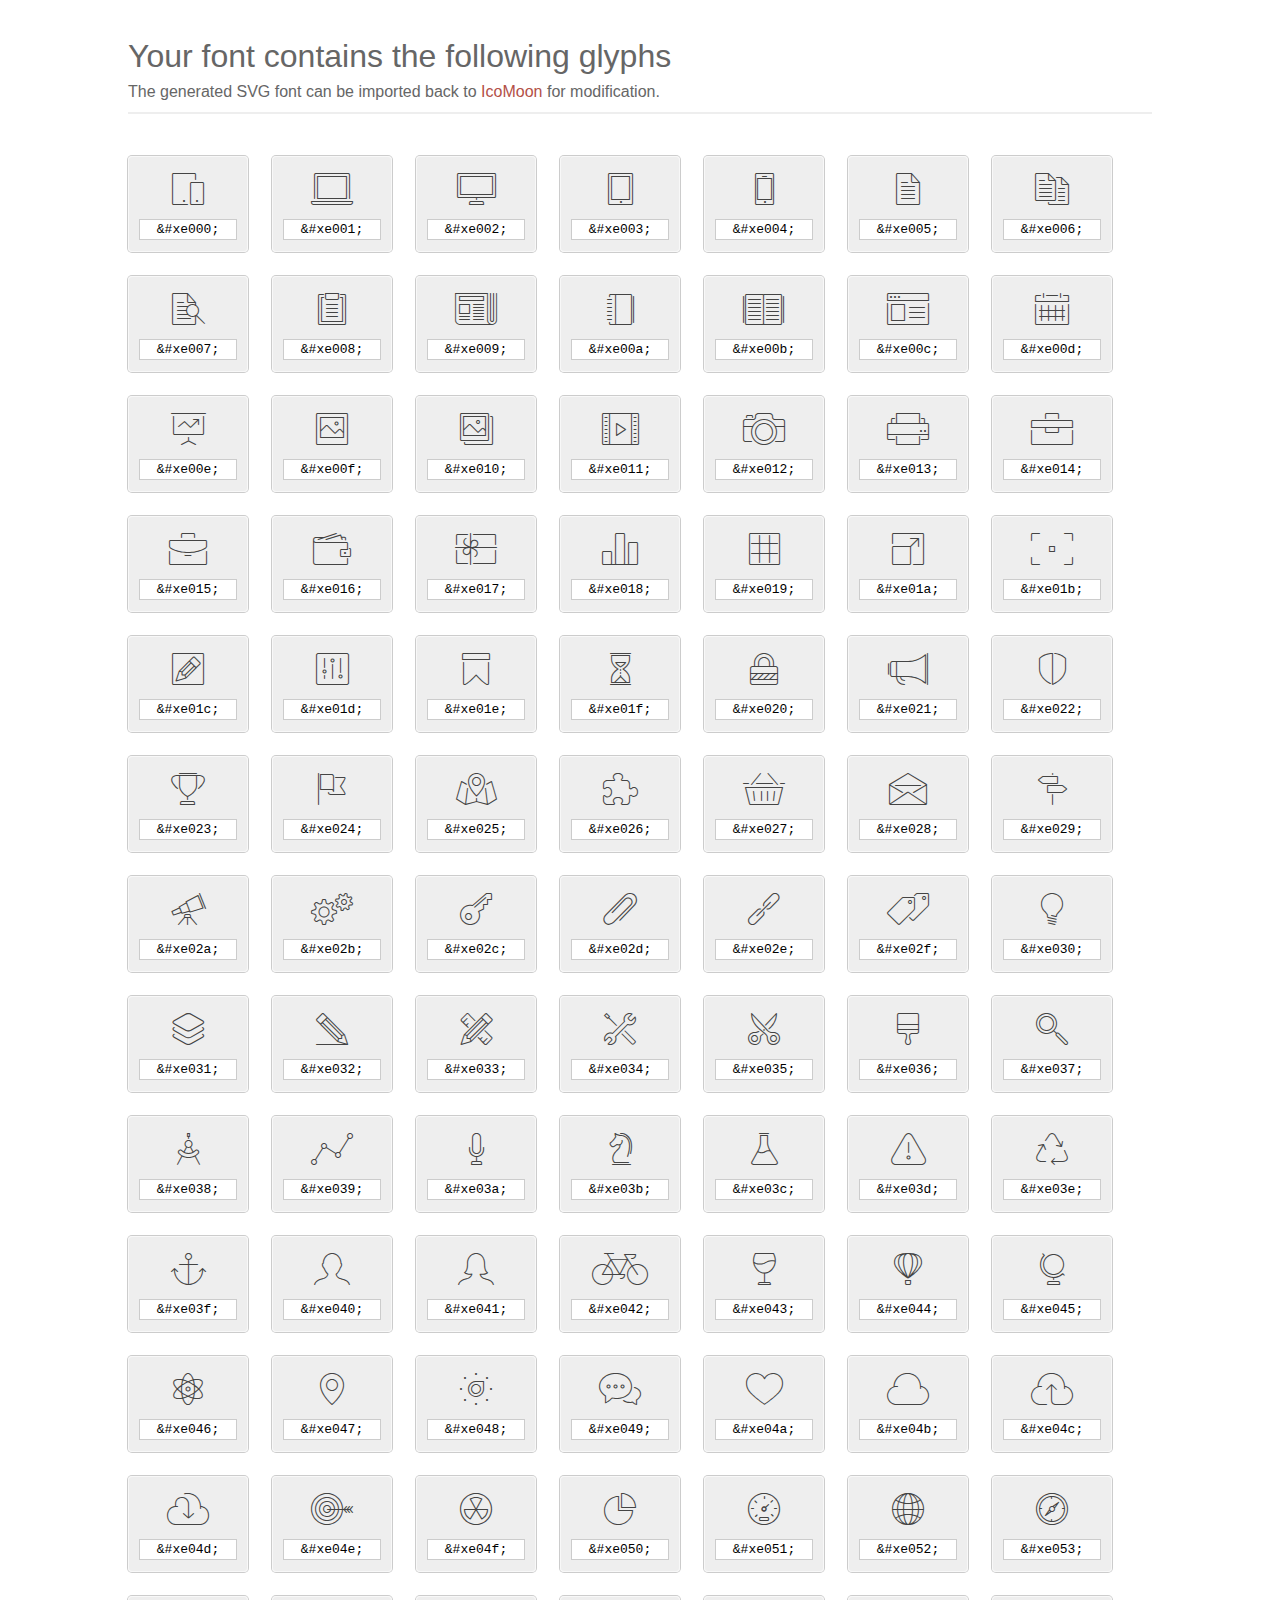
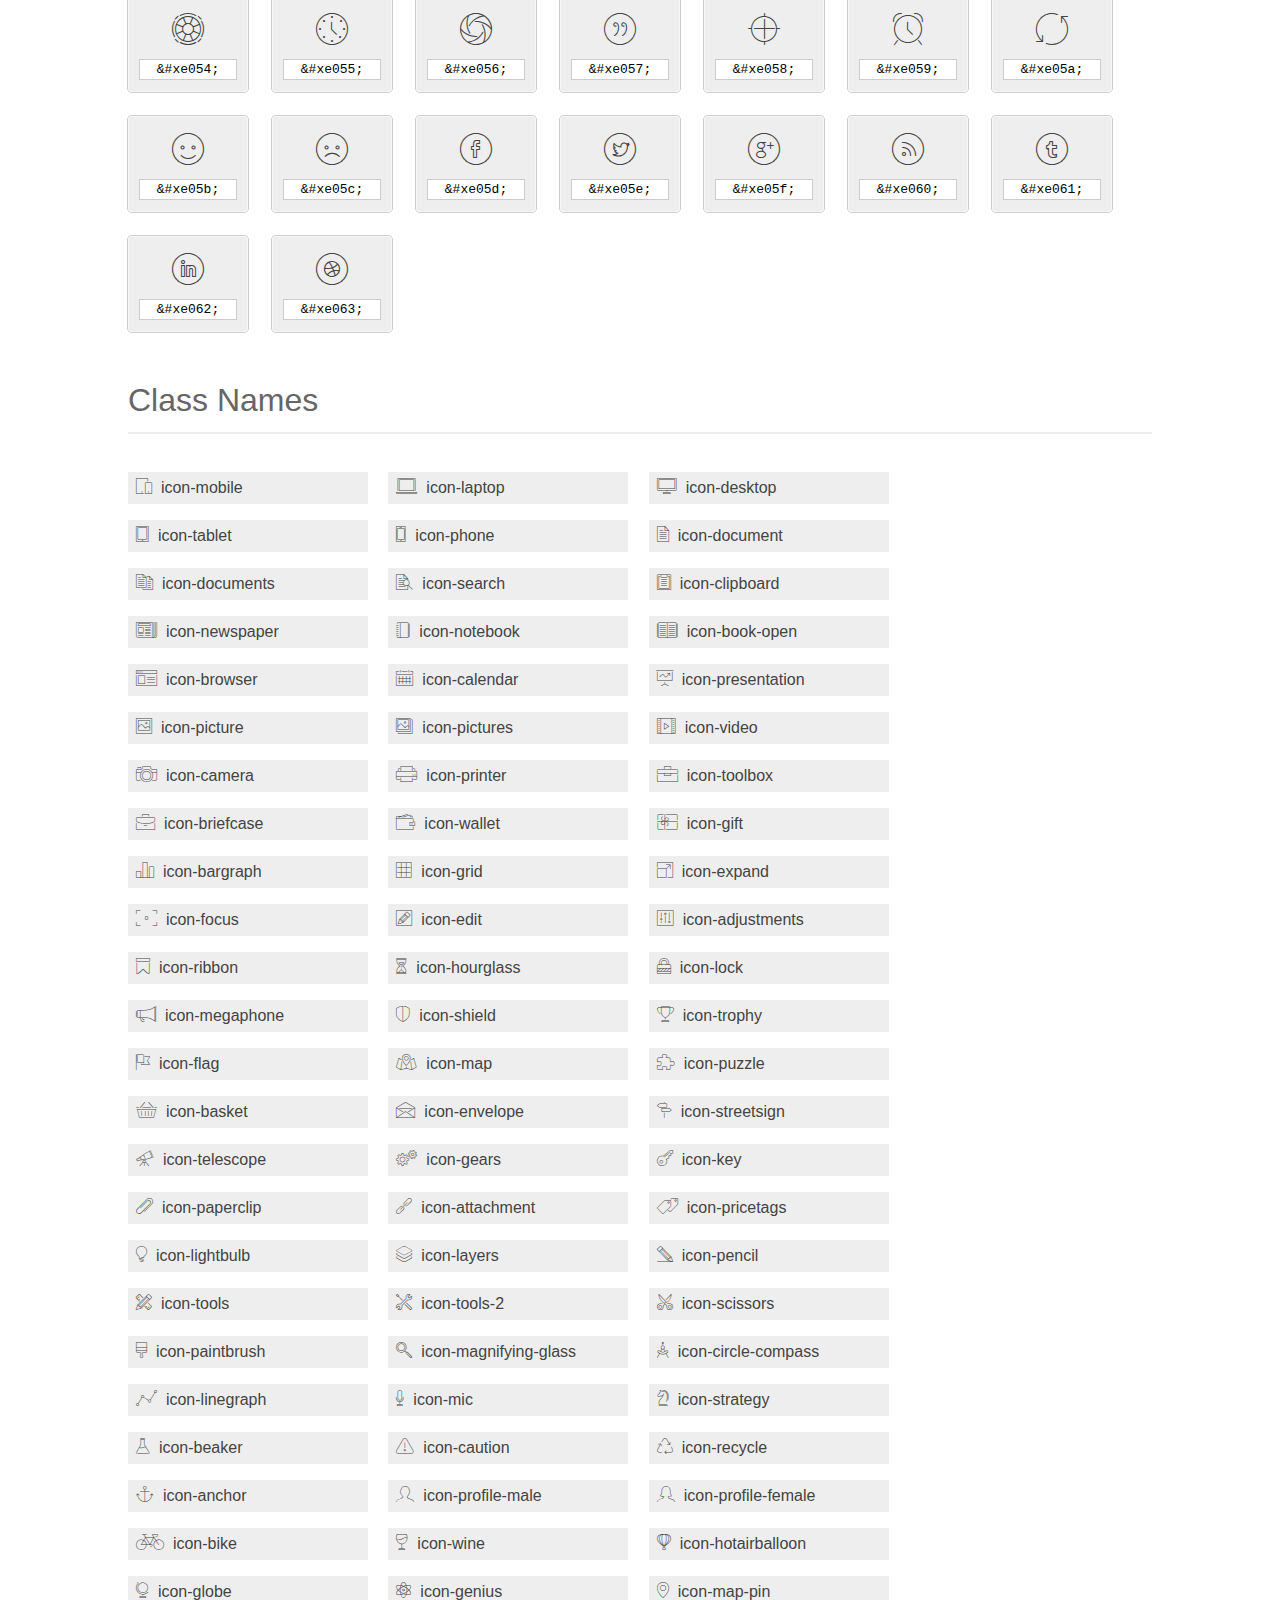
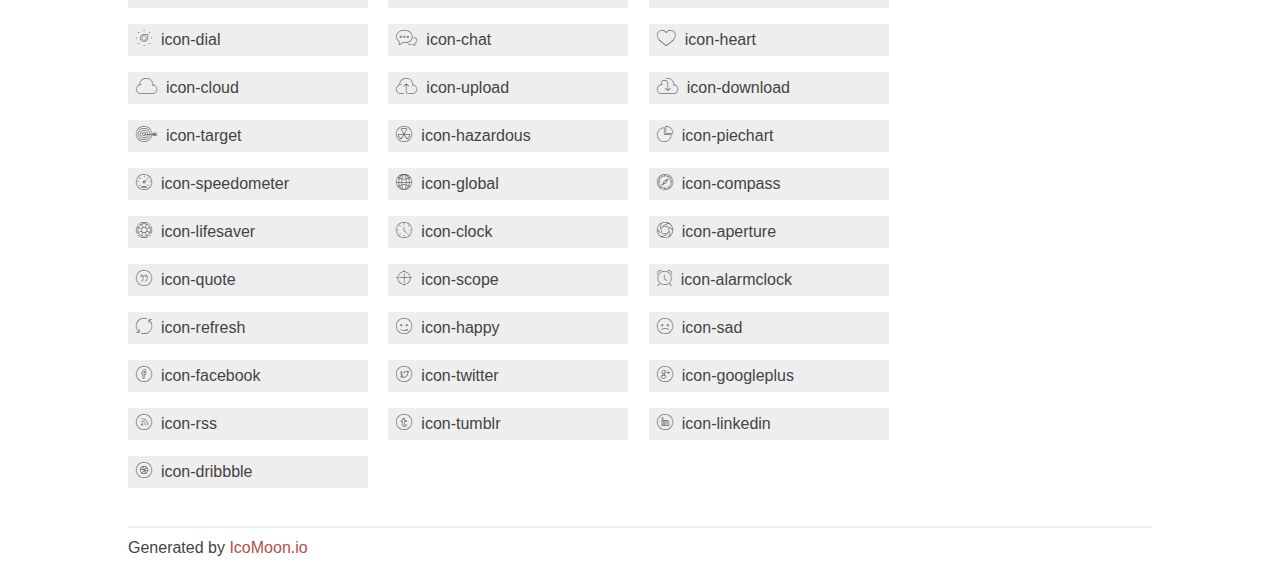
<file: fonts/et-line-font/index.html>
<!doctype html>
<html>
<head>
<title>Your Font/Glyphs</title>
<link rel="stylesheet" href="style.css" />
<!--[if lte IE 7]><script src="lte-ie7.js"></script><![endif]-->
<style>
	section, header, footer {display: block;}
	body {
		font-family: sans-serif;
		color: #444;
		line-height: 1.5;
		font-size: 1em;
	}
	* {
		-moz-box-sizing: border-box;
		-webkit-box-sizing: border-box;
		box-sizing: border-box;
		margin: 0;
		padding: 0;
	}
	.glyph {
		font-size: 16px;
		float: left;
		text-align: center;
		background: #eee;
		padding: .75em;
		margin: .75em 1.5em .75em 0;
		width: 7.5em;
		border-radius: .25em;
		box-shadow: inset 0 0 0 1px #f8f8f8, 0 0 0 1px #CCC;
	}
	.glyph input {
		font-family: consolas, monospace;
		font-size: 13px;
		width: 100%;
		text-align: center;
		border: 0;
		box-shadow: 0 0 0 1px #ccc;
		padding: .125em;
	}
	.w-main {
		width: 80%;
	}
	.centered {
		margin-left: auto;
		margin-right: auto;
	}
	.fs1 {
		font-size: 2em;
	}
	header {
		margin: 2em 0;
		padding-bottom: .5em;
		color: #666;
		box-shadow: 0 2px #eee;
	}
	header h1 {
		font-size: 2em;
		font-weight: normal;
	}
	.clearfix:before, .clearfix:after { content: ""; display: table; }
	.clearfix:after, .clear { clear: both; }
	footer {
		margin-top: 2em;
		padding: .5em 0;
		box-shadow: 0 -2px #eee;
	}
	a, a:visited {
		color: #B35047;
		text-decoration: none;
	}
	a:hover, a:focus {color: #000;}
	.box1 {
		font-size: 16px;
		display: inline-block;
		width: 15em;
		padding: .25em .5em;
		background: #eee;
		margin: .5em 1em .5em 0;
	}
</style>
</head>
<body>
	<div class="w-main centered">
	<section class="mtm clearfix" id="glyphs">
	<header>
		<h1>Your font contains the following glyphs</h1>
		<p>The generated SVG font can be imported back to <a href="http://icomoon.io/app">IcoMoon</a> for modification.</p>
	</header>
	<div class="glyph">
		<div class="fs1" aria-hidden="true" data-icon="&#xe000;"></div>
		<input type="text" readonly="readonly" value="&amp;#xe000;" />
	</div>
	<div class="glyph">
		<div class="fs1" aria-hidden="true" data-icon="&#xe001;"></div>
		<input type="text" readonly="readonly" value="&amp;#xe001;" />
	</div>
	<div class="glyph">
		<div class="fs1" aria-hidden="true" data-icon="&#xe002;"></div>
		<input type="text" readonly="readonly" value="&amp;#xe002;" />
	</div>
	<div class="glyph">
		<div class="fs1" aria-hidden="true" data-icon="&#xe003;"></div>
		<input type="text" readonly="readonly" value="&amp;#xe003;" />
	</div>
	<div class="glyph">
		<div class="fs1" aria-hidden="true" data-icon="&#xe004;"></div>
		<input type="text" readonly="readonly" value="&amp;#xe004;" />
	</div>
	<div class="glyph">
		<div class="fs1" aria-hidden="true" data-icon="&#xe005;"></div>
		<input type="text" readonly="readonly" value="&amp;#xe005;" />
	</div>
	<div class="glyph">
		<div class="fs1" aria-hidden="true" data-icon="&#xe006;"></div>
		<input type="text" readonly="readonly" value="&amp;#xe006;" />
	</div>
	<div class="glyph">
		<div class="fs1" aria-hidden="true" data-icon="&#xe007;"></div>
		<input type="text" readonly="readonly" value="&amp;#xe007;" />
	</div>
	<div class="glyph">
		<div class="fs1" aria-hidden="true" data-icon="&#xe008;"></div>
		<input type="text" readonly="readonly" value="&amp;#xe008;" />
	</div>
	<div class="glyph">
		<div class="fs1" aria-hidden="true" data-icon="&#xe009;"></div>
		<input type="text" readonly="readonly" value="&amp;#xe009;" />
	</div>
	<div class="glyph">
		<div class="fs1" aria-hidden="true" data-icon="&#xe00a;"></div>
		<input type="text" readonly="readonly" value="&amp;#xe00a;" />
	</div>
	<div class="glyph">
		<div class="fs1" aria-hidden="true" data-icon="&#xe00b;"></div>
		<input type="text" readonly="readonly" value="&amp;#xe00b;" />
	</div>
	<div class="glyph">
		<div class="fs1" aria-hidden="true" data-icon="&#xe00c;"></div>
		<input type="text" readonly="readonly" value="&amp;#xe00c;" />
	</div>
	<div class="glyph">
		<div class="fs1" aria-hidden="true" data-icon="&#xe00d;"></div>
		<input type="text" readonly="readonly" value="&amp;#xe00d;" />
	</div>
	<div class="glyph">
		<div class="fs1" aria-hidden="true" data-icon="&#xe00e;"></div>
		<input type="text" readonly="readonly" value="&amp;#xe00e;" />
	</div>
	<div class="glyph">
		<div class="fs1" aria-hidden="true" data-icon="&#xe00f;"></div>
		<input type="text" readonly="readonly" value="&amp;#xe00f;" />
	</div>
	<div class="glyph">
		<div class="fs1" aria-hidden="true" data-icon="&#xe010;"></div>
		<input type="text" readonly="readonly" value="&amp;#xe010;" />
	</div>
	<div class="glyph">
		<div class="fs1" aria-hidden="true" data-icon="&#xe011;"></div>
		<input type="text" readonly="readonly" value="&amp;#xe011;" />
	</div>
	<div class="glyph">
		<div class="fs1" aria-hidden="true" data-icon="&#xe012;"></div>
		<input type="text" readonly="readonly" value="&amp;#xe012;" />
	</div>
	<div class="glyph">
		<div class="fs1" aria-hidden="true" data-icon="&#xe013;"></div>
		<input type="text" readonly="readonly" value="&amp;#xe013;" />
	</div>
	<div class="glyph">
		<div class="fs1" aria-hidden="true" data-icon="&#xe014;"></div>
		<input type="text" readonly="readonly" value="&amp;#xe014;" />
	</div>
	<div class="glyph">
		<div class="fs1" aria-hidden="true" data-icon="&#xe015;"></div>
		<input type="text" readonly="readonly" value="&amp;#xe015;" />
	</div>
	<div class="glyph">
		<div class="fs1" aria-hidden="true" data-icon="&#xe016;"></div>
		<input type="text" readonly="readonly" value="&amp;#xe016;" />
	</div>
	<div class="glyph">
		<div class="fs1" aria-hidden="true" data-icon="&#xe017;"></div>
		<input type="text" readonly="readonly" value="&amp;#xe017;" />
	</div>
	<div class="glyph">
		<div class="fs1" aria-hidden="true" data-icon="&#xe018;"></div>
		<input type="text" readonly="readonly" value="&amp;#xe018;" />
	</div>
	<div class="glyph">
		<div class="fs1" aria-hidden="true" data-icon="&#xe019;"></div>
		<input type="text" readonly="readonly" value="&amp;#xe019;" />
	</div>
	<div class="glyph">
		<div class="fs1" aria-hidden="true" data-icon="&#xe01a;"></div>
		<input type="text" readonly="readonly" value="&amp;#xe01a;" />
	</div>
	<div class="glyph">
		<div class="fs1" aria-hidden="true" data-icon="&#xe01b;"></div>
		<input type="text" readonly="readonly" value="&amp;#xe01b;" />
	</div>
	<div class="glyph">
		<div class="fs1" aria-hidden="true" data-icon="&#xe01c;"></div>
		<input type="text" readonly="readonly" value="&amp;#xe01c;" />
	</div>
	<div class="glyph">
		<div class="fs1" aria-hidden="true" data-icon="&#xe01d;"></div>
		<input type="text" readonly="readonly" value="&amp;#xe01d;" />
	</div>
	<div class="glyph">
		<div class="fs1" aria-hidden="true" data-icon="&#xe01e;"></div>
		<input type="text" readonly="readonly" value="&amp;#xe01e;" />
	</div>
	<div class="glyph">
		<div class="fs1" aria-hidden="true" data-icon="&#xe01f;"></div>
		<input type="text" readonly="readonly" value="&amp;#xe01f;" />
	</div>
	<div class="glyph">
		<div class="fs1" aria-hidden="true" data-icon="&#xe020;"></div>
		<input type="text" readonly="readonly" value="&amp;#xe020;" />
	</div>
	<div class="glyph">
		<div class="fs1" aria-hidden="true" data-icon="&#xe021;"></div>
		<input type="text" readonly="readonly" value="&amp;#xe021;" />
	</div>
	<div class="glyph">
		<div class="fs1" aria-hidden="true" data-icon="&#xe022;"></div>
		<input type="text" readonly="readonly" value="&amp;#xe022;" />
	</div>
	<div class="glyph">
		<div class="fs1" aria-hidden="true" data-icon="&#xe023;"></div>
		<input type="text" readonly="readonly" value="&amp;#xe023;" />
	</div>
	<div class="glyph">
		<div class="fs1" aria-hidden="true" data-icon="&#xe024;"></div>
		<input type="text" readonly="readonly" value="&amp;#xe024;" />
	</div>
	<div class="glyph">
		<div class="fs1" aria-hidden="true" data-icon="&#xe025;"></div>
		<input type="text" readonly="readonly" value="&amp;#xe025;" />
	</div>
	<div class="glyph">
		<div class="fs1" aria-hidden="true" data-icon="&#xe026;"></div>
		<input type="text" readonly="readonly" value="&amp;#xe026;" />
	</div>
	<div class="glyph">
		<div class="fs1" aria-hidden="true" data-icon="&#xe027;"></div>
		<input type="text" readonly="readonly" value="&amp;#xe027;" />
	</div>
	<div class="glyph">
		<div class="fs1" aria-hidden="true" data-icon="&#xe028;"></div>
		<input type="text" readonly="readonly" value="&amp;#xe028;" />
	</div>
	<div class="glyph">
		<div class="fs1" aria-hidden="true" data-icon="&#xe029;"></div>
		<input type="text" readonly="readonly" value="&amp;#xe029;" />
	</div>
	<div class="glyph">
		<div class="fs1" aria-hidden="true" data-icon="&#xe02a;"></div>
		<input type="text" readonly="readonly" value="&amp;#xe02a;" />
	</div>
	<div class="glyph">
		<div class="fs1" aria-hidden="true" data-icon="&#xe02b;"></div>
		<input type="text" readonly="readonly" value="&amp;#xe02b;" />
	</div>
	<div class="glyph">
		<div class="fs1" aria-hidden="true" data-icon="&#xe02c;"></div>
		<input type="text" readonly="readonly" value="&amp;#xe02c;" />
	</div>
	<div class="glyph">
		<div class="fs1" aria-hidden="true" data-icon="&#xe02d;"></div>
		<input type="text" readonly="readonly" value="&amp;#xe02d;" />
	</div>
	<div class="glyph">
		<div class="fs1" aria-hidden="true" data-icon="&#xe02e;"></div>
		<input type="text" readonly="readonly" value="&amp;#xe02e;" />
	</div>
	<div class="glyph">
		<div class="fs1" aria-hidden="true" data-icon="&#xe02f;"></div>
		<input type="text" readonly="readonly" value="&amp;#xe02f;" />
	</div>
	<div class="glyph">
		<div class="fs1" aria-hidden="true" data-icon="&#xe030;"></div>
		<input type="text" readonly="readonly" value="&amp;#xe030;" />
	</div>
	<div class="glyph">
		<div class="fs1" aria-hidden="true" data-icon="&#xe031;"></div>
		<input type="text" readonly="readonly" value="&amp;#xe031;" />
	</div>
	<div class="glyph">
		<div class="fs1" aria-hidden="true" data-icon="&#xe032;"></div>
		<input type="text" readonly="readonly" value="&amp;#xe032;" />
	</div>
	<div class="glyph">
		<div class="fs1" aria-hidden="true" data-icon="&#xe033;"></div>
		<input type="text" readonly="readonly" value="&amp;#xe033;" />
	</div>
	<div class="glyph">
		<div class="fs1" aria-hidden="true" data-icon="&#xe034;"></div>
		<input type="text" readonly="readonly" value="&amp;#xe034;" />
	</div>
	<div class="glyph">
		<div class="fs1" aria-hidden="true" data-icon="&#xe035;"></div>
		<input type="text" readonly="readonly" value="&amp;#xe035;" />
	</div>
	<div class="glyph">
		<div class="fs1" aria-hidden="true" data-icon="&#xe036;"></div>
		<input type="text" readonly="readonly" value="&amp;#xe036;" />
	</div>
	<div class="glyph">
		<div class="fs1" aria-hidden="true" data-icon="&#xe037;"></div>
		<input type="text" readonly="readonly" value="&amp;#xe037;" />
	</div>
	<div class="glyph">
		<div class="fs1" aria-hidden="true" data-icon="&#xe038;"></div>
		<input type="text" readonly="readonly" value="&amp;#xe038;" />
	</div>
	<div class="glyph">
		<div class="fs1" aria-hidden="true" data-icon="&#xe039;"></div>
		<input type="text" readonly="readonly" value="&amp;#xe039;" />
	</div>
	<div class="glyph">
		<div class="fs1" aria-hidden="true" data-icon="&#xe03a;"></div>
		<input type="text" readonly="readonly" value="&amp;#xe03a;" />
	</div>
	<div class="glyph">
		<div class="fs1" aria-hidden="true" data-icon="&#xe03b;"></div>
		<input type="text" readonly="readonly" value="&amp;#xe03b;" />
	</div>
	<div class="glyph">
		<div class="fs1" aria-hidden="true" data-icon="&#xe03c;"></div>
		<input type="text" readonly="readonly" value="&amp;#xe03c;" />
	</div>
	<div class="glyph">
		<div class="fs1" aria-hidden="true" data-icon="&#xe03d;"></div>
		<input type="text" readonly="readonly" value="&amp;#xe03d;" />
	</div>
	<div class="glyph">
		<div class="fs1" aria-hidden="true" data-icon="&#xe03e;"></div>
		<input type="text" readonly="readonly" value="&amp;#xe03e;" />
	</div>
	<div class="glyph">
		<div class="fs1" aria-hidden="true" data-icon="&#xe03f;"></div>
		<input type="text" readonly="readonly" value="&amp;#xe03f;" />
	</div>
	<div class="glyph">
		<div class="fs1" aria-hidden="true" data-icon="&#xe040;"></div>
		<input type="text" readonly="readonly" value="&amp;#xe040;" />
	</div>
	<div class="glyph">
		<div class="fs1" aria-hidden="true" data-icon="&#xe041;"></div>
		<input type="text" readonly="readonly" value="&amp;#xe041;" />
	</div>
	<div class="glyph">
		<div class="fs1" aria-hidden="true" data-icon="&#xe042;"></div>
		<input type="text" readonly="readonly" value="&amp;#xe042;" />
	</div>
	<div class="glyph">
		<div class="fs1" aria-hidden="true" data-icon="&#xe043;"></div>
		<input type="text" readonly="readonly" value="&amp;#xe043;" />
	</div>
	<div class="glyph">
		<div class="fs1" aria-hidden="true" data-icon="&#xe044;"></div>
		<input type="text" readonly="readonly" value="&amp;#xe044;" />
	</div>
	<div class="glyph">
		<div class="fs1" aria-hidden="true" data-icon="&#xe045;"></div>
		<input type="text" readonly="readonly" value="&amp;#xe045;" />
	</div>
	<div class="glyph">
		<div class="fs1" aria-hidden="true" data-icon="&#xe046;"></div>
		<input type="text" readonly="readonly" value="&amp;#xe046;" />
	</div>
	<div class="glyph">
		<div class="fs1" aria-hidden="true" data-icon="&#xe047;"></div>
		<input type="text" readonly="readonly" value="&amp;#xe047;" />
	</div>
	<div class="glyph">
		<div class="fs1" aria-hidden="true" data-icon="&#xe048;"></div>
		<input type="text" readonly="readonly" value="&amp;#xe048;" />
	</div>
	<div class="glyph">
		<div class="fs1" aria-hidden="true" data-icon="&#xe049;"></div>
		<input type="text" readonly="readonly" value="&amp;#xe049;" />
	</div>
	<div class="glyph">
		<div class="fs1" aria-hidden="true" data-icon="&#xe04a;"></div>
		<input type="text" readonly="readonly" value="&amp;#xe04a;" />
	</div>
	<div class="glyph">
		<div class="fs1" aria-hidden="true" data-icon="&#xe04b;"></div>
		<input type="text" readonly="readonly" value="&amp;#xe04b;" />
	</div>
	<div class="glyph">
		<div class="fs1" aria-hidden="true" data-icon="&#xe04c;"></div>
		<input type="text" readonly="readonly" value="&amp;#xe04c;" />
	</div>
	<div class="glyph">
		<div class="fs1" aria-hidden="true" data-icon="&#xe04d;"></div>
		<input type="text" readonly="readonly" value="&amp;#xe04d;" />
	</div>
	<div class="glyph">
		<div class="fs1" aria-hidden="true" data-icon="&#xe04e;"></div>
		<input type="text" readonly="readonly" value="&amp;#xe04e;" />
	</div>
	<div class="glyph">
		<div class="fs1" aria-hidden="true" data-icon="&#xe04f;"></div>
		<input type="text" readonly="readonly" value="&amp;#xe04f;" />
	</div>
	<div class="glyph">
		<div class="fs1" aria-hidden="true" data-icon="&#xe050;"></div>
		<input type="text" readonly="readonly" value="&amp;#xe050;" />
	</div>
	<div class="glyph">
		<div class="fs1" aria-hidden="true" data-icon="&#xe051;"></div>
		<input type="text" readonly="readonly" value="&amp;#xe051;" />
	</div>
	<div class="glyph">
		<div class="fs1" aria-hidden="true" data-icon="&#xe052;"></div>
		<input type="text" readonly="readonly" value="&amp;#xe052;" />
	</div>
	<div class="glyph">
		<div class="fs1" aria-hidden="true" data-icon="&#xe053;"></div>
		<input type="text" readonly="readonly" value="&amp;#xe053;" />
	</div>
	<div class="glyph">
		<div class="fs1" aria-hidden="true" data-icon="&#xe054;"></div>
		<input type="text" readonly="readonly" value="&amp;#xe054;" />
	</div>
	<div class="glyph">
		<div class="fs1" aria-hidden="true" data-icon="&#xe055;"></div>
		<input type="text" readonly="readonly" value="&amp;#xe055;" />
	</div>
	<div class="glyph">
		<div class="fs1" aria-hidden="true" data-icon="&#xe056;"></div>
		<input type="text" readonly="readonly" value="&amp;#xe056;" />
	</div>
	<div class="glyph">
		<div class="fs1" aria-hidden="true" data-icon="&#xe057;"></div>
		<input type="text" readonly="readonly" value="&amp;#xe057;" />
	</div>
	<div class="glyph">
		<div class="fs1" aria-hidden="true" data-icon="&#xe058;"></div>
		<input type="text" readonly="readonly" value="&amp;#xe058;" />
	</div>
	<div class="glyph">
		<div class="fs1" aria-hidden="true" data-icon="&#xe059;"></div>
		<input type="text" readonly="readonly" value="&amp;#xe059;" />
	</div>
	<div class="glyph">
		<div class="fs1" aria-hidden="true" data-icon="&#xe05a;"></div>
		<input type="text" readonly="readonly" value="&amp;#xe05a;" />
	</div>
	<div class="glyph">
		<div class="fs1" aria-hidden="true" data-icon="&#xe05b;"></div>
		<input type="text" readonly="readonly" value="&amp;#xe05b;" />
	</div>
	<div class="glyph">
		<div class="fs1" aria-hidden="true" data-icon="&#xe05c;"></div>
		<input type="text" readonly="readonly" value="&amp;#xe05c;" />
	</div>
	<div class="glyph">
		<div class="fs1" aria-hidden="true" data-icon="&#xe05d;"></div>
		<input type="text" readonly="readonly" value="&amp;#xe05d;" />
	</div>
	<div class="glyph">
		<div class="fs1" aria-hidden="true" data-icon="&#xe05e;"></div>
		<input type="text" readonly="readonly" value="&amp;#xe05e;" />
	</div>
	<div class="glyph">
		<div class="fs1" aria-hidden="true" data-icon="&#xe05f;"></div>
		<input type="text" readonly="readonly" value="&amp;#xe05f;" />
	</div>
	<div class="glyph">
		<div class="fs1" aria-hidden="true" data-icon="&#xe060;"></div>
		<input type="text" readonly="readonly" value="&amp;#xe060;" />
	</div>
	<div class="glyph">
		<div class="fs1" aria-hidden="true" data-icon="&#xe061;"></div>
		<input type="text" readonly="readonly" value="&amp;#xe061;" />
	</div>
	<div class="glyph">
		<div class="fs1" aria-hidden="true" data-icon="&#xe062;"></div>
		<input type="text" readonly="readonly" value="&amp;#xe062;" />
	</div>
	<div class="glyph">
		<div class="fs1" aria-hidden="true" data-icon="&#xe063;"></div>
		<input type="text" readonly="readonly" value="&amp;#xe063;" />
	</div>
	</section>
	<div class="clear"></div>
	<section class="mtm clearfix" id="glyphs">
	<header>
		<h1>Class Names</h1>
	</header>
	<span class="box1">
		<span aria-hidden="true" class="icon-mobile"></span>
		&nbsp;icon-mobile
	</span>
	<span class="box1">
		<span aria-hidden="true" class="icon-laptop"></span>
		&nbsp;icon-laptop
	</span>
	<span class="box1">
		<span aria-hidden="true" class="icon-desktop"></span>
		&nbsp;icon-desktop
	</span>
	<span class="box1">
		<span aria-hidden="true" class="icon-tablet"></span>
		&nbsp;icon-tablet
	</span>
	<span class="box1">
		<span aria-hidden="true" class="icon-phone"></span>
		&nbsp;icon-phone
	</span>
	<span class="box1">
		<span aria-hidden="true" class="icon-document"></span>
		&nbsp;icon-document
	</span>
	<span class="box1">
		<span aria-hidden="true" class="icon-documents"></span>
		&nbsp;icon-documents
	</span>
	<span class="box1">
		<span aria-hidden="true" class="icon-search"></span>
		&nbsp;icon-search
	</span>
	<span class="box1">
		<span aria-hidden="true" class="icon-clipboard"></span>
		&nbsp;icon-clipboard
	</span>
	<span class="box1">
		<span aria-hidden="true" class="icon-newspaper"></span>
		&nbsp;icon-newspaper
	</span>
	<span class="box1">
		<span aria-hidden="true" class="icon-notebook"></span>
		&nbsp;icon-notebook
	</span>
	<span class="box1">
		<span aria-hidden="true" class="icon-book-open"></span>
		&nbsp;icon-book-open
	</span>
	<span class="box1">
		<span aria-hidden="true" class="icon-browser"></span>
		&nbsp;icon-browser
	</span>
	<span class="box1">
		<span aria-hidden="true" class="icon-calendar"></span>
		&nbsp;icon-calendar
	</span>
	<span class="box1">
		<span aria-hidden="true" class="icon-presentation"></span>
		&nbsp;icon-presentation
	</span>
	<span class="box1">
		<span aria-hidden="true" class="icon-picture"></span>
		&nbsp;icon-picture
	</span>
	<span class="box1">
		<span aria-hidden="true" class="icon-pictures"></span>
		&nbsp;icon-pictures
	</span>
	<span class="box1">
		<span aria-hidden="true" class="icon-video"></span>
		&nbsp;icon-video
	</span>
	<span class="box1">
		<span aria-hidden="true" class="icon-camera"></span>
		&nbsp;icon-camera
	</span>
	<span class="box1">
		<span aria-hidden="true" class="icon-printer"></span>
		&nbsp;icon-printer
	</span>
	<span class="box1">
		<span aria-hidden="true" class="icon-toolbox"></span>
		&nbsp;icon-toolbox
	</span>
	<span class="box1">
		<span aria-hidden="true" class="icon-briefcase"></span>
		&nbsp;icon-briefcase
	</span>
	<span class="box1">
		<span aria-hidden="true" class="icon-wallet"></span>
		&nbsp;icon-wallet
	</span>
	<span class="box1">
		<span aria-hidden="true" class="icon-gift"></span>
		&nbsp;icon-gift
	</span>
	<span class="box1">
		<span aria-hidden="true" class="icon-bargraph"></span>
		&nbsp;icon-bargraph
	</span>
	<span class="box1">
		<span aria-hidden="true" class="icon-grid"></span>
		&nbsp;icon-grid
	</span>
	<span class="box1">
		<span aria-hidden="true" class="icon-expand"></span>
		&nbsp;icon-expand
	</span>
	<span class="box1">
		<span aria-hidden="true" class="icon-focus"></span>
		&nbsp;icon-focus
	</span>
	<span class="box1">
		<span aria-hidden="true" class="icon-edit"></span>
		&nbsp;icon-edit
	</span>
	<span class="box1">
		<span aria-hidden="true" class="icon-adjustments"></span>
		&nbsp;icon-adjustments
	</span>
	<span class="box1">
		<span aria-hidden="true" class="icon-ribbon"></span>
		&nbsp;icon-ribbon
	</span>
	<span class="box1">
		<span aria-hidden="true" class="icon-hourglass"></span>
		&nbsp;icon-hourglass
	</span>
	<span class="box1">
		<span aria-hidden="true" class="icon-lock"></span>
		&nbsp;icon-lock
	</span>
	<span class="box1">
		<span aria-hidden="true" class="icon-megaphone"></span>
		&nbsp;icon-megaphone
	</span>
	<span class="box1">
		<span aria-hidden="true" class="icon-shield"></span>
		&nbsp;icon-shield
	</span>
	<span class="box1">
		<span aria-hidden="true" class="icon-trophy"></span>
		&nbsp;icon-trophy
	</span>
	<span class="box1">
		<span aria-hidden="true" class="icon-flag"></span>
		&nbsp;icon-flag
	</span>
	<span class="box1">
		<span aria-hidden="true" class="icon-map"></span>
		&nbsp;icon-map
	</span>
	<span class="box1">
		<span aria-hidden="true" class="icon-puzzle"></span>
		&nbsp;icon-puzzle
	</span>
	<span class="box1">
		<span aria-hidden="true" class="icon-basket"></span>
		&nbsp;icon-basket
	</span>
	<span class="box1">
		<span aria-hidden="true" class="icon-envelope"></span>
		&nbsp;icon-envelope
	</span>
	<span class="box1">
		<span aria-hidden="true" class="icon-streetsign"></span>
		&nbsp;icon-streetsign
	</span>
	<span class="box1">
		<span aria-hidden="true" class="icon-telescope"></span>
		&nbsp;icon-telescope
	</span>
	<span class="box1">
		<span aria-hidden="true" class="icon-gears"></span>
		&nbsp;icon-gears
	</span>
	<span class="box1">
		<span aria-hidden="true" class="icon-key"></span>
		&nbsp;icon-key
	</span>
	<span class="box1">
		<span aria-hidden="true" class="icon-paperclip"></span>
		&nbsp;icon-paperclip
	</span>
	<span class="box1">
		<span aria-hidden="true" class="icon-attachment"></span>
		&nbsp;icon-attachment
	</span>
	<span class="box1">
		<span aria-hidden="true" class="icon-pricetags"></span>
		&nbsp;icon-pricetags
	</span>
	<span class="box1">
		<span aria-hidden="true" class="icon-lightbulb"></span>
		&nbsp;icon-lightbulb
	</span>
	<span class="box1">
		<span aria-hidden="true" class="icon-layers"></span>
		&nbsp;icon-layers
	</span>
	<span class="box1">
		<span aria-hidden="true" class="icon-pencil"></span>
		&nbsp;icon-pencil
	</span>
	<span class="box1">
		<span aria-hidden="true" class="icon-tools"></span>
		&nbsp;icon-tools
	</span>
	<span class="box1">
		<span aria-hidden="true" class="icon-tools-2"></span>
		&nbsp;icon-tools-2
	</span>
	<span class="box1">
		<span aria-hidden="true" class="icon-scissors"></span>
		&nbsp;icon-scissors
	</span>
	<span class="box1">
		<span aria-hidden="true" class="icon-paintbrush"></span>
		&nbsp;icon-paintbrush
	</span>
	<span class="box1">
		<span aria-hidden="true" class="icon-magnifying-glass"></span>
		&nbsp;icon-magnifying-glass
	</span>
	<span class="box1">
		<span aria-hidden="true" class="icon-circle-compass"></span>
		&nbsp;icon-circle-compass
	</span>
	<span class="box1">
		<span aria-hidden="true" class="icon-linegraph"></span>
		&nbsp;icon-linegraph
	</span>
	<span class="box1">
		<span aria-hidden="true" class="icon-mic"></span>
		&nbsp;icon-mic
	</span>
	<span class="box1">
		<span aria-hidden="true" class="icon-strategy"></span>
		&nbsp;icon-strategy
	</span>
	<span class="box1">
		<span aria-hidden="true" class="icon-beaker"></span>
		&nbsp;icon-beaker
	</span>
	<span class="box1">
		<span aria-hidden="true" class="icon-caution"></span>
		&nbsp;icon-caution
	</span>
	<span class="box1">
		<span aria-hidden="true" class="icon-recycle"></span>
		&nbsp;icon-recycle
	</span>
	<span class="box1">
		<span aria-hidden="true" class="icon-anchor"></span>
		&nbsp;icon-anchor
	</span>
	<span class="box1">
		<span aria-hidden="true" class="icon-profile-male"></span>
		&nbsp;icon-profile-male
	</span>
	<span class="box1">
		<span aria-hidden="true" class="icon-profile-female"></span>
		&nbsp;icon-profile-female
	</span>
	<span class="box1">
		<span aria-hidden="true" class="icon-bike"></span>
		&nbsp;icon-bike
	</span>
	<span class="box1">
		<span aria-hidden="true" class="icon-wine"></span>
		&nbsp;icon-wine
	</span>
	<span class="box1">
		<span aria-hidden="true" class="icon-hotairballoon"></span>
		&nbsp;icon-hotairballoon
	</span>
	<span class="box1">
		<span aria-hidden="true" class="icon-globe"></span>
		&nbsp;icon-globe
	</span>
	<span class="box1">
		<span aria-hidden="true" class="icon-genius"></span>
		&nbsp;icon-genius
	</span>
	<span class="box1">
		<span aria-hidden="true" class="icon-map-pin"></span>
		&nbsp;icon-map-pin
	</span>
	<span class="box1">
		<span aria-hidden="true" class="icon-dial"></span>
		&nbsp;icon-dial
	</span>
	<span class="box1">
		<span aria-hidden="true" class="icon-chat"></span>
		&nbsp;icon-chat
	</span>
	<span class="box1">
		<span aria-hidden="true" class="icon-heart"></span>
		&nbsp;icon-heart
	</span>
	<span class="box1">
		<span aria-hidden="true" class="icon-cloud"></span>
		&nbsp;icon-cloud
	</span>
	<span class="box1">
		<span aria-hidden="true" class="icon-upload"></span>
		&nbsp;icon-upload
	</span>
	<span class="box1">
		<span aria-hidden="true" class="icon-download"></span>
		&nbsp;icon-download
	</span>
	<span class="box1">
		<span aria-hidden="true" class="icon-target"></span>
		&nbsp;icon-target
	</span>
	<span class="box1">
		<span aria-hidden="true" class="icon-hazardous"></span>
		&nbsp;icon-hazardous
	</span>
	<span class="box1">
		<span aria-hidden="true" class="icon-piechart"></span>
		&nbsp;icon-piechart
	</span>
	<span class="box1">
		<span aria-hidden="true" class="icon-speedometer"></span>
		&nbsp;icon-speedometer
	</span>
	<span class="box1">
		<span aria-hidden="true" class="icon-global"></span>
		&nbsp;icon-global
	</span>
	<span class="box1">
		<span aria-hidden="true" class="icon-compass"></span>
		&nbsp;icon-compass
	</span>
	<span class="box1">
		<span aria-hidden="true" class="icon-lifesaver"></span>
		&nbsp;icon-lifesaver
	</span>
	<span class="box1">
		<span aria-hidden="true" class="icon-clock"></span>
		&nbsp;icon-clock
	</span>
	<span class="box1">
		<span aria-hidden="true" class="icon-aperture"></span>
		&nbsp;icon-aperture
	</span>
	<span class="box1">
		<span aria-hidden="true" class="icon-quote"></span>
		&nbsp;icon-quote
	</span>
	<span class="box1">
		<span aria-hidden="true" class="icon-scope"></span>
		&nbsp;icon-scope
	</span>
	<span class="box1">
		<span aria-hidden="true" class="icon-alarmclock"></span>
		&nbsp;icon-alarmclock
	</span>
	<span class="box1">
		<span aria-hidden="true" class="icon-refresh"></span>
		&nbsp;icon-refresh
	</span>
	<span class="box1">
		<span aria-hidden="true" class="icon-happy"></span>
		&nbsp;icon-happy
	</span>
	<span class="box1">
		<span aria-hidden="true" class="icon-sad"></span>
		&nbsp;icon-sad
	</span>
	<span class="box1">
		<span aria-hidden="true" class="icon-facebook"></span>
		&nbsp;icon-facebook
	</span>
	<span class="box1">
		<span aria-hidden="true" class="icon-twitter"></span>
		&nbsp;icon-twitter
	</span>
	<span class="box1">
		<span aria-hidden="true" class="icon-googleplus"></span>
		&nbsp;icon-googleplus
	</span>
	<span class="box1">
		<span aria-hidden="true" class="icon-rss"></span>
		&nbsp;icon-rss
	</span>
	<span class="box1">
		<span aria-hidden="true" class="icon-tumblr"></span>
		&nbsp;icon-tumblr
	</span>
	<span class="box1">
		<span aria-hidden="true" class="icon-linkedin"></span>
		&nbsp;icon-linkedin
	</span>
	<span class="box1">
		<span aria-hidden="true" class="icon-dribbble"></span>
		&nbsp;icon-dribbble
	</span>
	</section>
	<footer>
		<p>Generated by <a href="http://icomoon.io">IcoMoon.io</a></p>
	</footer>
	</div>
	<script>
	document.getElementById("glyphs").addEventListener("click", function(e) {
		var target = e.target;
		if (target.tagName === "INPUT") {
			target.select();
		}
	});
	</script>
</body>
</html>
</file>
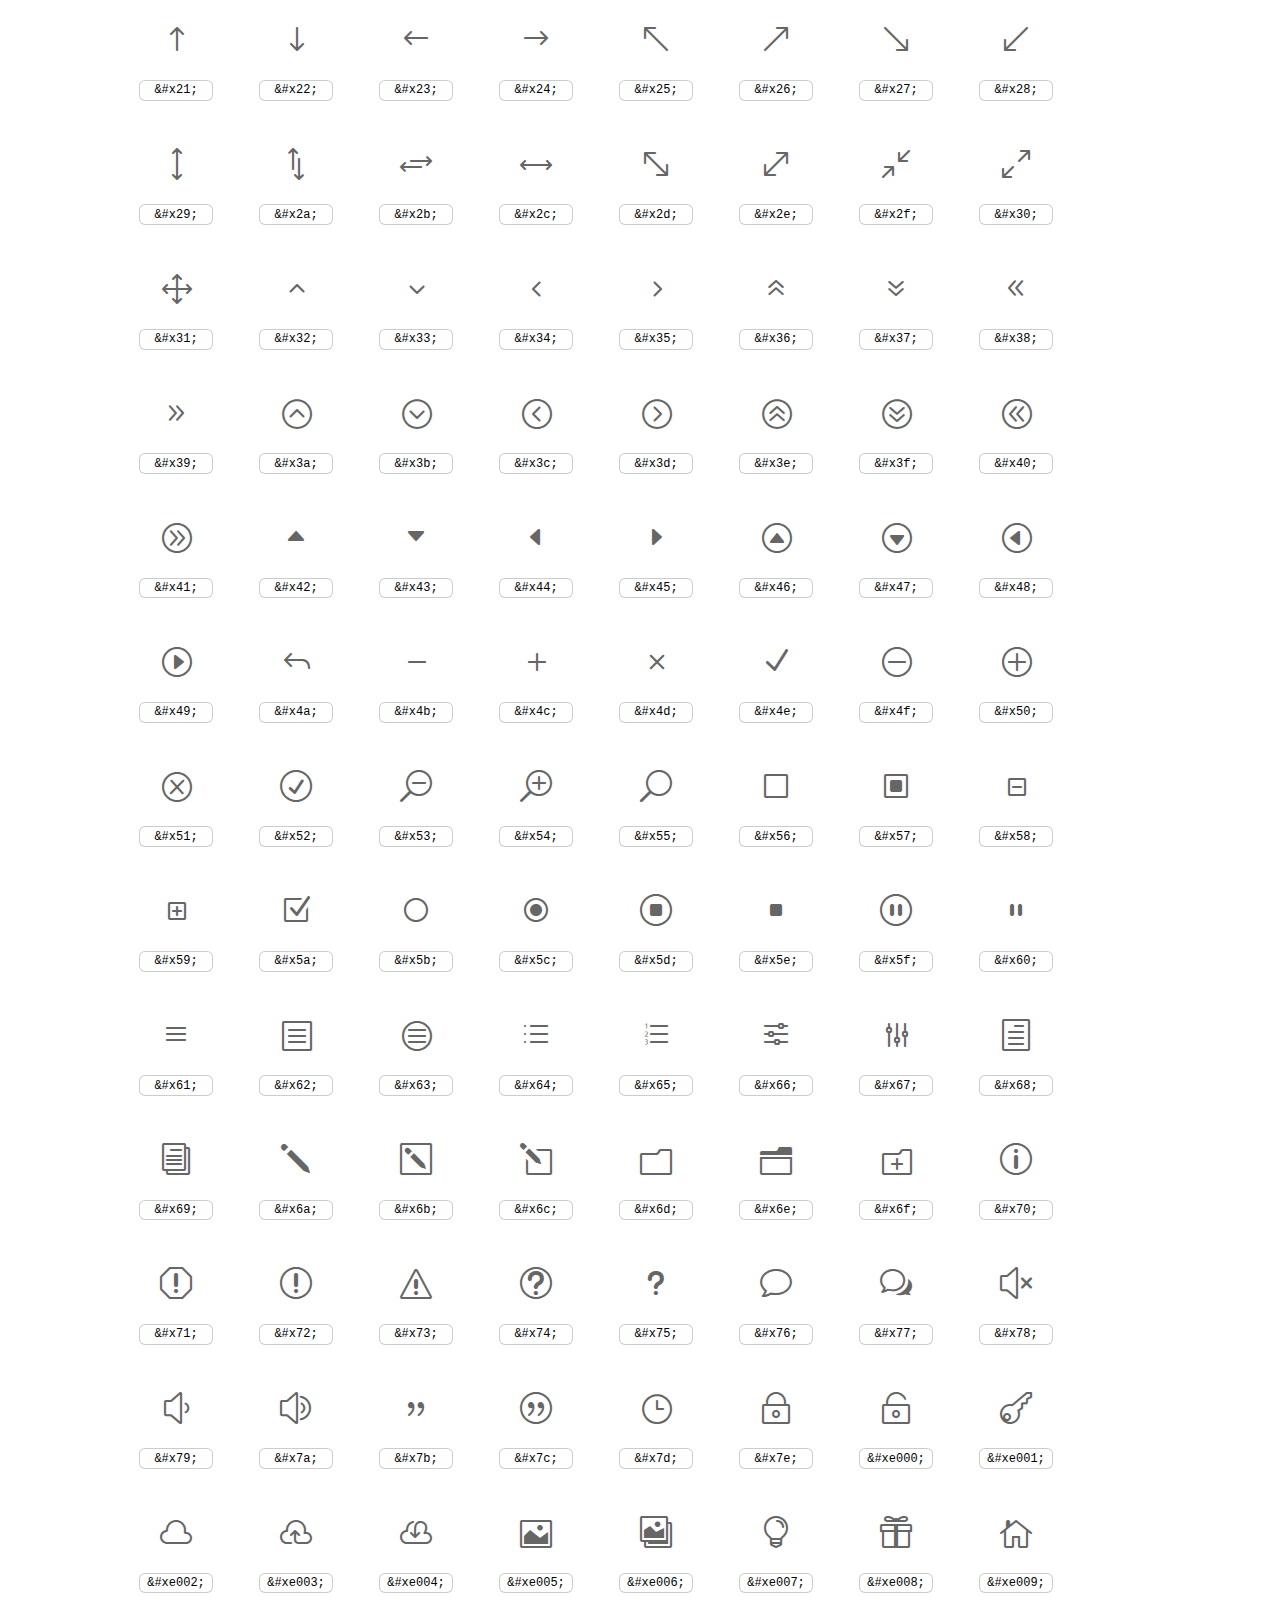
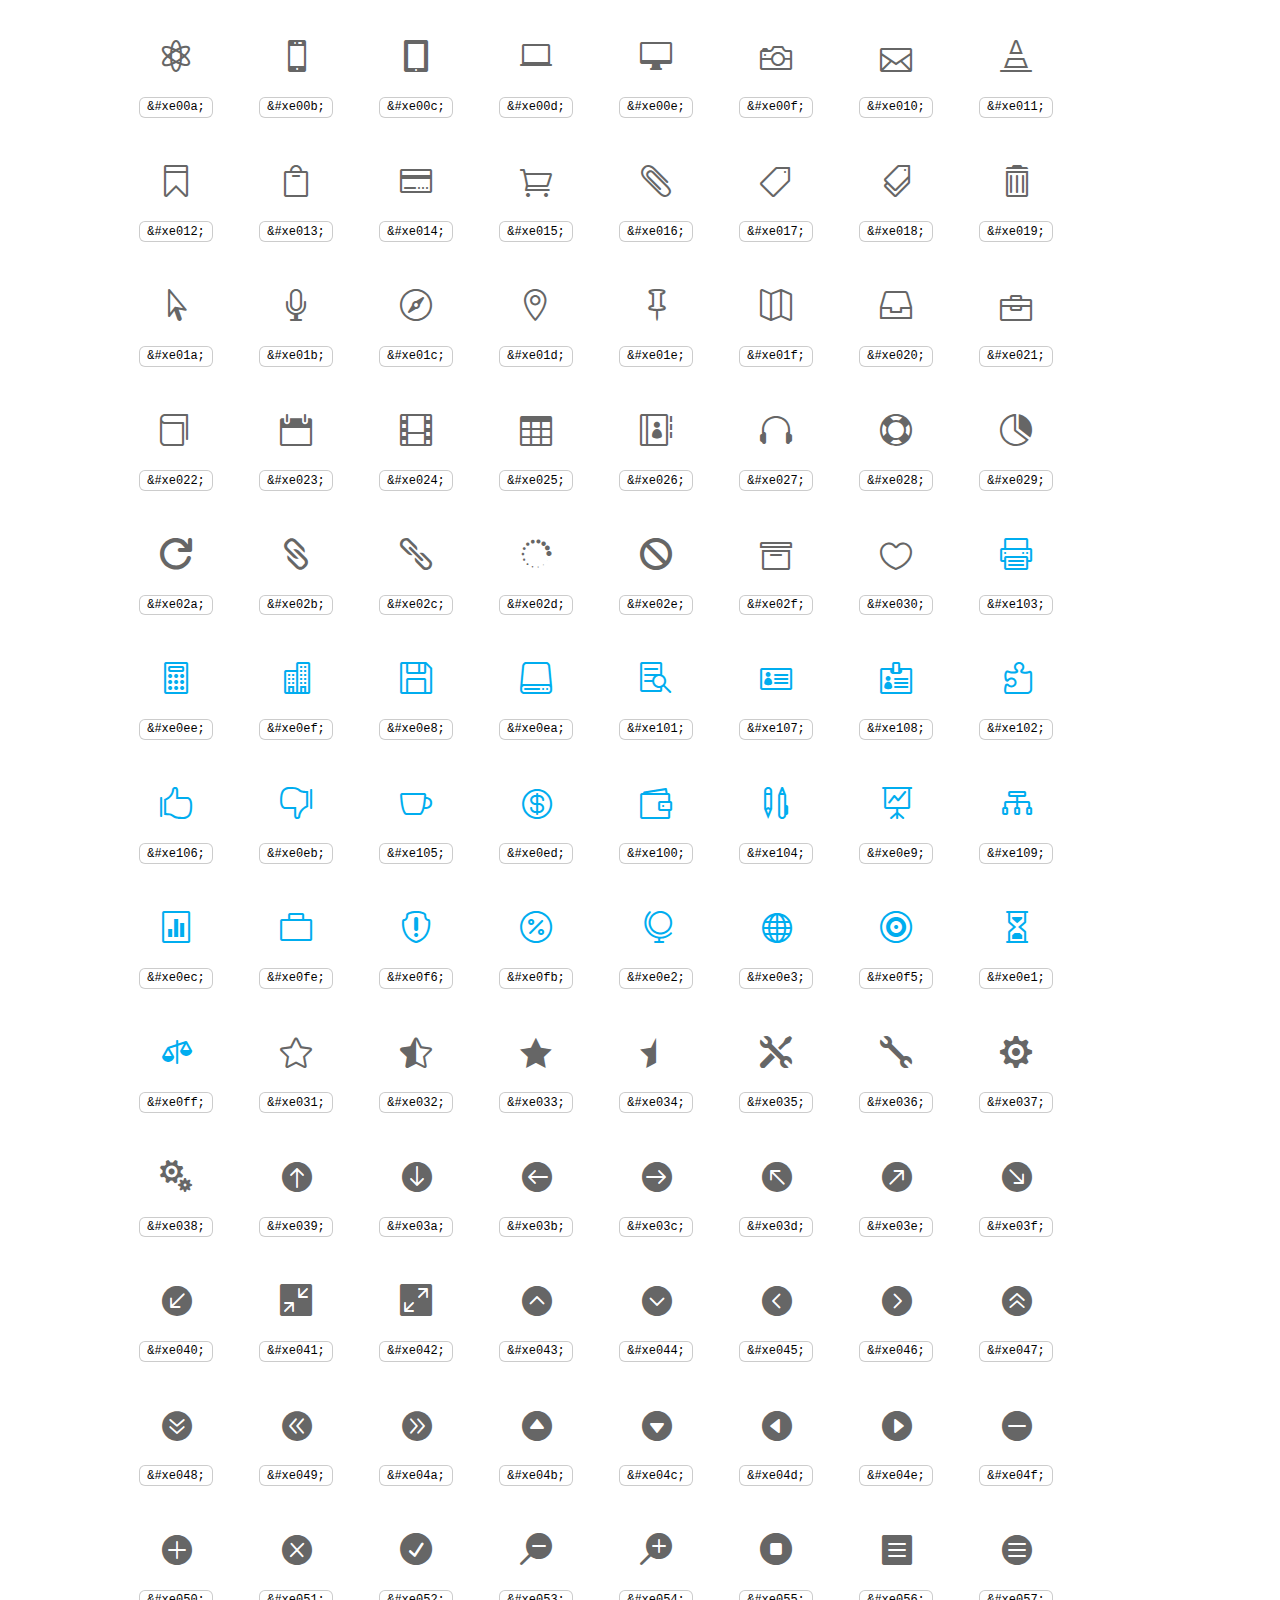
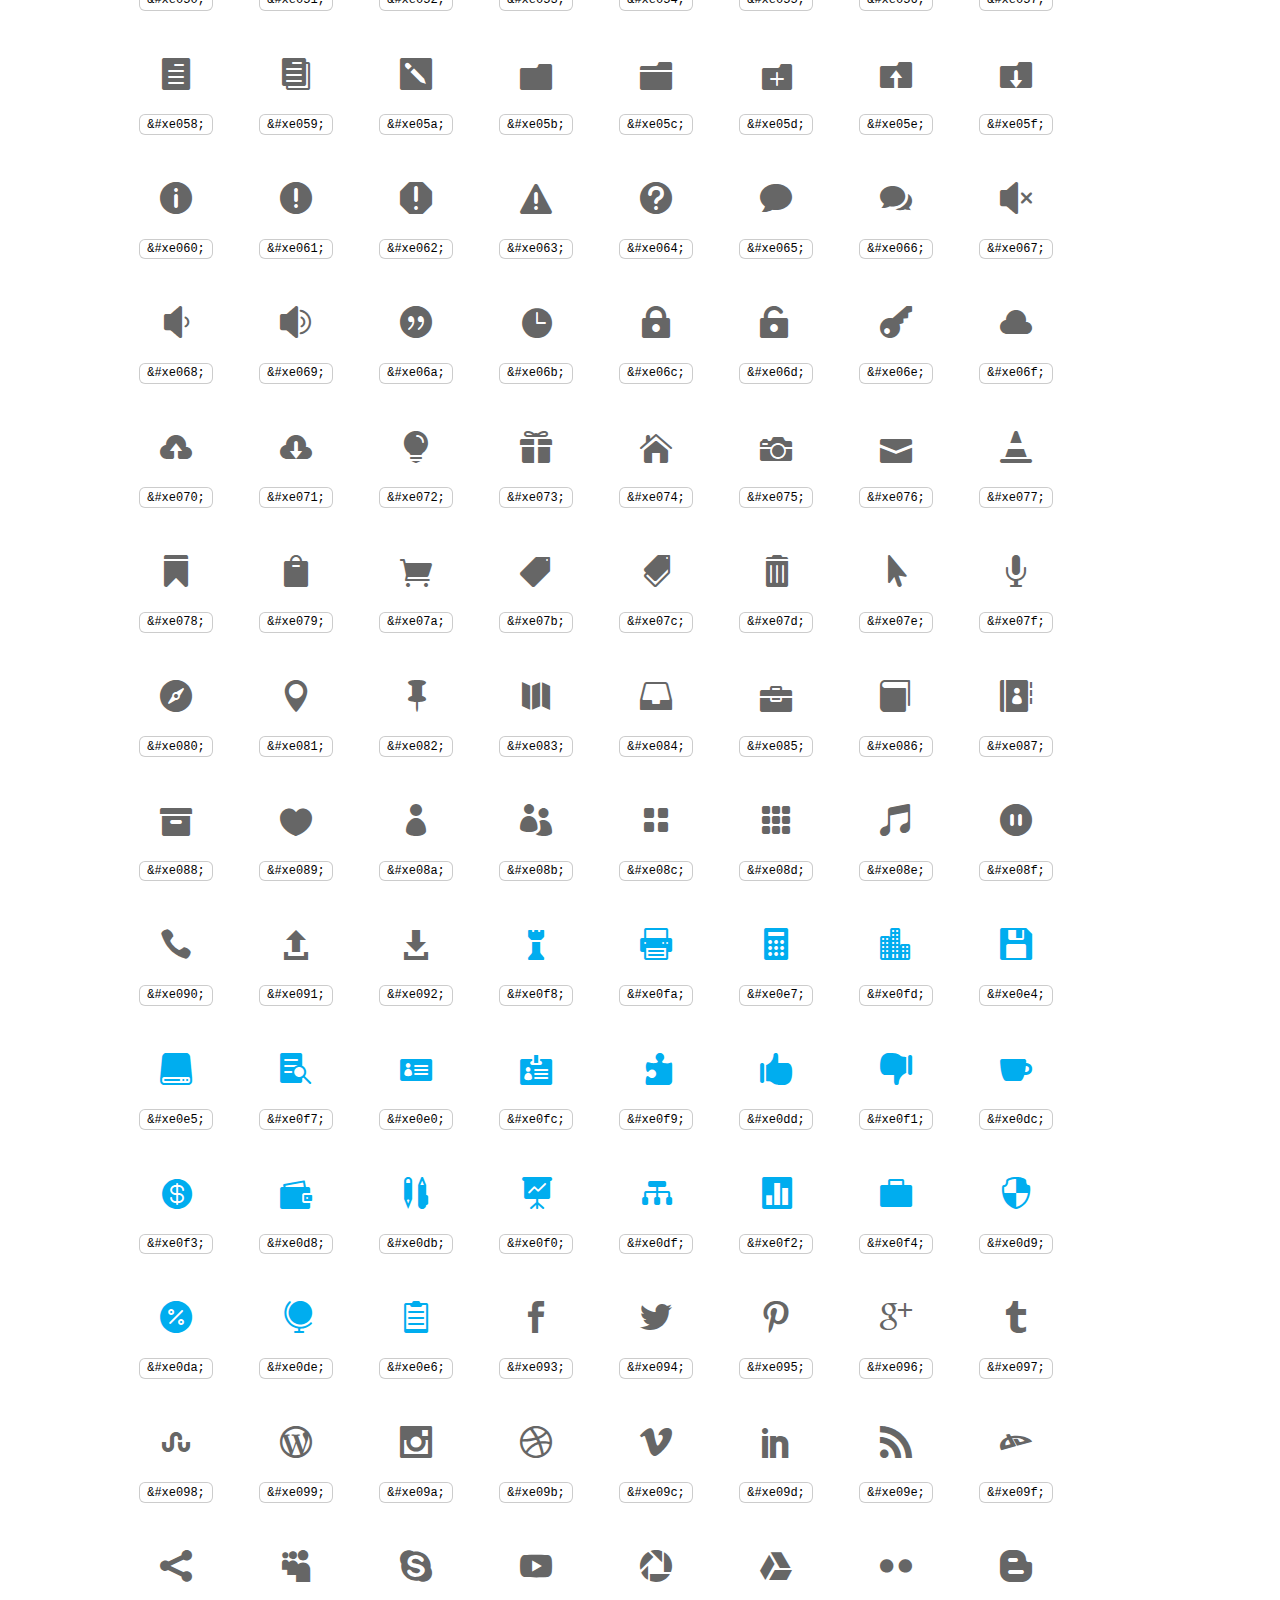
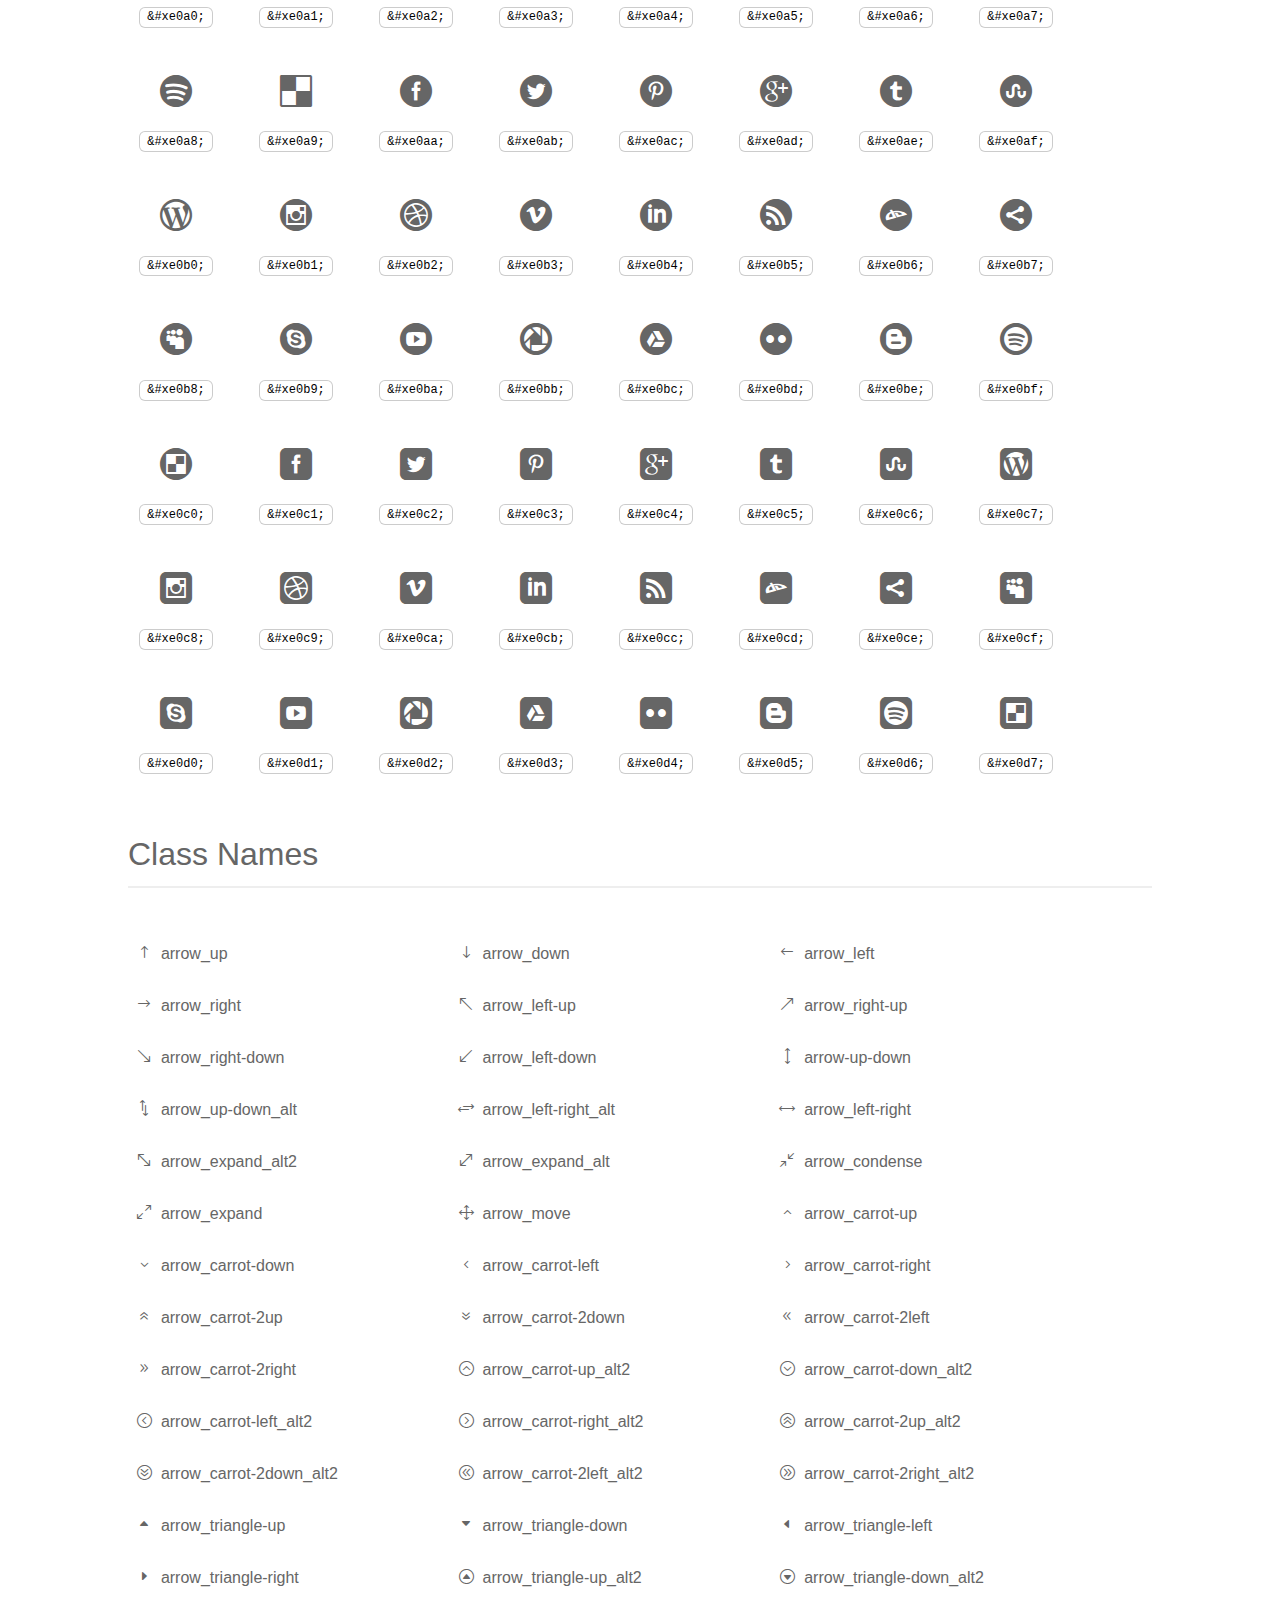
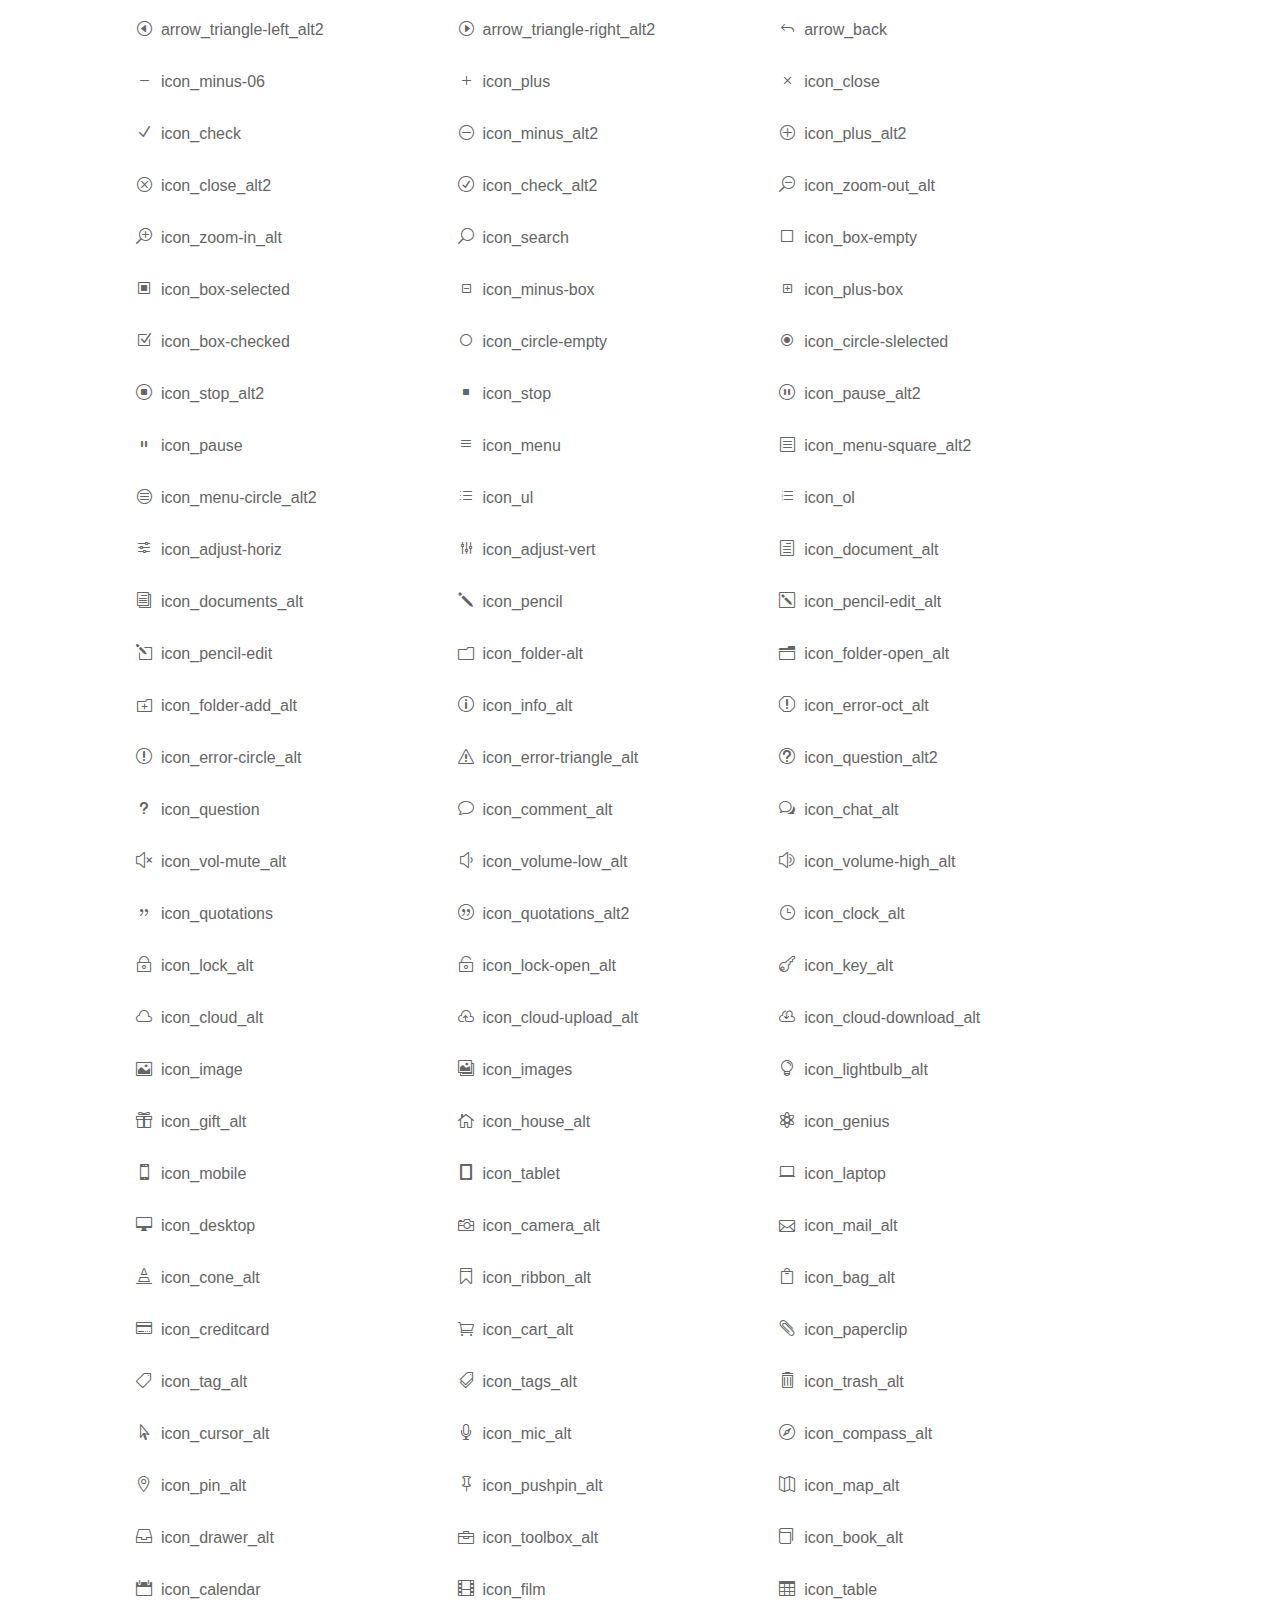
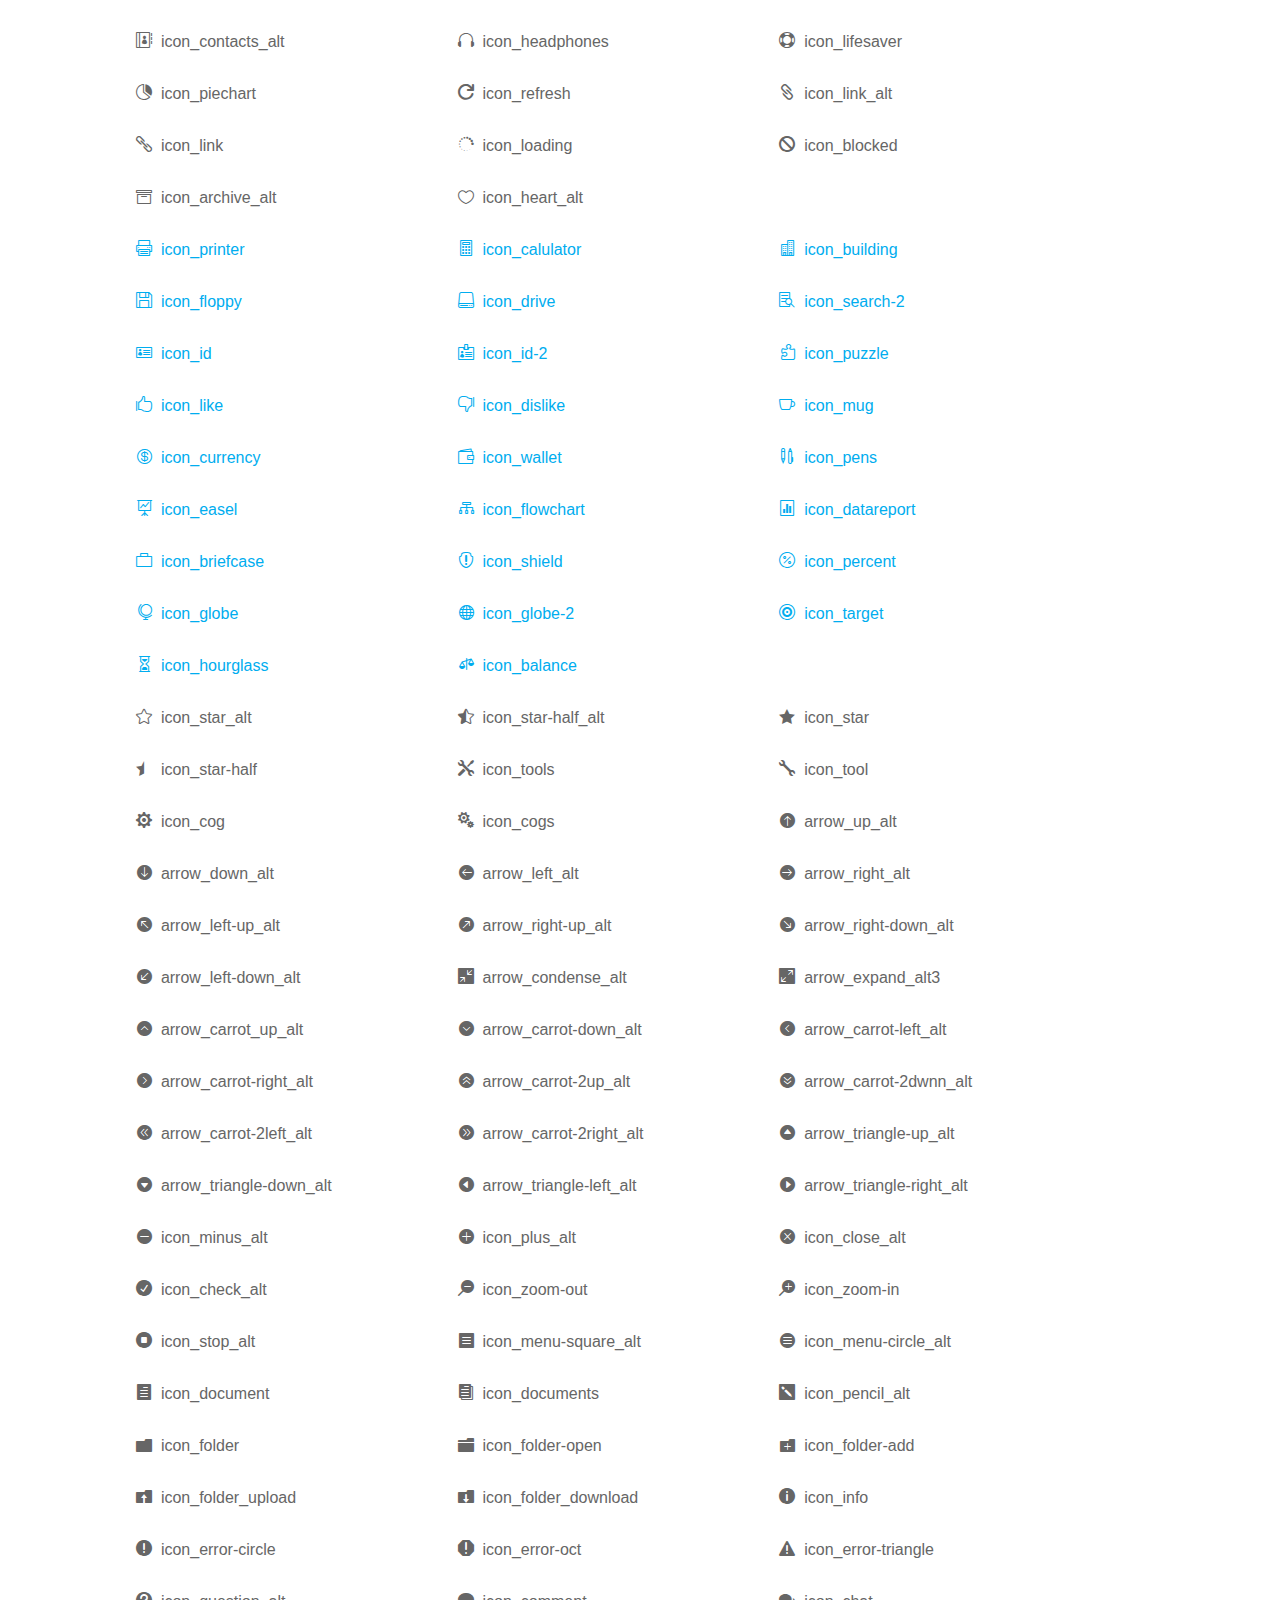
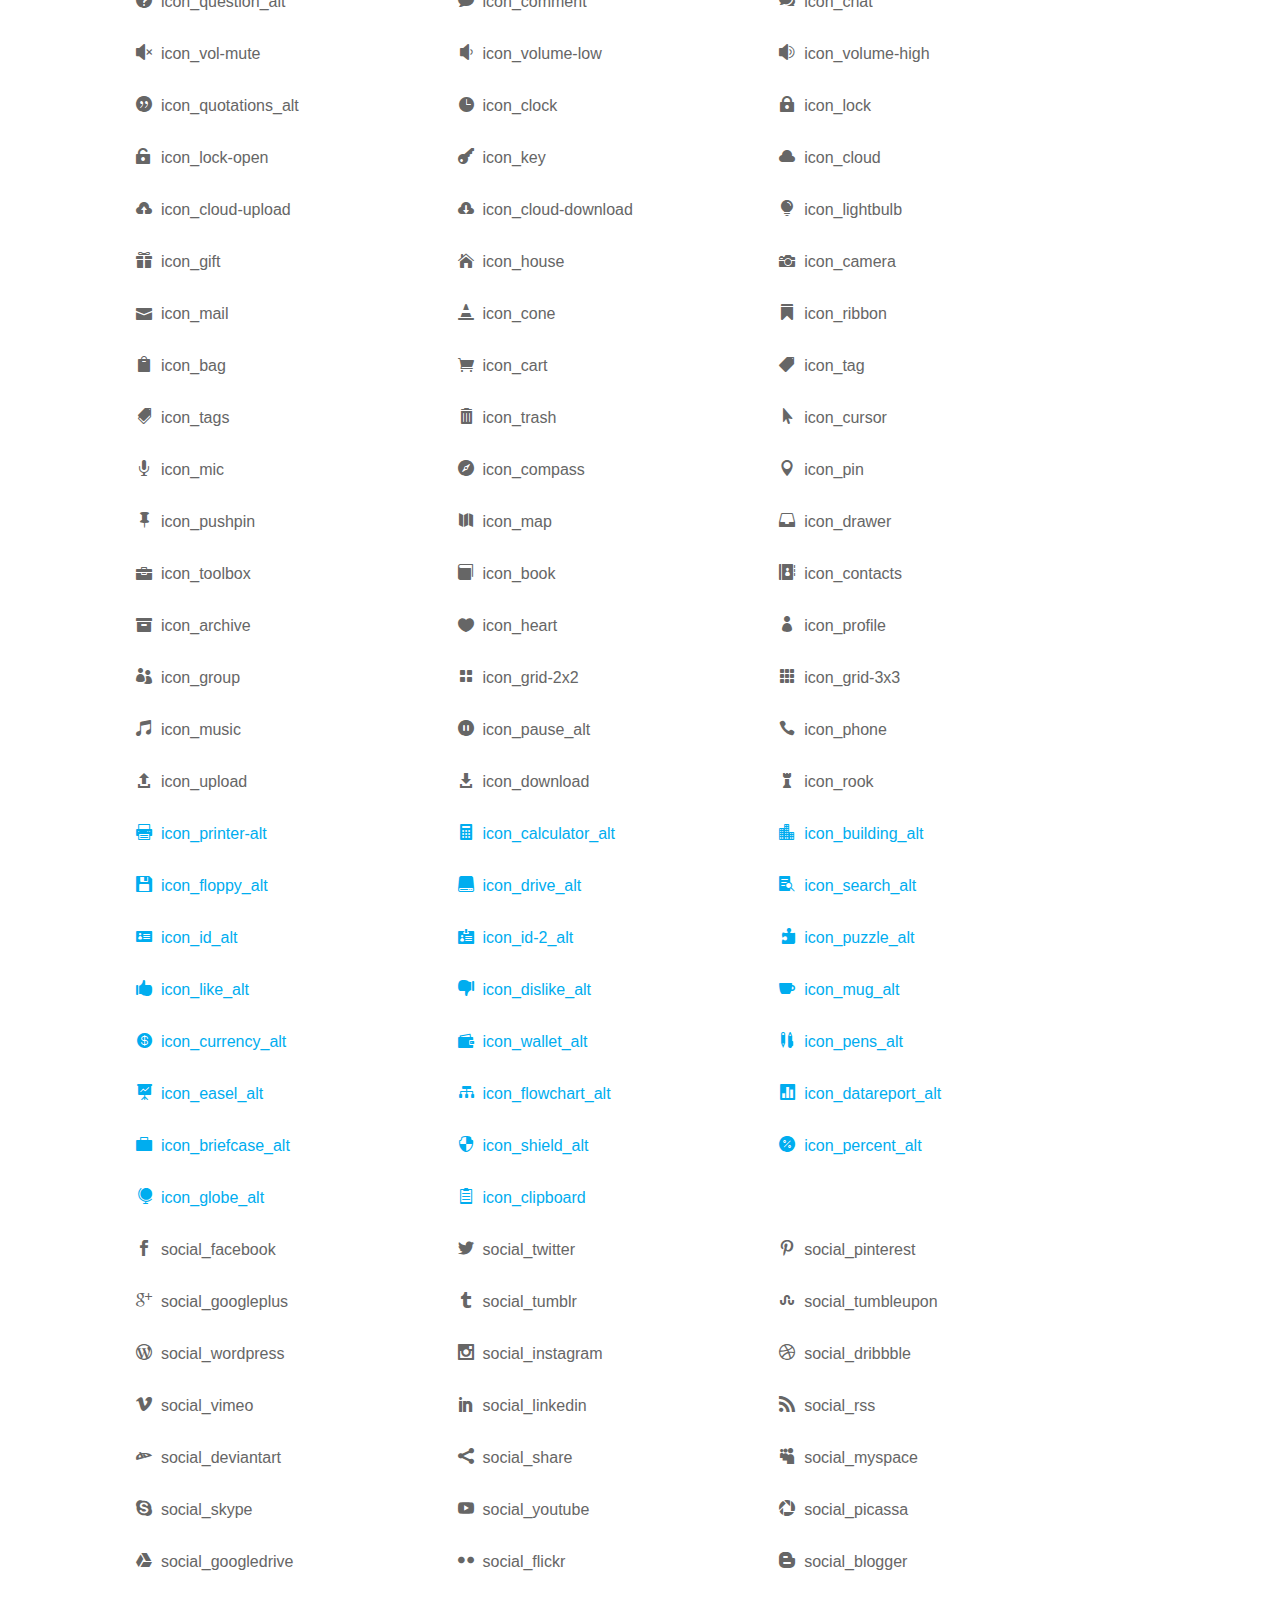
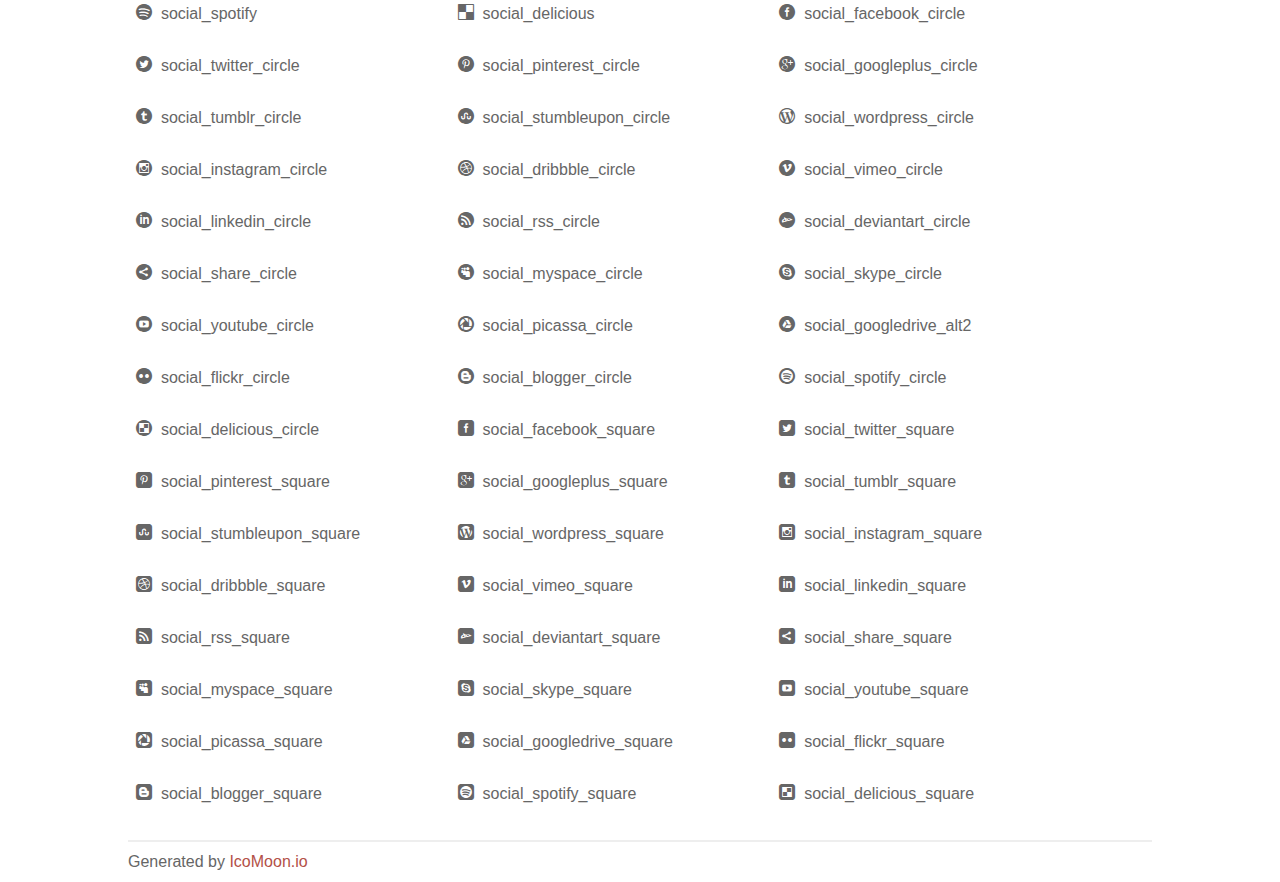
<file: fonts/elegant_font/HTML_CSS/index.html>
<!doctype html>
<html>
<head>
<title>Your Font/Glyphs</title>
<link rel="stylesheet" href="style.css" />
<!--[if lte IE 7]><script src="lte-ie7.js"></script><![endif]-->
<style>
	section, header, footer {display: block;}
	body {
		font-family: sans-serif;
		color: #666;
		line-height: 1.5;
		font-size: 1em;
	}
	* {
		-moz-box-sizing: border-box;
		-webkit-box-sizing: border-box;
		box-sizing: border-box;
		margin: 0;
		padding: 0;
	}
	.glyph {
		float: left;
		text-align: center;
		padding: .75em;
		margin: .4em 1.5em .75em 0;
		width: 6em;
		text-shadow: none;
	}
	
	.glyph input {
		font-family: consolas, monospace;
		font-size: 12px;
		width: 100%;
		text-align: center;
		border: 0;
		box-shadow: 0 0 0 1px #ccc;
		padding: .2em;
                -moz-border-radius: 5px;
                -webkit-border-radius: 5px;
	}
	
	

	.new {
		color:#00adef !important;
	}

	
	.w-main {
		width: 80%;
	}
	.centered {
		margin-left: auto;
		margin-right: auto;
	}
	.fs1 {
		font-size: 2em;
	}
	header {
		margin: 2em 0;
		padding-bottom: .5em;
		color: #666;
		box-shadow: 0 2px #eee;
	}
	header h1 {
		font-size: 2em;
		font-weight: normal;
	}
	.clearfix:before, .clearfix:after { content: ""; display: table; }
	.clearfix:after, .clear { clear: both; }
	footer {
		margin-top: 2em;
		padding: .5em 0;
		box-shadow: 0 -2px #eee;
	}
	a, a:visited {
		color: #B35047;
		text-decoration: none;
	}
	a:hover, a:focus {color: #000;}
	
	.box1 {
		font-size: 16px;
		display: inline-block;
		width: 30%;
		padding: .25em .5em;
		margin: 20px 10px 0 0;
	}
</style>
</head>
<body>
	<div class="w-main centered">
	<section class="mtm clearfix" id="glyphs">
	<div class="glyph">
		<div class="fs1" aria-hidden="true" data-icon="&#x21;"></div>
		<input type="text" readonly value="&amp;#x21;" />
	</div>
	<div class="glyph">
		<div class="fs1" aria-hidden="true" data-icon="&#x22;"></div>
		<input type="text" readonly value="&amp;#x22;" />
	</div>
	<div class="glyph">
		<div class="fs1" aria-hidden="true" data-icon="&#x23;"></div>
		<input type="text" readonly value="&amp;#x23;" />
	</div>
	<div class="glyph">
		<div class="fs1" aria-hidden="true" data-icon="&#x24;"></div>
		<input type="text" readonly value="&amp;#x24;" />
	</div>
	<div class="glyph">
		<div class="fs1" aria-hidden="true" data-icon="&#x25;"></div>
		<input type="text" readonly value="&amp;#x25;" />
	</div>
	<div class="glyph">
		<div class="fs1" aria-hidden="true" data-icon="&#x26;"></div>
		<input type="text" readonly value="&amp;#x26;" />
	</div>
	<div class="glyph">
		<div class="fs1" aria-hidden="true" data-icon="&#x27;"></div>
		<input type="text" readonly value="&amp;#x27;" />
	</div>
	<div class="glyph">
		<div class="fs1" aria-hidden="true" data-icon="&#x28;"></div>
		<input type="text" readonly value="&amp;#x28;" />
	</div>
	<div class="glyph">
		<div class="fs1" aria-hidden="true" data-icon="&#x29;"></div>
		<input type="text" readonly value="&amp;#x29;" />
	</div>
	<div class="glyph">
		<div class="fs1" aria-hidden="true" data-icon="&#x2a;"></div>
		<input type="text" readonly value="&amp;#x2a;" />
	</div>
	<div class="glyph">
		<div class="fs1" aria-hidden="true" data-icon="&#x2b;"></div>
		<input type="text" readonly value="&amp;#x2b;" />
	</div>
	<div class="glyph">
		<div class="fs1" aria-hidden="true" data-icon="&#x2c;"></div>
		<input type="text" readonly value="&amp;#x2c;" />
	</div>
	<div class="glyph">
		<div class="fs1" aria-hidden="true" data-icon="&#x2d;"></div>
		<input type="text" readonly value="&amp;#x2d;" />
	</div>
	<div class="glyph">
		<div class="fs1" aria-hidden="true" data-icon="&#x2e;"></div>
		<input type="text" readonly value="&amp;#x2e;" />
	</div>
	<div class="glyph">
		<div class="fs1" aria-hidden="true" data-icon="&#x2f;"></div>
		<input type="text" readonly value="&amp;#x2f;" />
	</div>
	<div class="glyph">
		<div class="fs1" aria-hidden="true" data-icon="&#x30;"></div>
		<input type="text" readonly value="&amp;#x30;" />
	</div>
	<div class="glyph">
		<div class="fs1" aria-hidden="true" data-icon="&#x31;"></div>
		<input type="text" readonly value="&amp;#x31;" />
	</div>
	<div class="glyph">
		<div class="fs1" aria-hidden="true" data-icon="&#x32;"></div>
		<input type="text" readonly value="&amp;#x32;" />
	</div>
	<div class="glyph">
		<div class="fs1" aria-hidden="true" data-icon="&#x33;"></div>
		<input type="text" readonly value="&amp;#x33;" />
	</div>
	<div class="glyph">
		<div class="fs1" aria-hidden="true" data-icon="&#x34;"></div>
		<input type="text" readonly value="&amp;#x34;" />
	</div>
	<div class="glyph">
		<div class="fs1" aria-hidden="true" data-icon="&#x35;"></div>
		<input type="text" readonly value="&amp;#x35;" />
	</div>
	<div class="glyph">
		<div class="fs1" aria-hidden="true" data-icon="&#x36;"></div>
		<input type="text" readonly value="&amp;#x36;" />
	</div>
	<div class="glyph">
		<div class="fs1" aria-hidden="true" data-icon="&#x37;"></div>
		<input type="text" readonly value="&amp;#x37;" />
	</div>
	<div class="glyph">
		<div class="fs1" aria-hidden="true" data-icon="&#x38;"></div>
		<input type="text" readonly value="&amp;#x38;" />
	</div>
	<div class="glyph">
		<div class="fs1" aria-hidden="true" data-icon="&#x39;"></div>
		<input type="text" readonly value="&amp;#x39;" />
	</div>
	<div class="glyph">
		<div class="fs1" aria-hidden="true" data-icon="&#x3a;"></div>
		<input type="text" readonly value="&amp;#x3a;" />
	</div>
	<div class="glyph">
		<div class="fs1" aria-hidden="true" data-icon="&#x3b;"></div>
		<input type="text" readonly value="&amp;#x3b;" />
	</div>
	<div class="glyph">
		<div class="fs1" aria-hidden="true" data-icon="&#x3c;"></div>
		<input type="text" readonly value="&amp;#x3c;" />
	</div>
	<div class="glyph">
		<div class="fs1" aria-hidden="true" data-icon="&#x3d;"></div>
		<input type="text" readonly value="&amp;#x3d;" />
	</div>
	<div class="glyph">
		<div class="fs1" aria-hidden="true" data-icon="&#x3e;"></div>
		<input type="text" readonly value="&amp;#x3e;" />
	</div>
	<div class="glyph">
		<div class="fs1" aria-hidden="true" data-icon="&#x3f;"></div>
		<input type="text" readonly value="&amp;#x3f;" />
	</div>
	<div class="glyph">
		<div class="fs1" aria-hidden="true" data-icon="&#x40;"></div>
		<input type="text" readonly value="&amp;#x40;" />
	</div>
	<div class="glyph">
		<div class="fs1" aria-hidden="true" data-icon="&#x41;"></div>
		<input type="text" readonly value="&amp;#x41;" />
	</div>
	<div class="glyph">
		<div class="fs1" aria-hidden="true" data-icon="&#x42;"></div>
		<input type="text" readonly value="&amp;#x42;" />
	</div>
	<div class="glyph">
		<div class="fs1" aria-hidden="true" data-icon="&#x43;"></div>
		<input type="text" readonly value="&amp;#x43;" />
	</div>
	<div class="glyph">
		<div class="fs1" aria-hidden="true" data-icon="&#x44;"></div>
		<input type="text" readonly value="&amp;#x44;" />
	</div>
	<div class="glyph">
		<div class="fs1" aria-hidden="true" data-icon="&#x45;"></div>
		<input type="text" readonly value="&amp;#x45;" />
	</div>
	<div class="glyph">
		<div class="fs1" aria-hidden="true" data-icon="&#x46;"></div>
		<input type="text" readonly value="&amp;#x46;" />
	</div>
	<div class="glyph">
		<div class="fs1" aria-hidden="true" data-icon="&#x47;"></div>
		<input type="text" readonly value="&amp;#x47;" />
	</div>
	<div class="glyph">
		<div class="fs1" aria-hidden="true" data-icon="&#x48;"></div>
		<input type="text" readonly value="&amp;#x48;" />
	</div>
	<div class="glyph">
		<div class="fs1" aria-hidden="true" data-icon="&#x49;"></div>
		<input type="text" readonly value="&amp;#x49;" />
	</div>
	<div class="glyph">
		<div class="fs1" aria-hidden="true" data-icon="&#x4a;"></div>
		<input type="text" readonly value="&amp;#x4a;" />
	</div>
	<div class="glyph">
		<div class="fs1" aria-hidden="true" data-icon="&#x4b;"></div>
		<input type="text" readonly value="&amp;#x4b;" />
	</div>
	<div class="glyph">
		<div class="fs1" aria-hidden="true" data-icon="&#x4c;"></div>
		<input type="text" readonly value="&amp;#x4c;" />
	</div>
	<div class="glyph">
		<div class="fs1" aria-hidden="true" data-icon="&#x4d;"></div>
		<input type="text" readonly value="&amp;#x4d;" />
	</div>
	<div class="glyph">
		<div class="fs1" aria-hidden="true" data-icon="&#x4e;"></div>
		<input type="text" readonly value="&amp;#x4e;" />
	</div>
	<div class="glyph">
		<div class="fs1" aria-hidden="true" data-icon="&#x4f;"></div>
		<input type="text" readonly value="&amp;#x4f;" />
	</div>
	<div class="glyph">
		<div class="fs1" aria-hidden="true" data-icon="&#x50;"></div>
		<input type="text" readonly value="&amp;#x50;" />
	</div>
	<div class="glyph">
		<div class="fs1" aria-hidden="true" data-icon="&#x51;"></div>
		<input type="text" readonly value="&amp;#x51;" />
	</div>
	<div class="glyph">
		<div class="fs1" aria-hidden="true" data-icon="&#x52;"></div>
		<input type="text" readonly value="&amp;#x52;" />
	</div>
	<div class="glyph">
		<div class="fs1" aria-hidden="true" data-icon="&#x53;"></div>
		<input type="text" readonly value="&amp;#x53;" />
	</div>
	<div class="glyph">
		<div class="fs1" aria-hidden="true" data-icon="&#x54;"></div>
		<input type="text" readonly value="&amp;#x54;" />
	</div>
	<div class="glyph">
		<div class="fs1" aria-hidden="true" data-icon="&#x55;"></div>
		<input type="text" readonly value="&amp;#x55;" />
	</div>
	<div class="glyph">
		<div class="fs1" aria-hidden="true" data-icon="&#x56;"></div>
		<input type="text" readonly value="&amp;#x56;" />
	</div>
	<div class="glyph">
		<div class="fs1" aria-hidden="true" data-icon="&#x57;"></div>
		<input type="text" readonly value="&amp;#x57;" />
	</div>
	<div class="glyph">
		<div class="fs1" aria-hidden="true" data-icon="&#x58;"></div>
		<input type="text" readonly value="&amp;#x58;" />
	</div>
	<div class="glyph">
		<div class="fs1" aria-hidden="true" data-icon="&#x59;"></div>
		<input type="text" readonly value="&amp;#x59;" />
	</div>
	<div class="glyph">
		<div class="fs1" aria-hidden="true" data-icon="&#x5a;"></div>
		<input type="text" readonly value="&amp;#x5a;" />
	</div>
	<div class="glyph">
		<div class="fs1" aria-hidden="true" data-icon="&#x5b;"></div>
		<input type="text" readonly value="&amp;#x5b;" />
	</div>
	<div class="glyph">
		<div class="fs1" aria-hidden="true" data-icon="&#x5c;"></div>
		<input type="text" readonly value="&amp;#x5c;" />
	</div>
	<div class="glyph">
		<div class="fs1" aria-hidden="true" data-icon="&#x5d;"></div>
		<input type="text" readonly value="&amp;#x5d;" />
	</div>
	<div class="glyph">
		<div class="fs1" aria-hidden="true" data-icon="&#x5e;"></div>
		<input type="text" readonly value="&amp;#x5e;" />
	</div>
	<div class="glyph">
		<div class="fs1" aria-hidden="true" data-icon="&#x5f;"></div>
		<input type="text" readonly value="&amp;#x5f;" />
	</div>
	<div class="glyph">
		<div class="fs1" aria-hidden="true" data-icon="&#x60;"></div>
		<input type="text" readonly value="&amp;#x60;" />
	</div>
	<div class="glyph">
		<div class="fs1" aria-hidden="true" data-icon="&#x61;"></div>
		<input type="text" readonly value="&amp;#x61;" />
	</div>
	<div class="glyph">
		<div class="fs1" aria-hidden="true" data-icon="&#x62;"></div>
		<input type="text" readonly value="&amp;#x62;" />
	</div>
	<div class="glyph">
		<div class="fs1" aria-hidden="true" data-icon="&#x63;"></div>
		<input type="text" readonly value="&amp;#x63;" />
	</div>
	<div class="glyph">
		<div class="fs1" aria-hidden="true" data-icon="&#x64;"></div>
		<input type="text" readonly value="&amp;#x64;" />
	</div>
	<div class="glyph">
		<div class="fs1" aria-hidden="true" data-icon="&#x65;"></div>
		<input type="text" readonly value="&amp;#x65;" />
	</div>
	<div class="glyph">
		<div class="fs1" aria-hidden="true" data-icon="&#x66;"></div>
		<input type="text" readonly value="&amp;#x66;" />
	</div>
	<div class="glyph">
		<div class="fs1" aria-hidden="true" data-icon="&#x67;"></div>
		<input type="text" readonly value="&amp;#x67;" />
	</div>
	<div class="glyph">
		<div class="fs1" aria-hidden="true" data-icon="&#x68;"></div>
		<input type="text" readonly value="&amp;#x68;" />
	</div>
	<div class="glyph">
		<div class="fs1" aria-hidden="true" data-icon="&#x69;"></div>
		<input type="text" readonly value="&amp;#x69;" />
	</div>
	<div class="glyph">
		<div class="fs1" aria-hidden="true" data-icon="&#x6a;"></div>
		<input type="text" readonly value="&amp;#x6a;" />
	</div>
	<div class="glyph">
		<div class="fs1" aria-hidden="true" data-icon="&#x6b;"></div>
		<input type="text" readonly value="&amp;#x6b;" />
	</div>
	<div class="glyph">
		<div class="fs1" aria-hidden="true" data-icon="&#x6c;"></div>
		<input type="text" readonly value="&amp;#x6c;" />
	</div>
	<div class="glyph">
		<div class="fs1" aria-hidden="true" data-icon="&#x6d;"></div>
		<input type="text" readonly value="&amp;#x6d;" />
	</div>
	<div class="glyph">
		<div class="fs1" aria-hidden="true" data-icon="&#x6e;"></div>
		<input type="text" readonly value="&amp;#x6e;" />
	</div>
	<div class="glyph">
		<div class="fs1" aria-hidden="true" data-icon="&#x6f;"></div>
		<input type="text" readonly value="&amp;#x6f;" />
	</div>
	<div class="glyph">
		<div class="fs1" aria-hidden="true" data-icon="&#x70;"></div>
		<input type="text" readonly value="&amp;#x70;" />
	</div>
	<div class="glyph">
		<div class="fs1" aria-hidden="true" data-icon="&#x71;"></div>
		<input type="text" readonly value="&amp;#x71;" />
	</div>
	<div class="glyph">
		<div class="fs1" aria-hidden="true" data-icon="&#x72;"></div>
		<input type="text" readonly value="&amp;#x72;" />
	</div>
	<div class="glyph">
		<div class="fs1" aria-hidden="true" data-icon="&#x73;"></div>
		<input type="text" readonly value="&amp;#x73;" />
	</div>
	<div class="glyph">
		<div class="fs1" aria-hidden="true" data-icon="&#x74;"></div>
		<input type="text" readonly value="&amp;#x74;" />
	</div>
	<div class="glyph">
		<div class="fs1" aria-hidden="true" data-icon="&#x75;"></div>
		<input type="text" readonly value="&amp;#x75;" />
	</div>
	<div class="glyph">
		<div class="fs1" aria-hidden="true" data-icon="&#x76;"></div>
		<input type="text" readonly value="&amp;#x76;" />
	</div>
	<div class="glyph">
		<div class="fs1" aria-hidden="true" data-icon="&#x77;"></div>
		<input type="text" readonly value="&amp;#x77;" />
	</div>
	<div class="glyph">
		<div class="fs1" aria-hidden="true" data-icon="&#x78;"></div>
		<input type="text" readonly value="&amp;#x78;" />
	</div>
	<div class="glyph">
		<div class="fs1" aria-hidden="true" data-icon="&#x79;"></div>
		<input type="text" readonly value="&amp;#x79;" />
	</div>
	<div class="glyph">
		<div class="fs1" aria-hidden="true" data-icon="&#x7a;"></div>
		<input type="text" readonly value="&amp;#x7a;" />
	</div>
	<div class="glyph">
		<div class="fs1" aria-hidden="true" data-icon="&#x7b;"></div>
		<input type="text" readonly value="&amp;#x7b;" />
	</div>
	<div class="glyph">
		<div class="fs1" aria-hidden="true" data-icon="&#x7c;"></div>
		<input type="text" readonly value="&amp;#x7c;" />
	</div>
	<div class="glyph">
		<div class="fs1" aria-hidden="true" data-icon="&#x7d;"></div>
		<input type="text" readonly value="&amp;#x7d;" />
	</div>
	<div class="glyph">
		<div class="fs1" aria-hidden="true" data-icon="&#x7e;"></div>
		<input type="text" readonly value="&amp;#x7e;" />
	</div>
	<div class="glyph">
		<div class="fs1" aria-hidden="true" data-icon="&#xe000;"></div>
		<input type="text" readonly value="&amp;#xe000;" />
	</div>
	<div class="glyph">
		<div class="fs1" aria-hidden="true" data-icon="&#xe001;"></div>
		<input type="text" readonly value="&amp;#xe001;" />
	</div>
	<div class="glyph">
		<div class="fs1" aria-hidden="true" data-icon="&#xe002;"></div>
		<input type="text" readonly value="&amp;#xe002;" />
	</div>
	<div class="glyph">
		<div class="fs1" aria-hidden="true" data-icon="&#xe003;"></div>
		<input type="text" readonly value="&amp;#xe003;" />
	</div>
	<div class="glyph">
		<div class="fs1" aria-hidden="true" data-icon="&#xe004;"></div>
		<input type="text" readonly value="&amp;#xe004;" />
	</div>
	<div class="glyph">
		<div class="fs1" aria-hidden="true" data-icon="&#xe005;"></div>
		<input type="text" readonly value="&amp;#xe005;" />
	</div>
	<div class="glyph">
		<div class="fs1" aria-hidden="true" data-icon="&#xe006;"></div>
		<input type="text" readonly value="&amp;#xe006;" />
	</div>
	<div class="glyph">
		<div class="fs1" aria-hidden="true" data-icon="&#xe007;"></div>
		<input type="text" readonly value="&amp;#xe007;" />
	</div>
	<div class="glyph">
		<div class="fs1" aria-hidden="true" data-icon="&#xe008;"></div>
		<input type="text" readonly value="&amp;#xe008;" />
	</div>
	<div class="glyph">
		<div class="fs1" aria-hidden="true" data-icon="&#xe009;"></div>
		<input type="text" readonly value="&amp;#xe009;" />
	</div>
	<div class="glyph">
		<div class="fs1" aria-hidden="true" data-icon="&#xe00a;"></div>
		<input type="text" readonly value="&amp;#xe00a;" />
	</div>
	<div class="glyph">
		<div class="fs1" aria-hidden="true" data-icon="&#xe00b;"></div>
		<input type="text" readonly value="&amp;#xe00b;" />
	</div>
	<div class="glyph">
		<div class="fs1" aria-hidden="true" data-icon="&#xe00c;"></div>
		<input type="text" readonly value="&amp;#xe00c;" />
	</div>
	<div class="glyph">
		<div class="fs1" aria-hidden="true" data-icon="&#xe00d;"></div>
		<input type="text" readonly value="&amp;#xe00d;" />
	</div>
	<div class="glyph">
		<div class="fs1" aria-hidden="true" data-icon="&#xe00e;"></div>
		<input type="text" readonly value="&amp;#xe00e;" />
	</div>
	<div class="glyph">
		<div class="fs1" aria-hidden="true" data-icon="&#xe00f;"></div>
		<input type="text" readonly value="&amp;#xe00f;" />
	</div>
	<div class="glyph">
		<div class="fs1" aria-hidden="true" data-icon="&#xe010;"></div>
		<input type="text" readonly value="&amp;#xe010;" />
	</div>
	<div class="glyph">
		<div class="fs1" aria-hidden="true" data-icon="&#xe011;"></div>
		<input type="text" readonly value="&amp;#xe011;" />
	</div>
	<div class="glyph">
		<div class="fs1" aria-hidden="true" data-icon="&#xe012;"></div>
		<input type="text" readonly value="&amp;#xe012;" />
	</div>
	<div class="glyph">
		<div class="fs1" aria-hidden="true" data-icon="&#xe013;"></div>
		<input type="text" readonly value="&amp;#xe013;" />
	</div>
	<div class="glyph">
		<div class="fs1" aria-hidden="true" data-icon="&#xe014;"></div>
		<input type="text" readonly value="&amp;#xe014;" />
	</div>
	<div class="glyph">
		<div class="fs1" aria-hidden="true" data-icon="&#xe015;"></div>
		<input type="text" readonly value="&amp;#xe015;" />
	</div>
	<div class="glyph">
		<div class="fs1" aria-hidden="true" data-icon="&#xe016;"></div>
		<input type="text" readonly value="&amp;#xe016;" />
	</div>
	<div class="glyph">
		<div class="fs1" aria-hidden="true" data-icon="&#xe017;"></div>
		<input type="text" readonly value="&amp;#xe017;" />
	</div>
	<div class="glyph">
		<div class="fs1" aria-hidden="true" data-icon="&#xe018;"></div>
		<input type="text" readonly value="&amp;#xe018;" />
	</div>
	<div class="glyph">
		<div class="fs1" aria-hidden="true" data-icon="&#xe019;"></div>
		<input type="text" readonly value="&amp;#xe019;" />
	</div>
	<div class="glyph">
		<div class="fs1" aria-hidden="true" data-icon="&#xe01a;"></div>
		<input type="text" readonly value="&amp;#xe01a;" />
	</div>
	<div class="glyph">
		<div class="fs1" aria-hidden="true" data-icon="&#xe01b;"></div>
		<input type="text" readonly value="&amp;#xe01b;" />
	</div>
	<div class="glyph">
		<div class="fs1" aria-hidden="true" data-icon="&#xe01c;"></div>
		<input type="text" readonly value="&amp;#xe01c;" />
	</div>
	<div class="glyph">
		<div class="fs1" aria-hidden="true" data-icon="&#xe01d;"></div>
		<input type="text" readonly value="&amp;#xe01d;" />
	</div>
	<div class="glyph">
		<div class="fs1" aria-hidden="true" data-icon="&#xe01e;"></div>
		<input type="text" readonly value="&amp;#xe01e;" />
	</div>
	<div class="glyph">
		<div class="fs1" aria-hidden="true" data-icon="&#xe01f;"></div>
		<input type="text" readonly value="&amp;#xe01f;" />
	</div>
	<div class="glyph">
		<div class="fs1" aria-hidden="true" data-icon="&#xe020;"></div>
		<input type="text" readonly value="&amp;#xe020;" />
	</div>
	<div class="glyph">
		<div class="fs1" aria-hidden="true" data-icon="&#xe021;"></div>
		<input type="text" readonly value="&amp;#xe021;" />
	</div>
	<div class="glyph">
		<div class="fs1" aria-hidden="true" data-icon="&#xe022;"></div>
		<input type="text" readonly value="&amp;#xe022;" />
	</div>
	<div class="glyph">
		<div class="fs1" aria-hidden="true" data-icon="&#xe023;"></div>
		<input type="text" readonly value="&amp;#xe023;" />
	</div>
	<div class="glyph">
		<div class="fs1" aria-hidden="true" data-icon="&#xe024;"></div>
		<input type="text" readonly value="&amp;#xe024;" />
	</div>
	<div class="glyph">
		<div class="fs1" aria-hidden="true" data-icon="&#xe025;"></div>
		<input type="text" readonly value="&amp;#xe025;" />
	</div>
	<div class="glyph">
		<div class="fs1" aria-hidden="true" data-icon="&#xe026;"></div>
		<input type="text" readonly value="&amp;#xe026;" />
	</div>
	<div class="glyph">
		<div class="fs1" aria-hidden="true" data-icon="&#xe027;"></div>
		<input type="text" readonly value="&amp;#xe027;" />
	</div>
	<div class="glyph">
		<div class="fs1" aria-hidden="true" data-icon="&#xe028;"></div>
		<input type="text" readonly value="&amp;#xe028;" />
	</div>
	<div class="glyph">
		<div class="fs1" aria-hidden="true" data-icon="&#xe029;"></div>
		<input type="text" readonly value="&amp;#xe029;" />
	</div>
	<div class="glyph">
		<div class="fs1" aria-hidden="true" data-icon="&#xe02a;"></div>
		<input type="text" readonly value="&amp;#xe02a;" />
	</div>
	<div class="glyph">
		<div class="fs1" aria-hidden="true" data-icon="&#xe02b;"></div>
		<input type="text" readonly value="&amp;#xe02b;" />
	</div>
	<div class="glyph">
		<div class="fs1" aria-hidden="true" data-icon="&#xe02c;"></div>
		<input type="text" readonly value="&amp;#xe02c;" />
	</div>
	<div class="glyph">
		<div class="fs1" aria-hidden="true" data-icon="&#xe02d;"></div>
		<input type="text" readonly value="&amp;#xe02d;" />
	</div>
	<div class="glyph">
		<div class="fs1" aria-hidden="true" data-icon="&#xe02e;"></div>
		<input type="text" readonly value="&amp;#xe02e;" />
	</div>
	<div class="glyph">
		<div class="fs1" aria-hidden="true" data-icon="&#xe02f;"></div>
		<input type="text" readonly value="&amp;#xe02f;" />
	</div>
	<div class="glyph">
		<div class="fs1" aria-hidden="true" data-icon="&#xe030;"></div>
		<input type="text" readonly value="&amp;#xe030;" />
	</div>
    
    <div class="new">
    
    <div class="glyph">
		<div class="fs1" aria-hidden="true" data-icon="&#xe103;"></div>
		<input type="text" readonly value="&amp;#xe103;" />
	</div>
	<div class="glyph">
		<div class="fs1" aria-hidden="true" data-icon="&#xe0ee;"></div>
		<input type="text" readonly value="&amp;#xe0ee;" />
	</div>
	<div class="glyph">
		<div class="fs1" aria-hidden="true" data-icon="&#xe0ef;"></div>
		<input type="text" readonly value="&amp;#xe0ef;" />
	</div>
	<div class="glyph">
		<div class="fs1" aria-hidden="true" data-icon="&#xe0e8;"></div>
		<input type="text" readonly value="&amp;#xe0e8;" />
	</div>
	<div class="glyph">
		<div class="fs1" aria-hidden="true" data-icon="&#xe0ea;"></div>
		<input type="text" readonly value="&amp;#xe0ea;" />
	</div>
	<div class="glyph">
		<div class="fs1" aria-hidden="true" data-icon="&#xe101;"></div>
		<input type="text" readonly value="&amp;#xe101;" />
	</div>
	<div class="glyph">
		<div class="fs1" aria-hidden="true" data-icon="&#xe107;"></div>
		<input type="text" readonly value="&amp;#xe107;" />
	</div>
	<div class="glyph">
		<div class="fs1" aria-hidden="true" data-icon="&#xe108;"></div>
		<input type="text" readonly value="&amp;#xe108;" />
	</div>
	<div class="glyph">
		<div class="fs1" aria-hidden="true" data-icon="&#xe102;"></div>
		<input type="text" readonly value="&amp;#xe102;" />
	</div>
	<div class="glyph">
		<div class="fs1" aria-hidden="true" data-icon="&#xe106;"></div>
		<input type="text" readonly value="&amp;#xe106;" />
	</div>
	<div class="glyph">
		<div class="fs1" aria-hidden="true" data-icon="&#xe0eb;"></div>
		<input type="text" readonly value="&amp;#xe0eb;" />
	</div>
	<div class="glyph">
		<div class="fs1" aria-hidden="true" data-icon="&#xe105;"></div>
		<input type="text" readonly value="&amp;#xe105;" />
	</div>
	<div class="glyph">
		<div class="fs1" aria-hidden="true" data-icon="&#xe0ed;"></div>
		<input type="text" readonly value="&amp;#xe0ed;" />
	</div>
	<div class="glyph">
		<div class="fs1" aria-hidden="true" data-icon="&#xe100;"></div>
		<input type="text" readonly value="&amp;#xe100;" />
	</div>
	<div class="glyph">
		<div class="fs1" aria-hidden="true" data-icon="&#xe104;"></div>
		<input type="text" readonly value="&amp;#xe104;" />
	</div>
	<div class="glyph">
		<div class="fs1" aria-hidden="true" data-icon="&#xe0e9;"></div>
		<input type="text" readonly value="&amp;#xe0e9;" />
	</div>
	<div class="glyph">
		<div class="fs1" aria-hidden="true" data-icon="&#xe109;"></div>
		<input type="text" readonly value="&amp;#xe109;" />
	</div>
	<div class="glyph">
		<div class="fs1" aria-hidden="true" data-icon="&#xe0ec;"></div>
		<input type="text" readonly value="&amp;#xe0ec;" />
	</div>
	<div class="glyph">
		<div class="fs1" aria-hidden="true" data-icon="&#xe0fe;"></div>
		<input type="text" readonly value="&amp;#xe0fe;" />
	</div>
	<div class="glyph">
		<div class="fs1" aria-hidden="true" data-icon="&#xe0f6;"></div>
		<input type="text" readonly value="&amp;#xe0f6;" />
	</div>
	<div class="glyph">
		<div class="fs1" aria-hidden="true" data-icon="&#xe0fb;"></div>
		<input type="text" readonly value="&amp;#xe0fb;" />
	</div>
	<div class="glyph">
		<div class="fs1" aria-hidden="true" data-icon="&#xe0e2;"></div>
		<input type="text" readonly value="&amp;#xe0e2;" />
	</div>
	<div class="glyph">
		<div class="fs1" aria-hidden="true" data-icon="&#xe0e3;"></div>
		<input type="text" readonly value="&amp;#xe0e3;" />
	</div>
	<div class="glyph">
		<div class="fs1" aria-hidden="true" data-icon="&#xe0f5;"></div>
		<input type="text" readonly value="&amp;#xe0f5;" />
	</div>
	<div class="glyph">
		<div class="fs1" aria-hidden="true" data-icon="&#xe0e1;"></div>
		<input type="text" readonly value="&amp;#xe0e1;" />
	</div>
	<div class="glyph">
		<div class="fs1" aria-hidden="true" data-icon="&#xe0ff;"></div>
		<input type="text" readonly value="&amp;#xe0ff;" />
	</div>
    
    </div>
    
	<div class="glyph">
		<div class="fs1" aria-hidden="true" data-icon="&#xe031;"></div>
		<input type="text" readonly value="&amp;#xe031;" />
	</div>
	<div class="glyph">
		<div class="fs1" aria-hidden="true" data-icon="&#xe032;"></div>
		<input type="text" readonly value="&amp;#xe032;" />
	</div>
	<div class="glyph">
		<div class="fs1" aria-hidden="true" data-icon="&#xe033;"></div>
		<input type="text" readonly value="&amp;#xe033;" />
	</div>
	<div class="glyph">
		<div class="fs1" aria-hidden="true" data-icon="&#xe034;"></div>
		<input type="text" readonly value="&amp;#xe034;" />
	</div>
	<div class="glyph">
		<div class="fs1" aria-hidden="true" data-icon="&#xe035;"></div>
		<input type="text" readonly value="&amp;#xe035;" />
	</div>
	<div class="glyph">
		<div class="fs1" aria-hidden="true" data-icon="&#xe036;"></div>
		<input type="text" readonly value="&amp;#xe036;" />
	</div>
	<div class="glyph">
		<div class="fs1" aria-hidden="true" data-icon="&#xe037;"></div>
		<input type="text" readonly value="&amp;#xe037;" />
	</div>
	<div class="glyph">
		<div class="fs1" aria-hidden="true" data-icon="&#xe038;"></div>
		<input type="text" readonly value="&amp;#xe038;" />
	</div>
	<div class="glyph">
		<div class="fs1" aria-hidden="true" data-icon="&#xe039;"></div>
		<input type="text" readonly value="&amp;#xe039;" />
	</div>
	<div class="glyph">
		<div class="fs1" aria-hidden="true" data-icon="&#xe03a;"></div>
		<input type="text" readonly value="&amp;#xe03a;" />
	</div>
	<div class="glyph">
		<div class="fs1" aria-hidden="true" data-icon="&#xe03b;"></div>
		<input type="text" readonly value="&amp;#xe03b;" />
	</div>
	<div class="glyph">
		<div class="fs1" aria-hidden="true" data-icon="&#xe03c;"></div>
		<input type="text" readonly value="&amp;#xe03c;" />
	</div>
	<div class="glyph">
		<div class="fs1" aria-hidden="true" data-icon="&#xe03d;"></div>
		<input type="text" readonly value="&amp;#xe03d;" />
	</div>
	<div class="glyph">
		<div class="fs1" aria-hidden="true" data-icon="&#xe03e;"></div>
		<input type="text" readonly value="&amp;#xe03e;" />
	</div>
	<div class="glyph">
		<div class="fs1" aria-hidden="true" data-icon="&#xe03f;"></div>
		<input type="text" readonly value="&amp;#xe03f;" />
	</div>
	<div class="glyph">
		<div class="fs1" aria-hidden="true" data-icon="&#xe040;"></div>
		<input type="text" readonly value="&amp;#xe040;" />
	</div>
	<div class="glyph">
		<div class="fs1" aria-hidden="true" data-icon="&#xe041;"></div>
		<input type="text" readonly value="&amp;#xe041;" />
	</div>
	<div class="glyph">
		<div class="fs1" aria-hidden="true" data-icon="&#xe042;"></div>
		<input type="text" readonly value="&amp;#xe042;" />
	</div>
	<div class="glyph">
		<div class="fs1" aria-hidden="true" data-icon="&#xe043;"></div>
		<input type="text" readonly value="&amp;#xe043;" />
	</div>
	<div class="glyph">
		<div class="fs1" aria-hidden="true" data-icon="&#xe044;"></div>
		<input type="text" readonly value="&amp;#xe044;" />
	</div>
	<div class="glyph">
		<div class="fs1" aria-hidden="true" data-icon="&#xe045;"></div>
		<input type="text" readonly value="&amp;#xe045;" />
	</div>
	<div class="glyph">
		<div class="fs1" aria-hidden="true" data-icon="&#xe046;"></div>
		<input type="text" readonly value="&amp;#xe046;" />
	</div>
	<div class="glyph">
		<div class="fs1" aria-hidden="true" data-icon="&#xe047;"></div>
		<input type="text" readonly value="&amp;#xe047;" />
	</div>
	<div class="glyph">
		<div class="fs1" aria-hidden="true" data-icon="&#xe048;"></div>
		<input type="text" readonly value="&amp;#xe048;" />
	</div>
	<div class="glyph">
		<div class="fs1" aria-hidden="true" data-icon="&#xe049;"></div>
		<input type="text" readonly value="&amp;#xe049;" />
	</div>
	<div class="glyph">
		<div class="fs1" aria-hidden="true" data-icon="&#xe04a;"></div>
		<input type="text" readonly value="&amp;#xe04a;" />
	</div>
	<div class="glyph">
		<div class="fs1" aria-hidden="true" data-icon="&#xe04b;"></div>
		<input type="text" readonly value="&amp;#xe04b;" />
	</div>
	<div class="glyph">
		<div class="fs1" aria-hidden="true" data-icon="&#xe04c;"></div>
		<input type="text" readonly value="&amp;#xe04c;" />
	</div>
	<div class="glyph">
		<div class="fs1" aria-hidden="true" data-icon="&#xe04d;"></div>
		<input type="text" readonly value="&amp;#xe04d;" />
	</div>
	<div class="glyph">
		<div class="fs1" aria-hidden="true" data-icon="&#xe04e;"></div>
		<input type="text" readonly value="&amp;#xe04e;" />
	</div>
	<div class="glyph">
		<div class="fs1" aria-hidden="true" data-icon="&#xe04f;"></div>
		<input type="text" readonly value="&amp;#xe04f;" />
	</div>
	<div class="glyph">
		<div class="fs1" aria-hidden="true" data-icon="&#xe050;"></div>
		<input type="text" readonly value="&amp;#xe050;" />
	</div>
	<div class="glyph">
		<div class="fs1" aria-hidden="true" data-icon="&#xe051;"></div>
		<input type="text" readonly value="&amp;#xe051;" />
	</div>
	<div class="glyph">
		<div class="fs1" aria-hidden="true" data-icon="&#xe052;"></div>
		<input type="text" readonly value="&amp;#xe052;" />
	</div>
	<div class="glyph">
		<div class="fs1" aria-hidden="true" data-icon="&#xe053;"></div>
		<input type="text" readonly value="&amp;#xe053;" />
	</div>
	<div class="glyph">
		<div class="fs1" aria-hidden="true" data-icon="&#xe054;"></div>
		<input type="text" readonly value="&amp;#xe054;" />
	</div>
	<div class="glyph">
		<div class="fs1" aria-hidden="true" data-icon="&#xe055;"></div>
		<input type="text" readonly value="&amp;#xe055;" />
	</div>
	<div class="glyph">
		<div class="fs1" aria-hidden="true" data-icon="&#xe056;"></div>
		<input type="text" readonly value="&amp;#xe056;" />
	</div>
	<div class="glyph">
		<div class="fs1" aria-hidden="true" data-icon="&#xe057;"></div>
		<input type="text" readonly value="&amp;#xe057;" />
	</div>
	<div class="glyph">
		<div class="fs1" aria-hidden="true" data-icon="&#xe058;"></div>
		<input type="text" readonly value="&amp;#xe058;" />
	</div>
	<div class="glyph">
		<div class="fs1" aria-hidden="true" data-icon="&#xe059;"></div>
		<input type="text" readonly value="&amp;#xe059;" />
	</div>
	<div class="glyph">
		<div class="fs1" aria-hidden="true" data-icon="&#xe05a;"></div>
		<input type="text" readonly value="&amp;#xe05a;" />
	</div>
	<div class="glyph">
		<div class="fs1" aria-hidden="true" data-icon="&#xe05b;"></div>
		<input type="text" readonly value="&amp;#xe05b;" />
	</div>
	<div class="glyph">
		<div class="fs1" aria-hidden="true" data-icon="&#xe05c;"></div>
		<input type="text" readonly value="&amp;#xe05c;" />
	</div>
	<div class="glyph">
		<div class="fs1" aria-hidden="true" data-icon="&#xe05d;"></div>
		<input type="text" readonly value="&amp;#xe05d;" />
	</div>
	<div class="glyph">
		<div class="fs1" aria-hidden="true" data-icon="&#xe05e;"></div>
		<input type="text" readonly value="&amp;#xe05e;" />
	</div>
	<div class="glyph">
		<div class="fs1" aria-hidden="true" data-icon="&#xe05f;"></div>
		<input type="text" readonly value="&amp;#xe05f;" />
	</div>
	<div class="glyph">
		<div class="fs1" aria-hidden="true" data-icon="&#xe060;"></div>
		<input type="text" readonly value="&amp;#xe060;" />
	</div>
	<div class="glyph">
		<div class="fs1" aria-hidden="true" data-icon="&#xe061;"></div>
		<input type="text" readonly value="&amp;#xe061;" />
	</div>
	<div class="glyph">
		<div class="fs1" aria-hidden="true" data-icon="&#xe062;"></div>
		<input type="text" readonly value="&amp;#xe062;" />
	</div>
	<div class="glyph">
		<div class="fs1" aria-hidden="true" data-icon="&#xe063;"></div>
		<input type="text" readonly value="&amp;#xe063;" />
	</div>
	<div class="glyph">
		<div class="fs1" aria-hidden="true" data-icon="&#xe064;"></div>
		<input type="text" readonly value="&amp;#xe064;" />
	</div>
	<div class="glyph">
		<div class="fs1" aria-hidden="true" data-icon="&#xe065;"></div>
		<input type="text" readonly value="&amp;#xe065;" />
	</div>
	<div class="glyph">
		<div class="fs1" aria-hidden="true" data-icon="&#xe066;"></div>
		<input type="text" readonly value="&amp;#xe066;" />
	</div>
	<div class="glyph">
		<div class="fs1" aria-hidden="true" data-icon="&#xe067;"></div>
		<input type="text" readonly value="&amp;#xe067;" />
	</div>
	<div class="glyph">
		<div class="fs1" aria-hidden="true" data-icon="&#xe068;"></div>
		<input type="text" readonly value="&amp;#xe068;" />
	</div>
	<div class="glyph">
		<div class="fs1" aria-hidden="true" data-icon="&#xe069;"></div>
		<input type="text" readonly value="&amp;#xe069;" />
	</div>
	<div class="glyph">
		<div class="fs1" aria-hidden="true" data-icon="&#xe06a;"></div>
		<input type="text" readonly value="&amp;#xe06a;" />
	</div>
	<div class="glyph">
		<div class="fs1" aria-hidden="true" data-icon="&#xe06b;"></div>
		<input type="text" readonly value="&amp;#xe06b;" />
	</div>
	<div class="glyph">
		<div class="fs1" aria-hidden="true" data-icon="&#xe06c;"></div>
		<input type="text" readonly value="&amp;#xe06c;" />
	</div>
	<div class="glyph">
		<div class="fs1" aria-hidden="true" data-icon="&#xe06d;"></div>
		<input type="text" readonly value="&amp;#xe06d;" />
	</div>
	<div class="glyph">
		<div class="fs1" aria-hidden="true" data-icon="&#xe06e;"></div>
		<input type="text" readonly value="&amp;#xe06e;" />
	</div>
	<div class="glyph">
		<div class="fs1" aria-hidden="true" data-icon="&#xe06f;"></div>
		<input type="text" readonly value="&amp;#xe06f;" />
	</div>
	<div class="glyph">
		<div class="fs1" aria-hidden="true" data-icon="&#xe070;"></div>
		<input type="text" readonly value="&amp;#xe070;" />
	</div>
	<div class="glyph">
		<div class="fs1" aria-hidden="true" data-icon="&#xe071;"></div>
		<input type="text" readonly value="&amp;#xe071;" />
	</div>
	<div class="glyph">
		<div class="fs1" aria-hidden="true" data-icon="&#xe072;"></div>
		<input type="text" readonly value="&amp;#xe072;" />
	</div>
	<div class="glyph">
		<div class="fs1" aria-hidden="true" data-icon="&#xe073;"></div>
		<input type="text" readonly value="&amp;#xe073;" />
	</div>
	<div class="glyph">
		<div class="fs1" aria-hidden="true" data-icon="&#xe074;"></div>
		<input type="text" readonly value="&amp;#xe074;" />
	</div>
	<div class="glyph">
		<div class="fs1" aria-hidden="true" data-icon="&#xe075;"></div>
		<input type="text" readonly value="&amp;#xe075;" />
	</div>
	<div class="glyph">
		<div class="fs1" aria-hidden="true" data-icon="&#xe076;"></div>
		<input type="text" readonly value="&amp;#xe076;" />
	</div>
	<div class="glyph">
		<div class="fs1" aria-hidden="true" data-icon="&#xe077;"></div>
		<input type="text" readonly value="&amp;#xe077;" />
	</div>
	<div class="glyph">
		<div class="fs1" aria-hidden="true" data-icon="&#xe078;"></div>
		<input type="text" readonly value="&amp;#xe078;" />
	</div>
	<div class="glyph">
		<div class="fs1" aria-hidden="true" data-icon="&#xe079;"></div>
		<input type="text" readonly value="&amp;#xe079;" />
	</div>
	<div class="glyph">
		<div class="fs1" aria-hidden="true" data-icon="&#xe07a;"></div>
		<input type="text" readonly value="&amp;#xe07a;" />
	</div>
	<div class="glyph">
		<div class="fs1" aria-hidden="true" data-icon="&#xe07b;"></div>
		<input type="text" readonly value="&amp;#xe07b;" />
	</div>
	<div class="glyph">
		<div class="fs1" aria-hidden="true" data-icon="&#xe07c;"></div>
		<input type="text" readonly value="&amp;#xe07c;" />
	</div>
	<div class="glyph">
		<div class="fs1" aria-hidden="true" data-icon="&#xe07d;"></div>
		<input type="text" readonly value="&amp;#xe07d;" />
	</div>
	<div class="glyph">
		<div class="fs1" aria-hidden="true" data-icon="&#xe07e;"></div>
		<input type="text" readonly value="&amp;#xe07e;" />
	</div>
	<div class="glyph">
		<div class="fs1" aria-hidden="true" data-icon="&#xe07f;"></div>
		<input type="text" readonly value="&amp;#xe07f;" />
	</div>
	<div class="glyph">
		<div class="fs1" aria-hidden="true" data-icon="&#xe080;"></div>
		<input type="text" readonly value="&amp;#xe080;" />
	</div>
	<div class="glyph">
		<div class="fs1" aria-hidden="true" data-icon="&#xe081;"></div>
		<input type="text" readonly value="&amp;#xe081;" />
	</div>
	<div class="glyph">
		<div class="fs1" aria-hidden="true" data-icon="&#xe082;"></div>
		<input type="text" readonly value="&amp;#xe082;" />
	</div>
	<div class="glyph">
		<div class="fs1" aria-hidden="true" data-icon="&#xe083;"></div>
		<input type="text" readonly value="&amp;#xe083;" />
	</div>
	<div class="glyph">
		<div class="fs1" aria-hidden="true" data-icon="&#xe084;"></div>
		<input type="text" readonly value="&amp;#xe084;" />
	</div>
	<div class="glyph">
		<div class="fs1" aria-hidden="true" data-icon="&#xe085;"></div>
		<input type="text" readonly value="&amp;#xe085;" />
	</div>
	<div class="glyph">
		<div class="fs1" aria-hidden="true" data-icon="&#xe086;"></div>
		<input type="text" readonly value="&amp;#xe086;" />
	</div>
	<div class="glyph">
		<div class="fs1" aria-hidden="true" data-icon="&#xe087;"></div>
		<input type="text" readonly value="&amp;#xe087;" />
	</div>
	<div class="glyph">
		<div class="fs1" aria-hidden="true" data-icon="&#xe088;"></div>
		<input type="text" readonly value="&amp;#xe088;" />
	</div>
	<div class="glyph">
		<div class="fs1" aria-hidden="true" data-icon="&#xe089;"></div>
		<input type="text" readonly value="&amp;#xe089;" />
	</div>
	<div class="glyph">
		<div class="fs1" aria-hidden="true" data-icon="&#xe08a;"></div>
		<input type="text" readonly value="&amp;#xe08a;" />
	</div>
	<div class="glyph">
		<div class="fs1" aria-hidden="true" data-icon="&#xe08b;"></div>
		<input type="text" readonly value="&amp;#xe08b;" />
	</div>
	<div class="glyph">
		<div class="fs1" aria-hidden="true" data-icon="&#xe08c;"></div>
		<input type="text" readonly value="&amp;#xe08c;" />
	</div>
	<div class="glyph">
		<div class="fs1" aria-hidden="true" data-icon="&#xe08d;"></div>
		<input type="text" readonly value="&amp;#xe08d;" />
	</div>
	<div class="glyph">
		<div class="fs1" aria-hidden="true" data-icon="&#xe08e;"></div>
		<input type="text" readonly value="&amp;#xe08e;" />
	</div>
	<div class="glyph">
		<div class="fs1" aria-hidden="true" data-icon="&#xe08f;"></div>
		<input type="text" readonly value="&amp;#xe08f;" />
	</div>
	<div class="glyph">
		<div class="fs1" aria-hidden="true" data-icon="&#xe090;"></div>
		<input type="text" readonly value="&amp;#xe090;" />
	</div>
	<div class="glyph">
		<div class="fs1" aria-hidden="true" data-icon="&#xe091;"></div>
		<input type="text" readonly value="&amp;#xe091;" />
	</div>
	<div class="glyph">
		<div class="fs1" aria-hidden="true" data-icon="&#xe092;"></div>
		<input type="text" readonly value="&amp;#xe092;" />
	</div>
    
    <div class="new">
    
    <div class="glyph">
		<div class="fs1" aria-hidden="true" data-icon="&#xe0f8;"></div>
		<input type="text" readonly value="&amp;#xe0f8;" />
	</div>
	<div class="glyph">
		<div class="fs1" aria-hidden="true" data-icon="&#xe0fa;"></div>
		<input type="text" readonly value="&amp;#xe0fa;" />
	</div>
	<div class="glyph">
		<div class="fs1" aria-hidden="true" data-icon="&#xe0e7;"></div>
		<input type="text" readonly value="&amp;#xe0e7;" />
	</div>
	<div class="glyph">
		<div class="fs1" aria-hidden="true" data-icon="&#xe0fd;"></div>
		<input type="text" readonly value="&amp;#xe0fd;" />
	</div>
	<div class="glyph">
		<div class="fs1" aria-hidden="true" data-icon="&#xe0e4;"></div>
		<input type="text" readonly value="&amp;#xe0e4;" />
	</div>
	<div class="glyph">
		<div class="fs1" aria-hidden="true" data-icon="&#xe0e5;"></div>
		<input type="text" readonly value="&amp;#xe0e5;" />
	</div>
	<div class="glyph">
		<div class="fs1" aria-hidden="true" data-icon="&#xe0f7;"></div>
		<input type="text" readonly value="&amp;#xe0f7;" />
	</div>
	<div class="glyph">
		<div class="fs1" aria-hidden="true" data-icon="&#xe0e0;"></div>
		<input type="text" readonly value="&amp;#xe0e0;" />
	</div>
	<div class="glyph">
		<div class="fs1" aria-hidden="true" data-icon="&#xe0fc;"></div>
		<input type="text" readonly value="&amp;#xe0fc;" />
	</div>
	<div class="glyph">
		<div class="fs1" aria-hidden="true" data-icon="&#xe0f9;"></div>
		<input type="text" readonly value="&amp;#xe0f9;" />
	</div>
	<div class="glyph">
		<div class="fs1" aria-hidden="true" data-icon="&#xe0dd;"></div>
		<input type="text" readonly value="&amp;#xe0dd;" />
	</div>
	<div class="glyph">
		<div class="fs1" aria-hidden="true" data-icon="&#xe0f1;"></div>
		<input type="text" readonly value="&amp;#xe0f1;" />
	</div>
	<div class="glyph">
		<div class="fs1" aria-hidden="true" data-icon="&#xe0dc;"></div>
		<input type="text" readonly value="&amp;#xe0dc;" />
	</div>
	<div class="glyph">
		<div class="fs1" aria-hidden="true" data-icon="&#xe0f3;"></div>
		<input type="text" readonly value="&amp;#xe0f3;" />
	</div>
	<div class="glyph">
		<div class="fs1" aria-hidden="true" data-icon="&#xe0d8;"></div>
		<input type="text" readonly value="&amp;#xe0d8;" />
	</div>
	<div class="glyph">
		<div class="fs1" aria-hidden="true" data-icon="&#xe0db;"></div>
		<input type="text" readonly value="&amp;#xe0db;" />
	</div>
	<div class="glyph">
		<div class="fs1" aria-hidden="true" data-icon="&#xe0f0;"></div>
		<input type="text" readonly value="&amp;#xe0f0;" />
	</div>
	<div class="glyph">
		<div class="fs1" aria-hidden="true" data-icon="&#xe0df;"></div>
		<input type="text" readonly value="&amp;#xe0df;" />
	</div>
	<div class="glyph">
		<div class="fs1" aria-hidden="true" data-icon="&#xe0f2;"></div>
		<input type="text" readonly value="&amp;#xe0f2;" />
	</div>
	<div class="glyph">
		<div class="fs1" aria-hidden="true" data-icon="&#xe0f4;"></div>
		<input type="text" readonly value="&amp;#xe0f4;" />
	</div>
	<div class="glyph">
		<div class="fs1" aria-hidden="true" data-icon="&#xe0d9;"></div>
		<input type="text" readonly value="&amp;#xe0d9;" />
	</div>
	<div class="glyph">
		<div class="fs1" aria-hidden="true" data-icon="&#xe0da;"></div>
		<input type="text" readonly value="&amp;#xe0da;" />
	</div>
	<div class="glyph">
		<div class="fs1" aria-hidden="true" data-icon="&#xe0de;"></div>
		<input type="text" readonly value="&amp;#xe0de;" />
	</div>
	<div class="glyph">
		<div class="fs1" aria-hidden="true" data-icon="&#xe0e6;"></div>
		<input type="text" readonly value="&amp;#xe0e6;" />
	</div>
    
    </div>
    
	<div class="glyph">
		<div class="fs1" aria-hidden="true" data-icon="&#xe093;"></div>
		<input type="text" readonly value="&amp;#xe093;" />
	</div>
	<div class="glyph">
		<div class="fs1" aria-hidden="true" data-icon="&#xe094;"></div>
		<input type="text" readonly value="&amp;#xe094;" />
	</div>
	<div class="glyph">
		<div class="fs1" aria-hidden="true" data-icon="&#xe095;"></div>
		<input type="text" readonly value="&amp;#xe095;" />
	</div>
	<div class="glyph">
		<div class="fs1" aria-hidden="true" data-icon="&#xe096;"></div>
		<input type="text" readonly value="&amp;#xe096;" />
	</div>
	<div class="glyph">
		<div class="fs1" aria-hidden="true" data-icon="&#xe097;"></div>
		<input type="text" readonly value="&amp;#xe097;" />
	</div>
	<div class="glyph">
		<div class="fs1" aria-hidden="true" data-icon="&#xe098;"></div>
		<input type="text" readonly value="&amp;#xe098;" />
	</div>
	<div class="glyph">
		<div class="fs1" aria-hidden="true" data-icon="&#xe099;"></div>
		<input type="text" readonly value="&amp;#xe099;" />
	</div>
	<div class="glyph">
		<div class="fs1" aria-hidden="true" data-icon="&#xe09a;"></div>
		<input type="text" readonly value="&amp;#xe09a;" />
	</div>
	<div class="glyph">
		<div class="fs1" aria-hidden="true" data-icon="&#xe09b;"></div>
		<input type="text" readonly value="&amp;#xe09b;" />
	</div>
	<div class="glyph">
		<div class="fs1" aria-hidden="true" data-icon="&#xe09c;"></div>
		<input type="text" readonly value="&amp;#xe09c;" />
	</div>
	<div class="glyph">
		<div class="fs1" aria-hidden="true" data-icon="&#xe09d;"></div>
		<input type="text" readonly value="&amp;#xe09d;" />
	</div>
	<div class="glyph">
		<div class="fs1" aria-hidden="true" data-icon="&#xe09e;"></div>
		<input type="text" readonly value="&amp;#xe09e;" />
	</div>
	<div class="glyph">
		<div class="fs1" aria-hidden="true" data-icon="&#xe09f;"></div>
		<input type="text" readonly value="&amp;#xe09f;" />
	</div>
	<div class="glyph">
		<div class="fs1" aria-hidden="true" data-icon="&#xe0a0;"></div>
		<input type="text" readonly value="&amp;#xe0a0;" />
	</div>
	<div class="glyph">
		<div class="fs1" aria-hidden="true" data-icon="&#xe0a1;"></div>
		<input type="text" readonly value="&amp;#xe0a1;" />
	</div>
	<div class="glyph">
		<div class="fs1" aria-hidden="true" data-icon="&#xe0a2;"></div>
		<input type="text" readonly value="&amp;#xe0a2;" />
	</div>
	<div class="glyph">
		<div class="fs1" aria-hidden="true" data-icon="&#xe0a3;"></div>
		<input type="text" readonly value="&amp;#xe0a3;" />
	</div>
	<div class="glyph">
		<div class="fs1" aria-hidden="true" data-icon="&#xe0a4;"></div>
		<input type="text" readonly value="&amp;#xe0a4;" />
	</div>
	<div class="glyph">
		<div class="fs1" aria-hidden="true" data-icon="&#xe0a5;"></div>
		<input type="text" readonly value="&amp;#xe0a5;" />
	</div>
	<div class="glyph">
		<div class="fs1" aria-hidden="true" data-icon="&#xe0a6;"></div>
		<input type="text" readonly value="&amp;#xe0a6;" />
	</div>
	<div class="glyph">
		<div class="fs1" aria-hidden="true" data-icon="&#xe0a7;"></div>
		<input type="text" readonly value="&amp;#xe0a7;" />
	</div>
	<div class="glyph">
		<div class="fs1" aria-hidden="true" data-icon="&#xe0a8;"></div>
		<input type="text" readonly value="&amp;#xe0a8;" />
	</div>
	<div class="glyph">
		<div class="fs1" aria-hidden="true" data-icon="&#xe0a9;"></div>
		<input type="text" readonly value="&amp;#xe0a9;" />
	</div>
	<div class="glyph">
		<div class="fs1" aria-hidden="true" data-icon="&#xe0aa;"></div>
		<input type="text" readonly value="&amp;#xe0aa;" />
	</div>
	<div class="glyph">
		<div class="fs1" aria-hidden="true" data-icon="&#xe0ab;"></div>
		<input type="text" readonly value="&amp;#xe0ab;" />
	</div>
	<div class="glyph">
		<div class="fs1" aria-hidden="true" data-icon="&#xe0ac;"></div>
		<input type="text" readonly value="&amp;#xe0ac;" />
	</div>
	<div class="glyph">
		<div class="fs1" aria-hidden="true" data-icon="&#xe0ad;"></div>
		<input type="text" readonly value="&amp;#xe0ad;" />
	</div>
	<div class="glyph">
		<div class="fs1" aria-hidden="true" data-icon="&#xe0ae;"></div>
		<input type="text" readonly value="&amp;#xe0ae;" />
	</div>
	<div class="glyph">
		<div class="fs1" aria-hidden="true" data-icon="&#xe0af;"></div>
		<input type="text" readonly value="&amp;#xe0af;" />
	</div>
	<div class="glyph">
		<div class="fs1" aria-hidden="true" data-icon="&#xe0b0;"></div>
		<input type="text" readonly value="&amp;#xe0b0;" />
	</div>
	<div class="glyph">
		<div class="fs1" aria-hidden="true" data-icon="&#xe0b1;"></div>
		<input type="text" readonly value="&amp;#xe0b1;" />
	</div>
	<div class="glyph">
		<div class="fs1" aria-hidden="true" data-icon="&#xe0b2;"></div>
		<input type="text" readonly value="&amp;#xe0b2;" />
	</div>
	<div class="glyph">
		<div class="fs1" aria-hidden="true" data-icon="&#xe0b3;"></div>
		<input type="text" readonly value="&amp;#xe0b3;" />
	</div>
	<div class="glyph">
		<div class="fs1" aria-hidden="true" data-icon="&#xe0b4;"></div>
		<input type="text" readonly value="&amp;#xe0b4;" />
	</div>
	<div class="glyph">
		<div class="fs1" aria-hidden="true" data-icon="&#xe0b5;"></div>
		<input type="text" readonly value="&amp;#xe0b5;" />
	</div>
	<div class="glyph">
		<div class="fs1" aria-hidden="true" data-icon="&#xe0b6;"></div>
		<input type="text" readonly value="&amp;#xe0b6;" />
	</div>
	<div class="glyph">
		<div class="fs1" aria-hidden="true" data-icon="&#xe0b7;"></div>
		<input type="text" readonly value="&amp;#xe0b7;" />
	</div>
	<div class="glyph">
		<div class="fs1" aria-hidden="true" data-icon="&#xe0b8;"></div>
		<input type="text" readonly value="&amp;#xe0b8;" />
	</div>
	<div class="glyph">
		<div class="fs1" aria-hidden="true" data-icon="&#xe0b9;"></div>
		<input type="text" readonly value="&amp;#xe0b9;" />
	</div>
	<div class="glyph">
		<div class="fs1" aria-hidden="true" data-icon="&#xe0ba;"></div>
		<input type="text" readonly value="&amp;#xe0ba;" />
	</div>
	<div class="glyph">
		<div class="fs1" aria-hidden="true" data-icon="&#xe0bb;"></div>
		<input type="text" readonly value="&amp;#xe0bb;" />
	</div>
	<div class="glyph">
		<div class="fs1" aria-hidden="true" data-icon="&#xe0bc;"></div>
		<input type="text" readonly value="&amp;#xe0bc;" />
	</div>
	<div class="glyph">
		<div class="fs1" aria-hidden="true" data-icon="&#xe0bd;"></div>
		<input type="text" readonly value="&amp;#xe0bd;" />
	</div>
	<div class="glyph">
		<div class="fs1" aria-hidden="true" data-icon="&#xe0be;"></div>
		<input type="text" readonly value="&amp;#xe0be;" />
	</div>
	<div class="glyph">
		<div class="fs1" aria-hidden="true" data-icon="&#xe0bf;"></div>
		<input type="text" readonly value="&amp;#xe0bf;" />
	</div>
	<div class="glyph">
		<div class="fs1" aria-hidden="true" data-icon="&#xe0c0;"></div>
		<input type="text" readonly value="&amp;#xe0c0;" />
	</div>
	<div class="glyph">
		<div class="fs1" aria-hidden="true" data-icon="&#xe0c1;"></div>
		<input type="text" readonly value="&amp;#xe0c1;" />
	</div>
	<div class="glyph">
		<div class="fs1" aria-hidden="true" data-icon="&#xe0c2;"></div>
		<input type="text" readonly value="&amp;#xe0c2;" />
	</div>
	<div class="glyph">
		<div class="fs1" aria-hidden="true" data-icon="&#xe0c3;"></div>
		<input type="text" readonly value="&amp;#xe0c3;" />
	</div>
	<div class="glyph">
		<div class="fs1" aria-hidden="true" data-icon="&#xe0c4;"></div>
		<input type="text" readonly value="&amp;#xe0c4;" />
	</div>
	<div class="glyph">
		<div class="fs1" aria-hidden="true" data-icon="&#xe0c5;"></div>
		<input type="text" readonly value="&amp;#xe0c5;" />
	</div>
	<div class="glyph">
		<div class="fs1" aria-hidden="true" data-icon="&#xe0c6;"></div>
		<input type="text" readonly value="&amp;#xe0c6;" />
	</div>
	<div class="glyph">
		<div class="fs1" aria-hidden="true" data-icon="&#xe0c7;"></div>
		<input type="text" readonly value="&amp;#xe0c7;" />
	</div>
	<div class="glyph">
		<div class="fs1" aria-hidden="true" data-icon="&#xe0c8;"></div>
		<input type="text" readonly value="&amp;#xe0c8;" />
	</div>
	<div class="glyph">
		<div class="fs1" aria-hidden="true" data-icon="&#xe0c9;"></div>
		<input type="text" readonly value="&amp;#xe0c9;" />
	</div>
	<div class="glyph">
		<div class="fs1" aria-hidden="true" data-icon="&#xe0ca;"></div>
		<input type="text" readonly value="&amp;#xe0ca;" />
	</div>
	<div class="glyph">
		<div class="fs1" aria-hidden="true" data-icon="&#xe0cb;"></div>
		<input type="text" readonly value="&amp;#xe0cb;" />
	</div>
	<div class="glyph">
		<div class="fs1" aria-hidden="true" data-icon="&#xe0cc;"></div>
		<input type="text" readonly value="&amp;#xe0cc;" />
	</div>
	<div class="glyph">
		<div class="fs1" aria-hidden="true" data-icon="&#xe0cd;"></div>
		<input type="text" readonly value="&amp;#xe0cd;" />
	</div>
	<div class="glyph">
		<div class="fs1" aria-hidden="true" data-icon="&#xe0ce;"></div>
		<input type="text" readonly value="&amp;#xe0ce;" />
	</div>
	<div class="glyph">
		<div class="fs1" aria-hidden="true" data-icon="&#xe0cf;"></div>
		<input type="text" readonly value="&amp;#xe0cf;" />
	</div>
	<div class="glyph">
		<div class="fs1" aria-hidden="true" data-icon="&#xe0d0;"></div>
		<input type="text" readonly value="&amp;#xe0d0;" />
	</div>
	<div class="glyph">
		<div class="fs1" aria-hidden="true" data-icon="&#xe0d1;"></div>
		<input type="text" readonly value="&amp;#xe0d1;" />
	</div>
	<div class="glyph">
		<div class="fs1" aria-hidden="true" data-icon="&#xe0d2;"></div>
		<input type="text" readonly value="&amp;#xe0d2;" />
	</div>
	<div class="glyph">
		<div class="fs1" aria-hidden="true" data-icon="&#xe0d3;"></div>
		<input type="text" readonly value="&amp;#xe0d3;" />
	</div>    
	<div class="glyph">
		<div class="fs1" aria-hidden="true" data-icon="&#xe0d4;"></div>
		<input type="text" readonly value="&amp;#xe0d4;" />
	</div>
	<div class="glyph">
		<div class="fs1" aria-hidden="true" data-icon="&#xe0d5;"></div>
		<input type="text" readonly value="&amp;#xe0d5;" />
	</div>
	<div class="glyph">
		<div class="fs1" aria-hidden="true" data-icon="&#xe0d6;"></div>
		<input type="text" readonly value="&amp;#xe0d6;" />
	</div>
	<div class="glyph">
		<div class="fs1" aria-hidden="true" data-icon="&#xe0d7;"></div>
		<input type="text" readonly value="&amp;#xe0d7;" />
	</div>    
	</section>
	<div class="clear"></div>
	<section class="mtm clearfix" id="glyphs">
	<header>
		<h1>Class Names</h1>
	</header>
	<span class="box1">
		<span aria-hidden="true" class="arrow_up"></span>
		&nbsp;arrow_up
	</span>
	<span class="box1">
		<span aria-hidden="true" class="arrow_down"></span>
		&nbsp;arrow_down
	</span>
	<span class="box1">
		<span aria-hidden="true" class="arrow_left"></span>
		&nbsp;arrow_left
	</span>
	<span class="box1">
		<span aria-hidden="true" class="arrow_right"></span>
		&nbsp;arrow_right
	</span>
	<span class="box1">
		<span aria-hidden="true" class="arrow_left-up"></span>
		&nbsp;arrow_left-up
	</span>
	<span class="box1">
		<span aria-hidden="true" class="arrow_right-up"></span>
		&nbsp;arrow_right-up
	</span>
	<span class="box1">
		<span aria-hidden="true" class="arrow_right-down"></span>
		&nbsp;arrow_right-down
	</span>
	<span class="box1">
		<span aria-hidden="true" class="arrow_left-down"></span>
		&nbsp;arrow_left-down
	</span>
	<span class="box1">
		<span aria-hidden="true" class="arrow-up-down"></span>
		&nbsp;arrow-up-down
	</span>
	<span class="box1">
		<span aria-hidden="true" class="arrow_up-down_alt"></span>
		&nbsp;arrow_up-down_alt
	</span>
	<span class="box1">
		<span aria-hidden="true" class="arrow_left-right_alt"></span>
		&nbsp;arrow_left-right_alt
	</span>
	<span class="box1">
		<span aria-hidden="true" class="arrow_left-right"></span>
		&nbsp;arrow_left-right
	</span>
	<span class="box1">
		<span aria-hidden="true" class="arrow_expand_alt2"></span>
		&nbsp;arrow_expand_alt2
	</span>
	<span class="box1">
		<span aria-hidden="true" class="arrow_expand_alt"></span>
		&nbsp;arrow_expand_alt
	</span>
	<span class="box1">
		<span aria-hidden="true" class="arrow_condense"></span>
		&nbsp;arrow_condense
	</span>
	<span class="box1">
		<span aria-hidden="true" class="arrow_expand"></span>
		&nbsp;arrow_expand
	</span>
	<span class="box1">
		<span aria-hidden="true" class="arrow_move"></span>
		&nbsp;arrow_move
	</span>
	<span class="box1">
		<span aria-hidden="true" class="arrow_carrot-up"></span>
		&nbsp;arrow_carrot-up
	</span>
	<span class="box1">
		<span aria-hidden="true" class="arrow_carrot-down"></span>
		&nbsp;arrow_carrot-down
	</span>
	<span class="box1">
		<span aria-hidden="true" class="arrow_carrot-left"></span>
		&nbsp;arrow_carrot-left
	</span>
	<span class="box1">
		<span aria-hidden="true" class="arrow_carrot-right"></span>
		&nbsp;arrow_carrot-right
	</span>
	<span class="box1">
		<span aria-hidden="true" class="arrow_carrot-2up"></span>
		&nbsp;arrow_carrot-2up
	</span>
	<span class="box1">
		<span aria-hidden="true" class="arrow_carrot-2down"></span>
		&nbsp;arrow_carrot-2down
	</span>
	<span class="box1">
		<span aria-hidden="true" class="arrow_carrot-2left"></span>
		&nbsp;arrow_carrot-2left
	</span>
	<span class="box1">
		<span aria-hidden="true" class="arrow_carrot-2right"></span>
		&nbsp;arrow_carrot-2right
	</span>
	<span class="box1">
		<span aria-hidden="true" class="arrow_carrot-up_alt2"></span>
		&nbsp;arrow_carrot-up_alt2
	</span>
	<span class="box1">
		<span aria-hidden="true" class="arrow_carrot-down_alt2"></span>
		&nbsp;arrow_carrot-down_alt2
	</span>
	<span class="box1">
		<span aria-hidden="true" class="arrow_carrot-left_alt2"></span>
		&nbsp;arrow_carrot-left_alt2
	</span>
	<span class="box1">
		<span aria-hidden="true" class="arrow_carrot-right_alt2"></span>
		&nbsp;arrow_carrot-right_alt2
	</span>
	<span class="box1">
		<span aria-hidden="true" class="arrow_carrot-2up_alt2"></span>
		&nbsp;arrow_carrot-2up_alt2
	</span>
	<span class="box1">
		<span aria-hidden="true" class="arrow_carrot-2down_alt2"></span>
		&nbsp;arrow_carrot-2down_alt2
	</span>
	<span class="box1">
		<span aria-hidden="true" class="arrow_carrot-2left_alt2"></span>
		&nbsp;arrow_carrot-2left_alt2
	</span>
	<span class="box1">
		<span aria-hidden="true" class="arrow_carrot-2right_alt2"></span>
		&nbsp;arrow_carrot-2right_alt2
	</span>
	<span class="box1">
		<span aria-hidden="true" class="arrow_triangle-up"></span>
		&nbsp;arrow_triangle-up
	</span>
	<span class="box1">
		<span aria-hidden="true" class="arrow_triangle-down"></span>
		&nbsp;arrow_triangle-down
	</span>
	<span class="box1">
		<span aria-hidden="true" class="arrow_triangle-left"></span>
		&nbsp;arrow_triangle-left
	</span>
	<span class="box1">
		<span aria-hidden="true" class="arrow_triangle-right"></span>
		&nbsp;arrow_triangle-right
	</span>
	<span class="box1">
		<span aria-hidden="true" class="arrow_triangle-up_alt2"></span>
		&nbsp;arrow_triangle-up_alt2
	</span>
	<span class="box1">
		<span aria-hidden="true" class="arrow_triangle-down_alt2"></span>
		&nbsp;arrow_triangle-down_alt2
	</span>
	<span class="box1">
		<span aria-hidden="true" class="arrow_triangle-left_alt2"></span>
		&nbsp;arrow_triangle-left_alt2
	</span>
	<span class="box1">
		<span aria-hidden="true" class="arrow_triangle-right_alt2"></span>
		&nbsp;arrow_triangle-right_alt2
	</span>
	<span class="box1">
		<span aria-hidden="true" class="arrow_back"></span>
		&nbsp;arrow_back
	</span>
	<span class="box1">
		<span aria-hidden="true" class="icon_minus-06"></span>
		&nbsp;icon_minus-06
	</span>
	<span class="box1">
		<span aria-hidden="true" class="icon_plus"></span>
		&nbsp;icon_plus
	</span>
	<span class="box1">
		<span aria-hidden="true" class="icon_close"></span>
		&nbsp;icon_close
	</span>
	<span class="box1">
		<span aria-hidden="true" class="icon_check"></span>
		&nbsp;icon_check
	</span>
	<span class="box1">
		<span aria-hidden="true" class="icon_minus_alt2"></span>
		&nbsp;icon_minus_alt2
	</span>
	<span class="box1">
		<span aria-hidden="true" class="icon_plus_alt2"></span>
		&nbsp;icon_plus_alt2
	</span>
	<span class="box1">
		<span aria-hidden="true" class="icon_close_alt2"></span>
		&nbsp;icon_close_alt2
	</span>
	<span class="box1">
		<span aria-hidden="true" class="icon_check_alt2"></span>
		&nbsp;icon_check_alt2
	</span>
	<span class="box1">
		<span aria-hidden="true" class="icon_zoom-out_alt"></span>
		&nbsp;icon_zoom-out_alt
	</span>
	<span class="box1">
		<span aria-hidden="true" class="icon_zoom-in_alt"></span>
		&nbsp;icon_zoom-in_alt
	</span>
	<span class="box1">
		<span aria-hidden="true" class="icon_search"></span>
		&nbsp;icon_search
	</span>
	<span class="box1">
		<span aria-hidden="true" class="icon_box-empty"></span>
		&nbsp;icon_box-empty
	</span>
	<span class="box1">
		<span aria-hidden="true" class="icon_box-selected"></span>
		&nbsp;icon_box-selected
	</span>
	<span class="box1">
		<span aria-hidden="true" class="icon_minus-box"></span>
		&nbsp;icon_minus-box
	</span>
	<span class="box1">
		<span aria-hidden="true" class="icon_plus-box"></span>
		&nbsp;icon_plus-box
	</span>
	<span class="box1">
		<span aria-hidden="true" class="icon_box-checked"></span>
		&nbsp;icon_box-checked
	</span>
	<span class="box1">
		<span aria-hidden="true" class="icon_circle-empty"></span>
		&nbsp;icon_circle-empty
	</span>
	<span class="box1">
		<span aria-hidden="true" class="icon_circle-slelected"></span>
		&nbsp;icon_circle-slelected
	</span>
	<span class="box1">
		<span aria-hidden="true" class="icon_stop_alt2"></span>
		&nbsp;icon_stop_alt2
	</span>
	<span class="box1">
		<span aria-hidden="true" class="icon_stop"></span>
		&nbsp;icon_stop
	</span>
	<span class="box1">
		<span aria-hidden="true" class="icon_pause_alt2"></span>
		&nbsp;icon_pause_alt2
	</span>
	<span class="box1">
		<span aria-hidden="true" class="icon_pause"></span>
		&nbsp;icon_pause
	</span>
	<span class="box1">
		<span aria-hidden="true" class="icon_menu"></span>
		&nbsp;icon_menu
	</span>
	<span class="box1">
		<span aria-hidden="true" class="icon_menu-square_alt2"></span>
		&nbsp;icon_menu-square_alt2
	</span>
	<span class="box1">
		<span aria-hidden="true" class="icon_menu-circle_alt2"></span>
		&nbsp;icon_menu-circle_alt2
	</span>
	<span class="box1">
		<span aria-hidden="true" class="icon_ul"></span>
		&nbsp;icon_ul
	</span>
	<span class="box1">
		<span aria-hidden="true" class="icon_ol"></span>
		&nbsp;icon_ol
	</span>
	<span class="box1">
		<span aria-hidden="true" class="icon_adjust-horiz"></span>
		&nbsp;icon_adjust-horiz
	</span>
	<span class="box1">
		<span aria-hidden="true" class="icon_adjust-vert"></span>
		&nbsp;icon_adjust-vert
	</span>
	<span class="box1">
		<span aria-hidden="true" class="icon_document_alt"></span>
		&nbsp;icon_document_alt
	</span>
	<span class="box1">
		<span aria-hidden="true" class="icon_documents_alt"></span>
		&nbsp;icon_documents_alt
	</span>
	<span class="box1">
		<span aria-hidden="true" class="icon_pencil"></span>
		&nbsp;icon_pencil
	</span>
	<span class="box1">
		<span aria-hidden="true" class="icon_pencil-edit_alt"></span>
		&nbsp;icon_pencil-edit_alt
	</span>
	<span class="box1">
		<span aria-hidden="true" class="icon_pencil-edit"></span>
		&nbsp;icon_pencil-edit
	</span>
	<span class="box1">
		<span aria-hidden="true" class="icon_folder-alt"></span>
		&nbsp;icon_folder-alt
	</span>
	<span class="box1">
		<span aria-hidden="true" class="icon_folder-open_alt"></span>
		&nbsp;icon_folder-open_alt
	</span>
	<span class="box1">
		<span aria-hidden="true" class="icon_folder-add_alt"></span>
		&nbsp;icon_folder-add_alt
	</span>
	<span class="box1">
		<span aria-hidden="true" class="icon_info_alt"></span>
		&nbsp;icon_info_alt
	</span>
	<span class="box1">
		<span aria-hidden="true" class="icon_error-oct_alt"></span>
		&nbsp;icon_error-oct_alt
	</span>
	<span class="box1">
		<span aria-hidden="true" class="icon_error-circle_alt"></span>
		&nbsp;icon_error-circle_alt
	</span>
	<span class="box1">
		<span aria-hidden="true" class="icon_error-triangle_alt"></span>
		&nbsp;icon_error-triangle_alt
	</span>
	<span class="box1">
		<span aria-hidden="true" class="icon_question_alt2"></span>
		&nbsp;icon_question_alt2
	</span>
	<span class="box1">
		<span aria-hidden="true" class="icon_question"></span>
		&nbsp;icon_question
	</span>
	<span class="box1">
		<span aria-hidden="true" class="icon_comment_alt"></span>
		&nbsp;icon_comment_alt
	</span>
	<span class="box1">
		<span aria-hidden="true" class="icon_chat_alt"></span>
		&nbsp;icon_chat_alt
	</span>
	<span class="box1">
		<span aria-hidden="true" class="icon_vol-mute_alt"></span>
		&nbsp;icon_vol-mute_alt
	</span>
	<span class="box1">
		<span aria-hidden="true" class="icon_volume-low_alt"></span>
		&nbsp;icon_volume-low_alt
	</span>
	<span class="box1">
		<span aria-hidden="true" class="icon_volume-high_alt"></span>
		&nbsp;icon_volume-high_alt
	</span>
	<span class="box1">
		<span aria-hidden="true" class="icon_quotations"></span>
		&nbsp;icon_quotations
	</span>
	<span class="box1">
		<span aria-hidden="true" class="icon_quotations_alt2"></span>
		&nbsp;icon_quotations_alt2
	</span>
	<span class="box1">
		<span aria-hidden="true" class="icon_clock_alt"></span>
		&nbsp;icon_clock_alt
	</span>
	<span class="box1">
		<span aria-hidden="true" class="icon_lock_alt"></span>
		&nbsp;icon_lock_alt
	</span>
	<span class="box1">
		<span aria-hidden="true" class="icon_lock-open_alt"></span>
		&nbsp;icon_lock-open_alt
	</span>
	<span class="box1">
		<span aria-hidden="true" class="icon_key_alt"></span>
		&nbsp;icon_key_alt
	</span>
	<span class="box1">
		<span aria-hidden="true" class="icon_cloud_alt"></span>
		&nbsp;icon_cloud_alt
	</span>
	<span class="box1">
		<span aria-hidden="true" class="icon_cloud-upload_alt"></span>
		&nbsp;icon_cloud-upload_alt
	</span>
	<span class="box1">
		<span aria-hidden="true" class="icon_cloud-download_alt"></span>
		&nbsp;icon_cloud-download_alt
	</span>
	<span class="box1">
		<span aria-hidden="true" class="icon_image"></span>
		&nbsp;icon_image
	</span>
	<span class="box1">
		<span aria-hidden="true" class="icon_images"></span>
		&nbsp;icon_images
	</span>
	<span class="box1">
		<span aria-hidden="true" class="icon_lightbulb_alt"></span>
		&nbsp;icon_lightbulb_alt
	</span>
	<span class="box1">
		<span aria-hidden="true" class="icon_gift_alt"></span>
		&nbsp;icon_gift_alt
	</span>
	<span class="box1">
		<span aria-hidden="true" class="icon_house_alt"></span>
		&nbsp;icon_house_alt
	</span>
	<span class="box1">
		<span aria-hidden="true" class="icon_genius"></span>
		&nbsp;icon_genius
	</span>
	<span class="box1">
		<span aria-hidden="true" class="icon_mobile"></span>
		&nbsp;icon_mobile
	</span>
	<span class="box1">
		<span aria-hidden="true" class="icon_tablet"></span>
		&nbsp;icon_tablet
	</span>
	<span class="box1">
		<span aria-hidden="true" class="icon_laptop"></span>
		&nbsp;icon_laptop
	</span>
	<span class="box1">
		<span aria-hidden="true" class="icon_desktop"></span>
		&nbsp;icon_desktop
	</span>
	<span class="box1">
		<span aria-hidden="true" class="icon_camera_alt"></span>
		&nbsp;icon_camera_alt
	</span>
	<span class="box1">
		<span aria-hidden="true" class="icon_mail_alt"></span>
		&nbsp;icon_mail_alt
	</span>
	<span class="box1">
		<span aria-hidden="true" class="icon_cone_alt"></span>
		&nbsp;icon_cone_alt
	</span>
	<span class="box1">
		<span aria-hidden="true" class="icon_ribbon_alt"></span>
		&nbsp;icon_ribbon_alt
	</span>
	<span class="box1">
		<span aria-hidden="true" class="icon_bag_alt"></span>
		&nbsp;icon_bag_alt
	</span>
	<span class="box1">
		<span aria-hidden="true" class="icon_creditcard"></span>
		&nbsp;icon_creditcard
	</span>
	<span class="box1">
		<span aria-hidden="true" class="icon_cart_alt"></span>
		&nbsp;icon_cart_alt
	</span>
	<span class="box1">
		<span aria-hidden="true" class="icon_paperclip"></span>
		&nbsp;icon_paperclip
	</span>
	<span class="box1">
		<span aria-hidden="true" class="icon_tag_alt"></span>
		&nbsp;icon_tag_alt
	</span>
	<span class="box1">
		<span aria-hidden="true" class="icon_tags_alt"></span>
		&nbsp;icon_tags_alt
	</span>
	<span class="box1">
		<span aria-hidden="true" class="icon_trash_alt"></span>
		&nbsp;icon_trash_alt
	</span>
	<span class="box1">
		<span aria-hidden="true" class="icon_cursor_alt"></span>
		&nbsp;icon_cursor_alt
	</span>
	<span class="box1">
		<span aria-hidden="true" class="icon_mic_alt"></span>
		&nbsp;icon_mic_alt
	</span>
	<span class="box1">
		<span aria-hidden="true" class="icon_compass_alt"></span>
		&nbsp;icon_compass_alt
	</span>
	<span class="box1">
		<span aria-hidden="true" class="icon_pin_alt"></span>
		&nbsp;icon_pin_alt
	</span>
	<span class="box1">
		<span aria-hidden="true" class="icon_pushpin_alt"></span>
		&nbsp;icon_pushpin_alt
	</span>
	<span class="box1">
		<span aria-hidden="true" class="icon_map_alt"></span>
		&nbsp;icon_map_alt
	</span>
	<span class="box1">
		<span aria-hidden="true" class="icon_drawer_alt"></span>
		&nbsp;icon_drawer_alt
	</span>
	<span class="box1">
		<span aria-hidden="true" class="icon_toolbox_alt"></span>
		&nbsp;icon_toolbox_alt
	</span>
	<span class="box1">
		<span aria-hidden="true" class="icon_book_alt"></span>
		&nbsp;icon_book_alt
	</span>
	<span class="box1">
		<span aria-hidden="true" class="icon_calendar"></span>
		&nbsp;icon_calendar
	</span>
	<span class="box1">
		<span aria-hidden="true" class="icon_film"></span>
		&nbsp;icon_film
	</span>
	<span class="box1">
		<span aria-hidden="true" class="icon_table"></span>
		&nbsp;icon_table
	</span>
	<span class="box1">
		<span aria-hidden="true" class="icon_contacts_alt"></span>
		&nbsp;icon_contacts_alt
	</span>
	<span class="box1">
		<span aria-hidden="true" class="icon_headphones"></span>
		&nbsp;icon_headphones
	</span>
	<span class="box1">
		<span aria-hidden="true" class="icon_lifesaver"></span>
		&nbsp;icon_lifesaver
	</span>
	<span class="box1">
		<span aria-hidden="true" class="icon_piechart"></span>
		&nbsp;icon_piechart
	</span>
	<span class="box1">
		<span aria-hidden="true" class="icon_refresh"></span>
		&nbsp;icon_refresh
	</span>
	<span class="box1">
		<span aria-hidden="true" class="icon_link_alt"></span>
		&nbsp;icon_link_alt
	</span>
	<span class="box1">
		<span aria-hidden="true" class="icon_link"></span>
		&nbsp;icon_link
	</span>
	<span class="box1">
		<span aria-hidden="true" class="icon_loading"></span>
		&nbsp;icon_loading
	</span>
	<span class="box1">
		<span aria-hidden="true" class="icon_blocked"></span>
		&nbsp;icon_blocked
	</span>
	<span class="box1">
		<span aria-hidden="true" class="icon_archive_alt"></span>
		&nbsp;icon_archive_alt
	</span>
	<span class="box1">
		<span aria-hidden="true" class="icon_heart_alt"></span>
		&nbsp;icon_heart_alt
	</span>
    
    <div class="new">
    
    <span class="box1">
		<span aria-hidden="true" class="icon_printer"></span>
		&nbsp;icon_printer
	</span>
	<span class="box1">
		<span aria-hidden="true" class="icon_calulator"></span>
		&nbsp;icon_calulator
	</span>
	<span class="box1">
		<span aria-hidden="true" class="icon_building"></span>
		&nbsp;icon_building
	</span>
	<span class="box1">
		<span aria-hidden="true" class="icon_floppy"></span>
		&nbsp;icon_floppy
	</span>
	<span class="box1">
		<span aria-hidden="true" class="icon_drive"></span>
		&nbsp;icon_drive
	</span>
	<span class="box1">
		<span aria-hidden="true" class="icon_search-2"></span>
		&nbsp;icon_search-2
	</span>
	<span class="box1">
		<span aria-hidden="true" class="icon_id"></span>
		&nbsp;icon_id
	</span>
	<span class="box1">
		<span aria-hidden="true" class="icon_id-2"></span>
		&nbsp;icon_id-2
	</span>
	<span class="box1">
		<span aria-hidden="true" class="icon_puzzle"></span>
		&nbsp;icon_puzzle
	</span>
	<span class="box1">
		<span aria-hidden="true" class="icon_like"></span>
		&nbsp;icon_like
	</span>
	<span class="box1">
		<span aria-hidden="true" class="icon_dislike"></span>
		&nbsp;icon_dislike
	</span>
	<span class="box1">
		<span aria-hidden="true" class="icon_mug"></span>
		&nbsp;icon_mug
	</span>
	<span class="box1">
		<span aria-hidden="true" class="icon_currency"></span>
		&nbsp;icon_currency
	</span>
	<span class="box1">
		<span aria-hidden="true" class="icon_wallet"></span>
		&nbsp;icon_wallet
	</span>
	<span class="box1">
		<span aria-hidden="true" class="icon_pens"></span>
		&nbsp;icon_pens
	</span>
	<span class="box1">
		<span aria-hidden="true" class="icon_easel"></span>
		&nbsp;icon_easel
	</span>
	<span class="box1">
		<span aria-hidden="true" class="icon_flowchart"></span>
		&nbsp;icon_flowchart
	</span>
	<span class="box1">
		<span aria-hidden="true" class="icon_datareport"></span>
		&nbsp;icon_datareport
	</span>
	<span class="box1">
		<span aria-hidden="true" class="icon_briefcase"></span>
		&nbsp;icon_briefcase
	</span>
	<span class="box1">
		<span aria-hidden="true" class="icon_shield"></span>
		&nbsp;icon_shield
	</span>
	<span class="box1">
		<span aria-hidden="true" class="icon_percent"></span>
		&nbsp;icon_percent
	</span>
	<span class="box1">
		<span aria-hidden="true" class="icon_globe"></span>
		&nbsp;icon_globe
	</span>
	<span class="box1">
		<span aria-hidden="true" class="icon_globe-2"></span>
		&nbsp;icon_globe-2
	</span>
	<span class="box1">
		<span aria-hidden="true" class="icon_target"></span>
		&nbsp;icon_target
	</span>
	<span class="box1">
		<span aria-hidden="true" class="icon_hourglass"></span>
		&nbsp;icon_hourglass
	</span>
	<span class="box1">
		<span aria-hidden="true" class="icon_balance"></span>
		&nbsp;icon_balance
	</span>
    
    </div>
    
	<span class="box1">
		<span aria-hidden="true" class="icon_star_alt"></span>
		&nbsp;icon_star_alt
	</span>
	<span class="box1">
		<span aria-hidden="true" class="icon_star-half_alt"></span>
		&nbsp;icon_star-half_alt
	</span>
	<span class="box1">
		<span aria-hidden="true" class="icon_star"></span>
		&nbsp;icon_star
	</span>
	<span class="box1">
		<span aria-hidden="true" class="icon_star-half"></span>
		&nbsp;icon_star-half
	</span>
	<span class="box1">
		<span aria-hidden="true" class="icon_tools"></span>
		&nbsp;icon_tools
	</span>
	<span class="box1">
		<span aria-hidden="true" class="icon_tool"></span>
		&nbsp;icon_tool
	</span>
	<span class="box1">
		<span aria-hidden="true" class="icon_cog"></span>
		&nbsp;icon_cog
	</span>
	<span class="box1">
		<span aria-hidden="true" class="icon_cogs"></span>
		&nbsp;icon_cogs
	</span>
	<span class="box1">
		<span aria-hidden="true" class="arrow_up_alt"></span>
		&nbsp;arrow_up_alt
	</span>
	<span class="box1">
		<span aria-hidden="true" class="arrow_down_alt"></span>
		&nbsp;arrow_down_alt
	</span>
	<span class="box1">
		<span aria-hidden="true" class="arrow_left_alt"></span>
		&nbsp;arrow_left_alt
	</span>
	<span class="box1">
		<span aria-hidden="true" class="arrow_right_alt"></span>
		&nbsp;arrow_right_alt
	</span>
	<span class="box1">
		<span aria-hidden="true" class="arrow_left-up_alt"></span>
		&nbsp;arrow_left-up_alt
	</span>
	<span class="box1">
		<span aria-hidden="true" class="arrow_right-up_alt"></span>
		&nbsp;arrow_right-up_alt
	</span>
	<span class="box1">
		<span aria-hidden="true" class="arrow_right-down_alt"></span>
		&nbsp;arrow_right-down_alt
	</span>
	<span class="box1">
		<span aria-hidden="true" class="arrow_left-down_alt"></span>
		&nbsp;arrow_left-down_alt
	</span>
	<span class="box1">
		<span aria-hidden="true" class="arrow_condense_alt"></span>
		&nbsp;arrow_condense_alt
	</span>
	<span class="box1">
		<span aria-hidden="true" class="arrow_expand_alt3"></span>
		&nbsp;arrow_expand_alt3
	</span>
	<span class="box1">
		<span aria-hidden="true" class="arrow_carrot_up_alt"></span>
		&nbsp;arrow_carrot_up_alt
	</span>
	<span class="box1">
		<span aria-hidden="true" class="arrow_carrot-down_alt"></span>
		&nbsp;arrow_carrot-down_alt
	</span>
	<span class="box1">
		<span aria-hidden="true" class="arrow_carrot-left_alt"></span>
		&nbsp;arrow_carrot-left_alt
	</span>
	<span class="box1">
		<span aria-hidden="true" class="arrow_carrot-right_alt"></span>
		&nbsp;arrow_carrot-right_alt
	</span>
	<span class="box1">
		<span aria-hidden="true" class="arrow_carrot-2up_alt"></span>
		&nbsp;arrow_carrot-2up_alt
	</span>
	<span class="box1">
		<span aria-hidden="true" class="arrow_carrot-2dwnn_alt"></span>
		&nbsp;arrow_carrot-2dwnn_alt
	</span>
	<span class="box1">
		<span aria-hidden="true" class="arrow_carrot-2left_alt"></span>
		&nbsp;arrow_carrot-2left_alt
	</span>
	<span class="box1">
		<span aria-hidden="true" class="arrow_carrot-2right_alt"></span>
		&nbsp;arrow_carrot-2right_alt
	</span>
	<span class="box1">
		<span aria-hidden="true" class="arrow_triangle-up_alt"></span>
		&nbsp;arrow_triangle-up_alt
	</span>
	<span class="box1">
		<span aria-hidden="true" class="arrow_triangle-down_alt"></span>
		&nbsp;arrow_triangle-down_alt
	</span>
	<span class="box1">
		<span aria-hidden="true" class="arrow_triangle-left_alt"></span>
		&nbsp;arrow_triangle-left_alt
	</span>
	<span class="box1">
		<span aria-hidden="true" class="arrow_triangle-right_alt"></span>
		&nbsp;arrow_triangle-right_alt
	</span>
	<span class="box1">
		<span aria-hidden="true" class="icon_minus_alt"></span>
		&nbsp;icon_minus_alt
	</span>
	<span class="box1">
		<span aria-hidden="true" class="icon_plus_alt"></span>
		&nbsp;icon_plus_alt
	</span>
	<span class="box1">
		<span aria-hidden="true" class="icon_close_alt"></span>
		&nbsp;icon_close_alt
	</span>
	<span class="box1">
		<span aria-hidden="true" class="icon_check_alt"></span>
		&nbsp;icon_check_alt
	</span>
	<span class="box1">
		<span aria-hidden="true" class="icon_zoom-out"></span>
		&nbsp;icon_zoom-out
	</span>
	<span class="box1">
		<span aria-hidden="true" class="icon_zoom-in"></span>
		&nbsp;icon_zoom-in
	</span>
	<span class="box1">
		<span aria-hidden="true" class="icon_stop_alt"></span>
		&nbsp;icon_stop_alt
	</span>
	<span class="box1">
		<span aria-hidden="true" class="icon_menu-square_alt"></span>
		&nbsp;icon_menu-square_alt
	</span>
	<span class="box1">
		<span aria-hidden="true" class="icon_menu-circle_alt"></span>
		&nbsp;icon_menu-circle_alt
	</span>
	<span class="box1">
		<span aria-hidden="true" class="icon_document"></span>
		&nbsp;icon_document
	</span>
	<span class="box1">
		<span aria-hidden="true" class="icon_documents"></span>
		&nbsp;icon_documents
	</span>
	<span class="box1">
		<span aria-hidden="true" class="icon_pencil_alt"></span>
		&nbsp;icon_pencil_alt
	</span>
	<span class="box1">
		<span aria-hidden="true" class="icon_folder"></span>
		&nbsp;icon_folder
	</span>
	<span class="box1">
		<span aria-hidden="true" class="icon_folder-open"></span>
		&nbsp;icon_folder-open
	</span>
	<span class="box1">
		<span aria-hidden="true" class="icon_folder-add"></span>
		&nbsp;icon_folder-add
	</span>
	<span class="box1">
		<span aria-hidden="true" class="icon_folder_upload"></span>
		&nbsp;icon_folder_upload
	</span>
	<span class="box1">
		<span aria-hidden="true" class="icon_folder_download"></span>
		&nbsp;icon_folder_download
	</span>
	<span class="box1">
		<span aria-hidden="true" class="icon_info"></span>
		&nbsp;icon_info
	</span>
	<span class="box1">
		<span aria-hidden="true" class="icon_error-circle"></span>
		&nbsp;icon_error-circle
	</span>
	<span class="box1">
		<span aria-hidden="true" class="icon_error-oct"></span>
		&nbsp;icon_error-oct
	</span>
	<span class="box1">
		<span aria-hidden="true" class="icon_error-triangle"></span>
		&nbsp;icon_error-triangle
	</span>
	<span class="box1">
		<span aria-hidden="true" class="icon_question_alt"></span>
		&nbsp;icon_question_alt
	</span>
	<span class="box1">
		<span aria-hidden="true" class="icon_comment"></span>
		&nbsp;icon_comment
	</span>
	<span class="box1">
		<span aria-hidden="true" class="icon_chat"></span>
		&nbsp;icon_chat
	</span>
	<span class="box1">
		<span aria-hidden="true" class="icon_vol-mute"></span>
		&nbsp;icon_vol-mute
	</span>
	<span class="box1">
		<span aria-hidden="true" class="icon_volume-low"></span>
		&nbsp;icon_volume-low
	</span>
	<span class="box1">
		<span aria-hidden="true" class="icon_volume-high"></span>
		&nbsp;icon_volume-high
	</span>
	<span class="box1">
		<span aria-hidden="true" class="icon_quotations_alt"></span>
		&nbsp;icon_quotations_alt
	</span>
	<span class="box1">
		<span aria-hidden="true" class="icon_clock"></span>
		&nbsp;icon_clock
	</span>
	<span class="box1">
		<span aria-hidden="true" class="icon_lock"></span>
		&nbsp;icon_lock
	</span>
	<span class="box1">
		<span aria-hidden="true" class="icon_lock-open"></span>
		&nbsp;icon_lock-open
	</span>
	<span class="box1">
		<span aria-hidden="true" class="icon_key"></span>
		&nbsp;icon_key
	</span>
	<span class="box1">
		<span aria-hidden="true" class="icon_cloud"></span>
		&nbsp;icon_cloud
	</span>
	<span class="box1">
		<span aria-hidden="true" class="icon_cloud-upload"></span>
		&nbsp;icon_cloud-upload
	</span>
	<span class="box1">
		<span aria-hidden="true" class="icon_cloud-download"></span>
		&nbsp;icon_cloud-download
	</span>
	<span class="box1">
		<span aria-hidden="true" class="icon_lightbulb"></span>
		&nbsp;icon_lightbulb
	</span>
	<span class="box1">
		<span aria-hidden="true" class="icon_gift"></span>
		&nbsp;icon_gift
	</span>
	<span class="box1">
		<span aria-hidden="true" class="icon_house"></span>
		&nbsp;icon_house
	</span>
	<span class="box1">
		<span aria-hidden="true" class="icon_camera"></span>
		&nbsp;icon_camera
	</span>
	<span class="box1">
		<span aria-hidden="true" class="icon_mail"></span>
		&nbsp;icon_mail
	</span>
	<span class="box1">
		<span aria-hidden="true" class="icon_cone"></span>
		&nbsp;icon_cone
	</span>
	<span class="box1">
		<span aria-hidden="true" class="icon_ribbon"></span>
		&nbsp;icon_ribbon
	</span>
	<span class="box1">
		<span aria-hidden="true" class="icon_bag"></span>
		&nbsp;icon_bag
	</span>
	<span class="box1">
		<span aria-hidden="true" class="icon_cart"></span>
		&nbsp;icon_cart
	</span>
	<span class="box1">
		<span aria-hidden="true" class="icon_tag"></span>
		&nbsp;icon_tag
	</span>
	<span class="box1">
		<span aria-hidden="true" class="icon_tags"></span>
		&nbsp;icon_tags
	</span>
	<span class="box1">
		<span aria-hidden="true" class="icon_trash"></span>
		&nbsp;icon_trash
	</span>
	<span class="box1">
		<span aria-hidden="true" class="icon_cursor"></span>
		&nbsp;icon_cursor
	</span>
	<span class="box1">
		<span aria-hidden="true" class="icon_mic"></span>
		&nbsp;icon_mic
	</span>
	<span class="box1">
		<span aria-hidden="true" class="icon_compass"></span>
		&nbsp;icon_compass
	</span>
	<span class="box1">
		<span aria-hidden="true" class="icon_pin"></span>
		&nbsp;icon_pin
	</span>
	<span class="box1">
		<span aria-hidden="true" class="icon_pushpin"></span>
		&nbsp;icon_pushpin
	</span>
	<span class="box1">
		<span aria-hidden="true" class="icon_map"></span>
		&nbsp;icon_map
	</span>
	<span class="box1">
		<span aria-hidden="true" class="icon_drawer"></span>
		&nbsp;icon_drawer
	</span>
	<span class="box1">
		<span aria-hidden="true" class="icon_toolbox"></span>
		&nbsp;icon_toolbox
	</span>
	<span class="box1">
		<span aria-hidden="true" class="icon_book"></span>
		&nbsp;icon_book
	</span>
	<span class="box1">
		<span aria-hidden="true" class="icon_contacts"></span>
		&nbsp;icon_contacts
	</span>
	<span class="box1">
		<span aria-hidden="true" class="icon_archive"></span>
		&nbsp;icon_archive
	</span>
	<span class="box1">
		<span aria-hidden="true" class="icon_heart"></span>
		&nbsp;icon_heart
	</span>
	<span class="box1">
		<span aria-hidden="true" class="icon_profile"></span>
		&nbsp;icon_profile
	</span>
	<span class="box1">
		<span aria-hidden="true" class="icon_group"></span>
		&nbsp;icon_group
	</span>
	<span class="box1">
		<span aria-hidden="true" class="icon_grid-2x2"></span>
		&nbsp;icon_grid-2x2
	</span>
	<span class="box1">
		<span aria-hidden="true" class="icon_grid-3x3"></span>
		&nbsp;icon_grid-3x3
	</span>
	<span class="box1">
		<span aria-hidden="true" class="icon_music"></span>
		&nbsp;icon_music
	</span>
	<span class="box1">
		<span aria-hidden="true" class="icon_pause_alt"></span>
		&nbsp;icon_pause_alt
	</span>
	<span class="box1">
		<span aria-hidden="true" class="icon_phone"></span>
		&nbsp;icon_phone
	</span>
	<span class="box1">
		<span aria-hidden="true" class="icon_upload"></span>
		&nbsp;icon_upload
	</span>
	<span class="box1">
		<span aria-hidden="true" class="icon_download"></span>
		&nbsp;icon_download
	</span>
    <span class="box1">
		<span aria-hidden="true" class="icon_rook"></span>
		&nbsp;icon_rook
	</span>
    
    <div class="new">
    
	<span class="box1">
		<span aria-hidden="true" class="icon_printer-alt"></span>
		&nbsp;icon_printer-alt
	</span>
	<span class="box1">
		<span aria-hidden="true" class="icon_calculator_alt"></span>
		&nbsp;icon_calculator_alt
	</span>
	<span class="box1">
		<span aria-hidden="true" class="icon_building_alt"></span>
		&nbsp;icon_building_alt
	</span>
	<span class="box1">
		<span aria-hidden="true" class="icon_floppy_alt"></span>
		&nbsp;icon_floppy_alt
	</span>
	<span class="box1">
		<span aria-hidden="true" class="icon_drive_alt"></span>
		&nbsp;icon_drive_alt
	</span>
	<span class="box1">
		<span aria-hidden="true" class="icon_search_alt"></span>
		&nbsp;icon_search_alt
	</span>
	<span class="box1">
		<span aria-hidden="true" class="icon_id_alt"></span>
		&nbsp;icon_id_alt
	</span>
	<span class="box1">
		<span aria-hidden="true" class="icon_id-2_alt"></span>
		&nbsp;icon_id-2_alt
	</span>
	<span class="box1">
		<span aria-hidden="true" class="icon_puzzle_alt"></span>
		&nbsp;icon_puzzle_alt
	</span>
	<span class="box1">
		<span aria-hidden="true" class="icon_like_alt"></span>
		&nbsp;icon_like_alt
	</span>
	<span class="box1">
		<span aria-hidden="true" class="icon_dislike_alt"></span>
		&nbsp;icon_dislike_alt
	</span>
	<span class="box1">
		<span aria-hidden="true" class="icon_mug_alt"></span>
		&nbsp;icon_mug_alt
	</span>
	<span class="box1">
		<span aria-hidden="true" class="icon_currency_alt"></span>
		&nbsp;icon_currency_alt
	</span>
	<span class="box1">
		<span aria-hidden="true" class="icon_wallet_alt"></span>
		&nbsp;icon_wallet_alt
	</span>
	<span class="box1">
		<span aria-hidden="true" class="icon_pens_alt"></span>
		&nbsp;icon_pens_alt
	</span>
	<span class="box1">
		<span aria-hidden="true" class="icon_easel_alt"></span>
		&nbsp;icon_easel_alt
	</span>
	<span class="box1">
		<span aria-hidden="true" class="icon_flowchart_alt"></span>
		&nbsp;icon_flowchart_alt
	</span>
	<span class="box1">
		<span aria-hidden="true" class="icon_datareport_alt"></span>
		&nbsp;icon_datareport_alt
	</span>
	<span class="box1">
		<span aria-hidden="true" class="icon_briefcase_alt"></span>
		&nbsp;icon_briefcase_alt
	</span>
	<span class="box1">
		<span aria-hidden="true" class="icon_shield_alt"></span>
		&nbsp;icon_shield_alt
	</span>
	<span class="box1">
		<span aria-hidden="true" class="icon_percent_alt"></span>
		&nbsp;icon_percent_alt
	</span>
	<span class="box1">
		<span aria-hidden="true" class="icon_globe_alt"></span>
		&nbsp;icon_globe_alt
	</span>
	<span class="box1">
		<span aria-hidden="true" class="icon_clipboard"></span>
		&nbsp;icon_clipboard
	</span>
    
    </div>
    
	<span class="box1">
		<span aria-hidden="true" class="social_facebook"></span>
		&nbsp;social_facebook
	</span>
	<span class="box1">
		<span aria-hidden="true" class="social_twitter"></span>
		&nbsp;social_twitter
	</span>
	<span class="box1">
		<span aria-hidden="true" class="social_pinterest"></span>
		&nbsp;social_pinterest
	</span>
	<span class="box1">
		<span aria-hidden="true" class="social_googleplus"></span>
		&nbsp;social_googleplus
	</span>
	<span class="box1">
		<span aria-hidden="true" class="social_tumblr"></span>
		&nbsp;social_tumblr
	</span>
	<span class="box1">
		<span aria-hidden="true" class="social_tumbleupon"></span>
		&nbsp;social_tumbleupon
	</span>
	<span class="box1">
		<span aria-hidden="true" class="social_wordpress"></span>
		&nbsp;social_wordpress
	</span>
	<span class="box1">
		<span aria-hidden="true" class="social_instagram"></span>
		&nbsp;social_instagram
	</span>
	<span class="box1">
		<span aria-hidden="true" class="social_dribbble"></span>
		&nbsp;social_dribbble
	</span>
	<span class="box1">
		<span aria-hidden="true" class="social_vimeo"></span>
		&nbsp;social_vimeo
	</span>
	<span class="box1">
		<span aria-hidden="true" class="social_linkedin"></span>
		&nbsp;social_linkedin
	</span>
	<span class="box1">
		<span aria-hidden="true" class="social_rss"></span>
		&nbsp;social_rss
	</span>
	<span class="box1">
		<span aria-hidden="true" class="social_deviantart"></span>
		&nbsp;social_deviantart
	</span>
	<span class="box1">
		<span aria-hidden="true" class="social_share"></span>
		&nbsp;social_share
	</span>
	<span class="box1">
		<span aria-hidden="true" class="social_myspace"></span>
		&nbsp;social_myspace
	</span>
	<span class="box1">
		<span aria-hidden="true" class="social_skype"></span>
		&nbsp;social_skype
	</span>
	<span class="box1">
		<span aria-hidden="true" class="social_youtube"></span>
		&nbsp;social_youtube
	</span>
	<span class="box1">
		<span aria-hidden="true" class="social_picassa"></span>
		&nbsp;social_picassa
	</span>
	<span class="box1">
		<span aria-hidden="true" class="social_googledrive"></span>
		&nbsp;social_googledrive
	</span>
	<span class="box1">
		<span aria-hidden="true" class="social_flickr"></span>
		&nbsp;social_flickr
	</span>
	<span class="box1">
		<span aria-hidden="true" class="social_blogger"></span>
		&nbsp;social_blogger
	</span>
	<span class="box1">
		<span aria-hidden="true" class="social_spotify"></span>
		&nbsp;social_spotify
	</span>
	<span class="box1">
		<span aria-hidden="true" class="social_delicious"></span>
		&nbsp;social_delicious
	</span>
	<span class="box1">
		<span aria-hidden="true" class="social_facebook_circle"></span>
		&nbsp;social_facebook_circle
	</span>
	<span class="box1">
		<span aria-hidden="true" class="social_twitter_circle"></span>
		&nbsp;social_twitter_circle
	</span>
	<span class="box1">
		<span aria-hidden="true" class="social_pinterest_circle"></span>
		&nbsp;social_pinterest_circle
	</span>
	<span class="box1">
		<span aria-hidden="true" class="social_googleplus_circle"></span>
		&nbsp;social_googleplus_circle
	</span>
	<span class="box1">
		<span aria-hidden="true" class="social_tumblr_circle"></span>
		&nbsp;social_tumblr_circle
	</span>
	<span class="box1">
		<span aria-hidden="true" class="social_stumbleupon_circle"></span>
		&nbsp;social_stumbleupon_circle
	</span>
	<span class="box1">
		<span aria-hidden="true" class="social_wordpress_circle"></span>
		&nbsp;social_wordpress_circle
	</span>
	<span class="box1">
		<span aria-hidden="true" class="social_instagram_circle"></span>
		&nbsp;social_instagram_circle
	</span>
	<span class="box1">
		<span aria-hidden="true" class="social_dribbble_circle"></span>
		&nbsp;social_dribbble_circle
	</span>
	<span class="box1">
		<span aria-hidden="true" class="social_vimeo_circle"></span>
		&nbsp;social_vimeo_circle
	</span>
	<span class="box1">
		<span aria-hidden="true" class="social_linkedin_circle"></span>
		&nbsp;social_linkedin_circle
	</span>
	<span class="box1">
		<span aria-hidden="true" class="social_rss_circle"></span>
		&nbsp;social_rss_circle
	</span>
	<span class="box1">
		<span aria-hidden="true" class="social_deviantart_circle"></span>
		&nbsp;social_deviantart_circle
	</span>
	<span class="box1">
		<span aria-hidden="true" class="social_share_circle"></span>
		&nbsp;social_share_circle
	</span>
	<span class="box1">
		<span aria-hidden="true" class="social_myspace_circle"></span>
		&nbsp;social_myspace_circle
	</span>
	<span class="box1">
		<span aria-hidden="true" class="social_skype_circle"></span>
		&nbsp;social_skype_circle
	</span>
	<span class="box1">
		<span aria-hidden="true" class="social_youtube_circle"></span>
		&nbsp;social_youtube_circle
	</span>
	<span class="box1">
		<span aria-hidden="true" class="social_picassa_circle"></span>
		&nbsp;social_picassa_circle
	</span>
	<span class="box1">
		<span aria-hidden="true" class="social_googledrive_alt2"></span>
		&nbsp;social_googledrive_alt2
	</span>
	<span class="box1">
		<span aria-hidden="true" class="social_flickr_circle"></span>
		&nbsp;social_flickr_circle
	</span>
	<span class="box1">
		<span aria-hidden="true" class="social_blogger_circle"></span>
		&nbsp;social_blogger_circle
	</span>
	<span class="box1">
		<span aria-hidden="true" class="social_spotify_circle"></span>
		&nbsp;social_spotify_circle
	</span>
	<span class="box1">
		<span aria-hidden="true" class="social_delicious_circle"></span>
		&nbsp;social_delicious_circle
	</span>
	<span class="box1">
		<span aria-hidden="true" class="social_facebook_square"></span>
		&nbsp;social_facebook_square
	</span>
	<span class="box1">
		<span aria-hidden="true" class="social_twitter_square"></span>
		&nbsp;social_twitter_square
	</span>
	<span class="box1">
		<span aria-hidden="true" class="social_pinterest_square"></span>
		&nbsp;social_pinterest_square
	</span>
	<span class="box1">
		<span aria-hidden="true" class="social_googleplus_square"></span>
		&nbsp;social_googleplus_square
	</span>
	<span class="box1">
		<span aria-hidden="true" class="social_tumblr_square"></span>
		&nbsp;social_tumblr_square
	</span>
	<span class="box1">
		<span aria-hidden="true" class="social_stumbleupon_square"></span>
		&nbsp;social_stumbleupon_square
	</span>
	<span class="box1">
		<span aria-hidden="true" class="social_wordpress_square"></span>
		&nbsp;social_wordpress_square
	</span>
	<span class="box1">
		<span aria-hidden="true" class="social_instagram_square"></span>
		&nbsp;social_instagram_square
	</span>
	<span class="box1">
		<span aria-hidden="true" class="social_dribbble_square"></span>
		&nbsp;social_dribbble_square
	</span>
	<span class="box1">
		<span aria-hidden="true" class="social_vimeo_square"></span>
		&nbsp;social_vimeo_square
	</span>
	<span class="box1">
		<span aria-hidden="true" class="social_linkedin_square"></span>
		&nbsp;social_linkedin_square
	</span>
	<span class="box1">
		<span aria-hidden="true" class="social_rss_square"></span>
		&nbsp;social_rss_square
	</span>
	<span class="box1">
		<span aria-hidden="true" class="social_deviantart_square"></span>
		&nbsp;social_deviantart_square
	</span>
	<span class="box1">
		<span aria-hidden="true" class="social_share_square"></span>
		&nbsp;social_share_square
	</span>
	<span class="box1">
		<span aria-hidden="true" class="social_myspace_square"></span>
		&nbsp;social_myspace_square
	</span>
	<span class="box1">
		<span aria-hidden="true" class="social_skype_square"></span>
		&nbsp;social_skype_square
	</span>
	<span class="box1">
		<span aria-hidden="true" class="social_youtube_square"></span>
		&nbsp;social_youtube_square
	</span>
	<span class="box1">
		<span aria-hidden="true" class="social_picassa_square"></span>
		&nbsp;social_picassa_square
	</span>
	<span class="box1">
		<span aria-hidden="true" class="social_googledrive_square"></span>
		&nbsp;social_googledrive_square
	</span>
	<span class="box1">
		<span aria-hidden="true" class="social_flickr_square"></span>
		&nbsp;social_flickr_square
	</span>
	<span class="box1">
		<span aria-hidden="true" class="social_blogger_square"></span>
		&nbsp;social_blogger_square
	</span>
	<span class="box1">
		<span aria-hidden="true" class="social_spotify_square"></span>
		&nbsp;social_spotify_square
	</span>
	<span class="box1">
		<span aria-hidden="true" class="social_delicious_square"></span>
		&nbsp;social_delicious_square
	</span>
	</section>
	<footer>
		<p>Generated by <a href="http://icomoon.io">IcoMoon.io</a></p>
	</footer>
	</div>
	<script>
	document.getElementById("glyphs").addEventListener("click", function(e) {
		var target = e.target;
		if (target.tagName === "INPUT") {
			target.select();
		}
	});
	</script>
</body>
</html>
</file>
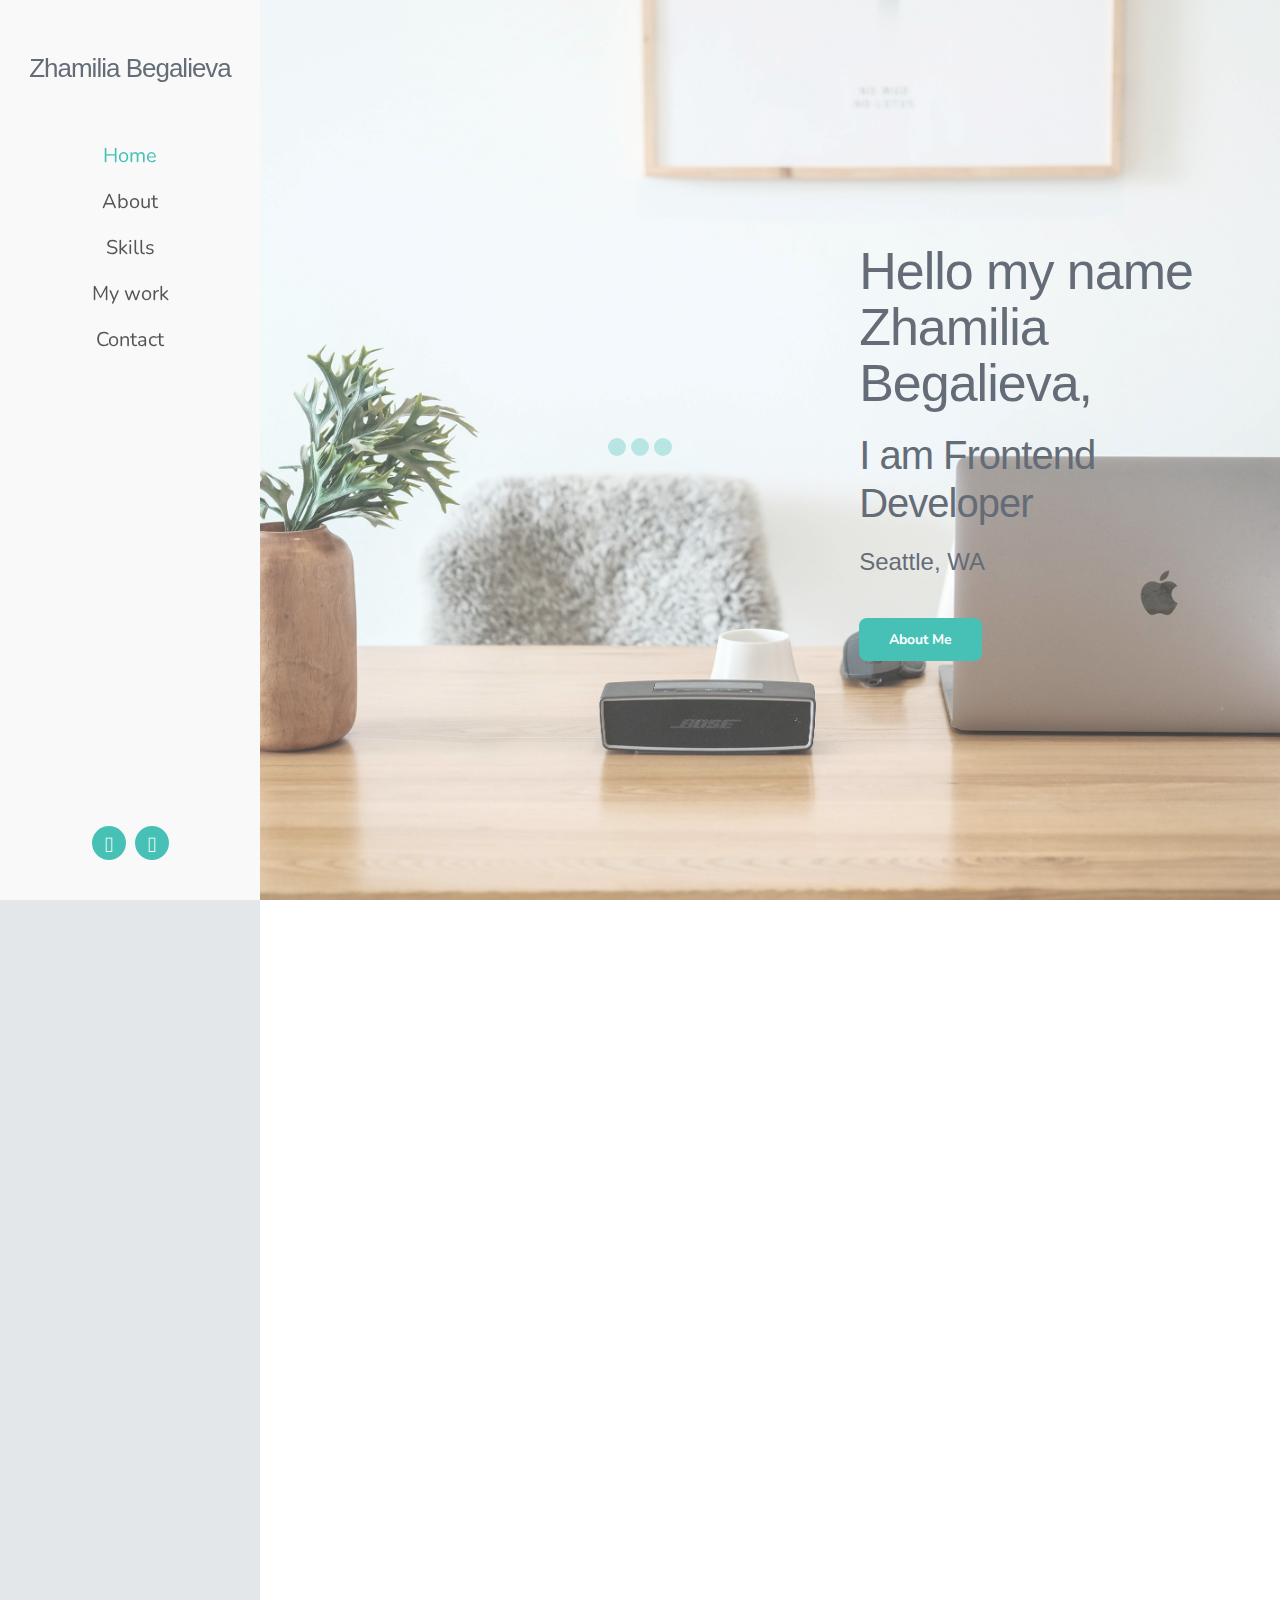
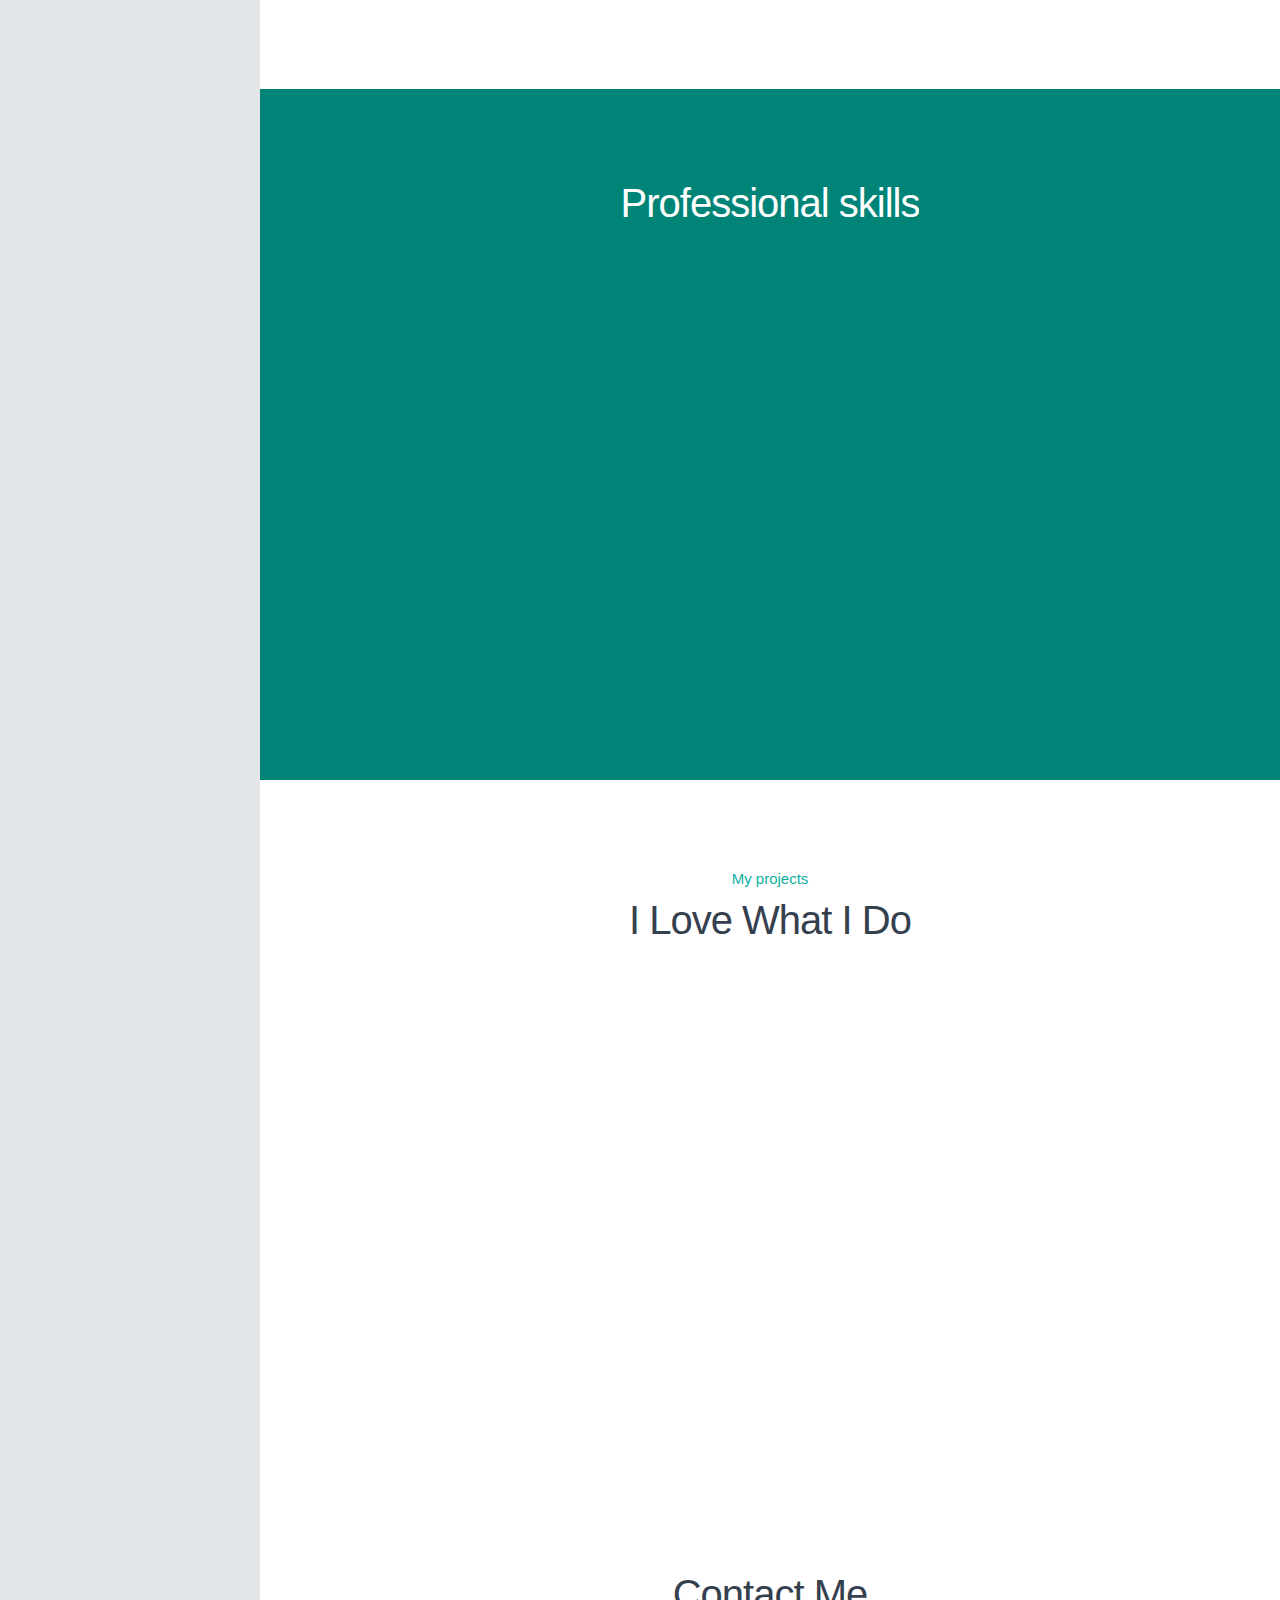
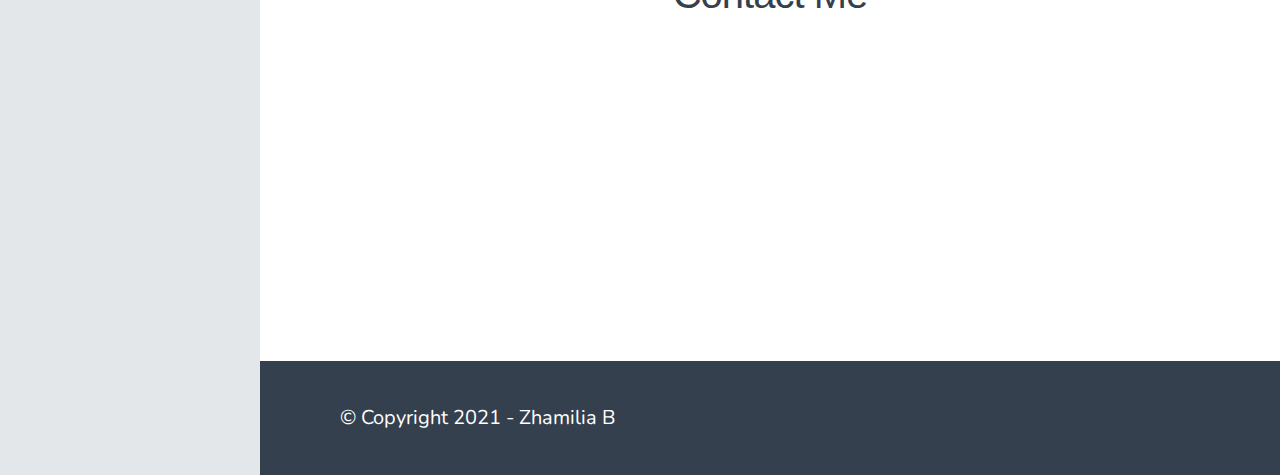
<file: index-sidebar.html>
<!DOCTYPE html>
<html lang="zxx">
    <head>
        <meta charset="utf-8" />
        <title>Zhamilia Begalieva</title>
        <meta content="width=device-width, initial-scale=1.0" name="viewport" />
        <meta content="" name="description" />
        <meta content="" name="keywords" />
        <meta content="" name="author" />

        <!--[if lt IE 9]>
            <script src="js/html5shiv.js"></script>
        <![endif]-->

        <!-- CSS Files
    ================================================== -->
        <link href="css/bootstrap.min.css" rel="stylesheet" type="text/css" />
        <link href="css/bootstrap-grid.min.css" rel="stylesheet" type="text/css" />
        <link href="css/bootstrap-reboot.min.css" rel="stylesheet" type="text/css" />
        <link href="css/animate.css" rel="stylesheet" type="text/css" />
        <link href="css/owl.carousel.css" rel="stylesheet" type="text/css" />
        <link href="css/owl.theme.css" rel="stylesheet" type="text/css" />
        <link href="css/owl.transitions.css" rel="stylesheet" type="text/css" />
        <link href="css/magnific-popup.css" rel="stylesheet" type="text/css" />
        <link href="css/jquery.countdown.css" rel="stylesheet" type="text/css" />
        <link href="css/style.css" rel="stylesheet" type="text/css" />
        <link rel="stylesheet" href="https://use.fontawesome.com/releases/v5.15.4/css/all.css" integrity="sha384-DyZ88mC6Up2uqS4h/KRgHuoeGwBcD4Ng9SiP4dIRy0EXTlnuz47vAwmeGwVChigm" crossorigin="anonymous">

        <!-- color scheme -->
        <link id="colors" href="css/colors/scheme-01.css" rel="stylesheet" type="text/css" />
        <link href="css/coloring.css" rel="stylesheet" type="text/css" />
    </head>

    <body class="side-layout">
        <div id="wrapper">
            <div class="page-overlay">
                <div class="preloader-wrap">
                    <div class="spinner">
                        <div class="bounce1"></div>
                        <div class="bounce2"></div>
                        <div class="bounce3"></div>
                    </div>
                </div>
            </div>

            <!-- header for mobile begin -->
            <header class="header-light header-for-mobile transparent scroll-light">
                <div class="container">
                    <div class="row">
                        <div class="col-md-12">
                            <div class="d-flex justify-content-between">
                                <div class="align-self-center header-col-left">
                                    <!-- logo begin -->
                                    <div id="logo">
                                        <a href="#section-hero">
                                            Z B
                                        </a>
                                    </div>
                                    <!-- logo close -->
                                </div>
                                <div class="align-self-center ml-auto header-col-mid">
                                    <!-- mainmenu begin -->
                                    <ul id="mainmenu" class="scrollnav">
                                        <li><a href="#section-hero" class="active">Home</a></li>
                                        <li></li>
                                        <li><a href="#section-about">About</a></li>
                                        <li></li>
                                        <li><a href="#section-services">Skills</a></li>
                                        <li></li>
                                        <li><a href="#section-portfolio">My work</a></li>
                                        <li></li>
                                        <li><a href="#section-contact">Contact</a></li>
                                        <li></li>
                                    </ul>

                                    <!-- mainmenu close -->
                                </div>
                                <div class="align-self-center ml-auto header-col-right">
                                    <div class="social-icons">
                                       
                                        <a href="https://www.linkedin.com/in/zhamilia-begalieva-73185285/" target="_blank"><i class="fab fa-linkedin fa-lg"></i></a>
                                        <a href="https://github.com/zhamiliab" target="_blank"><i class="fab fa-github fa-lg"></i></a>
                                    </div>

                                    <span id="menu-btn"></span>
                                </div>
                                <div class="clearfix"></div>
                            </div>
                        </div>
                    </div>
                </div>
            </header>
            <!-- header for mobile close -->

            <!-- header for desktop begin -->
            <div id="sidebar-content" class="text-center">
                <div class="sc-inner">
                    <!-- logo begin -->
                    <div id="sc-logo">
                        <a href="#section-hero">
                            <h1>Zhamilia Begalieva</h1>
                        </a>
                    </div>
                    <!-- logo close -->

                    <!-- mainmenu begin -->
                    <ul id="menuside" class="scrollnav">
                        <li><a href="#section-hero" class="active">Home</a></li>
                        <li></li>
                        <li><a href="#section-about">About</a></li>
                        <li></li>
                        <li><a href="#section-services">Skills</a></li>
                        <li></li>
                        <li><a href="#section-portfolio">My work</a></li>
                        <li></li>
                        <li><a href="#section-contact">Contact</a></li>
                        <li></li>
                    </ul>
                    <!-- mainmenu close -->

                    <div class="social-icons">
                        <a href="https://www.linkedin.com/in/zhamilia-begalieva-73185285/" target="_blank"><i class="fab fa-linkedin fa-lg"></i></a>
                        <a href="https://github.com/zhamiliab" target="_blank"><i class="fab fa-github fa-lg"></i></a>
                    </div>
                </div>

                <div class="sc-bg"></div>
            </div>
            <!-- header for desktop close -->

            <div id="main-content">
            <!-- content begin -->
            <div class="no-bottom no-top" id="content">
                <div id="top"></div>

                <section id="section-hero" class="vertical-center" data-bgimage="url(images/background/12.jpg) top" data-stellar-background-ratio=".5">
                    <div class="container-fluid">
                        <div class="row">
                            <div class="col-lg-5 offset-lg-7">
                                <h1 class="wow fadeInUp" data-wow-delay=".5s" >Hello my name Zhamilia Begalieva,</h1>
                                <h2 class=" fadeInUp" data-wow-delay=".75s">I am Frontend Developer</h2>
                                <h3>Seattle, WA</h3>
                                <div class="spacer-20"></div>
                                <a class="btn-custom scroll-to wow fadeInUp" data-wow-delay="1s" href="#section-about">About Me</a>
                            </div>
                        </div>
                    </div>
                </section>

                <section id="section-about">
                    <div class="container-fluid">
                        <div class="row align-items-center">
                            <div class="col-lg-6 mb-sm-30 text-center">
                                <div class="de-images">                                  
                                    <img class="img-fluid wow fadeInRight" src="images/misc/4.jpg" alt="" />
                                </div>
                            </div>

                            <div class="col-lg-5 offset-md-1 wow fadeInLeft" data-wow-delay=".5s">
                                <h2>About <span class="id-color">Me</span></h2>
                                <p>
                                    I am a Frontend Developer specializing in JavaScript, React.JS, Node.JS. I have 1+ years of experience in building and maintaining user interfaces. Passionate about learning and following up with state-of-the-art-technologies and methodologies. I have hands-on experience in implementing Mobile First Approach and responsive web design. I Enjoy working collaboratively in cross-functional team but can also take ownership and be proactive team player.
                                </p>
                                <div class="spacer-10"></div>
                            </div>
                        </div>

                    </div>
                </section>

                <section id="section-services" class="text-light" data-bgcolor="#008477">
                    <div class="container-fluid">
                        <div class="row">
                            <div class="col-lg-6 offset-lg-3">
                                <div class="text-center">
                                    <h2>Professional skills</h2>                                    
                                    <div class="spacer-30"></div>
                                </div>
                            </div>
                        </div>

                        <div class="row">
                            <div class="col-lg-4 col-md-6 mb30 wow fadeInRight" data-wow-delay="0s">
                                <div class="f-box f-icon-left f-icon-circle f-border">                                  
                                    <i class="fas fa-code id-color"></i>                                  
                                    <div class="fb-text">
                                        <p>HTML5 | CSS3 </p>      
                                        <p>Sass | LESS  </p> 
                                        </div>
                                    </div>
                                </div>
                                <div class="col-lg-4 col-md-6 mb30 wow fadeInRight" data-wow-delay=".25s">
                                    <div class="f-box f-icon-left f-icon-circle f-border">
                                        <i class="fab fa-js id-color"></i>                                 
                                        <div class="fb-text">
                                            <p>JavaScript | ES6 | DOM</p>
                                            <p>Node.JS | JSON | Express.JS </p>
                                        <p> </p> 
                                    </div>
                                </div>
                            </div>
                            
                            <div class="col-lg-4 col-md-6 mb30 wow fadeInRight" data-wow-delay=".25s">
                                <div class="f-box f-icon-left f-icon-circle f-border">
                                    <i class="fab fa-react id-color"></i>                                 
                                    <div class="fb-text">
                                        <p>React.JS | Redux | Hooks</p>
                                        <p> NPM | Firebase</p>
                                    </div>
                                </div>
                            </div>

                            <div class="col-lg-4 col-md-6 mb30 wow fadeInRight" data-wow-delay=".25s">
                                <div class="f-box f-icon-left f-icon-circle f-border">
                                    <i class="fab fa-bootstrap id-color"></i>       
                                    <div class="fb-text">
                                         <p>Bootsrtap | Reactstrap </p>
                                        <p>Material UI </p>
                                    </div>
                                </div>
                            </div>

                            <div class="col-lg-4 col-md-6 mb30 wow fadeInRight" data-wow-delay=".5s">
                                <div class="f-box f-icon-left f-icon-circle f-border">
                                    <i class="fab fa-github id-color"></i>                            
                                    <div class="fb-text">                                     
                                        <p>Agile | Scrum | Jira </p>
                                        <p> GitHub | Git</p>
                                    </div>
                                </div>
                            </div>                         

                            <div class="col-lg-4 col-md-6 mb30 wow fadeInRight" data-wow-delay=".5s">
                                <div class="f-box f-icon-left f-icon-circle f-border">
                                    <i class="fab fa-windows id-color"></i>       
                                    <div class="fb-text">
                                        <p>Microsoft Outlook | Microsoft Teams </p>
                                        <p></p> Microsoft Office | Microsoft Excel</p>                                        
                                    </div>
                                </div>
                            </div>
                        </div>
                    </div>
                </section>               

                <!-- section begin -->
                <section id="section-portfolio">
                    <div class="container-fluid">
                        <!-- portfolio filter begin -->
                        <div class="row">
                            <div class="col-md-12 text-center">
                                <h5><span class="id-color">My projects</span></h5>
                                <h2>I Love What I Do</h2>
                            </div>

                            <div class="spacer-single"></div>
                            <div class="col-md-12 text-center">
                              
                                <div id="gallery" class="gallery full-gallery de-gallery pf_full_width pf_3_cols grid sequence">
                                    <!-- gallery item -->
                                    <div class="item illustration website gallery-item " data-value="project-details-image.html">
                                        <div class="picframe wow">
                                            <span class="overlay">
                                                <span class="pf_text">
                                                    Netflix Clone / Coming soon
                                                    <span class="project-name">React Redux Firebase</span>
                                                </span>
                                            </span>
                                            <img src="images/portfolio/netflix.jpg" alt="" />
                                        </div>
                                    </div>
                                    <!-- close gallery item -->

                                    <!-- gallery item -->
                                    <div class="item photography gallery-item " data-value="project-details-slider.html">
                                        <div class="picframe wow">
                                            <span class="overlay">
                                                <span class="pf_text">
                                                    <!-- React Redux  -->
                                                    <a href="https://tesla-clone-zhamiliab.netlify.app/" target="_blank" > Tesla Clone</a>
                                                    <span class="project-name">React Redux</span>
                                                </span>
                                            </span>
                                            <img src="images/portfolio/tesla.jpg" alt="" />
                                        </div>
                                    </div>
                                    <!-- close gallery item -->

                                    <!-- gallery item -->
                                    <div class="item illustration gallery-item " data-value="project-details-youtube.html">
                                        <div class="picframe wow">
                                            <span class="overlay">
                                                <span class="pf_text">
                                                    <!-- React Redux  -->
                                                    Coming Soon
                                                    <span class="project-name">Welcome to Seattle</span>
                                                </span>
                                            </span>
                                            <img src="images/portfolio/Seattle.jpg" alt="" />
                                        </div>
                                    </div>
                                    <!-- close gallery item -->

                                   <!--   gallery item -->
                                    <div class="item photography illustration mobile gallery-item " data-value="project-details-image-small.html">
                                        <div class="picframe wow">
                                            <span class="overlay">
                                                <span class="pf_text">
                                                    coming soon
                                                    <span class="project-name">Pomodoro timer </span>
                                                </span>
                                            </span>
                                            <!-- <img src="     https://codesandbox.io/s/pomodoro-timer-m43jr" alt="" /> -->
                                            <img src="images/portfolio/pomodoro.jpg" alt="" />
                                        </div>
                                    </div>
                                    <!-- close gallery item-->

                                    <!--  gallery item -->
                                    <div class="item photography mobile website gallery-item" data-value="project-details-slider-big.html">
                                        <div class="picframe wow">
                                            <span class="overlay">
                                                <span class="pf_text">
                                                   coming soon
                                                    <span class="project-name">Register Form</span>
                                                </span>
                                            </span>
                                            <img src="images/portfolio/register form.jpg" alt="" />
                                        </div>
                                    </div>
                                    <!-- close gallery item -->

                                    <!-- gallery item -->
                                    <div class="item mobile website gallery-item " data-value="project-details-youtube-big.html">
                                        <div class="picframe wow">
                                            <span class="overlay">
                                                <span class="pf_text">
                                                    <span class="project-name">Coming soon</span>
                                                </span>
                                            </span>
                                            <img src="images/portfolio/6.jpg" alt="" />
                                        </div>
                                    </div>
                                    <!-- close gallery item -->
                                </div>
                            </div>
                            <!-- portfolio filter close -->
                        </div>
                    </div>
                </section>
                <!-- section close -->

                <div id="loader-area">
                    <div class="container-fluid">
                        <div class="project-load"></div>
                    </div>
                </div>             

                <!-- section begin -->
                <section id="section-contact" class="no-bg">
                    <div class="container-fluid">
                        <div class="row">
                            <div class="col-lg-6 offset-lg-3">
                                <div class="text-center">
                                    <h2>Contact Me</h2>
                                    <div class="spacer-30"></div>
                                </div>
                            </div>
                        </div>
                      
                        <div class="spacer-double"></div>
                        <div class="row text-center wow fadeInUp">
                            <div class="col-md-4">
                                <div class="wm-1"></div>
                                <i class="icon_mobile id-color size40 mb20"></i>
                                <h6 class="id-color">Call Me </h6>
                                <p>(206) 953 2031</p>
                            </div>

                            <div class="col-md-4">
                                <div class="wm-1"></div>
                                <i class="icon_house_alt id-color size40 mb20"></i>
                                <h6 class="id-color">My Location</h6>
                                <p>Seattle, WA </p>
                            </div>

                            <div class="col-md-4">
                                <div class="wm-1"></div>
                                <i class="icon_mail_alt id-color size40 mb20"></i>
                                <h6 class="id-color">Email Me</h6>
                                <p>jbegalieva@gmail.com</p>
                            </div>
                        </div>
                    </div>
                </section>
            </div>
            <!-- content close -->

            <!-- footer begin -->
            <footer class="footer">
                <div class="container-fluid">
                    <div class="row align-items-center">
                        <div class="col-md-6 sm-text-center mb-sm-30">
                            &copy; Copyright 2021 - Zhamilia B
                        </div>
                    </div>
                </div>
            </footer>
            <!-- footer close -->                
            </div>

            <a href="#" id="back-to-top"></a>

            <div id="preloader">
                <div class="spinner">
                    <div class="bounce1"></div>
                    <div class="bounce2"></div>
                    <div class="bounce3"></div>
                </div>
            </div>
        </div>        

        <!-- Javascript Files
    ================================================== -->
        <script src="js/jquery.min.js"></script>
        <script src="js/bootstrap.min.js"></script>
        <script src="js/wow.min.js"></script>
        <script src="js/jquery.isotope.min.js"></script>
        <script src="js/easing.js"></script>
        <script src="js/owl.carousel.js"></script>
        <script src="js/validation.js"></script>
        <script src="js/jquery.magnific-popup.min.js"></script>
        <script src="js/enquire.min.js"></script>
        <script src="js/jquery.stellar.min.js"></script>
        <script src="js/jquery.plugin.js"></script>
        <script src="js/typed.js"></script>
        <script src="js/jquery.countTo.js"></script>
        <script src="js/jquery.countdown.js"></script>
        <script src="js/designesia.js"></script>
    </body>
</html>
</file>
<file: fonts/et-line-font/style.css>
@font-face {
	font-family: 'et-line';
	src:url('fonts/et-line.eot');
	src:url('fonts/et-line.eot?#iefix') format('embedded-opentype'),
		url('fonts/et-line.woff') format('woff'),
		url('fonts/et-line.ttf') format('truetype'),
		url('fonts/et-line.svg#et-line') format('svg');
	font-weight: normal;
	font-style: normal;
}

/* Use the following CSS code if you want to use data attributes for inserting your icons */
[data-icon]:before {
	font-family: 'et-line';
	content: attr(data-icon);
	speak: none;
	font-weight: normal;
	font-variant: normal;
	text-transform: none;
	line-height: 1;
	-webkit-font-smoothing: antialiased;
	-moz-osx-font-smoothing: grayscale;
	display:inline-block;
}

/* Use the following CSS code if you want to have a class per icon */
/*
Instead of a list of all class selectors,
you can use the generic selector below, but it's slower:
[class*="icon-"] {
*/
.icon-mobile, .icon-laptop, .icon-desktop, .icon-tablet, .icon-phone, .icon-document, .icon-documents, .icon-search, .icon-clipboard, .icon-newspaper, .icon-notebook, .icon-book-open, .icon-browser, .icon-calendar, .icon-presentation, .icon-picture, .icon-pictures, .icon-video, .icon-camera, .icon-printer, .icon-toolbox, .icon-briefcase, .icon-wallet, .icon-gift, .icon-bargraph, .icon-grid, .icon-expand, .icon-focus, .icon-edit, .icon-adjustments, .icon-ribbon, .icon-hourglass, .icon-lock, .icon-megaphone, .icon-shield, .icon-trophy, .icon-flag, .icon-map, .icon-puzzle, .icon-basket, .icon-envelope, .icon-streetsign, .icon-telescope, .icon-gears, .icon-key, .icon-paperclip, .icon-attachment, .icon-pricetags, .icon-lightbulb, .icon-layers, .icon-pencil, .icon-tools, .icon-tools-2, .icon-scissors, .icon-paintbrush, .icon-magnifying-glass, .icon-circle-compass, .icon-linegraph, .icon-mic, .icon-strategy, .icon-beaker, .icon-caution, .icon-recycle, .icon-anchor, .icon-profile-male, .icon-profile-female, .icon-bike, .icon-wine, .icon-hotairballoon, .icon-globe, .icon-genius, .icon-map-pin, .icon-dial, .icon-chat, .icon-heart, .icon-cloud, .icon-upload, .icon-download, .icon-target, .icon-hazardous, .icon-piechart, .icon-speedometer, .icon-global, .icon-compass, .icon-lifesaver, .icon-clock, .icon-aperture, .icon-quote, .icon-scope, .icon-alarmclock, .icon-refresh, .icon-happy, .icon-sad, .icon-facebook, .icon-twitter, .icon-googleplus, .icon-rss, .icon-tumblr, .icon-linkedin, .icon-dribbble {
	font-family: 'et-line';
	speak: none;
	font-style: normal;
	font-weight: normal;
	font-variant: normal;
	text-transform: none;
	line-height: 1;
	-webkit-font-smoothing: antialiased;
	-moz-osx-font-smoothing: grayscale;
	display:inline-block;
}
.icon-mobile:before {
	content: "\e000";
}
.icon-laptop:before {
	content: "\e001";
}
.icon-desktop:before {
	content: "\e002";
}
.icon-tablet:before {
	content: "\e003";
}
.icon-phone:before {
	content: "\e004";
}
.icon-document:before {
	content: "\e005";
}
.icon-documents:before {
	content: "\e006";
}
.icon-search:before {
	content: "\e007";
}
.icon-clipboard:before {
	content: "\e008";
}
.icon-newspaper:before {
	content: "\e009";
}
.icon-notebook:before {
	content: "\e00a";
}
.icon-book-open:before {
	content: "\e00b";
}
.icon-browser:before {
	content: "\e00c";
}
.icon-calendar:before {
	content: "\e00d";
}
.icon-presentation:before {
	content: "\e00e";
}
.icon-picture:before {
	content: "\e00f";
}
.icon-pictures:before {
	content: "\e010";
}
.icon-video:before {
	content: "\e011";
}
.icon-camera:before {
	content: "\e012";
}
.icon-printer:before {
	content: "\e013";
}
.icon-toolbox:before {
	content: "\e014";
}
.icon-briefcase:before {
	content: "\e015";
}
.icon-wallet:before {
	content: "\e016";
}
.icon-gift:before {
	content: "\e017";
}
.icon-bargraph:before {
	content: "\e018";
}
.icon-grid:before {
	content: "\e019";
}
.icon-expand:before {
	content: "\e01a";
}
.icon-focus:before {
	content: "\e01b";
}
.icon-edit:before {
	content: "\e01c";
}
.icon-adjustments:before {
	content: "\e01d";
}
.icon-ribbon:before {
	content: "\e01e";
}
.icon-hourglass:before {
	content: "\e01f";
}
.icon-lock:before {
	content: "\e020";
}
.icon-megaphone:before {
	content: "\e021";
}
.icon-shield:before {
	content: "\e022";
}
.icon-trophy:before {
	content: "\e023";
}
.icon-flag:before {
	content: "\e024";
}
.icon-map:before {
	content: "\e025";
}
.icon-puzzle:before {
	content: "\e026";
}
.icon-basket:before {
	content: "\e027";
}
.icon-envelope:before {
	content: "\e028";
}
.icon-streetsign:before {
	content: "\e029";
}
.icon-telescope:before {
	content: "\e02a";
}
.icon-gears:before {
	content: "\e02b";
}
.icon-key:before {
	content: "\e02c";
}
.icon-paperclip:before {
	content: "\e02d";
}
.icon-attachment:before {
	content: "\e02e";
}
.icon-pricetags:before {
	content: "\e02f";
}
.icon-lightbulb:before {
	content: "\e030";
}
.icon-layers:before {
	content: "\e031";
}
.icon-pencil:before {
	content: "\e032";
}
.icon-tools:before {
	content: "\e033";
}
.icon-tools-2:before {
	content: "\e034";
}
.icon-scissors:before {
	content: "\e035";
}
.icon-paintbrush:before {
	content: "\e036";
}
.icon-magnifying-glass:before {
	content: "\e037";
}
.icon-circle-compass:before {
	content: "\e038";
}
.icon-linegraph:before {
	content: "\e039";
}
.icon-mic:before {
	content: "\e03a";
}
.icon-strategy:before {
	content: "\e03b";
}
.icon-beaker:before {
	content: "\e03c";
}
.icon-caution:before {
	content: "\e03d";
}
.icon-recycle:before {
	content: "\e03e";
}
.icon-anchor:before {
	content: "\e03f";
}
.icon-profile-male:before {
	content: "\e040";
}
.icon-profile-female:before {
	content: "\e041";
}
.icon-bike:before {
	content: "\e042";
}
.icon-wine:before {
	content: "\e043";
}
.icon-hotairballoon:before {
	content: "\e044";
}
.icon-globe:before {
	content: "\e045";
}
.icon-genius:before {
	content: "\e046";
}
.icon-map-pin:before {
	content: "\e047";
}
.icon-dial:before {
	content: "\e048";
}
.icon-chat:before {
	content: "\e049";
}
.icon-heart:before {
	content: "\e04a";
}
.icon-cloud:before {
	content: "\e04b";
}
.icon-upload:before {
	content: "\e04c";
}
.icon-download:before {
	content: "\e04d";
}
.icon-target:before {
	content: "\e04e";
}
.icon-hazardous:before {
	content: "\e04f";
}
.icon-piechart:before {
	content: "\e050";
}
.icon-speedometer:before {
	content: "\e051";
}
.icon-global:before {
	content: "\e052";
}
.icon-compass:before {
	content: "\e053";
}
.icon-lifesaver:before {
	content: "\e054";
}
.icon-clock:before {
	content: "\e055";
}
.icon-aperture:before {
	content: "\e056";
}
.icon-quote:before {
	content: "\e057";
}
.icon-scope:before {
	content: "\e058";
}
.icon-alarmclock:before {
	content: "\e059";
}
.icon-refresh:before {
	content: "\e05a";
}
.icon-happy:before {
	content: "\e05b";
}
.icon-sad:before {
	content: "\e05c";
}
.icon-facebook:before {
	content: "\e05d";
}
.icon-twitter:before {
	content: "\e05e";
}
.icon-googleplus:before {
	content: "\e05f";
}
.icon-rss:before {
	content: "\e060";
}
.icon-tumblr:before {
	content: "\e061";
}
.icon-linkedin:before {
	content: "\e062";
}
.icon-dribbble:before {
	content: "\e063";
}
</file>
<file: fonts/elegant_font/HTML_CSS/style.css>
@font-face {
	font-family: 'ElegantIcons';
	src:url('fonts/ElegantIcons.eot');
	src:url('fonts/ElegantIcons.eot?#iefix') format('embedded-opentype'),
		url('fonts/ElegantIcons.woff') format('woff'),
		url('fonts/ElegantIcons.ttf') format('truetype'),
		url('fonts/ElegantIcons.svg#ElegantIcons') format('svg');
	font-weight: normal;
	font-style: normal;
}

/* Use the following CSS code if you want to use data attributes for inserting your icons */
[data-icon]:before {
	font-family: 'ElegantIcons';
	content: attr(data-icon);
	speak: none;
	font-weight: normal;
	font-variant: normal;
	text-transform: none;
	line-height: 1;
	-webkit-font-smoothing: antialiased;
	-moz-osx-font-smoothing: grayscale;
}

/* Use the following CSS code if you want to have a class per icon */
/*
Instead of a list of all class selectors,
you can use the generic selector below, but it's slower:
[class*="your-class-prefix"] {
*/
.arrow_up, .arrow_down, .arrow_left, .arrow_right, .arrow_left-up, .arrow_right-up, .arrow_right-down, .arrow_left-down, .arrow-up-down, .arrow_up-down_alt, .arrow_left-right_alt, .arrow_left-right, .arrow_expand_alt2, .arrow_expand_alt, .arrow_condense, .arrow_expand, .arrow_move, .arrow_carrot-up, .arrow_carrot-down, .arrow_carrot-left, .arrow_carrot-right, .arrow_carrot-2up, .arrow_carrot-2down, .arrow_carrot-2left, .arrow_carrot-2right, .arrow_carrot-up_alt2, .arrow_carrot-down_alt2, .arrow_carrot-left_alt2, .arrow_carrot-right_alt2, .arrow_carrot-2up_alt2, .arrow_carrot-2down_alt2, .arrow_carrot-2left_alt2, .arrow_carrot-2right_alt2, .arrow_triangle-up, .arrow_triangle-down, .arrow_triangle-left, .arrow_triangle-right, .arrow_triangle-up_alt2, .arrow_triangle-down_alt2, .arrow_triangle-left_alt2, .arrow_triangle-right_alt2, .arrow_back, .icon_minus-06, .icon_plus, .icon_close, .icon_check, .icon_minus_alt2, .icon_plus_alt2, .icon_close_alt2, .icon_check_alt2, .icon_zoom-out_alt, .icon_zoom-in_alt, .icon_search, .icon_box-empty, .icon_box-selected, .icon_minus-box, .icon_plus-box, .icon_box-checked, .icon_circle-empty, .icon_circle-slelected, .icon_stop_alt2, .icon_stop, .icon_pause_alt2, .icon_pause, .icon_menu, .icon_menu-square_alt2, .icon_menu-circle_alt2, .icon_ul, .icon_ol, .icon_adjust-horiz, .icon_adjust-vert, .icon_document_alt, .icon_documents_alt, .icon_pencil, .icon_pencil-edit_alt, .icon_pencil-edit, .icon_folder-alt, .icon_folder-open_alt, .icon_folder-add_alt, .icon_info_alt, .icon_error-oct_alt, .icon_error-circle_alt, .icon_error-triangle_alt, .icon_question_alt2, .icon_question, .icon_comment_alt, .icon_chat_alt, .icon_vol-mute_alt, .icon_volume-low_alt, .icon_volume-high_alt, .icon_quotations, .icon_quotations_alt2, .icon_clock_alt, .icon_lock_alt, .icon_lock-open_alt, .icon_key_alt, .icon_cloud_alt, .icon_cloud-upload_alt, .icon_cloud-download_alt, .icon_image, .icon_images, .icon_lightbulb_alt, .icon_gift_alt, .icon_house_alt, .icon_genius, .icon_mobile, .icon_tablet, .icon_laptop, .icon_desktop, .icon_camera_alt, .icon_mail_alt, .icon_cone_alt, .icon_ribbon_alt, .icon_bag_alt, .icon_creditcard, .icon_cart_alt, .icon_paperclip, .icon_tag_alt, .icon_tags_alt, .icon_trash_alt, .icon_cursor_alt, .icon_mic_alt, .icon_compass_alt, .icon_pin_alt, .icon_pushpin_alt, .icon_map_alt, .icon_drawer_alt, .icon_toolbox_alt, .icon_book_alt, .icon_calendar, .icon_film, .icon_table, .icon_contacts_alt, .icon_headphones, .icon_lifesaver, .icon_piechart, .icon_refresh, .icon_link_alt, .icon_link, .icon_loading, .icon_blocked, .icon_archive_alt, .icon_heart_alt, .icon_star_alt, .icon_star-half_alt, .icon_star, .icon_star-half, .icon_tools, .icon_tool, .icon_cog, .icon_cogs, .arrow_up_alt, .arrow_down_alt, .arrow_left_alt, .arrow_right_alt, .arrow_left-up_alt, .arrow_right-up_alt, .arrow_right-down_alt, .arrow_left-down_alt, .arrow_condense_alt, .arrow_expand_alt3, .arrow_carrot_up_alt, .arrow_carrot-down_alt, .arrow_carrot-left_alt, .arrow_carrot-right_alt, .arrow_carrot-2up_alt, .arrow_carrot-2dwnn_alt, .arrow_carrot-2left_alt, .arrow_carrot-2right_alt, .arrow_triangle-up_alt, .arrow_triangle-down_alt, .arrow_triangle-left_alt, .arrow_triangle-right_alt, .icon_minus_alt, .icon_plus_alt, .icon_close_alt, .icon_check_alt, .icon_zoom-out, .icon_zoom-in, .icon_stop_alt, .icon_menu-square_alt, .icon_menu-circle_alt, .icon_document, .icon_documents, .icon_pencil_alt, .icon_folder, .icon_folder-open, .icon_folder-add, .icon_folder_upload, .icon_folder_download, .icon_info, .icon_error-circle, .icon_error-oct, .icon_error-triangle, .icon_question_alt, .icon_comment, .icon_chat, .icon_vol-mute, .icon_volume-low, .icon_volume-high, .icon_quotations_alt, .icon_clock, .icon_lock, .icon_lock-open, .icon_key, .icon_cloud, .icon_cloud-upload, .icon_cloud-download, .icon_lightbulb, .icon_gift, .icon_house, .icon_camera, .icon_mail, .icon_cone, .icon_ribbon, .icon_bag, .icon_cart, .icon_tag, .icon_tags, .icon_trash, .icon_cursor, .icon_mic, .icon_compass, .icon_pin, .icon_pushpin, .icon_map, .icon_drawer, .icon_toolbox, .icon_book, .icon_contacts, .icon_archive, .icon_heart, .icon_profile, .icon_group, .icon_grid-2x2, .icon_grid-3x3, .icon_music, .icon_pause_alt, .icon_phone, .icon_upload, .icon_download, .social_facebook, .social_twitter, .social_pinterest, .social_googleplus, .social_tumblr, .social_tumbleupon, .social_wordpress, .social_instagram, .social_dribbble, .social_vimeo, .social_linkedin, .social_rss, .social_deviantart, .social_share, .social_myspace, .social_skype, .social_youtube, .social_picassa, .social_googledrive, .social_flickr, .social_blogger, .social_spotify, .social_delicious, .social_facebook_circle, .social_twitter_circle, .social_pinterest_circle, .social_googleplus_circle, .social_tumblr_circle, .social_stumbleupon_circle, .social_wordpress_circle, .social_instagram_circle, .social_dribbble_circle, .social_vimeo_circle, .social_linkedin_circle, .social_rss_circle, .social_deviantart_circle, .social_share_circle, .social_myspace_circle, .social_skype_circle, .social_youtube_circle, .social_picassa_circle, .social_googledrive_alt2, .social_flickr_circle, .social_blogger_circle, .social_spotify_circle, .social_delicious_circle, .social_facebook_square, .social_twitter_square, .social_pinterest_square, .social_googleplus_square, .social_tumblr_square, .social_stumbleupon_square, .social_wordpress_square, .social_instagram_square, .social_dribbble_square, .social_vimeo_square, .social_linkedin_square, .social_rss_square, .social_deviantart_square, .social_share_square, .social_myspace_square, .social_skype_square, .social_youtube_square, .social_picassa_square, .social_googledrive_square, .social_flickr_square, .social_blogger_square, .social_spotify_square, .social_delicious_square, .icon_printer, .icon_calulator, .icon_building, .icon_floppy, .icon_drive, .icon_search-2, .icon_id, .icon_id-2, .icon_puzzle, .icon_like, .icon_dislike, .icon_mug, .icon_currency, .icon_wallet, .icon_pens, .icon_easel, .icon_flowchart, .icon_datareport, .icon_briefcase, .icon_shield, .icon_percent, .icon_globe, .icon_globe-2, .icon_target, .icon_hourglass, .icon_balance, .icon_rook, .icon_printer-alt, .icon_calculator_alt, .icon_building_alt, .icon_floppy_alt, .icon_drive_alt, .icon_search_alt, .icon_id_alt, .icon_id-2_alt, .icon_puzzle_alt, .icon_like_alt, .icon_dislike_alt, .icon_mug_alt, .icon_currency_alt, .icon_wallet_alt, .icon_pens_alt, .icon_easel_alt, .icon_flowchart_alt, .icon_datareport_alt, .icon_briefcase_alt, .icon_shield_alt, .icon_percent_alt, .icon_globe_alt, .icon_clipboard {
	font-family: 'ElegantIcons';
	speak: none;
	font-style: normal;
	font-weight: normal;
	font-variant: normal;
	text-transform: none;
	line-height: 1;
	-webkit-font-smoothing: antialiased;
}
.arrow_up:before {
	content: "\21";
}
.arrow_down:before {
	content: "\22";
}
.arrow_left:before {
	content: "\23";
}
.arrow_right:before {
	content: "\24";
}
.arrow_left-up:before {
	content: "\25";
}
.arrow_right-up:before {
	content: "\26";
}
.arrow_right-down:before {
	content: "\27";
}
.arrow_left-down:before {
	content: "\28";
}
.arrow-up-down:before {
	content: "\29";
}
.arrow_up-down_alt:before {
	content: "\2a";
}
.arrow_left-right_alt:before {
	content: "\2b";
}
.arrow_left-right:before {
	content: "\2c";
}
.arrow_expand_alt2:before {
	content: "\2d";
}
.arrow_expand_alt:before {
	content: "\2e";
}
.arrow_condense:before {
	content: "\2f";
}
.arrow_expand:before {
	content: "\30";
}
.arrow_move:before {
	content: "\31";
}
.arrow_carrot-up:before {
	content: "\32";
}
.arrow_carrot-down:before {
	content: "\33";
}
.arrow_carrot-left:before {
	content: "\34";
}
.arrow_carrot-right:before {
	content: "\35";
}
.arrow_carrot-2up:before {
	content: "\36";
}
.arrow_carrot-2down:before {
	content: "\37";
}
.arrow_carrot-2left:before {
	content: "\38";
}
.arrow_carrot-2right:before {
	content: "\39";
}
.arrow_carrot-up_alt2:before {
	content: "\3a";
}
.arrow_carrot-down_alt2:before {
	content: "\3b";
}
.arrow_carrot-left_alt2:before {
	content: "\3c";
}
.arrow_carrot-right_alt2:before {
	content: "\3d";
}
.arrow_carrot-2up_alt2:before {
	content: "\3e";
}
.arrow_carrot-2down_alt2:before {
	content: "\3f";
}
.arrow_carrot-2left_alt2:before {
	content: "\40";
}
.arrow_carrot-2right_alt2:before {
	content: "\41";
}
.arrow_triangle-up:before {
	content: "\42";
}
.arrow_triangle-down:before {
	content: "\43";
}
.arrow_triangle-left:before {
	content: "\44";
}
.arrow_triangle-right:before {
	content: "\45";
}
.arrow_triangle-up_alt2:before {
	content: "\46";
}
.arrow_triangle-down_alt2:before {
	content: "\47";
}
.arrow_triangle-left_alt2:before {
	content: "\48";
}
.arrow_triangle-right_alt2:before {
	content: "\49";
}
.arrow_back:before {
	content: "\4a";
}
.icon_minus-06:before {
	content: "\4b";
}
.icon_plus:before {
	content: "\4c";
}
.icon_close:before {
	content: "\4d";
}
.icon_check:before {
	content: "\4e";
}
.icon_minus_alt2:before {
	content: "\4f";
}
.icon_plus_alt2:before {
	content: "\50";
}
.icon_close_alt2:before {
	content: "\51";
}
.icon_check_alt2:before {
	content: "\52";
}
.icon_zoom-out_alt:before {
	content: "\53";
}
.icon_zoom-in_alt:before {
	content: "\54";
}
.icon_search:before {
	content: "\55";
}
.icon_box-empty:before {
	content: "\56";
}
.icon_box-selected:before {
	content: "\57";
}
.icon_minus-box:before {
	content: "\58";
}
.icon_plus-box:before {
	content: "\59";
}
.icon_box-checked:before {
	content: "\5a";
}
.icon_circle-empty:before {
	content: "\5b";
}
.icon_circle-slelected:before {
	content: "\5c";
}
.icon_stop_alt2:before {
	content: "\5d";
}
.icon_stop:before {
	content: "\5e";
}
.icon_pause_alt2:before {
	content: "\5f";
}
.icon_pause:before {
	content: "\60";
}
.icon_menu:before {
	content: "\61";
}
.icon_menu-square_alt2:before {
	content: "\62";
}
.icon_menu-circle_alt2:before {
	content: "\63";
}
.icon_ul:before {
	content: "\64";
}
.icon_ol:before {
	content: "\65";
}
.icon_adjust-horiz:before {
	content: "\66";
}
.icon_adjust-vert:before {
	content: "\67";
}
.icon_document_alt:before {
	content: "\68";
}
.icon_documents_alt:before {
	content: "\69";
}
.icon_pencil:before {
	content: "\6a";
}
.icon_pencil-edit_alt:before {
	content: "\6b";
}
.icon_pencil-edit:before {
	content: "\6c";
}
.icon_folder-alt:before {
	content: "\6d";
}
.icon_folder-open_alt:before {
	content: "\6e";
}
.icon_folder-add_alt:before {
	content: "\6f";
}
.icon_info_alt:before {
	content: "\70";
}
.icon_error-oct_alt:before {
	content: "\71";
}
.icon_error-circle_alt:before {
	content: "\72";
}
.icon_error-triangle_alt:before {
	content: "\73";
}
.icon_question_alt2:before {
	content: "\74";
}
.icon_question:before {
	content: "\75";
}
.icon_comment_alt:before {
	content: "\76";
}
.icon_chat_alt:before {
	content: "\77";
}
.icon_vol-mute_alt:before {
	content: "\78";
}
.icon_volume-low_alt:before {
	content: "\79";
}
.icon_volume-high_alt:before {
	content: "\7a";
}
.icon_quotations:before {
	content: "\7b";
}
.icon_quotations_alt2:before {
	content: "\7c";
}
.icon_clock_alt:before {
	content: "\7d";
}
.icon_lock_alt:before {
	content: "\7e";
}
.icon_lock-open_alt:before {
	content: "\e000";
}
.icon_key_alt:before {
	content: "\e001";
}
.icon_cloud_alt:before {
	content: "\e002";
}
.icon_cloud-upload_alt:before {
	content: "\e003";
}
.icon_cloud-download_alt:before {
	content: "\e004";
}
.icon_image:before {
	content: "\e005";
}
.icon_images:before {
	content: "\e006";
}
.icon_lightbulb_alt:before {
	content: "\e007";
}
.icon_gift_alt:before {
	content: "\e008";
}
.icon_house_alt:before {
	content: "\e009";
}
.icon_genius:before {
	content: "\e00a";
}
.icon_mobile:before {
	content: "\e00b";
}
.icon_tablet:before {
	content: "\e00c";
}
.icon_laptop:before {
	content: "\e00d";
}
.icon_desktop:before {
	content: "\e00e";
}
.icon_camera_alt:before {
	content: "\e00f";
}
.icon_mail_alt:before {
	content: "\e010";
}
.icon_cone_alt:before {
	content: "\e011";
}
.icon_ribbon_alt:before {
	content: "\e012";
}
.icon_bag_alt:before {
	content: "\e013";
}
.icon_creditcard:before {
	content: "\e014";
}
.icon_cart_alt:before {
	content: "\e015";
}
.icon_paperclip:before {
	content: "\e016";
}
.icon_tag_alt:before {
	content: "\e017";
}
.icon_tags_alt:before {
	content: "\e018";
}
.icon_trash_alt:before {
	content: "\e019";
}
.icon_cursor_alt:before {
	content: "\e01a";
}
.icon_mic_alt:before {
	content: "\e01b";
}
.icon_compass_alt:before {
	content: "\e01c";
}
.icon_pin_alt:before {
	content: "\e01d";
}
.icon_pushpin_alt:before {
	content: "\e01e";
}
.icon_map_alt:before {
	content: "\e01f";
}
.icon_drawer_alt:before {
	content: "\e020";
}
.icon_toolbox_alt:before {
	content: "\e021";
}
.icon_book_alt:before {
	content: "\e022";
}
.icon_calendar:before {
	content: "\e023";
}
.icon_film:before {
	content: "\e024";
}
.icon_table:before {
	content: "\e025";
}
.icon_contacts_alt:before {
	content: "\e026";
}
.icon_headphones:before {
	content: "\e027";
}
.icon_lifesaver:before {
	content: "\e028";
}
.icon_piechart:before {
	content: "\e029";
}
.icon_refresh:before {
	content: "\e02a";
}
.icon_link_alt:before {
	content: "\e02b";
}
.icon_link:before {
	content: "\e02c";
}
.icon_loading:before {
	content: "\e02d";
}
.icon_blocked:before {
	content: "\e02e";
}
.icon_archive_alt:before {
	content: "\e02f";
}
.icon_heart_alt:before {
	content: "\e030";
}
.icon_star_alt:before {
	content: "\e031";
}
.icon_star-half_alt:before {
	content: "\e032";
}
.icon_star:before {
	content: "\e033";
}
.icon_star-half:before {
	content: "\e034";
}
.icon_tools:before {
	content: "\e035";
}
.icon_tool:before {
	content: "\e036";
}
.icon_cog:before {
	content: "\e037";
}
.icon_cogs:before {
	content: "\e038";
}
.arrow_up_alt:before {
	content: "\e039";
}
.arrow_down_alt:before {
	content: "\e03a";
}
.arrow_left_alt:before {
	content: "\e03b";
}
.arrow_right_alt:before {
	content: "\e03c";
}
.arrow_left-up_alt:before {
	content: "\e03d";
}
.arrow_right-up_alt:before {
	content: "\e03e";
}
.arrow_right-down_alt:before {
	content: "\e03f";
}
.arrow_left-down_alt:before {
	content: "\e040";
}
.arrow_condense_alt:before {
	content: "\e041";
}
.arrow_expand_alt3:before {
	content: "\e042";
}
.arrow_carrot_up_alt:before {
	content: "\e043";
}
.arrow_carrot-down_alt:before {
	content: "\e044";
}
.arrow_carrot-left_alt:before {
	content: "\e045";
}
.arrow_carrot-right_alt:before {
	content: "\e046";
}
.arrow_carrot-2up_alt:before {
	content: "\e047";
}
.arrow_carrot-2dwnn_alt:before {
	content: "\e048";
}
.arrow_carrot-2left_alt:before {
	content: "\e049";
}
.arrow_carrot-2right_alt:before {
	content: "\e04a";
}
.arrow_triangle-up_alt:before {
	content: "\e04b";
}
.arrow_triangle-down_alt:before {
	content: "\e04c";
}
.arrow_triangle-left_alt:before {
	content: "\e04d";
}
.arrow_triangle-right_alt:before {
	content: "\e04e";
}
.icon_minus_alt:before {
	content: "\e04f";
}
.icon_plus_alt:before {
	content: "\e050";
}
.icon_close_alt:before {
	content: "\e051";
}
.icon_check_alt:before {
	content: "\e052";
}
.icon_zoom-out:before {
	content: "\e053";
}
.icon_zoom-in:before {
	content: "\e054";
}
.icon_stop_alt:before {
	content: "\e055";
}
.icon_menu-square_alt:before {
	content: "\e056";
}
.icon_menu-circle_alt:before {
	content: "\e057";
}
.icon_document:before {
	content: "\e058";
}
.icon_documents:before {
	content: "\e059";
}
.icon_pencil_alt:before {
	content: "\e05a";
}
.icon_folder:before {
	content: "\e05b";
}
.icon_folder-open:before {
	content: "\e05c";
}
.icon_folder-add:before {
	content: "\e05d";
}
.icon_folder_upload:before {
	content: "\e05e";
}
.icon_folder_download:before {
	content: "\e05f";
}
.icon_info:before {
	content: "\e060";
}
.icon_error-circle:before {
	content: "\e061";
}
.icon_error-oct:before {
	content: "\e062";
}
.icon_error-triangle:before {
	content: "\e063";
}
.icon_question_alt:before {
	content: "\e064";
}
.icon_comment:before {
	content: "\e065";
}
.icon_chat:before {
	content: "\e066";
}
.icon_vol-mute:before {
	content: "\e067";
}
.icon_volume-low:before {
	content: "\e068";
}
.icon_volume-high:before {
	content: "\e069";
}
.icon_quotations_alt:before {
	content: "\e06a";
}
.icon_clock:before {
	content: "\e06b";
}
.icon_lock:before {
	content: "\e06c";
}
.icon_lock-open:before {
	content: "\e06d";
}
.icon_key:before {
	content: "\e06e";
}
.icon_cloud:before {
	content: "\e06f";
}
.icon_cloud-upload:before {
	content: "\e070";
}
.icon_cloud-download:before {
	content: "\e071";
}
.icon_lightbulb:before {
	content: "\e072";
}
.icon_gift:before {
	content: "\e073";
}
.icon_house:before {
	content: "\e074";
}
.icon_camera:before {
	content: "\e075";
}
.icon_mail:before {
	content: "\e076";
}
.icon_cone:before {
	content: "\e077";
}
.icon_ribbon:before {
	content: "\e078";
}
.icon_bag:before {
	content: "\e079";
}
.icon_cart:before {
	content: "\e07a";
}
.icon_tag:before {
	content: "\e07b";
}
.icon_tags:before {
	content: "\e07c";
}
.icon_trash:before {
	content: "\e07d";
}
.icon_cursor:before {
	content: "\e07e";
}
.icon_mic:before {
	content: "\e07f";
}
.icon_compass:before {
	content: "\e080";
}
.icon_pin:before {
	content: "\e081";
}
.icon_pushpin:before {
	content: "\e082";
}
.icon_map:before {
	content: "\e083";
}
.icon_drawer:before {
	content: "\e084";
}
.icon_toolbox:before {
	content: "\e085";
}
.icon_book:before {
	content: "\e086";
}
.icon_contacts:before {
	content: "\e087";
}
.icon_archive:before {
	content: "\e088";
}
.icon_heart:before {
	content: "\e089";
}
.icon_profile:before {
	content: "\e08a";
}
.icon_group:before {
	content: "\e08b";
}
.icon_grid-2x2:before {
	content: "\e08c";
}
.icon_grid-3x3:before {
	content: "\e08d";
}
.icon_music:before {
	content: "\e08e";
}
.icon_pause_alt:before {
	content: "\e08f";
}
.icon_phone:before {
	content: "\e090";
}
.icon_upload:before {
	content: "\e091";
}
.icon_download:before {
	content: "\e092";
}
.social_facebook:before {
	content: "\e093";
}
.social_twitter:before {
	content: "\e094";
}
.social_pinterest:before {
	content: "\e095";
}
.social_googleplus:before {
	content: "\e096";
}
.social_tumblr:before {
	content: "\e097";
}
.social_tumbleupon:before {
	content: "\e098";
}
.social_wordpress:before {
	content: "\e099";
}
.social_instagram:before {
	content: "\e09a";
}
.social_dribbble:before {
	content: "\e09b";
}
.social_vimeo:before {
	content: "\e09c";
}
.social_linkedin:before {
	content: "\e09d";
}
.social_rss:before {
	content: "\e09e";
}
.social_deviantart:before {
	content: "\e09f";
}
.social_share:before {
	content: "\e0a0";
}
.social_myspace:before {
	content: "\e0a1";
}
.social_skype:before {
	content: "\e0a2";
}
.social_youtube:before {
	content: "\e0a3";
}
.social_picassa:before {
	content: "\e0a4";
}
.social_googledrive:before {
	content: "\e0a5";
}
.social_flickr:before {
	content: "\e0a6";
}
.social_blogger:before {
	content: "\e0a7";
}
.social_spotify:before {
	content: "\e0a8";
}
.social_delicious:before {
	content: "\e0a9";
}
.social_facebook_circle:before {
	content: "\e0aa";
}
.social_twitter_circle:before {
	content: "\e0ab";
}
.social_pinterest_circle:before {
	content: "\e0ac";
}
.social_googleplus_circle:before {
	content: "\e0ad";
}
.social_tumblr_circle:before {
	content: "\e0ae";
}
.social_stumbleupon_circle:before {
	content: "\e0af";
}
.social_wordpress_circle:before {
	content: "\e0b0";
}
.social_instagram_circle:before {
	content: "\e0b1";
}
.social_dribbble_circle:before {
	content: "\e0b2";
}
.social_vimeo_circle:before {
	content: "\e0b3";
}
.social_linkedin_circle:before {
	content: "\e0b4";
}
.social_rss_circle:before {
	content: "\e0b5";
}
.social_deviantart_circle:before {
	content: "\e0b6";
}
.social_share_circle:before {
	content: "\e0b7";
}
.social_myspace_circle:before {
	content: "\e0b8";
}
.social_skype_circle:before {
	content: "\e0b9";
}
.social_youtube_circle:before {
	content: "\e0ba";
}
.social_picassa_circle:before {
	content: "\e0bb";
}
.social_googledrive_alt2:before {
	content: "\e0bc";
}
.social_flickr_circle:before {
	content: "\e0bd";
}
.social_blogger_circle:before {
	content: "\e0be";
}
.social_spotify_circle:before {
	content: "\e0bf";
}
.social_delicious_circle:before {
	content: "\e0c0";
}
.social_facebook_square:before {
	content: "\e0c1";
}
.social_twitter_square:before {
	content: "\e0c2";
}
.social_pinterest_square:before {
	content: "\e0c3";
}
.social_googleplus_square:before {
	content: "\e0c4";
}
.social_tumblr_square:before {
	content: "\e0c5";
}
.social_stumbleupon_square:before {
	content: "\e0c6";
}
.social_wordpress_square:before {
	content: "\e0c7";
}
.social_instagram_square:before {
	content: "\e0c8";
}
.social_dribbble_square:before {
	content: "\e0c9";
}
.social_vimeo_square:before {
	content: "\e0ca";
}
.social_linkedin_square:before {
	content: "\e0cb";
}
.social_rss_square:before {
	content: "\e0cc";
}
.social_deviantart_square:before {
	content: "\e0cd";
}
.social_share_square:before {
	content: "\e0ce";
}
.social_myspace_square:before {
	content: "\e0cf";
}
.social_skype_square:before {
	content: "\e0d0";
}
.social_youtube_square:before {
	content: "\e0d1";
}
.social_picassa_square:before {
	content: "\e0d2";
}
.social_googledrive_square:before {
	content: "\e0d3";
}
.social_flickr_square:before {
	content: "\e0d4";
}
.social_blogger_square:before {
	content: "\e0d5";
}
.social_spotify_square:before {
	content: "\e0d6";
}
.social_delicious_square:before {
	content: "\e0d7";
}
.icon_printer:before {
	content: "\e103";
}
.icon_calulator:before {
	content: "\e0ee";
}
.icon_building:before {
	content: "\e0ef";
}
.icon_floppy:before {
	content: "\e0e8";
}
.icon_drive:before {
	content: "\e0ea";
}
.icon_search-2:before {
	content: "\e101";
}
.icon_id:before {
	content: "\e107";
}
.icon_id-2:before {
	content: "\e108";
}
.icon_puzzle:before {
	content: "\e102";
}
.icon_like:before {
	content: "\e106";
}
.icon_dislike:before {
	content: "\e0eb";
}
.icon_mug:before {
	content: "\e105";
}
.icon_currency:before {
	content: "\e0ed";
}
.icon_wallet:before {
	content: "\e100";
}
.icon_pens:before {
	content: "\e104";
}
.icon_easel:before {
	content: "\e0e9";
}
.icon_flowchart:before {
	content: "\e109";
}
.icon_datareport:before {
	content: "\e0ec";
}
.icon_briefcase:before {
	content: "\e0fe";
}
.icon_shield:before {
	content: "\e0f6";
}
.icon_percent:before {
	content: "\e0fb";
}
.icon_globe:before {
	content: "\e0e2";
}
.icon_globe-2:before {
	content: "\e0e3";
}
.icon_target:before {
	content: "\e0f5";
}
.icon_hourglass:before {
	content: "\e0e1";
}
.icon_balance:before {
	content: "\e0ff";
}
.icon_rook:before {
	content: "\e0f8";
}
.icon_printer-alt:before {
	content: "\e0fa";
}
.icon_calculator_alt:before {
	content: "\e0e7";
}
.icon_building_alt:before {
	content: "\e0fd";
}
.icon_floppy_alt:before {
	content: "\e0e4";
}
.icon_drive_alt:before {
	content: "\e0e5";
}
.icon_search_alt:before {
	content: "\e0f7";
}
.icon_id_alt:before {
	content: "\e0e0";
}
.icon_id-2_alt:before {
	content: "\e0fc";
}
.icon_puzzle_alt:before {
	content: "\e0f9";
}
.icon_like_alt:before {
	content: "\e0dd";
}
.icon_dislike_alt:before {
	content: "\e0f1";
}
.icon_mug_alt:before {
	content: "\e0dc";
}
.icon_currency_alt:before {
	content: "\e0f3";
}
.icon_wallet_alt:before {
	content: "\e0d8";
}
.icon_pens_alt:before {
	content: "\e0db";
}
.icon_easel_alt:before {
	content: "\e0f0";
}
.icon_flowchart_alt:before {
	content: "\e0df";
}
.icon_datareport_alt:before {
	content: "\e0f2";
}
.icon_briefcase_alt:before {
	content: "\e0f4";
}
.icon_shield_alt:before {
	content: "\e0d9";
}
.icon_percent_alt:before {
	content: "\e0da";
}
.icon_globe_alt:before {
	content: "\e0de";
}
.icon_clipboard:before {
	content: "\e0e6";
}


	.glyph {
		float: left;
		text-align: center;
		padding: .75em;
		margin: .4em 1.5em .75em 0;
		width: 6em;
text-shadow: none;
	}
        .glyph_big {
        font-size: 128px;
        color: #59c5dc;
        float: left;
        margin-right: 20px;
        }

        .glyph div { padding-bottom: 10px;}

	.glyph input {
		font-family: consolas, monospace;
		font-size: 12px;
		width: 100%;
		text-align: center;
		border: 0;
		box-shadow: 0 0 0 1px #ccc;
		padding: .2em;
                -moz-border-radius: 5px;
                -webkit-border-radius: 5px;
	}
	.centered {
		margin-left: auto;
		margin-right: auto;
	}
	.glyph .fs1 {
		font-size: 2em;
	}
</file>
<file: css/style.css>
/* ================================================== */

/* JESS
/* created by designesia

* body
* header
	* subheader
* navigation
* content
* section
* footer
* sidebar
* blog
* products
* contact
* coming soon page
* elements
	* address
	* border
	* box icon
	* breadcrumb
	* button and link
	* columns
	* counter
	* divider
	* dropcap
	* heading
	* icon font
	* list
	* map
	* package
	* page heading
	* pagination
	* pricing
	* preloader
	* progress bar
	* social icons
	* spacer
	* tabs
	* team
	* testimonial
* plugin
* media query
*/

@charset "utf-8";

/* ================================================== */

/* import custom fonts */

/* ================================================== */

@import url('https://fonts.googleapis.com/css2?family=Nunito:ital,wght@0,200;0,300;0,400;0,600;0,700;0,800;1,200;1,300;1,400;1,600;1,700;1,800&display=swap');
@import url('https://fonts.googleapis.com/css2?family=Poppins:ital,wght@0,800;0,900;1,800;1,900&display=swap');

/* ================================================== */

/* import fonts icon */

/* ================================================== */

@import url("../fonts/font-awesome/css/font-awesome.css");
@import url("../fonts/elegant_font/HTML_CSS/style.css");
@import url("../fonts/et-line-font/style.css");

/* ================================================== */

/* body */

/* ================================================== */

html {
	overflow-x: hidden;
	padding: 0;
	margin: 0;
	background: #fff;
}
body {
	font-family: "Nunito", Helvetica, Arial, sans-serif;
	font-size: 20px;
	font-weight: 400;
	color: #515c6a;
	line-height: 1.7em;
	padding: 0;
	display: none;
	background: #e4e7e9;
}
body.boxed {
	margin: 30px;
	overflow: hidden;
	border: solid 1px #eee;
}
body .owl-stage .owl-item {
	display: inline-block;
}
#wrapper {
	overflow: hidden;
}
.de-navbar-left #wrapper {
	overflow: visible;
}
a,
a:hover {
	text-decoration: none;
}

/* ================================================== */

/*  header	*/

/* ================================================== */

header {
	width: 100%;
	position: absolute;
	left: 0;
	z-index: 1001;
	background: #2b313f;
	margin: 0;
	height: 90px;
	/*border-bottom:solid 1px rgba(255,255,255,0);*/
}
header.smaller.has-topbar {
	height: 105px;
}
header.header-s1 {
	/*border-bottom:solid 1px rgba(255,255,255,.2);*/
	top: 0;
}
header .info {
	display: none;
	color: #fff;
	padding: 10px 0 10px 0;
	width: 100%;
	z-index: 100;
	background: #242424;
}
header .info .col {
	display: inline-block;
	font-size: 12px;
}
header .info .col {
	padding-right: 30px;
}
header .info .col:last-child {
	padding-right: 0px;
}
header .info i {
	font-size: 14px;
	margin-right: 15px;
}
header .info .social.col {
	border: none;
}
header .info .social i {
	color: #fff;
	font-size: 14px;
	display: inline-block;
	float: none;
	padding: 0 10px 0 10px;
	margin: 0;
}
header .info strong {
	font-size: 12px;
}
header.header-bg {
	background: rgba(0, 0, 0, 0.5);
}
header.transparent {
	background: none;
}
body:not(.side-layout) header:not(.smaller):not(.header-mobile).header-light.transparent {
	background: rgba(255, 255, 255, 0.0);
}
header.autoshow {
	top: -120px;
	height: 70px !important;
}
header.autoshow.scrollOn,
header.autoshow.scrollOff {
	-o-transition: .5s;
	-ms-transition: .5s;
	-moz-transition: .5s;
	-webkit-transition: .5s;
	transition: .5s;
	outline: none;
}
header.autoshow.scrollOn {
	top: 0;
}
header.autoshow.scrollOff {
	top: -120px;
}
header div#logo {
	display: inline-block;
	height: 100%;
	font-family: "Poppins", sans-serif;
	font-weight: bold;
	font-size: 24px;
	color: white;
	line-height: 86px;
	-webkit-transition: all 0.3s;
	-moz-transition: all 0.3s;
	-ms-transition: all 0.3s;
	-o-transition: all 0.3s;
	transition: all 0.3s;
}
header div#logo a {
	color: #ffffff;
}
header.header-mobile div#logo a {
	color: #35404e;
}
header .logo-2 {
	display: none;
}
header .logo-scroll {
	display: none;
}
header .logo,
header .logo-2 {
	font-family: "Nunito";
	color: #fff;
	font-size: 40px;
	font-weight: 300;
}
header .logo-2 {
	color: #333;
}
header.header-full nav {
	float: left;
}
header nav a {
	-webkit-transition: all 0.3s;
	-moz-transition: all 0.3s;
	-ms-transition: all 0.3s;
	-o-transition: all 0.3s;
	transition: all 0.3s;
}
header nav a:hover {
	color: #555;
}
header.smaller #mainmenu ul ul {
	top: 0px;
}
header.smaller {
	background: rgba(0, 0, 0, .8);
	position: fixed;
	top: 0px;
	padding: 0;
	-webkit-box-shadow: 0 4px 6px 0 rgba(10, 10, 10, 0.05);
	-moz-box-shadow: 0 4px 6px 0 rgba(10, 10, 10, 0.05);
	box-shadow: 0 4px 6px 0 rgba(10, 10, 10, 0.05);
	border: 0;
}
header.smaller .btn-rsvp {
	height: 100px;
	padding-top: 55px;
}
.boxed header.smaller {
	margin-top: 0px;
}
header.smaller div#logo,
header.s2 div#logo {
}
header.smaller.scroll-light {
	background: #ffffff;
	/*border-bottom:solid 1px #eeeeee;*/
}
header:not(.header-light).smaller.scroll-light div#logo .logo {
	display: none;
}
header.smaller.scroll-light div#logo .logo-2 {
	display: inline-block;
}
header.smaller.scroll-light div#logo .logo-scroll {
	display: inline-block;
}
header.smaller.header-light div#logo .logo {
	display: none;
}
header.smaller.scroll-light #mainmenu a {
	color: #35404e;
}
header.smaller.scroll-light #mainmenu li li a:hover {
	color: #ffffff;
}
.logo-smaller div#logo {
	width: 150px;
	height: 30px;
	line-height: 65px;
	font-size: 30px;
}
.logo-smaller div#logo img {
	font-size: 30px;
}
.logo-smaller div#logo .logo-1 {
	display: none;
}
.logo-smaller div#logo .logo-2 {
	display: inline-block;
}
.logo-small {
	margin-bottom: 20px;
}
header.de_header_2 {
	height: 125px;
}
header.de_header_2.smaller {
	height: 70px;
}
header.de_header_2.smaller .info {
	position: absolute;
	opacity: 0;
	z-index: -1;
}
header.header-full {
	padding-left: 40px;
	padding-right: 40px;
}

header .header-row {
	text-align: center;
}

header .header-col {
	position: relative;
	height: 100%;
}

/* left col header */
header .header-col.left {
	float: left;
	padding: 0 30px 0 0;
	/* border-right:solid 1px rgba(255,255,255,.2); */
}
/* middle col header */
header .header-col.mid {
	float: right;
}

header .header-col.mid .social-icons {
	float: right;
	/* border-left:solid 1px rgba(255,255,255,.2); */
	padding: 0 30px 0 30px;
}

.header-col-right {
	text-align: right;
}

.de-navbar-left {
	background: #151618;
}
.de-navbar-left #logo {
	padding: 40px;
	text-align: center;
	width: 100%;
}
.de-navbar-left header {
	position: relative;
	display: block;
	width: 100%;
	height: 100%;
	left: 0;
	background: none;
	padding: 30px;
	padding-right: 20px;
}
.de-navbar-left header #mainmenu {
	float: none;
	margin: 0;
	padding: 0;
}
.de-navbar-left header #mainmenu > li {
	display: block;
	margin: 0;
	float: none;
	text-align: center;
	font-family: "Nunito";
	letter-spacing: 5px;
	font-size: 14px;
	padding: 0;
	padding-top: 10px;
	padding-bottom: 10px;
	border-bottom: solid 1px rgba(255, 255, 255, .1);
}
.de_light.de-navbar-left header #mainmenu > li {
	border-bottom: solid 1px rgba(0, 0, 0, .05);
}
.de-navbar-left header #mainmenu > li > a {
	padding: 0;
	opacity: .5;
}
.de_light.de-navbar-left header #mainmenu > li > a {
	color: #222;
}
.de-navbar-left header #mainmenu > li a:hover {
	opacity: 1;
}
.de-navbar-left header #mainmenu > li > a:after {
	content: none;
}
.de-navbar-left header nav {
	float: none;
}

/* subheader */

#subheader {
	text-align: center;
	overflow: hidden;
	padding: 100px 0 100px 0;
}
#subheader h1 {
	margin-top: 50px;
	margin-bottom: 10px;
}
#subheader.dark {
	background-color: #1a1c26;
}
#subheader.dark h1 {
	color: #fff;
}
.de-navbar-left #subheader {
	padding-bottom: 120px;
}
#subheader span {
	letter-spacing: 2px;
	display: inline-block;
	font-size: 15px;
	margin-top: 88px;
	color: #fff;
}
#subheader .crumb {
	font-size: 10px;
	letter-spacing: 3px;
	margin-top: 20px;
}
#subheader.dark .crumb {
	color: #fff;
}
#subheader .small-border-deco {
	display: block;
	margin: 0 auto;
	margin-top: 20px;
	width: 100%;
	height: 1px;
	background: rgba(255, 255, 255, .1);
}
#subheader .small-border-deco span {
	display: block;
	margin: 0 auto;
	height: 2px;
	width: 100px;
}
#subheader.dark h2,
#subheader.dark h4 {
	color: #fff;
}
#subheader.dark h2 {
	font-size: 48px;
}
#subheader.s2 {
	background: #f5f9fd;
	text-align: left;
	padding: 120px 0 60px;
	border: solid 1px #eee;
	border-left: none;
	border-right: none;
}

#subheader.s2 h1,
#subheader.s2 .crumb {
	margin: 0;
	padding: 0;
}

#subheader.s2 .crumb {
	float: right;
	margin-top: 15px;
}

.de-navbar-left.de_light #subheader h1 {
	color: #222;
}

/* ================================================== */

/* navigation */

/* ================================================== */

#mainmenu {
	display: inline-block;
	font-family: "Nunito";
	font-size: 16px;
	margin: 0 auto;
	float: none;
	padding-right: 20px;
	height: 70px;
}
#mainmenu ul {
	margin: 0px 0px;
	padding: 10px;
	height: 30px;
	border-radius: 10px;
	-moz-border-radius: 10px;
	-webkit-border-radius: 10px;
	overflow: hidden;
	background: #ffffff;
	-webkit-box-shadow: 2px 2px 30px 0px rgba(20, 20, 20, 0.1);
	-moz-box-shadow: 2px 2px 30px 0px rgba(20, 20, 20, 0.1);
	box-shadow: 2px 2px 30px 0px rgba(20, 20, 20, 0.1);
}
#mainmenu li {
	margin: 0px 0px;
	padding: 0px 0px;
	float: left;
	display: inline;
	list-style: none;
	position: relative;
}
#mainmenu > li {
	font-weight: 500;
}
#mainmenu a {
	display: inline-block;
	padding: 30px 18px;
	padding-top: 29px;
	text-decoration: none;
	color: #fff;
	text-align: center;
	outline: none;
	border-radius: 5px;
}
#mainmenu a span {
	color: #ffffff;
	display: inline-block;
	margin-left: 10px;
	padding: 3px 5px 2px 5px;
	font-size: 10px;
	text-transform: uppercase;
	line-height: 14px;
	border-radius: 3px;
}
#mainmenu li li a span {
	float: right;
	margin-top: 5px;
}
#mainmenu a.active span {
	width: 100%;
	margin-left: 0%;
}
.header-light #mainmenu > li > a {
	color: #222;
	font-weight: 600;
}
#mainmenu li li {
	font-size: 14px;
}
#mainmenu li li:last-child {
	border-bottom: none;
}
#mainmenu li li a {
	padding: 5px 15px;
	border-top: none;
	color: #35404e;
	width: 100%;
	border-left: none;
	text-align: left;
	font-weight: normal;
	border-bottom: solid 1px rgba(255, 255, 255, .1);
}
#mainmenu li li a:hover {
	color: #111;
}
#mainmenu li li a:after {
	content: none;
}
#mainmenu li li li a {
	padding: 2px 15px 2px 15px;
	background: #171a21;
}
#mainmenu li li a:hover,
#mainmenu ul li:hover > a {
	color: #fff;
	background: #1a8b49;
}
#mainmenu li ul {
	width: 210px;
	height: auto;
	position: absolute;
	left: 0px;
	z-index: 10;
	visibility: hidden;
	opacity: 0;
}
#mainmenu li li {
	display: block;
	float: none;
	text-transform: none;
}
#mainmenu li:hover > ul {
	visibility: visible;
	opacity: 1;
	margin-top: 0px;
}
#mainmenu li ul ul {
	left: 100%;
	top: 0px;
}
#mainmenu li ul ul li a {
	background: #202020;
}
#mainmenu li:hover > ul {
	color: #1a8b49;
}
#mainmenu select {
	padding: 10px;
	height: 36px;
	font-size: 14px;
	border: none;
	background: #ff4200;
	color: #eceff3;
}
#mainmenu select option {
	padding: 10px;
}
#mainmenu .btn-type {
	padding: 0;
	margin: 0;
}
#mainmenu .btn-type a {
	background: #eee;
	padding: 0;
	margin: 0;
}

#mainmenu > li ul.mega {
	position: fixed;
	left: 0;
	height: 0%;
	width: 100%;
	visibility: hidden;
	opacity: 0;
	overflow: hidden;
	padding-left: 40px;
	padding-right: 40px;
}
#mainmenu li:hover ul.mega {
	visibility: visible;
	opacity: 1;
}
#mainmenu li ul.mega > li,
#mainmenu li ul.mega > li a {
	width: 100%;
}
#mainmenu li ul.mega li.title {
	padding: 0px 10px 15px 10px;
	text-align: left;
	color: #fff;
	font-weight: bold;
}
#mainmenu li ul.mega > li ul {
	position: static;
	visibility: visible;
	opacity: 1;
	left: 0;
	float: none;
	width: 100%;
}
#mainmenu ul.mega > li ul li {
	margin: 0;
	padding: 0;
}

#mainmenu ul.mega > li ul li:last-child {
	border-bottom: solid 1px #333333;
}

#mainmenu li ul.mega .menu-content {
	background: #171a21;
	padding: 30px;
}
header.header-mobile #mainmenu > li ul.mega {
	visibility: visible;
	opacity: 1;
}
header:not(.header-mobile) #mainmenu > li:hover ul.mega {
	height: auto;
}

/* menu toggle for mobile */

#menu-btn {
	display: none;
	float: right;
	margin-top: -3px;
	width: 32px;
	height: 32px;
	padding: 4px;
	text-align: center;
	cursor: pointer;
	color: #fff;
	margin-left: 20px;
}
#menu-btn:before {
	font-family: FontAwesome;
	content: "\f0c9";
	font-size: 20px;
}
#menu-btn:hover {
	background: #fff;
}
#menu-btn:hover:before {
	color: #222;
}

#menu-btn.s1 {
	display: block;
	position: fixed;
	left: 20px;
	top: 20px;
	z-index: 100;
}

header.header-mobile.header-light,
header.header-mobile.header-light #menu-btn,
header.header-mobile.header-light #menu-btn:hover {
	background: none;
}
header.header-mobile #menu-btn {
	color: #222;
}

/* ================================================== */

/* content */

/* ================================================== */

#content {
	width: 100%;
	background: #fff;
	padding: 90px 0 90px 0;
	z-index: 100;
}
.de_light #content {
	background: #ffffff;
}
#content {
	background: #ffffff;
}

/* ================================================== */

/* section */

/* ================================================== */

section {
	padding: 90px 0 90px 0;
	position: relative;
}
section:not(.relative) {
}
section.no-bg,
#content.no-bg {
	background: none !important;
}
section.custom-1 {
	border-bottom-left-radius: 50% 20%;
	border-bottom-right-radius: 50% 20%;
}
#content.dark,
section.dark {
	background: #35404e;
}
.bgcolor-variation {
	background: #f6f6f6;
}
.overlay-gradient {
	width: 100%;
	height: 100%;
	z-index: 100;
	top: 0;
	padding: 90px 0 90px 0;
}

.de-navbar-left .container-fluid .container {
	width: 100%;
}
.de-navbar-left section {
	padding: 70px;
}
.de_light section {
	background: #ffffff;
}
.section-fixed {
	position: fixed;
	width: 100%;
	min-height: 100%;
	height: auto;
}
.full-height {
	overflow: hidden;
}
#particles-js {
	width: 100%;
	height: 100%;
	position: absolute;
	z-index: 0;
}

/* ================================================== */

/* footer */

/* ================================================== */

footer {
	background: #35404e;
	color: #ffffff;
	padding: 40px 0 40px 0;
}

footer.footer-light {
	background: #f5f9fd;
	color: #8492a6;
}

footer.footer-light a {
	color: #8492a6;
}

footer.footer-black {
	background: #222222;
}

footer h5,
.de_light footer h5 {
	color: #fff;
	font-size: 16px;
	text-transform: none;
}
footer a {
	color: #ffffff;
	text-decoration: none !important;
}
footer.dark {
	background: #252525;
}
.de-navbar-left footer {
	padding: 70px 70px 0 70px;
}
.subfooter {
	font-size: 13px;
	border-top: solid 1px rgba(255, 255, 255, .1);
	background: #202020;
	margin-top: 80px;
	padding: 20px 0 20px 0;
}
.de-navbar-left .subfooter {
	background: none;
}
header.side-header {
	border-bottom: none;
	margin: 0;
}
header.side-header .social-icons-2 {
	margin: 0 auto;
	margin-top: 50px;
	float: none;
	text-align: center;
}
header.side-header .social-icons-2 a {
	display: inline-block;
	margin: 0 2px 0 2px;
	background: #555;
	width: 36px;
	height: 36px;
	padding-top: 5px;
	display: inline-block;
	text-align: center;
	border-radius: 20px;
	-moz-border-radius: 20px;
	-webkit-border-radius: 20px;
	opacity: .2;
}
.de_light header.side-header .social-icons-2 a {
	background: #fff;
	color: #333;
}
header.side-header .social-icons-2 a:hover {
	opacity: 1;
}
.de-navbar-left.de_light header,
.de-navbar-left.de_light {
	background: #f9f9f9;
}
header.header-light-transparent {
	background: rgba(255, 255, 255, .5);
}
header.header-solid.header-light #mainmenu > li > a {
	color: #555;
}
header.header-solid.header-light .info {
	background: #eee;
	color: #555;
}
header.header-solid.header-light .info .social i {
	color: #222;
}
header.header-solid {
	background: #fff;
}
header.header-light {
	background: rgba(255, 255, 255, .8);
}
header.smaller.header-dark {
	background: #222222;
	border: none;
}
header.smaller.header-dark #mainmenu a {
	color: #fff;
}
header.s2 {
	background: #ffffff !important;
	border-bottom: solid 1px #eee;
	top: 0;
}
header.s2 #mainmenu > li > a {
	padding-top: 18px;
	padding-bottom: 18px;
}
header.header-mobile {
	position: absolute;
	background: #fff;
	top: 0;
	height: 90px;
}
header.header-mobile.has-topbar {
	height: 100px;
}
header.header-mobile.has-topbar .header-row,
header.header-mobile.has-topbar .header-col {
	margin-top: 10px;
}
header.header-mobile.has-topbar #topbar {
	margin-top: -15px;
	padding: 0;
}
header.header-mobile nav {
	float: none;
}
header.header-mobile .logo {
	display: none;
}
header.header-mobile .btn-rsvp {
	padding-top: 40px;
	height: 90px;
}
header.header-mobile .logo-2 {
	display: inline-block;
}
header.header-mobile.header-light {
	background: #fff;
}
header.header-mobile #mainmenu ul {
	padding: 0;
}
header.header-solid.header-light {
	background: #fff;
}
header.header-light .logo {
	display: none;
}
header.header-light .logo-2 {
	display: inline-block;
}
header.header-for-mobile {
	display: none;
}

/* topbar start here */

#topbar {
	pos-top: fixed;
	z-index: 1000;
	width: 100%;
	padding: 0 30px;
	overflow: hidden;
	top: 0;
}
#topbar.topbar-dark {
	background: #202020;
}
#topbar a {
	color: #fff;
	text-decoration: none;
}
.topbar-left,
.topbar-right {
	display: flex;
}
.topbar-right {
	float: right;
}
.topbar-solid {
	background: #ffffff;
}

.tb-light {
	background: #ffffff;
}
#topbar:not(.topbar-noborder) .topbar-right .topbar-widget {
	border-left: solid 1px rgba(255, 255, 255, .1);
}
#topbar:not(.topbar-noborder) .topbar-right span:last-child {
	border-right: solid 1px rgba(255, 255, 255, .1);
}
#topbar:not(.topbar-noborder) .topbar-light .topbar-right .topbar-widget {
	border-left: solid 1px #eee;
}
#topbar:not(.topbar-noborder) .topbar-light .topbar-right span:last-child {
	border-right: solid 1px #eee;
}
#topbar:not(.topbar-noborder) .tb-light .topbar-right .topbar-widget {
	border-left: solid 1px #eeeeee;
}
#topbar:not(.topbar-noborder) .tb-light .topbar-right span:last-child {
	border-right: solid 1px #eeeeee;
}

/* topbar left content */
.topbar-left {
	float: left;
}
#topbar:not(.topbar-noborder) .topbar-left .topbar-widget {
	border-right: solid 1px rgba(255, 255, 255, .1);
}
#topbar:not(.topbar-noborder) .topbar-light .topbar-left .topbar-widget {
	border-right: solid 1px #eee;
}
#topbar:not(.topbar-noborder) .topbar-left span:first-child {
	border-left: solid 1px rgba(255, 255, 255, .1);
}
#topbar:not(.topbar-noborder) .tb-light .topbar-left .topbar-widget {
	border-right: solid 1px #eeeeee;
}
#topbar:not(.topbar-noborder) .tb-light .topbar-left span:first-child {
	border-left: solid 1px #eeeeee;
}

/* topbar widget */
.topbar-widget {
	font-size: 13px;
	display: flex;
	padding: 8px 15px;
	font-weight: 400;
	height: 40px;
}
.topbar-widget i {
	font-size: 16px;
	margin-top: 8px;
	margin-right: 10px;
}
.h-sub .topbar-widget {
	padding: 12px;
}
.topbar-widget:before {
	float: left;
	position: relative;
	font-family: "FontAwesome";
	font-size: 16px;
	margin-right: 10px;
}
.topbar-widget.tb-phone:before {
	content: "\f095";
}
.topbar-widget.tb-email:before {
	content: "\f003";
}
.topbar-widget.tb-opening-hours:before {
	content: "\f017";
}
.topbar-widget.tb-social {
	padding: 0;
}
.topbar-widget.tb-social a {
	font-size: 14px;
	display: flex;
	padding: 5px;
	padding-left: 15px;
	display: inline-block;
	text-align: center;
	color: #ffffff;
}
#topbar:not(.topbar-noborder) .topbar-light .topbar-widget.tb-social a,
#topbar:not(.topbar-noborder) .topbar-light .topbar-widget.tb-social a:first-child {
	border-left: solid 1px #eeeeee;
}

#topbar:not(.topbar-noborder) .topbar-widget.tb-social a {
	border-left: solid 1px rgba(255, 255, 255, .1);
}

.tb-light .topbar-widget.tb-social a {
	border-left: solid 1px #eeeeee;
}
.topbar-widget.tb-social a:first-child {
	border: none;
}

/* topbar end here */

#de-sidebar {
	padding: 0px;
}

/* ================================================== */

/* blog */

/* ================================================== */

.blog-list {
	margin: 0;
	padding: 0;
}

/* blog list */

.blog-list > div {
	list-style: none;
	line-height: 1.7em;
	margin-top: 0px;
	border-bottom: solid 1px rgba(255, 255, 255, .1);
	margin-bottom: 20px;
}
.blog-list img {
	margin-bottom: 20px;
}
.de_light .blog-list li {
	border-bottom: solid 1px #ddd;
}
.blog-list h4 {
	margin-top: 20px;
}
.blog-list h4 a {
	color: #fff;
}
.de_light .blog-list h4 a {
	color: #222222;
}
.de_light .text-light .blog-list h4 a {
	color: #fff;
}
.blog-list .btn-more {
	padding: 3px 25px 3px 25px;
	color: #111;
	text-transform: uppercase;
	text-decoration: none;
	font-weight: 700;
	float: right;
}
.blog-list .btn-more:hover {
	background: #fff;
}
.de_light .blog-list .btn-more:hover {
	background: #222;
	color: #fff;
}
.blog-list .post-text {
	padding-left: 80px;
}
.blog-list .blog-slider {
	margin-bottom: -60px;
}
.blog-list .date-box {
	position: absolute;
	text-align: center;
	text-shadow: none;
}
.blog-list .date-box .day,
.blog-list .date-box .month {
	display: block;
	color: #fff;
	text-align: center;
	width: 40px;
	z-index: 100;
}
.de_light .blog-list .date-box .month {
	color: #222222;
}
.blog-list .date-box {
	text-align: center;
	background: #f6f6f6;
	padding: 10px;
}
.blog-list .date-box .month {
	font-size: 14px;
}
.blog-list .date-box .day {
	font-family: "Nunito";
	color: #222222;
	font-weight: bold;
	font-size: 28px;
}
.blog-list .date-box .month {
	font-family: "Nunito";
	color: #fff;
	font-size: 13px;
	letter-spacing: 3px;
}
.de_light .blog-list .date-box .month {
	border-bottom-color: #ddd;
}
.de_light .text-light .blog-list .date-box .month {
	color: #fff;
}
.blog-snippet li {
	border-bottom: none;
	margin-bottom: 0;
}
#blog-carousel .item.item {
	width: 100%;
}

/* blog comment */

#blog-comment {
	margin-top: 40px;
}
#blog-comment h5 {
	margin-bottom: 10px;
}
#blog-comment ul,
#blog-comment li {
	list-style: none;
	margin-left: -40px;
	padding-left: 0;
}
#blog-comment li {
	min-height: 70px;
	margin-bottom: 20px;
	padding-bottom: 20px;
	border-bottom: solid 1px #eee;
}
#blog-comment li .avatar {
	position: absolute;
	margin-top: 5px;
}
#blog-comment .comment {
	margin-left: 85px;
}
#blog-comment li {
	min-height: 70px;
	font-size: 14px;
	line-height: 1.6em;
}
#blog-comment li li {
	margin-left: 55px;
	padding-bottom: 0px;
	margin-top: 20px;
	padding-top: 10px;
	border-top: solid 1px #eee;
	border-bottom: none;
}
#blog-comment li li .avatar {
	position: absolute;
}
#blog-comment li li .comment {
}
.comment-info {
	margin-left: 85px;
	margin-bottom: 5px;
}
.comment-info span {
}
.comment-info .c_name {
	display: block;
	font-weight: 700;
	color: #555555;
}
.comment-info .c_reply {
	padding-left: 20px;
	margin-left: 20px;
	border-left: solid 1px #ddd;
	font-size: 12px;
}
.comment-info .c_date {
	font-size: 12px;
}
.blog-list h4 {
	color: #333;
}
.blog-list .post-wrapper {
}
.blog-read h4 {
	color: #333;
	letter-spacing: normal;
	font-size: 24px;
	text-transform: none;
}
.blog-carousel ul,
.blog-carousel li {
	margin: 0;
	list-style: none;
}
.blog-carousel h4 {
	margin-bottom: 0px;
}
.blog-carousel p {
	margin-bottom: 10px;
}
.blog-carousel .post-date {
	text-transform: uppercase;
	letter-spacing: 3px;
	font-size: 11px;
	color: #888;
}

.post-content {
}
.post-text {
	padding: 10px 20px 0 30px;
}
.post-text h4 {
	margin-top: 10px;
	margin-bottom: 10px;
}

.post-text h4 a {
	color: #1a1c26;
	text-decoration: none;
	font-size: 18px;
}

.text-light .post-text h4 a {
	color: #ffffff;
}

.post-text .tags {
	font-size: 10px;
	text-transform: uppercase;
}
.post-info {
	border-top: solid 1px #eeeeee;
	padding-top: 15px;
}
.blog-read img {
	margin-bottom: 20px;
}

.blog-read .post-text {
	padding: 0;
}

.post-date,
.post-comment,
.post-like,
.post-by,
.post-author {
	margin-right: 20px;
	font-size: 13px;
	color: #999;
	font-family: "Nunito";
}
.post-author {
	color: #777;
}
.post-date:before,
.post-comment:before,
.post-like:before,
.post-by:before {
	font-family: FontAwesome;
	padding-right: 10px;
	font-size: 11px;
}

/*.post-date:before{
	content: "\f133";
}*/
.post-comment:before {
	content: "\f0e5";
}
.post-like:before {
	content: "\f08a";
}
.post-author:before {
	content: "By: ";
}

/* blog comment form */

#commentform label {
	display: block;
}
#commentform input {
	width: 290px;
}
#commentform input:focus {
	border: solid 1px #999;
	background: #fff;
}
#commentform textarea {
	width: 97%;
	padding: 5px;
	height: 150px;
	color: #333;
}
#commentform textarea:focus {
	border: solid 1px #999;
	background: #fff;
}
#commentform input.btn {
	width: auto;
}
.post-meta {
	margin: 0px 0 10px 0px;
	border: solid 1px #eee;
	border-left: none;
	border-right: none;
	border-left: none;
	font-size: 11px;
	display: table;
	width: 100%;
	table-layout: fixed;
}
.post-meta a {
	color: #888;
}
.post-meta span {
	display: table-cell;
	padding: 10px 0 10px 0;
	text-align: center;
}
.post-meta span i {
	float: none;
}
.post-image img {
	width: 100%;
	margin-bottom: 0px;
	border-radius: 5px;
	-moz-border-radius: 5px;
	-webkit-border-radius: 5px;
}
.blog-slide {
	padding: 0;
	margin: 0;
}
.blog-item {
	margin-bottom: 60px;
}
.blog-item img.preview {
	width: 100%;
	margin-bottom: 30px;
}

.post-image {
	position: relative;
}
.post-image .post-info {
	position: absolute;
	bottom: 0;
	padding: 0;
	border: none;
	width: 100%;
}
.post-image .post-info .inner {
	margin: 0 30px 0 30px;
	padding: 3px 20px;
	border-radius: 10px 10px 0 0;
}

.post-image .post-date,
.post-image .post-author {
	color: #ffffff;
}

/* ================================================== */

/* products */

/* ================================================== */

.products {
	padding: 0;
	list-style: none;
	text-align: center;
}
.products li {
	margin-bottom: 40px;
}
.product .price {
	margin-bottom: 10px;
	font-size: 20px;
	color: #222;
}
.de_light .product h4 {
	font-size: 16px;
	margin: 0;
	margin-top: 20px;
}
.product img {
	padding: 2px;
	background: #333;
	border: solid 1px #fff;
}
.de_light .product img {
	padding: 0;
	border: solid 1px #eee;
}
.ratings {
	color: #f86e4e;
}
.product .ratings {
	margin: 5px 0 5px 0;
}

/* ================================================== */

/* contact form */

/* ================================================== */

.error {
	clear: both;
	display: none;
	color: #e7505a;
	padding-top: 20px;
}
.success {
	clear: both;
	display: none;
	color: #96c346;
	padding-top: 20px;
}
.error img {
	vertical-align: top;
}
.full {
	width: 98%;
}
#contact_form textarea {
	height: 195px;
}
#contact_form.s2 textarea {
	height: 180px;
}

.form-underline input[type=text],
.form-underline textarea,
.form-underline input[type=email],
.form-underline select {
	padding: 10px 0 10px 0;
	margin-bottom: 20px;
	border: none;
	border-bottom: solid 2px #bbbbbb;
	background: none;
	border-radius: 0;
	height: auto;
	box-shadow: none;
	-moz-box-shadow: none;
	-webkit-box-shadow: none;
}
.form-underline select {
	-webkit-appearance: none;
	-webkit-border-radius: 0px;
	-moz-appearance: none;
	appearance: none;
	background: url('../images/ui/arrow-down-form.png') no-repeat 98% 60%;
}
.form-underline select:focus {
	background: url('../images/ui/arrow-down-form-hover.png') no-repeat 98% 60%;
}
.form-underline input[type=text],
.form-underline textarea,
.form-underline input[type=email],
.form-underline select {
	color: #333;
	border-bottom: solid 1px #bbb;
}

.form-default input[type=text],
.form-default textarea,
.form-default input[type=email],
.form-default select {
	padding: 10px;
	margin-bottom: 20px;
	background: rgba(255, 255, 255, .5);
	border-radius: 5px;
	-moz-border-radius: 5px;
	-webkit-border-radius: 5px;
	height: auto;
	box-shadow: none;
	-moz-box-shadow: none;
	-webkit-box-shadow: none;
	font-weight: 400;
	font-size: 15px;
}

#contact_form.form-default textarea {
	padding: 10px;
	height: 175px;
	border-radius: 5px;
	-moz-border-radius: 5px;
	-webkit-border-radius: 5px;
}

#form_subscribe input[type=text] {
	padding: 8px 12px 9px 12px;
	width: 80%;
	float: left;
	display: table-cell;
	border-radius: 60px 0 0 60px;
	-moz-border-radius: 60px 0 0 60px;
	-webkit-border-radius: 60px 0 0 60px;
	border: none;
	background: rgba(255, 255, 255, .7);
	-webkit-box-shadow: 2px 2px 20px 0px rgba(20, 20, 20, 0.05);
	-moz-box-shadow: 2px 2px 20px 0px rgba(20, 20, 20, 0.05);
	box-shadow: 2px 2px 20px 0px rgba(20, 20, 20, 0.05);
}

.form-dark input[type=text],
.form-dark textarea,
.form-dark input[type=email],
.form-dark select {
	border-color: rgba(255, 255, 255, .1);
	background: rgba(0, 0, 0, .2);
	color: #ffffff;
}

#form_subscribe input[type=text]:focus {
	background: #ffffff;
}

#form_subscribe #btn-submit i {
	text-align: center;
	font-size: 30px;
	float: left;
	width: 20%;
	background: #171a21;
	color: #ffffff;
	display: table-cell;
	padding: 5px 0 6px 0;
	border-radius: 0 60px 60px 0;
	-moz-border-radius: 0 60px 60px 0;
	-webkit-border-radius: 0 60px 60px 0;
}
.form-default input[type=text]:focus,
.form-default textarea:focus,
.form-default input[type=email]:focus,
.form-default select:focus {
	background: #f6f6f6;
}

.form-dark input[type=text]:focus,
.form-dark textarea:focus,
.form-dark input[type=email]:focus,
.form-dark select:focus {
	background: rgba(0, 0, 0, .5);
	color: #fff;
}

.error_input {
	border-bottom: solid 1px #ff0000 !important;
}

/* ================================================== */

/* coming soon page */

/* ================================================== */

.coming-soon .logo {
	margin: 0;
	padding: 0;
}
.coming-soon h2 {
	margin-top: 0;
	color: rgba(255, 255, 255, .8);
	font-weight: 400;
}
.coming-soon .social-icons i {
	font-size: 20px;
	margin-left: 10px;
	margin-right: 10px;
}
.coming-soon .social-icons i:hover {
	background: none;
	color: rgba(255, 255, 255, .2);
}
.arrow-up,
.arrow-down {
	width: 0;
	height: 0;
	border-left: 40px solid transparent;
	border-right: 40px solid transparent;
	border-bottom: 40px solid #fff;
	position: fixed;
	margin-left: auto;
	margin-right: auto;
	left: 0;
	right: 0;
	bottom: 0;
	cursor: pointer;
	z-index: 101;
}
.arrow-down {
	border-top: 40px solid #fff;
	border-bottom: none;
	position: fixed;
	z-index: 102;
	top: -40px;
}
.arrow-up:before {
	font-family: "FontAwesome";
	font-size: 20px;
	content: "\f067";
	color: #222;
	position: relative;
	top: 12px;
	margin: 0 0 0 -8px;
}
.arrow-down:before {
	font-family: "FontAwesome";
	font-size: 20px;
	content: "\f068";
	color: #222;
	position: relative;
	top: -35px;
	margin: 0 0 0 -8px;
}

/* ================================================== */

/* elements */

/* ================================================== */

/* address */

/* ------------------------------ */
address {
	margin-top: 20px;
}

address span {
	display: block;
	margin-bottom: 10px;
	font-size: 18px;
	padding: 14.5px;
	background: #f5f5f5;
	border-radius: 300px;
}

address span i {
	margin-top: 5px;
	margin-left: 5px;
	margin-right: 15px;
}

address span a {
	color: #707070;
}

.text-light address span a {
	color: #ffffff;
}

.text-white address span a,
.text-white address span a:hover {
	color: #fff;
}

address.s1 span {
	background: none;
	margin: 0;
	padding: 0;
	font-size: 15px;
	line-height: 1.7em;
}
address.s1 span i {
	font-size: 15px;
}

address span strong {
	display: inline-block;
}

.de_light #sidebar .widget address span {
	border-bottom: solid 1px #ddd;
}
.de_light #sidebar .widget address a {
	color: #333;
}

/* border */

/* ------------------------------ */

.small-border {
	height: 2px;
	width: 100px;
	background: #ccc;
	display: block;
	margin: 0 auto;
	margin-top: 30px;
	margin-bottom: 30px;
}
.tiny-border {
	height: 1px;
	background: #333;
	width: 40px;
	margin: 20px 0 20px 0;
	display: block;
}
.tiny-border.center {
	margin-left: auto;
	margin-right: auto;
}

/* breadcrumb */

/* ------------------------------ */

.crumb {
	color: #777;
	font-size: 12px;
	margin: 0;
	padding: 0;
}
.de-navbar-left.de_light #subheader .crumb {
	color: #333;
}
.crumb li {
	display: inline;
	text-decoration: none;
	padding: 0 2px 0 2px;
	letter-spacing: 0;
	font-size: 12px;
}
.crumb li.sep:after {
	font-family: "FontAwesome";
	content: "\f105";
}
.crumb a {
	text-decoration: none;
}
.de_light .crumb a:hover {
	color: #fff;
}

/* box icon */

.icon_box .icon_wrapper {
	margin-bottom: 20px;
}
.icon_box .icon_wrapper i {
	font-size: 60px;
}
.icon_box.icon_left .icon_wrapper {
	position: absolute;
	width: 80px;
}
.icon_box.icon_left .desc_wrapper {
	margin-left: 80px;
}
.icon_box.icon_right .icon_wrapper {
	position: absolute;
	right: 0;
	width: 80px;
}
.icon_box.icon_right .desc_wrapper {
	margin-right: 80px;
	text-align: right;
}

/* button and link */

/* ------------------------------ */

a {
	text-decoration: none;
}
.text-light a {
	color: #ffffff;
}
.de_light a {
	color: #888;
}
.de_light a:hover {
	color: #555;
}
.btn-line,
a.btn-line {
	border: solid 1px #222;
	color: #fff;
	font-weight: 500;
	font-size: 12px;
	border-radius: 0;
	-moz-border-radius: 0;
	-webkit-border-radius: 0;
	padding: 3px;
	padding-left: 30px;
	padding-right: 30px;
	text-transform: uppercase;
	display: inline-block;
	text-align: center;
	letter-spacing: 2px;
	text-decoration: none;
}
.btn-line,
a.btn-line {
	border: solid 1px rgba(255, 255, 255, .2);
	color: #fff;
}
.de_light .btn-line,
.de_light a.btn-line {
	border: solid 1px rgba(var(--primary-color-rgb), .2);
	color: #333;
}
.text-light .btn-line,
.text-light a.btn-line {
	border: solid 1px rgba(255, 255, 255, .2);
	color: #fff;
}
.btn-line:hover,
a.btn-line:hover {
	background: #fff;
	color: #111;
	border-color: #fff;
}
.btn-line:after,
a.btn-line:after {
	color: #fff;
}
.btn-line:hover:after,
a.btn-line:hover:after,
a.btn-line.hover:after {
	color: #fff;
}
.btn-line:hover:after,
a.btn-line:hover:after,
a.btn-line.hover:after {
	color: #111;
}
a.btn-text {
	text-decoration: none;
	display: inline-block;
	color: #111;
	font-weight: 600;
	padding: 0;
}
a.btn-text:after {
	font-family: FontAwesome;
	content: "\f054";
	padding-left: 10px;
}
a.btn-text {
	color: #fff;
}
a.btn-big {
	font-size: 14px;
	color: #eceff3;
	letter-spacing: 1px;
	line-height: normal;
	font-weight: bold;
	text-transform: uppercase;
	border: solid 1px #fff;
	padding: 10px 30px 10px 30px;
}
a.btn-big:after {
	font-family: FontAwesome;
	content: "\f054";
	margin-left: 20px;
}
a.btn,
.btn {
	position: relative;
	z-index: 1;
	overflow: hidden;
}
a.btn:before {
	content: "";
	background: rgba(0, 0, 0, 0);
	width: 0;
	height: 100%;
	position: absolute;
	z-index: -1;
}
a.btn-fx:after {
	font-family: FontAwesome;
	content: "\f178";
	margin-left: 15px;
	position: absolute;
	right: -20px;
	margin-top: 0px;
}
a.btn-fx {
	font-size: 14px;
	color: #eceff3;
	letter-spacing: 1px;
	line-height: normal;
	font-weight: bold;
	text-transform: uppercase;
	border: solid 1px #fff;
	padding: 10px 30px 10px 30px;
}
a.btn-fx:hover {
	padding-left: 20px;
	padding-right: 40px;
}
a.btn-fx:before {
	width: 0;
	height: 100%;
	left: 0;
	top: 0;
	position: absolute;
}
a.btn-fx:hover:after {
	right: 15px;
}
a.btn-fx:hover:before {
	width: 100%;
	background: rgba(0, 0, 0, 1);
}
a.btn-fx.light:hover:before {
	width: 100%;
	background: rgba(255, 255, 255, 1);
}
.btn-line,
a.btn-line {
	color: #eceff3;
}
.btn-line:after,
a.btn-line:after {
	font-family: FontAwesome;
	content: "\f054";
	margin-left: 10px;
}
a.btn-line-white,
.de_light a.btn-line-white {
	background: none;
	border: solid 2px #fff;
	color: #fff;
	border-radius: 0;
	-moz-border-radius: 0;
	-webkit-border-radius: 0;
}
a.btn-line-black,
.de_light a.btn-line-black {
	background: none;
	border: solid 2px #111;
	color: #111;
	border-radius: 0;
	-moz-border-radius: 0;
	-webkit-border-radius: 0;
}
a.btn-line-black:hover {
	color: #fff;
}
.de_light a.btn-line-black:hover {
	color: #fff;
}
a.btn-line-white:hover {
	color: #000;
}
a.btn-line-white:hover:before {
	background: #fff;
}
.btn-fullwidth {
	width: 100%;
}
a.btn-slider {
	font-size: 14px;
	font-weight: bold;
	color: #fff;
	line-height: normal;
	text-decoration: none;
	text-transform: uppercase;
	border: solid 2px #fff;
	padding: 10px 30px 10px 30px;
	border-radius: 60px;
}
a.btn-slider:hover {
	color: #222;
	background: #fff;
	border-color: #000;
	border: solid 2px #fff;
}
a.btn-custom:hover,
.btn-custom:hover {
	color: #fff;
	-webkit-box-shadow: 2px 2px 20px 0px rgba(20, 20, 20, 0.3);
	-moz-box-shadow: 2px 2px 20px 0px rgba(20, 20, 20, 0.3);
	box-shadow: 2px 2px 20px 0px rgba(20, 20, 20, 0.3);
}
a.btn-slider:hover:after {
	color: #222;
}
a.btn-id,
a.btn-id:hover {
	border: none;
}
a.btn-light.btn-id {
	color: #222;
}
a.btn-dark.btn-id {
	color: #fff;
}
.btn-custom.btn-small {
	padding: 5px 20px 5px 20px;
	font-weight: bold;
	text-transform: uppercase;
}
.btn-fx.btn-custom {
	text-transform: normal;
}
a.btn-bg-dark {
	background: #222;
}
a.btn-text-light {
	color: #fff;
}
.btn-icon-left i {
	margin-right: 12px;
	color: #fff;
}
.btn-add_to_cart,
a.btn-add_to_cart {
	border: solid 1px #bbb;
	font-size: 12px;
	border-radius: 0;
	-moz-border-radius: 0;
	-webkit-border-radius: 0;
	padding: 3px;
	padding-left: 40px;
	padding-right: 20px;
	display: inline-block;
	text-align: center;
	text-decoration: none;
	color: #555;
}
.btn-add_to_cart:before,
a.btn-add_to_cart:before {
	font-family: "FontAwesome";
	content: "\f07a";
	position: absolute;
	left: 20px;
}
a.btn-custom,
.btn-custom,
a.btn-slider,
.btn-slider {
	font-family: "Nunito";
	font-size: 12px;
	min-width: 120px;
}
a.btn-custom,
a.btn-custom:active,
a.btn-custom:focus,
a.btn-custom:visited,
.btn-custom {
	color: #fff;
	border-radius: 8px;
	-moz-border-radius: 8px;
	-webkit-border-radius: 8px;
	padding: 12px 30px;
	min-width: 120px;
	outline: 0;
	font-weight: bold;
	text-decoration: none;
	text-transform: none;
	font-size: 14px;
}

a.btn-border {
	color: #35404e;
	font-weight: bold;
}

header a.btn-custom {
	padding: 8px 20px;
}
.col-right a.btn-custom {
	font-size: 14px;
	text-transform: none;
}
a.btn-border,
.btn-border {
	display: inline-block;
	cursor: pointer;
	border: solid 1px #1a1c26;
	border-radius: 5px;
	-moz-border-radius: 5px;
	-webkit-border-radius: 5px;
	padding: 12px 30px;
	min-width: 120px;
	outline: 0;
	font-weight: bold;
	text-decoration: none;
	text-transform: none;
	font-size: 14px;
}

a.btn-border:hover {
	color: #ffffff;
	border-color: rgba(255, 255, 255, 0);
	margin-top: -2px;
	margin-bottom: 2px;
	box-sizing: border-box;
}

a.btn-border.light {
	border: solid 1px #ffffff;
	color: #ffffff;
}

a.btn-border.light:hover {
	background: #ffffff;
}

.btn-close {
	color: #ffffff;
	cursor: pointer;
	text-align: center;
	display: block;
	text-align: center;
	width: 60px;
	height: 60px;
	background: #333;
	font-size: 32px;
	font-weight: bold;
	text-decoration: none;
	margin: 0 auto;
	padding-top: 12px;
	position: absolute;
	left: 0;
	right: 0;
}

a.btn-link {
	display: block;
	text-decoration: none;
	margin-top: 10px;
}

.cover a.btn-link:hover {
	color: #fff;
}

/*
	a.btn-rsvp:before{
	font-size:32px;
	font-family:"FontAwesome";
	content:"\f073";
	margin-right:15px;
	display:block;
	margin:0 auto;
	margin-bottom:10px;
	}
	*/

.play-button {
	border-radius: 60px;
	-moz-border-radius: 60px;
	-webkit-border-radius: 60px;
	color: #fff;
	text-decoration: none;
	border: solid 5px rgba(255, 255, 255, .3);
	display: inline-block;
	text-align: center;
	width: 80px;
	height: 80px;
	padding-top: 22px;
	padding-left: 5px;
}
.play-button:before {
	font-family: "FontAwesome";
	font-size: 20px;
	content: "\f04b";
	position: relative;
	color: #fff;
}
.play-button:hover {
	border: solid 5px rgba(255, 255, 255, 1);
}
.play-button.dark {
	color: #222;
	border: solid 5px rgba(0, 0, 0, .1);
}
.play-button.dark:before {
	color: #222;
}
.play-button.dark:hover {
	border: solid 5px rgba(0, 0, 0, .5);
}
.text-light .play-button {
	border-radius: 60px;
	-moz-border-radius: 60px;
	-webkit-border-radius: 60px;
	color: #fff;
	text-decoration: none;
	border: solid 5px rgba(255, 255, 255, .3);
	display: inline-block;
	text-align: center;
	width: 80px;
	height: 80px;
	padding-top: 22px;
	padding-left: 5px;
}
.text-light .play-button:before {
	font-family: "FontAwesome";
	font-size: 20px;
	content: "\f04b";
	position: relative;
	color: #fff;
}
.text-light .play-button.dark {
	color: #fff;
	border: solid 5px rgba(255, 255, 255, .3);
}
.text-light .play-button.dark:before {
	color: #fff;
}
.text-light .play-button.dark:hover {
	border: solid 5px rgba(255, 255, 255, 1);
}

/* columns */

/* ------------------------------ */

/* counter */

/* ------------------------------ */

.de_count {
	text-align: center;
	padding: 20px 0 10px 0;
	background: none;
}
.de_count h3 {
	font-size: 40px;
	letter-spacing: 0px;
	margin: 0;
	padding: 0;
	margin-bottom: 15px;
	line-height: .5em;
	font-weight: 600;
}
.de_count.big h3 {
	font-size: 120px;
}
.de_count span {
	font-size: 12px;
	text-transform: uppercase;
}
.de_count i {
	display: block;
	font-size: 30px;
	margin: 0 auto;
	margin-bottom: 0px;
	width: 100%;
	font-weight: lighter;
}
.de_count.small h4 {
	font-size: 28px;
	margin-bottom: 0;
}

/* divider */

/* ------------------------------ */

.spacer-single {
	width: 100%;
	height: 30px;
	display: block;
	clear: both;
}
.spacer-double {
	width: 100%;
	height: 60px;
	display: block;
	clear: both;
}
.spacer-half {
	width: 100%;
	height: 15px;
	display: block;
	clear: both;
}

.spacer-10 {
	width: 100%;
	height: 10px;
	display: block;
	clear: both;
}

.spacer-20 {
	width: 100%;
	height: 20px;
	display: block;
	clear: both;
}

.spacer-30 {
	width: 100%;
	height: 30px;
	display: block;
	clear: both;
}

.spacer-40 {
	width: 100%;
	height: 40px;
	display: block;
	clear: both;
}

.spacer-50 {
	width: 100%;
	height: 50px;
	display: block;
	clear: both;
}

.spacer-60 {
	width: 100%;
	height: 60px;
	display: block;
	clear: both;
}

hr {
	display: block;
	clear: both;
	border-top: solid 1px #ddd;
	margin: 40px 0 40px 0;
}

/* dropcap */

/* ------------------------------ */

.dropcap {
	display: inline-block;
	font-size: 48px;
	float: left;
	margin: 10px 15px 15px 0;
	color: #eceff3;
	padding: 20px 10px 20px 10px;
}

/* heading */

/* ------------------------------ */

.form-transparent input[type=text],
.form-transparent textarea,
.form-transparent input[type=email] {
	padding: 10px;
	margin-bottom: 20px;
	color: #fff;
	border: solid 1px rgba(0, 0, 0, .3);
	background: rgba(0, 0, 0, .2);
	border-radius: 0;
	height: auto;
}

.form-border input[type=text],
.form-border textarea,
.form-underline input[type=email],
.form-border input[type=password],
.form-border select {
	padding: 8px;
	margin-bottom: 20px;
	border: none;
	border: solid 1px #cccccc;
	background: none;
	border-radius: 6px;
	-moz-border-radius: 6px;
	-webkit-border-radius: 6px;
	height: auto;
	box-shadow: none;
	-moz-box-shadow: none;
	-webkit-box-shadow: none;
	color: #333;
}
.form-border input[type=text]:focus,
.form-border textarea:focus,
.form-underline input[type=email]:focus,
.form-border select:focus {
	background: #f5f9fd;
}

.form-subscribe {
	display: table;
	margin: 0 auto;
}

.form-subscribe input[type=text] {
	display: table-cell;
	border: solid 1px rgba(255, 255, 255, .3);
	border-right: none;
	background: rgba(255, 255, 255, .1);
	padding: 6px 20px 6px 20px;
	border-radius: 60px 0 0 60px;
	height: 40px;
	vertical-align: middle;
}
.form-subscribe .btn-custom {
	display: table-cell;
	border-radius: 0 60px 60px 0;
	height: 40px;
	vertical-align: middle;
}
.form-subscribe input[type=text]:hover {
	background: rgba(255, 255, 255, .3);
}

.field-set label {
	color: #35404e;
	font-weight: 500;
}

/* heading */

/* ------------------------------ */

h1,
h2,
h4,
h3,
h5,
h6,
.h1_big,
.h1,
.h2,
.h3,
.h4,
.h5,
.h6,
footer.footer-light h5,
header.header-light div#logo a,
header.smaller.scroll-light div#logo a {
	margin-top: 0;
	font-family: 'Raleway', sans-serif;
	/* font-weight:lighter; */
	color: #35404e;
}
footer h1,
footer h2,
footer h4,
footer h4,
footer h5,
footer h6 {
	color: #fff;
}
h2.text-light,
footer h4,
footer h4,
footer h5,
footer h6 {
	color: #fff;
}
h1,
.h1 {
	font-size: 52px;
	margin-bottom: 20px;
	line-height: 56px;
	letter-spacing: -1px;
}
h1 .label {
	display: inline-block;
	font-size: 36px;
	padding: 0 6px;
	margin-left: 10px;
	border-radius: 5px;
	-moz-border-radius: 5px;
	-webkit-border-radius: 5px;
}
h1.s1 {
	letter-spacing: 30px;
	font-size: 26px;
}
h1 .small-border {
	margin-top: 30px;
}
h1.big,
.h1_big {
	font-weight: 100;
	font-size: 64px;
	margin: 0;
	line-height: 70px;
}
h1.very-big {
	font-size: 120px;
	letter-spacing: -5px;
}
h1.ultra-big {
	font-size: 140px;
	line-height: 120px;
	letter-spacing: -6px;
	font-weight: 700;
	margin-bottom: 0;
}
h1.ultra-big span {
	display: inline-block;
}
h1.ultra-big span.underline span {
	display: block;
	border-bottom: solid 12px #fff;
	position: relative;
	margin-top: -5px;
}
h1.very-big-2 {
	font-size: 90px;
	letter-spacing: 25px;
	text-transform: uppercase;
	font-weight: bold;
}
.h2_title {
	font-size: 28px;
	display: block;
	margin-top: 0;
	line-height: 1.2em;
}
h2 .small-border {
	margin-left: 0;
	margin-bottom: 15px;
	width: 40px;
}
h2 {
	margin-top: 0;
	margin-bottom: 10px;
	font-size: 40px;
	line-height: 48px;
	letter-spacing: -1px;
}
h2.big {
	font-size: 48px;
	line-height: 1.3em;
	margin-bottom: 0;
}
h2 .uptitle {
	display: block;
	font-size: 18px;
	line-height: 28px;
	letter-spacing: 0;
}
h2.s1,
.h2_s1 {
	font-size: 24px;
}
h2.deco-text span {
	font-family: "Parisienne";
	display: block;
	line-height: .85em;
	font-weight: lighter;
	-webkit-transform: rotate(-5deg);
	-moz-transform: rotate(-5deg);
	-o-transform: rotate(-5deg);
	transform: rotate(-5deg);
}
h2.deco-text .md {
	font-size: 80px;
}
h2.deco-text .lg {
	font-size: 120px;
}
h2.deco-text .xl {
	font-size: 150px;
}
h3 {
	font-size: 24px;
	margin-bottom: 25px;
}
h4 {
	font-size: 19px;
	margin-top: 0;
	margin-bottom: 10px;
}
h4.teaser {
	font-weight: 300;
	font-size: 22px;
}
.subtitle.s2 {
	font-size: 20px;
	font-weight: 500;
	line-height: 32px;
}
.subtitle.s2 span {
	margin-right: 20px;
	padding-left: 20px;
}
.subtitle.s2 i {
	margin-right: 10px;
}
.subtitle.s2 span:first-child {
	padding-left: 0;
}
h4.s1 {
	letter-spacing: 10px;
	font-weight: 400;
	font-size: 16px;
}
h4.s2 {
	font-family: "Nunito", Arial, Helvetica, sans-serif;
	font-weight: 200;
	line-height: 1.8em;
}
h4.s3 {
	font-family: "Parisienne";
	font-size: 60px;
	font-weight: lighter;
}
h4.s3 {
	font-family: "Nunito";
	font-weight: 300;
	font-size: 12px;
	letter-spacing: 15px;
}
h4 {
	text-transform: none;
	font-size: 20px;
}
h1.slogan_big {
	font-weight: 300;
	font-size: 64px;
	line-height: 64px;
	letter-spacing: -2px;
	padding: 0;
	margin: 0px 0 30px 0;
}
h1.title {
	font-size: 64px;
	letter-spacing: 10px;
}
h1.title strong {
	text-transform: none;
	letter-spacing: 0;
	font-weight: normal;
}
h1.hs1 {
	font-family: "Parisienne";
	font-size: 96px;
	display: inline-block;
	-webkit-transform: rotate(-5deg);
	-moz-transform: rotate(-5deg);
	-o-transform: rotate(-5deg);
	transform: rotate(-5deg);
}
h1.hs2 {
	font-family: "Parisienne";
	font-size: 72px;
	display: inline-block;
	font-weight: lighter;
}
h2.subtitle {
	margin-top: 0;
}
h2.name {
	font-family: "Nunito";
	color: #fff;
	font-size: 84px;
	line-height: 50px;
}
h2.name span {
	display: block;
	font-size: 32px;
}
h2.name-s1 {
	font-family: "Nunito";
	color: #fff;
	font-size: 84px;
	font-weight: 700;
	line-height: 50px;
}
h2.name-s1 span {
	display: block;
	font-size: 32px;
}
h2.hw {
	display: block;
	font-family: "Parisienne";
	font-size: 48px;
	text-transform: none;
	font-weight: lighter;
}
h2.deco {
	font-family: "Nunito";
	text-align: center;
	font-weight: 600;
	font-size: 20px;
}
h2.deco span {
	display: inline-block;
	position: relative;
}
h2.deco span:before,
h2.deco span:after {
	content: "";
	position: absolute;
	border-top: 1px solid #bbb;
	top: 10px;
	width: 100px;
}
h2.deco span:before {
	right: 100%;
	margin-right: 15px;
}
h2.deco span:after {
	left: 100%;
	margin-left: 15px;
}
h2.hs1 {
	font-family: "Nunito";
	font-size: 40px;
}
h2.hs1 i {
	font-size: 48px;
	position: relative;
	top: 10px;
	color: #ff0042;
	margin: 0 10px 0 10px;
}
h2.hs1 span {
	font-size: 48px;
	position: relative;
	top: 10px;
	font-family: "Miama";
	margin: 0 15px 0 10px;
	font-weight: normal;
}
h2 .de_light .text-light h2 {
	color: #fff;
}
.text-light h2.deco span:before,
.text-light h2.deco span:after {
	border-top: 1px solid rgba(255, 255, 255, .5);
}
h2.s2 {
	font-family: "Nunito";
	font-weight: 400;
}
h2.s3 {
	font-size: 36px;
	margin-bottom: 20px;
}
h4.title {
	border-bottom: solid 1px #ddd;
	margin-bottom: 20px;
}
h4.style-2 {
	font-size: 18px;
}
h4.title {
	border-bottom: solid 1px #ddd;
	padding-bottom: 10px;
	margin-bottom: 20px;
}
h5.s2 {
	font-family: "Nunito";
	letter-spacing: 1px;
	font-size: 14px;
}
h5 {
	font-size: 15px;
}
h4.s1 {
	font-size: 12px;
	letter-spacing: 20px;
	text-transform: uppercase;
	font-weight: 500;
}
span.teaser {
	font-family: "Georgia";
	font-style: italic;
	font-size: 18px;
}

.wm {
	font-size: 200px;
	opacity: .2;
	position: absolute;
	left: 0;
	z-index: 0;
	letter-spacing: -.05em;
}

.text-light,
.text-light p,
.text-light p.lead {
	color: #ffffff;
}

.text-dark {
	color: #223044;
}

.pricing-s2.bg.text-light .top p {
	color: #fff;
}

.text-white,
.de_light .text-white {
	color: #fff;
}
.text-light h1,
.text-light h2,
.text-light h3,
.text-light h4,
.text-light h5,
.text-light h6 {
	color: #fff;
}
.de_light .text-light h1,
.de_light .text-light h2,
.de_light .text-light h4,
.de_light .text-light h4,
.de_light .text-light h5,
.de_light .text-light h6 {
	color: #fff;
}
.text-white h1,
.text-white h2,
.text-white h4,
.text-white h4,
.text-white h5,
.text-white h6 {
	color: #fff;
}
.de_light .text-white h1,
.de_light .text-white h2,
.de_light .text-white h4,
.de_light .text-white h4,
.de_light .text-white h5,
.de_light .text-white h6 {
	color: #fff;
}
.de_light h1,
.de_light h2,
.de_light h4,
.de_light h4,
.de_light h5,
.de_light h6 {
	color: #202020;
}

/* feature box style 1 */

.feature-box .inner {
	position: relative;
	overflow: hidden;
	padding: 40px;
	border-radius: 8px;
	-moz-border-radius: 8px;
	-webkit-border-radius: 8px;
}

.feature-box.s1 .inner {
	background: #ffffff;
}

.feature-box.s1:hover .inner i {
	background: none;
	color: #303030;
}

.text-light .feature-box .inner {
	color: #fff;
}

.feature-box i {
	font-size: 40px;
	margin-bottom: 20px;
}

.feature-box.left i {
	position: absolute;
}

.feature-box.left .text {
	padding-left: 70px;
}

.feature-box.center {
	text-align: center;
}

.feature-box i.circle,
.feature-box i.square {
	display: inline-block;
	padding: 20px;
	font-size: 40px;
	font-weight: 500;
	color: #fff;
	width: 80px;
	height: 80px;
	border-radius: 60px;
	-moz-border-radius: 60px;
	-webkit-border-radius: 60px;
	position: relative;
	z-index: 2;
}

.feature-box i.square {
	border-radius: 0px;
	-moz-border-radius: 0px;
	-webkit-border-radius: 0px;
}

.feature-box i.circle {
	display: inline-block;
	padding: 20px;
	font-size: 40px;
	font-weight: 500;
	color: #fff;
	width: 80px;
	height: 80px;
	border-radius: 60px;
	-moz-border-radius: 60px;
	-webkit-border-radius: 60px;
	position: relative;
	z-index: 2;
}

i.font60 {
	font-size: 60px;
}

.feature-box i.wm {
	font-size: 800px;
	position: absolute;
	top: 0%;
	width: 100%;
	left: 50%;
}
.feature-box:hover .inner i.wm {
	transform: scale(1.2);
	color: rgba(0, 0, 0, .05);
	z-index: 0;
}
.feature-box:hover .inner i.circle {
	-webkit-box-shadow: 5px 5px 40px 0px rgba(0, 0, 0, 0.3);
	-moz-box-shadow: 5px 5px 40px 0px rgba(0, 0, 0, 0.3);
	box-shadow: 5px 5px 40px 0px rgba(0, 0, 0, 0.3);
}

.feature-box.style-3 {
	position: relative;
	overflow: hidden !important;
}

.feature-box.style-3 i {
	text-align: center;
	font-size: 28px;
	color: #ffffff;
	padding: 14px 0;
	width: 56px;
	height: 56px;
	border-radius: 3px;
	-moz-border-radius: 3px;
	-webkit-border-radius: 3px;

	/*-webkit-box-shadow: 8px 8px 18px 0px rgba(0,0,0,0.2);
	-moz-box-shadow: 8px 8px 18px 0px rgba(0,0,0,0.2);
	box-shadow: 8px 8px 18px 0px rgba(0,0,0,0.2);*/
}

.feature-box.style-3 i.wm {
	position: absolute;
	font-size: 240px;
	background: none;
	width: auto;
	height: auto;
	color: rgba(0, 0, 0, .2);
	right: 0;
	top: 30%;
}

.feature-box.style-3:hover i.wm {
	-webkit-transform: rotate(-25deg);
	-moz-transform: rotate(-25deg);
	-o-transform: rotate(-25deg);
	transform: rotate(-25deg);
}

.feature-box.f-boxed {
	overflow: none;
	padding: 50px;
	background: #f5f9fd;
	border-radius: 15px;
	-moz-border-radius: 15px;
	-webkit-border-radius: 15px;
	/*-webkit-box-shadow: 8px 8px 60px 0px rgba(0,0,0,0.1);
	-moz-box-shadow: 8px 8px 60px 0px rgba(0,0,0,0.1);
	box-shadow: 2px 2px 60px 0px rgba(0,0,0,0.1);*/
}

.feature-box.f-boxed:hover {
	color: #ffffff;
	-webkit-box-shadow: 8px 8px 60px 0px rgba(20, 20, 20, 0.3);
	-moz-box-shadow: 8px 8px 60px 0px rgba(20, 20, 20, 0.3);
	box-shadow: 2px 2px 60px 0px rgba(20, 20, 20, 0.3);
}
.feature-box.f-boxed:hover h4 {
	color: #ffffff;
}
.feature-box i.i-circle {
	border-radius: 60px;
}

.feature-box-small-icon.center {
	text-align: center;
}
.dark .feature-box-small-icon .inner:hover > i {
	color: #fff;
}
.feature-box-small-icon .text {
	padding-left: 80px;
}
.feature-box-small-icon.center .text {
	padding-left: 0;
	display: block;
}
.feature-box-small-icon i {
	text-shadow: none;
	font-size: 40px;
	width: 68px;
	height: 68px;
	text-align: center;
	position: absolute;
	text-align: center;
}
.feature-box-small-icon i.hover {
	color: #333;
}
.feature-box-small-icon .border {
	height: 2px;
	width: 30px;
	background: #ccc;
	display: block;
	margin-top: 20px;
	margin-left: 85px;
}
.feature-box-small-icon .btn {
	margin-top: 10px;
}
.feature-box-small-icon.center i {
	position: inherit;
	float: none;
	display: inline-block;
	margin-bottom: 20px;
	border: none;
	font-size: 60px;
	background: none;
	padding: 0px;
}
.feature-box-small-icon.center .fs1 {
	position: inherit;
	float: none;
	display: inline-block;
	margin-bottom: 20px;
	border: none;
	font-size: 60px;
	background: none;
	padding: 0px;
}
.feature-box-small-icon i.dark {
	background-color: #1a1c26;
}
.feature-box-small-icon h4 {
	line-height: normal;
	margin-bottom: 5px;
}
.feature-box-small-icon.no-bg h2 {
	padding-top: 12px;
}
.feature-box-small-icon .number {
	font-size: 40px;
	text-align: center;
	position: absolute;
	width: 70px;
	margin-top: -5px;
}
.feature-box-small-icon .number.circle {
	border-bottom: solid 2px rgba(255, 255, 255, .3);
	padding: 20px;
	width: 70px;
	height: 70px;
}
.feature-box-small-icon.style-2 .number {
	font-size: 32px;
	color: #fff;
	padding-top: 22px;
	background: #253545;
	width: 70px;
	height: 70px;
}
.feature-box-small-icon.no-bg .inner,
.feature-box-small-icon.no-bg .inner:hover {
	padding: 0;
	background: none;
}
.f-hover {
	-o-transition: .5s;
	-ms-transition: .5s;
	-moz-transition: .5s;
	-webkit-transition: .5s;
	transition: .5s;
	outline: none;
}

/* feature-box style 2 */

.feature-box-small-icon-2 {
	margin-bottom: 30px;
}
.feature-box-small-icon-2 .text {
	padding-left: 48px;
}
.feature-box-small-icon-2 i {
	text-shadow: none;
	color: #eceff3;
	font-size: 24px;
	text-align: center;
	position: absolute;
}
.feature-box-small-icon-2 i.dark {
	background-color: #1a1c26;
}
.feature-box-small-icon-2 h4 {
	line-height: normal;
	margin-bottom: 5px;
}
.feature-box-small-icon-2.no-bg h2 {
	padding-top: 12px;
}
.feature-box-small-icon-2.no-bg .inner,
.feature-box-small-icon-2.no-bg .inner:hover {
	padding: 0;
	background: none;
}

/* feature-box image style 3 */

.feature-box-image-2 {
	margin-bottom: 30px;
}
.feature-box-image-2 .text {
	padding-left: 100px;
}
.feature-box-image-2 img {
	position: absolute;
}
.feature-box-image-2 i {
	background-color: #1a1c26;
}
.feature-box-image-2 h4 {
	line-height: normal;
	margin-bottom: 5px;
}
.feature-box-image-2.no-bg h2 {
	padding-top: 12px;
}
.feature-box-image-2.no-bg {
}
.feature-box-image-2.no-bg .inner,
.feature-box-image-2.no-bg .inner:hover {
	padding: 0;
	background: none;
}

/* with image */

.feature-box-image img {
	width: 100%;
	margin-bottom: 10px;
	height: auto;
}
.feature-box-image h4 {
	line-height: normal;
	margin-bottom: 5px;
	font-size: 20px;
	font-weight: bold;
}

/* feature-box image style 4 */

.feature-box-big-icon {
	text-align: center;
}
.feature-box-big-icon .text {
}
.feature-box-big-icon i {
	float: none;
	display: inline-block;
	text-shadow: none;
	color: #eceff3;
	font-size: 40px;
	padding: 40px;
	width: 120x;
	height: 120x;
	text-align: center;
	border: none;
	border-radius: 10px;
	-moz-border-radius: 10px;
	-web-kit-border-radius: 10px;
	background: #333;
	margin-bottom: 40px;
	cursor: default;
}
.feature-box-big-icon i:after {
	content: "";
	position: absolute;
	margin: 75px 0 0 -40px;
	border-width: 20px 20px 0 20px;
	/*size of the triangle*/
	border-style: solid;
}
.feature-box-big-icon:hover i,
.feature-box-big-icon:hover i:after {
	-o-transition: .5s;
	-ms-transition: .5s;
	-moz-transition: .5s;
	-webkit-transition: .5s;
	transition: .5s;
}
.feature-box-big-icon:hover i {
	background: #333;
}
.feature-box-big-icon:hover i:after {
	border-color: #333 transparent;
}

.feature-box-type-1 {
	position: relative;
	background: #ffffff;
	border-radius: 7px;
	overflow: hidden;
	-webkit-box-shadow: 8px 8px 40px 0px rgba(0, 0, 0, 0.1);
	-moz-box-shadow: 8px 8px 40px 0px rgba(0, 0, 0, 0.1);
	box-shadow: 8px 8px 40px 0px rgba(0, 0, 0, 0.1);
}
.feature-box-type-1.s2 {
	border: solid 1px #eeeeee;
	-webkit-box-shadow: 2px 2px 10px 0px rgba(0, 0, 0, 0.05);
	-moz-box-shadow: 2px 2px 10px 0px rgba(0, 0, 0, 0.05);
	box-shadow: 2px 2px 10px 0px rgba(0, 0, 0, 0.05);
}
.feature-box-type-1 i {
	text-align: center;
	position: absolute;
	font-size: 36px;
	color: #ffffff;
	padding: 12px;
	border-radius: 0 0 7px 0;
}
.feature-box-type-1.s2 i,
.feature-box-type-1.s2:hover i {
	background: #f5f9fd;
	color: #111111;
}
.feature-box-type-1 .text {
	padding: 30px;
	padding-left: 80px;
}

.feature-box-type-2 {
	padding: 50px;
	padding-bottom: 30px;
	border-radius: 10px;
	background: #ffffff;
	position: relative;
	overflow: hidden;
	-webkit-box-shadow: 2px 10px 30px 0px rgba(10, 10, 10, 0.1);
	-moz-box-shadow: 2px 10px 30px 0px rgba(10, 10, 10, 0.1);
	box-shadow: 2px 10px 30px 0px rgba(10, 10, 10, 0.1);
}
.feature-box-type-2 i {
	font-size: 60px;
	margin-bottom: 20px;
}
.feature-box-type-2:hover i {
	text-shadow: 0px 0px 0px #ffffff;
}
.feature-box-type-2 .wm {
	font-size: 200px;
	top: 50%;
	right: -50%;
	opacity: .1;
}

.feature-box-type-2 i {
	/*text-shadow: 5px 5px 5px rgba(var(--primary-color-rgb), 0.3);*/
}

.f-box i {
	font-size: 30px;
}

.f-box.f-icon-rounded i {
	display: block;
	text-align: center;
	padding: 22px;
	width: 80px;
	height: 80px;
	border-radius: 10px;
}

.f-box.f-icon-rounded:hover i {
	border-radius: 10px;
	-webkit-box-shadow: 5px 5px 30px 0px rgba(20, 20, 20, 0.2);
	-moz-box-shadow: 5px 5px 30px 0px rgba(20, 20, 20, 0.2);
	box-shadow: 5px 5px 30px 0px rgba(20, 20, 20, 0.2);
}

/* .f-box.f-icon-circle i{
	display:block;
	text-align:center;
	padding:22px 0;
	min-width:80px;
	height:80px;
	border-radius:60px;
	-moz-border-radius:60px;
	-webkit-border-radius:60px;
} */
/* changed the size of the skills icons to smaller , on the top is original*/

.f-box.f-icon-circle i {
	display: block;
	text-align: center;
	padding: 13px 0;
	min-width: 60px;
	height: 60px;
	border-radius: 60px;
	-moz-border-radius: 60px;
	-webkit-border-radius: 60px;
}

.f-box.f-icon-left {
	display: flex;
}

.f-box.f-icon-left i {
	margin-right: 30px;
}

.f-box.f-border i {
	border: solid 1px #dddddd;
}

.f-box.f-icon-left .fb-text {
}

.d-gallery-item {
	overflow: hidden;
	position: relative;
	color: #ffffff;
}
.d-gallery-item img {
	width: 100%;
	height: 100%;
}

.d-gallery-item .dgi-1 {
	position: absolute;
	z-index: 1;
	width: 100%;
	height: 100%;
	opacity: 0;
}

.d-gallery-item .dgi-2 {
	display: table;
	width: 100%;
	height: 100%;
	position: absolute;
}

.d-gallery-item .dgi-3 {
	display: table-cell;
	vertical-align: middle;
	text-align: center;
	color: #fff;
	font-size: 18px;
	font-weight: bold;
}

.d-gallery-item:hover .dgi-1 {
	opacity: .8;
}

.d-gallery-item:hover img {
	transform: scale(1.2);
}

.exp-box {
	border-bottom: solid 1px rgba(255, 255, 255, .1);
	margin-bottom: 30px;
	padding-bottom: 10px;
}
.exp-box h5 {
	border: solid 2px rgba(255, 255, 255, .5);
	display: inline-block;
	padding: 6px 10px 5px 10px;
	margin-bottom: 20px;
	border-radius: 3px;
	-moz-border-radius: 3px;
	-webkit-border-radius: 3px;
}
.box-fx .inner {
	position: relative;
	overflow: hidden;
	border-bottom: solid 2px;
}
.box-fx .inner {
	border-bottom: solid 2px;
}
.box-fx .front {
	padding: 60px 0 60px 0;
}
.box-fx .front span {
	font-size: 14px;
}
.box-fx .info {
	position: absolute;
	padding: 60px 30px 60px 30px;
	background: #fff;
	color: #fff;
}
.box-fx i {
	font-size: 72px;
	margin-bottom: 20px;
}
.box-fx .btn-line,
.box-fx .btn-line a.btn-line {
	border: solid 1px rgba(255, 255, 255, 0.5);
	color: #fff;
}
.box-fx .btn-line:hover,
.box-fx a.btn-line:hover {
	background: #fff;
	color: #111;
	border-color: #fff;
}
.box-fx .btn-line:after,
.box-fx a.btn-line:after {
	color: #fff;
}
.box-fx .btn-line:hover:after,
.box-fx a.btn-line:hover:after,
.box-fx a.btn-line.hover:after {
	color: #111;
}
.box-fx .bg-icon {
	left: 50%;
	bottom: 50px;
	color: #f6f6f6;
	position: absolute;
	font-size: 190px;
	z-index: -1;
}

.box-icon-simple i {
	color: #222;
}

.box-icon-simple.right {
	margin-right: 70px;
	text-align: right;
}

.box-icon-simple.right i {
	font-size: 42px;
	right: 0;
	position: absolute;
}

.box-icon-simple .num {
	display: block;
	font-size: 20px;
	color: #ffffff;
	background: #333333;
	width: 48px;
	height: 48px;
	padding: 12px 12px;
	position: absolute;
	text-align: center;
	font-weight: bold;
	border-radius: 30px;
}

.box-icon-simple.right .num {
	right: 10px;
}

.box-icon-simple.left .text {
	margin-left: 70px;
}

.box-icon-simple.left i {
	font-size: 42px;
	position: absolute;
}

.box-number .number {
	display: block;
	font-size: 48px;
	color: #222;
	width: 80px;
	height: 80px;
	text-align: center;
	padding: 25px;
	border-radius: 60px;
	position: absolute;
}
.box-number .text {
	margin-left: 100px;
}
.box-border {
	border: solid 2px #333;
}

/* list */

.ul-style-2 {
	padding: 0;
	list-style: none;
}
.ul-style-2 li {
	margin: 5px 0 5px 0;
}
.ul-style-2 li:before {
	font-family: "FontAwesome";
	content: "\f00c";
	margin-right: 15px;
}

/* pagination */

/* ======================================== */

.pagination li a {
	font-size: 12px;
	color: #888;
	border: solid 1px #eee;
	border-right: none;
	background: none;
	padding: 15px 20px 15px 20px;
	border-radius: 0;
	-moz-border-radius: 0;
	-webkit-border-radius: 0;
}
.pagination li:last-child a {
	border-right: solid 1px #eee;
}

/* pricing table */

/* ================================================== */

.pricing-box {
	color: #888;
}
.pricing-2-col {
	border-right: solid 1px #eee;
}
.pricing-2-col .pricing-box {
	width: 49%;
}
.pricing-3-col {
}
.pricing-3-col .pricing-box {
	width: 32.33%;
}
.pricing-4-col {
}
.pricing-4-col .pricing-box {
	width: 24%;
}
.pricing-5-col {
}
.pricing-5-col .pricing-box {
	width: 19%;
}
.pricing-2-col,
.pricing-3-col,
.pricing-4-col,
.pricing-5-col {
}
.pricing-box {
	float: left;
	text-align: center;
	margin: 5px;
	padding: 0;
	opacity: .8;
}
.pricing-box ul {
	margin: 0;
	padding: 0;
}
.pricing-box li {
	list-style: none;
	margin: 0;
	padding: 15px 0 15px 0;
	background: #eee;
}
.pricing-box li h4 {
	font-size: 22px;
	margin: 0;
	padding: 0;
	font-weight: 400;
	color: #888;
}
.pricing-box li h1 {
	font-size: 48px;
	margin: 0;
	margin-bottom: 5px;
	color: #1a8b49;
	letter-spacing: 0px;
}
.pricing-box li.title-row {
	padding: 15px 0 15px 0;
}
.pricing-box li.title-row h4 {
}
.pricing-box li.price-row {
	padding: 15px 0 15px 0;
	background: #f5f9fd;
}
.pricing-box li.deco {
	background: #f6f6f6;
}
.pricing-box a.btn {
	color: #eceff3;
}
.pricing-box li.price-row span {
	display: block;
	font-weight: 600;
}
.pricing-box li.btn-row {
	background: #ddd;
}
.pricing.pricing-box {
}
.pricing.pricing-box ul {
	margin: 0;
	padding: 0;
}
.pricing.pricing-box li {
	background: #3b3b3b;
	color: #bbb;
	list-style: none;
	margin: 0;
	padding: 15px 0 15px 0;
}
.pricing.pricing-box li.deco {
	background: #333;
}
.pricing.pricing-box li h4 {
	font-size: 22px;
	margin: 0;
	padding: 0;
	font-weight: 400;
	color: #eceff3;
}
.pricing.pricing-box li h1 {
	font-size: 48px;
	margin: 0;
	margin-bottom: 5px;
	font-weight: 600;
	color: #eceff3;
}
.pricing.pricing-box li.title-row {
	background: #323232;
	padding: 15px 0 15px 0;
}
.pricing.pricing-box li.price-row {
	background: #2b2b2b;
	padding: 15px 0 15px 0;
}
.pricing.pricing-box li.price-row h1 {
	font-weight: 300;
}
.pricing.pricing-box li.price-row h1 span {
	display: inline-block;
	font-weight: 600;
}
.pricing.pricing-box li.price-row span {
	display: block;
	font-weight: 600;
}
.pricing.pricing-box li.btn-row {
	background: #202220;
}
.pricing-featured {
	position: relative;
}
.pricing-featured li {
	padding-top: 17px;
	padding-bottom: 17px;
}
.pricing-s1 {
	overflow: hidden;
	position: relative;
	border-radius: 10px;
	-webkit-border-radius: 10px;
	-moz-border-radius: 10px;
	background: #ffffff;
	-webkit-box-shadow: 2px 2px 20px 0px rgba(0, 0, 0, 0.05);
	-moz-box-shadow: 2px 2px 20px 0px rgba(0, 0, 0, 0.05);
	box-shadow: 2px 2px 20px 0px rgba(0, 0, 0, 0.05);
}
.pricing-s1 .top {
	padding: 30px;
	text-align: center;
}
.pricing-s1 .top h2 {
	font-size: 32px;
	letter-spacing: normal;
	line-height: 1em;
	margin-bottom: 0;
}
.pricing-s1 .top p.plan-tagline {
	margin: 0;
	padding: 0;
	font-size: 18px;
}
.top .num {
	font-size: 40px;
	font-weight: 500;
}
.opt-2 {
	display: none;
}
.pricing-s1 .top > * {
	margin: 0px;
}
.pricing-s1 .top .price {
	margin-top: 40px;
	margin-bottom: 30px;
}
.pricing-s1 .top .price .currency {
	font-size: 24px;
	vertical-align: top;
	display: inline-block;
}
.pricing-s1 .top .price b {
	color: #fff;
	font-family: "Nunito";
	font-weight: 500;
}
.pricing-s1 .top .price .month {
	color: #fff;
	font-size: 14px;
}
.pricing-s1 .top .price .txt {
	display: block;
	margin-bottom: 10px;
	font-size: 13px;
	color: rgba(255, 255, 255, .5);
}
.pricing-s1 .m,
.pricing-s1 .y {
	font-size: 48px;
	font-weight: 500;
}
.pricing-s1 .top .y {
	display: none;
}
.pricing-s1 .mid {
	padding: 40px;
	padding-bottom: 10px;
	text-align: center;
}
.pricing-s1 .bottom {
	border-top: 0px;
	text-align: center;
}
.pricing-s1 .bottom ul {
	display: block;
	list-style: none;
	list-style-type: none;
	margin: 30px 0;
	padding: 0px;
	text-align: left;
	overflow: hidden;
}
.pricing-s1 .bottom ul li {
	padding: 10px 30px;
	color: #505050;
}
.pricing-s1 .bottom ul li > span {
	color: #16a085;
	font-size: 20px;
	margin-right: 20px;
}
.pricing-s1.zebra .bottom ul li:nth-child(odd) {
	background: #ffffff;
}
.pricing-s1.zebra .bottom ul li:nth-child(even) {
	background: #f5f9fd;
}
.pricing-s1 .bottom > a {
	margin: 40px;
	width: auto;
}
.pricing-s1 .bottom i {
	margin-right: 10px;
}
.pricing-s1 .ribbon {
	width: 200px;
	position: absolute;
	top: 25px;
	left: -55px;
	text-align: center;
	line-height: 40px;
	letter-spacing: 1px;
	color: #ffffff;
	font-weight: bold;
	transform: rotate(-45deg);
	-webkit-transform: rotate(-45deg);
	-moz-transform: rotate(-45deg);
}

.pricing-s1.light {
	color: #222;
}
.pricing-s1.light .top {
	background: #f9f9f9;
	color: #222;
}
.pricing-s1.light .top h2 {
	color: #222;
}
.pricing-s1.light .top .price b,
.pricing-s1.light .top .price .txt {
	color: #222;
}

.pricing-s1.light .top .price .txt {
	color: #555;
}
.pricing-s1.light .top .price .month {
	color: #555;
}
.pricing-s1.light .top .price .currency {
	color: #555;
}
.pricing-s1.light .bottom {
	background: #eee;
}
.pricing-s1.light .bottom ul li > span {
	color: #16a085;
}
.pricing-s1.light .bottom ul li:nth-child(odd) {
	background: #ffffff;
}
.pricing-s1.light .bottom ul li:nth-child(even) {
	background: #f9f9f9;
}
.pricing-s1 .ribbon {
	color: #fff;
}
.pricing-s1.rec {
	-webkit-box-shadow: 8px 8px 40px 0px rgba(0, 0, 0, 0.2);
	-moz-box-shadow: 8px 8px 40px 0px rgba(0, 0, 0, 0.2);
	box-shadow: 0px 0px 60px 0px rgba(0, 0, 0, 0.2);
}

.pricing-s1 .action {
	text-align: center;
	padding: 20px;
	background: #fcfcfc;
	border-top: solid 1px #eeeeee;
}

.pricing-s1 a.btn-custom {
	display: inline-block;
}

.pricing-s2 {
	background: #ffffff;
	overflow: hidden;
	position: relative;
	border-radius: 5px;
	-webkit-border-radius: 5px;
	-moz-border-radius: 5px;
	-webkit-box-shadow: 5px 5px 40px 0px rgba(0, 0, 0, 0.1);
	-moz-box-shadow: 5px 5px 40px 0px rgba(0, 0, 0, 0.1);
	box-shadow: 5px 5px 40px 0px rgba(0, 0, 0, 0.1);
}
.pricing-s2 .top {
	padding: 30px;
	padding-bottom: 20px;
	text-align: center;
}
.pricing-s2 .top h2 {
	font-size: 22px;
	margin-bottom: 5px;
	letter-spacing: normal;
}
.pricing-s2 .top p {
	margin-bottom: 30px;
}
.pricing-s2 .top > * {
	margin: 0px;
}
.pricing-s2 .top .price {
	margin-bottom: 30px;
	color: #111111;
}
.pricing-s2.text-light .top .price,
.pricing-s2.text-white .top .price {
	color: #ffffff;
}
.pricing-s2 .top .price .currency {
	font-size: 24px;
	vertical-align: top;
	display: inline-block;
}
.pricing-s2 .top .price b {
	font-size: 40px;
	font-family: "Nunito";
	font-weight: 500;
}
.pricing-s2 .top .price .month {
	font-size: 14px;
}
.pricing-s2 .top .price .txt {
	display: block;
	margin-bottom: 10px;
	font-size: 13px;
}
.pricing-s2 .top a.btn-custom {
	display: block;
	width: 100%;
	padding: 6px 10px;
}
.pricing-s2 .bottom {
	border-top: 0px;
	text-align: center;
}
.pricing-s2 .bottom ul {
	display: block;
	list-style: none;
	list-style-type: none;
	margin: 0;
	padding: 0px;
	text-align: left;
	overflow: hidden;
}
.pricing-s2 .bottom ul li {
	padding: 15px 30px;
	color: #505050;
}
.pricing-s2 .bottom ul li > span {
	color: #16a085;
	font-size: 20px;
	margin-right: 20px;
}
.pricing-s2 .bottom ul li:nth-child(odd) {
	background: #ffffff;
}
.pricing-s2 .bottom ul li:nth-child(even) {
	background: #f5f9fd;
}
.pricing-s2 .bottom > a {
	margin: 40px;
	width: auto;
}
.pricing-s2 .bottom i {
	margin-right: 10px;
}
.pricing-s2 .ribbon {
	width: 200px;
	position: absolute;
	top: 25px;
	left: -55px;
	text-align: center;
	line-height: 40px;
	letter-spacing: 1px;
	color: #ffffff;
	font-weight: bold;
	transform: rotate(-45deg);
	-webkit-transform: rotate(-45deg);
	-moz-transform: rotate(-45deg);
}

.pricing-s2 .inner {
	padding-bottom: 10px;
}

.pricing-s2.bg .inner {
	background: rgba(var(--primary-color-rgb), .8);
}

.pricing-s2.bg-2 .inner {
	background: rgba(255, 88, 55, .8);
}

.pricing-s2.bg .top p {
	color: #cccccc;
}

.pricing-s2.bg .top h2,
.pricing-s2.bg .top .price,
.pricing-s2.bg .top .price .currency,
.pricing-s2.bg .top .month,
.pricing-s2.bg-2 .top h2,
.pricing-s2.bg-2 .top .price,
.pricing-s2.bg-2 .top .price .currency,
.pricing-s2.bg-2 .top .month {
	color: #ffffff;
}

.spinner {
	display: table-cell;
	vertical-align: middle;
	margin: 100px auto 0;
	width: 70px;
	text-align: center;
}

.spinner > div {
	width: 18px;
	height: 18px;
	background-color: #fff;

	border-radius: 100%;
	display: inline-block;
	-webkit-animation: sk-bouncedelay 1.4s infinite ease-in-out both;
	animation: sk-bouncedelay 1.4s infinite ease-in-out both;
}

.spinner .bounce1 {
	-webkit-animation-delay: -0.32s;
	animation-delay: -0.32s;
}

.spinner .bounce2 {
	-webkit-animation-delay: -0.16s;
	animation-delay: -0.16s;
}

@-webkit-keyframes sk-bouncedelay {
	0%,
	80%,
	100% {
		-webkit-transform: scale(0);
	}
	40% {
		-webkit-transform: scale(1.0);
	}
}

@keyframes sk-bouncedelay {
	0%,
	80%,
	100% {
		-webkit-transform: scale(0);
		transform: scale(0);
	}
	40% {
		-webkit-transform: scale(1.0);
		transform: scale(1.0);
	}
}

/* preloader */

/* ================================================== */

#preloader {
	display: table;
	position: fixed;
	z-index: 20000;
	top: 0;
	left: 0;
	width: 100%;
	height: 100%;
	background: #ffffff;
	text-align: center;
}
.preloader1 {
	width: 60px;
	height: 60px;
	display: inline-block;
	padding: 0px;
	border-radius: 100%;
	border: 2px solid;
	border-top-color: rgba(0, 0, 0, 0.65);
	border-bottom-color: rgba(0, 0, 0, 0.1);
	border-left-color: rgba(0, 0, 0, 0.1);
	border-right-color: rgba(0, 0, 0, 0.1);
	-webkit-animation: preloader1 1s ease-in infinite;
	animation: preloader1 1s ease-in infinite;
	position: absolute;
	margin-left: -30px;
	top: 45%;
}
@keyframes preloader1 {
	from {
		transform: rotate(0deg);
	}
	to {
		transform: rotate(360deg);
	}
}
@-webkit-keyframes preloader1 {
	from {
		-webkit-transform: rotate(0deg);
	}
	to {
		-webkit-transform: rotate(360deg);
	}
}

/* progress bar */

/* ================================================== */

.de-progress {
	width: 100%;
	height: 6px;
	background: #ddd;
	margin-top: 20px;
	margin-bottom: 20px;
	border-radius: 5px;
	overflow: hidden;
}
.de-progress .progress-bar {
	background: #333;
	height: 6px;
	box-shadow: none;
}
.de-progress {
	background: #f5f5f5;
}

#skills {
	opacity: 0;
	max-height: 0px;
}

#skills.show {
	opacity: 1;
	max-height: 1000px;
}

.skill-bar {
	margin-bottom: 40px;
}
.skill-bar.style-2 .de-progress {
	background: rgba(0, 0, 0, .1);
}

.skill-bar .value {
	color: #ccc;
	font-size: 12px;
	font-weight: bold;
	float: right;
	margin-top: -40px;
}

.skill-bar h4 {
	font-size: 16px;
}

/* social-icons */

/* ================================================== */

.social-icons {
	display: inline-block;
}
.social-icons i {
	text-shadow: none;
	color: #fff;
	padding: 12px 10px 8px 10px;
	width: 34px;
	height: 34px;
	text-align: center;
	font-size: 16px;
	border-radius: 60px;
	-moz-border-radius: 60px;
	-webkit-border-radius: 60px;
	margin: 0 5px 0 5px;
}
.social-icons i.fa-google-plus {
	padding: 12px 14px 10px 6px;
}
.social-icons i:hover {
	background: #fff;
	border-color: #eceff3;
	color: #333;
}
.social-icons.big i {
	font-size: 26px;
	width: auto;
	height: auto;
	margin: 0 15px 0 15px;
}
.social-icons.big i:hover {
	background: none;
}

/*
.social-icons .fa-facebook{background:#3e5a9b;}
.social-icons .fa-twitter{background:#55aded;}
.social-icons .fa-google-plus{background:#df4f37;}
.social-icons .fa-linkedin{background:#0075ad;}
.social-icons .fa-rss{background:#fb6506;}
.social-icons .fa-skype{background:#28A8EA;}
*/

.social-icons.big i {
	margin: 0 15px 0 15px;
}
.social-icons.big i:hover {
	background: none;
}
.social-icons.s1 i {
	border: none;
	font-size: 16px;
	margin: 3px;
}
.social-icons.s1:hover i {
	background: none;
}

.social-icons.s1 {
	line-height: 0.5;
	text-align: center;
}
.social-icons.s1 .inner {
	display: inline-block;
	position: relative;
}
.social-icons.s1 .inner:before,
.social-icons.s1 .inner:after {
	content: "";
	position: absolute;
	height: 5px;
	border-bottom: 1px solid rgba(255, 255, 255, .2);
	top: 0;
	width: 100%;
}
.social-icons.s1 .inner:before {
	right: 100%;
	margin-right: 15px;
	margin-top: 20px;
}
.social-icons.s1 .inner:after {
	left: 100%;
	margin-left: 15px;
	margin-top: 20px;
}

.col-right {
	display: inline-block;
	float: right;
	margin-top: 22px;
}

/*
	.social-icons .fa-facebook{	background:#305fb3;	}
	.social-icons .fa-twitter{	background:#00d7d5;	}
	.social-icons .fa-rss{ background:#fca600;	}
	.social-icons .fa-google-plus{ background:#d7482a;	}
	.social-icons .fa-skype{ background:#12c7ef;	}
	.social-icons .fa-dribbble{ background:#f06eaa;	}
	*/

/* tabs */

/* ================================================== */

/* accordion
------------------------------ */

.accordion {
	overflow: hidden;
}
.accordion-section-title {
	width: 100%;
	padding: 15px;
	border-radius: 4px;
	cursor: pointer;
}
.accordion-section-title {
	font-family: "Nunito";
	color: #111111;
	width: 100%;
	padding: 15px;
	display: inline-block;
	font-size: 16px;
	transition: all linear 0.5s;
	text-decoration: none;
	margin-bottom: 10px;
	border: solid 1px #efefef;
	font-weight: 600;
}
.accordion-section-title:before {
	font-family: "FontAwesome";
	content: "\f107";
	float: right;
	color: #fff;
	text-align: center;
	padding: 0 8px 0 8px;
	font-size: 15px;
	border-radius: 3px;
	-moz-border-radius: 3px;
	-webkit-border-radius: 3px;
}
.accordion-section-title.active:before {
	content: "\f106";
	float: right;
}
.accordion-section-title.active {
	margin-bottom: 0px;
	text-decoration: none;
	color: #fff !important;
}
.accordion-section-title:hover {
	text-decoration: none;
}
.accordion-section-content {
	padding: 15px;
	padding-bottom: 5px;
	display: none;
	margin-bottom: 10px;
}

.expand-list .expand-custom:nth-child(even) {
	background: #f5f9fd;
}

.expand-custom {
	background: #f9f9f9;
	padding: 30px;
	margin-bottom: 30px;
	border-radius: 10px;
	-webkit-box-shadow: 8px 8px 50px 0px rgba(0, 0, 0, 0.1);
	-moz-box-shadow: 8px 8px 50px 0px rgba(0, 0, 0, 0.1);
	box-shadow: 8px 8px 50px 0px rgba(0, 0, 0, 0.1);
}

.expand-custom h4 {
	margin: 0;
	margin-bottom: 5px;
}

.expand-custom p {
	margin: 0;
}

.expand-custom .table {
	display: table;
}

.expand-custom .toggle {
	display: block;
	margin-top: 10px;
	float: right;
	cursor: pointer;
}
.expand-custom .toggle:before {
	font-family: "FontAwesome";
	content: "\f055";
	font-size: 32px;
}

.expand-custom .toggle.clicked:before {
	content: "\f056";
}

.expand-custom .c1,
.expand-custom .c2,
.expand-custom .c3 {
	display: table-cell;
	vertical-align: middle;
}
.expand-custom .c1,
.expand-custom .c2 {
	padding-right: 30px;
}
.expand-custom .c1 img {
	width: 80px;
}

.expand-custom .c1 {
	width: 10%;
}
.expand-custom .c2 {
	width: 80%;
}
.expand-custom .c3 {
	width: 10%;
}

.expand-custom .details {
	display: none;
	margin-top: 30px;
}

.expand-custom .box-custom {
	background: rgba(0, 0, 0, .025);
	padding: 40px;
	border-radius: 10px;
	-moz-border-radius: 10px;
	-webkit-border-radius: 10px;
}

.de_tab .de_nav {
	overflow: hidden;
	padding-left: 0;
	margin: 0;
	padding: 0;
	font-weight: bold;
}
.de_tab .de_nav li {
	float: left;
	list-style: none;
	background: #eee;
	margin-right: 5px;
}
.de_tab .de_nav li span {
	padding: 8px 16px 8px 16px;
	border-top: 1px solid #ddd;
	border-bottom: 1px solid #ddd;
	border-left: 1px solid #ddd;
	border-right: 1px solid #ddd;
	display: block;
	background: #f6f6f6;
	text-decoration: none;
	color: #646464;
	font-size: 13px;
	cursor: pointer;
}
.de_tab.tab_steps .de_nav {
	text-align: center;
}
.de_tab.tab_steps .de_nav li {
	background: none;
	display: inline-block;
	float: none;
	margin: 0 20px 0px 20px;
}
.de_tab.tab_steps .de_nav li span {
	padding: 30px 0 30px 0;
	border-radius: 120px;
	color: #222;
	font-family: "Nunito";
	font-size: 16px;
	-moz-border-radius: 120px;
	-webkit-border-radius: 120px;
	line-height: 20px;
	width: 180px;
	height: 180px;
	text-align: center;
	display: table-cell;
	vertical-align: middle;
}
.de_tab.tab_steps.style-2 .de_nav li span {
	background: none;
	border-radius: 0px;
	border: solid 1px rgba(255, 255, 255, .5);
	font-size: 17px;
	color: #fff;
}
.de_tab.tab_steps.style-2.light .de_nav li span {
	background: #eee;
	color: #707070;
}
.de_tab.tab_steps.style-2 .de_nav li.active span {
	border: solid 2px rgba(255, 255, 255, .8);
	color: #222;
}
.de_tab.tab_steps .de_nav li span:hover {
	background: none;
	border: solid 2px rgba(255, 255, 255, .2);
	color: #fff;
}
.de_tab.tab_steps .de_nav li .v-border {
	height: 60px;
	border-left: solid 1px rgba(255, 255, 255, .3);
	display: inline-block;
	margin-bottom: -5px;
}
.de_tab.tab_steps.dark .de_nav li .v-border {
	border-left: solid 1px rgba(0, 0, 0, .3);
}
.de_tab .de_nav li span {
	border: none;
	background: #222;
}
.de_tab .de_nav li:first-child span {
	border-left: 1px solid #ddd;
}
.de_tab .de_nav li:first-child span {
	border-left: 1px solid #202220;
}
.de_tab .de_tab_content {
	border: 1px solid #ddd;
	padding: 15px 20px 20px 20px;
	margin-top: -1px;
	background: #fff;
}
.de_tab .de_tab_content {
	border: 1px solid #202220;
	background: #27282b;
}
.de_tab.tab_steps .de_tab_content {
	background: 0;
	padding: 0;
	border: none;
	padding-top: 30px;
	border-top: solid 1px rgba(255, 255, 255, .4);
}
.de_tab.tab_steps.dark .de_tab_content {
	border-top: solid 1px rgba(0, 0, 0, .4);
}
.de_tab .de_nav li.active span {
	background: #fff;
	border-bottom: 1px solid #fff;
	color: #222;
	margin-bottom: -3px;
}
.de_tab .de_nav li.active span .v-border {
	display: none;
}
.de_tab .de_nav li.active span {
	background: #27282b;
	border-bottom: 1px solid #27282b;
	color: #ccc;
}
.de_tab.tab_steps .de_nav li.active span {
	background: none;
	color: #ffffff;
	border: solid 2px rgba(255, 255, 255, .8);
}
.de_tab.tab_steps.dark .de_nav li.active span {
	background: none;
	color: #333;
	border: solid 1px rgba(0, 0, 0, .8);
}

/* new added */

.de_tab.tab_steps.tab_6 .de_nav li span {
	padding: 20px 0 20px 0;
	font-size: 14px;
	line-height: 70px;
	width: 120px;
	height: 120px;
}

.de_tab.tab_steps.style-2 .de_nav li .arrow {
	width: 0;
	height: 0;
	border-left: 0px solid transparent;
	border-right: 0px solid transparent;
	border-top: 0px solid transparent;
	margin: 0 auto;
	margin-bottom: 20px;
}

.de_tab.tab_steps.style-2 .de_nav li.active .arrow {
	width: 0;
	height: 0;
	border-left: 20px solid transparent;
	border-right: 20px solid transparent;
	border-top: 20px solid;
	margin: 0 auto;
}

.de_tab.tab_steps.style-2 .de_nav li {
	margin: 5px;
	display: inline-block;
}
.de_tab.tab_steps.style-2 .de_nav li span {
	font-family: "Nunito";
	background: rgba(255, 255, 255, .1);
	border-radius: 0px;
	font-size: 16px;
	font-weight: lighter;
	color: #fff;
	opacity: .8;
	width: 120px;
	height: 100px;
	border: none;
	padding: 20px;
	border-radius: 300px;
	-moz-border-radius: 300px;
	-webkit-border-radius: 300px;
	-webkit-border-radius: 300px;
}

.de_tab.tab_steps.style-2 .de_nav li i {
	display: block;
	font-size: 36px;
	margin-bottom: 10px;
}

.de_tab.tab_steps.style-2.sub-style-2 .de_nav li span {
	background: rgba(0, 0, 0, .1);
	color: #000;
	opacity: .8;
}

.de_tab.tab_steps.style-2 .de_nav li.active span {
	color: #222;
	opacity: 1;
	border: none;
}

.de_tab.tab_steps.style-2 .de_nav li span:hover {
	border: none;
}

.de_tab.tab_steps.style-2 .de_tab_content {
	border: none;
}

/* tab de_light */

.de_light .de_tab.tab_style_2 .de_tab_content {
	border: none;
	background: none;
	padding: 40px 0 0 0;
	border-top: solid 1px #ddd;
}
.text-light .de_tab.tab_style_2 .de_tab_content {
	border-top: solid 1px rgba(255, 255, 255, .1);
}
.de_light .de_tab.tab_style_2 .de_nav {
}
.de_light .de_tab.tab_style_2 .de_nav li {
	float: none;
	list-style: none;
	background: none;
	margin: 0 5px 0 5px;
	text-align: center;
	display: inline-block;
}
.de_light .de_tab.tab_style_2 .de_nav li img {
	width: auto;
	-webkit-filter: grayscale(100%);
	-moz-filter: grayscale(100%);
	-o-filter: grayscale(100%);
	-ms-filter: grayscale(100%);
	filter: grayscale(100%);
	opacity: .7;
}
.de_light .de_tab.tab_style_2 .de_nav li.active img {
	width: auto;
	-webkit-filter: grayscale(0%);
	-moz-filter: grayscale(0%);
	-o-filter: grayscale(0%);
	-ms-filter: grayscale(0%);
	filter: grayscale(0%);
	opacity: 1;
}
.de_light .de_tab.tab_style_2 .de_nav li span {
	background: none;
	display: block;
	text-decoration: none;
	font-size: 14px;
	cursor: pointer;
	border: none;
}
.de_light .de_tab.tab_style_2 .de_nav li.active span {
	border-bottom: solid 6px;
	color: #333;
	background: none;
}
.text-light .de_tab.tab_style_2 .de_nav li.active span {
	color: #fff;
}

/* tab de_light */

.de_light .de_tab.tab_style_3 .de_tab_content {
	border: none;
	background: none;
	padding: 40px 0 0 0;
	border-top: solid 1px #ddd;
}
.text-light .de_tab.tab_style_3 .de_tab_content {
	border-top: solid 1px rgba(255, 255, 255, .1);
}
.de_light .de_tab.tab_style_3 .de_nav {
	text-align: center;
	background: #eee;
	display: inline-block;
	border-radius: 60px;
	margin-bottom: 30px;
	padding: 0;
}
.de_light .de_tab.tab_style_3 .de_nav li {
	float: none;
	list-style: none;
	background: none;
	text-align: center;
	display: inline-block;
	margin: 0;
	padding: 0;
}
.de_light .de_tab.tab_style_3 .de_nav li img {
	width: auto;
	-webkit-filter: grayscale(100%);
	-moz-filter: grayscale(100%);
	-o-filter: grayscale(100%);
	-ms-filter: grayscale(100%);
	filter: grayscale(100%);
	opacity: .7;
}
.de_light .de_tab.tab_style_3 .de_nav li.active img {
	width: auto;
	-webkit-filter: grayscale(0%);
	-moz-filter: grayscale(0%);
	-o-filter: grayscale(0%);
	-ms-filter: grayscale(0%);
	filter: grayscale(0%);
	opacity: 1;
}
.de_light .de_tab.tab_style_3 .de_nav li span {
	background: none;
	display: block;
	text-decoration: none;
	font-size: 14px;
	cursor: pointer;
	border: none;
	padding: 5px 30px 5px 30px;
	min-width: 150px;
}
.de_light .de_tab.tab_style_3 .de_nav li:last-child span {
	border-radius: 0 60px 60px 0;
}
.de_light .de_tab.tab_style_3 .de_nav li:first-child span {
	border-radius: 60px 0 0 60px;
}
.de_light .de_tab.tab_style_3 .de_nav li span:hover {
	background: #ddd;
}
.de_light .de_tab.tab_style_3 .de_nav li.active span {
	background: #eee;
	color: #fff;
}
.text-light .de_tab.tab_style_3 .de_nav li.active span {
	color: #fff;
}

/* tab de_light */

.de_tab.tab_style_4 .de_tab_content {
	border: none;
	background: none;
	padding: 0;
	border-top: none;
}
.text-light .de_tab.tab_style_4 .de_tab_content {
	border-top: none;
}
.de_tab.tab_style_4 .de_nav {
	text-align: center;
	background: #eee;
	display: inline-block;
	border-radius: 60px;
	margin-bottom: 30px;
	padding: 0;
	border: solid 2px #333;
}
.de_tab.tab_style_4 .de_nav li img {
	width: auto;
	-webkit-filter: grayscale(100%);
	-moz-filter: grayscale(100%);
	-o-filter: grayscale(100%);
	-ms-filter: grayscale(100%);
	filter: grayscale(100%);
	opacity: .7;
}
.de_tab.tab_style_4 .de_nav li.active img {
	width: auto;
	-webkit-filter: grayscale(0%);
	-moz-filter: grayscale(0%);
	-o-filter: grayscale(0%);
	-ms-filter: grayscale(0%);
	filter: grayscale(0%);
	opacity: 1;
}
.de_tab.tab_style_4 .de_nav li {
	display: inline-block;
	text-decoration: none;
	font-size: 14px;
	cursor: pointer;
	border: none;
	padding: 15px 30px 15px 30px;
	min-width: 150px;
	margin: 0;
	border-right: solid 2px #333;
}
.de_tab.tab_style_4 .de_nav li span {
	margin: 0;
	padding: 0;
	background: none;
	border: none;
	width: auto;
	display: inline-block;
}
.de_tab.tab_style_4 .de_nav li:last-child {
	border-radius: 0 60px 60px 0;
	border-right: none;
}
.de_tab.tab_style_4 .de_nav li:first-child {
	border-radius: 60px 0 0 60px;
}
.de_tab.tab_style_4 .de_nav li:hover {
	background: #ddd;
}
.de_tab.tab_style_4 .de_nav li.active,
.de_tab.tab_style_4 .de_nav li.active span {
	background: #333;
	color: #fff;
}
.text-light .de_tab.tab_style_4 .de_nav li.active {
	color: #fff;
}
.de_tab.tab_style_4 .de_nav li.active h4,
.de_tab.tab_style_4 .de_nav li.active h4,
.de_tab.tab_style_4 .de_nav li.active h4 span {
	color: #fff;
}
.tab_style_4 h4,
.de_tab.tab_style_4 .de_nav li span {
	margin: 0;
	font-size: 22px;
	font-weight: 600;
}
.tab_style_4 h4 {
	margin: 0;
	font-size: 12px;
}
.de_tab .de_tab_content.tc_style-1 {
	background: none;
	padding: 0;
	padding-top: 30px;
}
.tab-small-post ul {
	list-style: none;
	margin: 0;
	padding: 0;
}
.tab-small-post ul li {
	min-height: 60px;
	margin-bottom: 15px;
	padding-bottom: 10px;
	border-bottom: solid 1px #eeeeee;
}
.tab-small-post ul li {
	border-bottom: solid 1px #202220;
}
.tab-small-post ul li:last-child {
	border-bottom: none;
	margin-bottom: 0;
	padding-bottom: 0;
}
.tab-small-post ul li img {
	position: absolute;
}
.tab-small-post ul li span {
	display: block;
	padding-left: 64px;
}
.tab-small-post ul li span.post-date {
	font-size: 11px;
}
.de_tab.timeline.nav_4 li {
	display: inline-block;
	text-align: center;
	background: none;
	width: 24%;
}
.de_tab.timeline.nav_4 li span {
	background: none;
	border: none;
	margin-top: 20px;
	font-family: "Nunito";
	font-size: 14px;
	text-transform: uppercase;
	letter-spacing: 2px;
}
.de_tab.timeline.nav_4 .dot {
	display: block;
	width: 8px;
	height: 8px;
	background: #fff;
	opacity: 1;
	margin: 0 auto;
	border-radius: 8px;
	margin-top: 1px;
}
.de_tab.timeline.nav_4 .dot:before,
.de_tab.timeline.nav_4 .dot:after {
	content: "";
	position: absolute;
	height: 5px;
	border-bottom: 1px solid rgba(255, 255, 255, .1);
	top: 0;
	width: 24%;
}
.de_tab.timeline.nav_4 li:last-child .dot:before,
.de_tab.timeline.nav_4 li:last-child .dot:after {
	border-bottom: none;
}
.de_tab.timeline li .num {
	font-size: 20px;
}
.de_tab.timeline .de_tab_content {
	background: none;
	border: none;
	padding-top: 30px;
}
.de_tab .navigation_arrow {
	text-align: center;
}
.btn-left,
.btn-right {
	background: none;
	border: solid 1px rgba(255, 255, 255, .2);
	padding: 10px 20px 10px 20px;
	margin: 5px;
	font-family: "Nunito";
	text-transform: uppercase;
	letter-spacing: 5px;
}
.btn-right:after {
	font-family: FontAwesome;
	content: "\f054";
	padding-left: 10px;
}
.btn-left:before {
	font-family: FontAwesome;
	content: "\f053";
	padding-right: 10px;
}
a.btn-left,
a.btn-right {
	text-decoration: none;
}

/* team
	/* ================================================== */

.team {
	margin-bottom: 30px;
	text-align: center;
}
.team h5 {
	margin-bottom: 0;
}
.team_photo {
	margin-bottom: 10px;
}
.team img.team-pic {
	width: 100%;
	height: auto;
}
.pic-team img {
	width: 100%;
	height: auto;
	width: 150px;
	height: 150px;
	position: absolute;
}
.pic-team img.pic-hover {
	z-index: 100;
	display: none;
}
.team .team_desc {
	font-style: italic;
	margin-bottom: 10px;
}
.team .sb-icons {
	padding: 10px 0 0 0;
}
.team .sb-icons img {
	margin-right: 5px;
}
.team .columns {
	margin-bottom: 30px;
}
.team-list {
	min-height: 180px;
	margin-bottom: 40px;
}
.team-list .team-pic {
	width: 150px;
	height: 150px;
	position: absolute;
}
.team-list h5 {
	margin-top: 0;
	margin-bottom: 10px;
	font-size: 14px;
}
.team-list.team_desc {
	font-style: italic;
	margin-bottom: 10px;
}
.team-list .small-border {
	float: none;
	margin: 15px 0 15px 0;
	background: #ddd;
	width: 50px;
}
.team-list .social {
	width: 150px;
	margin-top: 170px;
	text-align: center;
	position: absolute;
}
.team-list .social a {
	display: inline-block;
}
.team-list .info {
	padding-left: 170px;
}
.de-team-list {
	overflow: hidden;
}
.de-team-list .team-desc {
	padding: 20px;
	padding-bottom: 0;
	position: absolute;
	z-index: 100;
	top: 0;
	background: #111;
	color: #ccc;
}
.de-team-list .team-desc h4 {
	color: #fff;
}
.de-team-list .social {
}
.de-team-list .social a {
	display: inline-block;
	padding: 0 5px 0 5px;
}
.de-team-list p.lead {
	font-size: 14px;
}
.de-team-list .small-border {
	float: none;
	margin: 15px 0 15px 0;
	background: #ddd;
	width: 50px;
}
.de-team-list .social a:hover {
	color: #fff;
}

/* testimonial
	/* ================================================== */

.de_testi {
	display: block;
	margin-bottom: 10px;
}
.de_testi blockquote {
	margin: 0;
	border: none;
	padding: 20px 30px 30px 80px;
	background: rgba(0, 0, 0, 0.5);
	font-style: normal;
	line-height: 1.6em;
	font-weight: 500;
}
.de_testi blockquote p {
	margin-top: 10px;
}
.de_testi blockquote:before {
	font-family: FontAwesome;
	content: "\f10d";
	padding-bottom: 10px;
	font-size: 20px;
	display: inline-block;
	padding: 10px 20px 10px 20px;
	font-style: normal;
	background: #000;
	position: absolute;
	left: 15px;
	font-weight: normal;
}
.de_testi blockquote {
	color: #eceff3;
}
.de_testi blockquote,
.de_testi blockquote p {
	font-size: 20px;
	line-height: 1.7em;
	font-weight: normal;
}
.de_testi_by {
	margin-top: -10px;
	font-style: normal;
	font-size: 12px;
}
.de_testi_pic {
	float: left;
	padding-right: 15px;
}
.de_testi_pic img {
	width: 50px;
	height: 50px;
}
.de_testi_company {
	padding-top: 20px;
}
.de_testi.opt-2 blockquote {
	font-family: "Nunito";
	border: none;
	color: #35404e;
	font-weight: 300;
	padding: 30px 40px 30px 40px;
	background: #eeeeee;
	opacity: .4;
	border-radius: 5px;
	-moz-border-radius: 5px;
	-webkit-border-radius: 5px;
}

.de_testi.opt-2 blockquote:before {
	font-family: "FontAwesome";
	content: "\f10d";
	display: block;
	color: rgba(0, 0, 0, .1);
	z-index: 100;
	font-size: 20px;
	background: none;
	left: 20px;
}

.text-light .de_testi.opt-2 blockquote {
	color: #fff;
	background: rgba(20, 20, 20, .5);
}
.de_testi.opt-2 blockquote p {
	font-family: "Nunito";
	font-size: 16px;
	padding: 40px 0 0 0;
}
.de_testi.opt-2 .de_testi_by {
	font-size: 14px;
	font-weight: normal;
	text-align: center;
}
.de_testi.opt-2 .de_testi_by img {
	width: 80px;
	height: auto;
	margin: 0 auto;
	margin-top: 40px;
}
.de_testi.opt-3 blockquote {
	background: none;
	color: #555;
	padding-top: 0;
	font-weight: 300;
}
.de_testi.opt-3 blockquote p {
	font-size: 16px;
}
.de_testi.opt-3 blockquote:before {
	color: #fff;
}
.de_testi.opt-3 .de_testi_by {
	font-size: 14px;
	color: #000;
}
#testimonial-masonry .item {
	margin-bottom: 30px;
}
.testimonial-list p {
	font-style: italic;
}
.testimonial-list,
.testimonial-list li {
	list-style: none;
	padding: 0px;
	font-size: 16px;
	line-height: 1.7em;
	padding-left: 30px;
}
.testimonial-list span {
	font-weight: bold;
	display: block;
	margin-top: 20px;
	font-size: 14px;
}
.testimonial-list.big-font li {
	font-size: 28px;
}
.testimonial-list:before {
	font-family: FontAwesome;
	content: "\f10d";
	font-size: 40px;
	color: rgba(0, 0, 0, .1);
	position: absolute;
	margin-left: -30px;
}
.testimonial-list.style-2,
.testimonial-list.style-2 li {
	padding-left: 0px;
}
.testimonial-list.style-2 {
	text-align: center;
}
.testimonial-list.style-2:before {
	margin: 0;
	position: static;
}
.testimonial-list.style-2 span {
	margin-top: 10px;
	font-weight: 600;
	font-size: 14px;
}

blockquote.testimonial-big {
	text-align: center;
	border: none;
	padding: 0;
	margin: 0;
	font-size: 18px;
	line-height: 1.8em;
	font-style: italic;
}
blockquote.testimonial-big .name {
	margin-top: 20px;
}
blockquote.testimonial-big .title {
	margin-bottom: 20px;
	font-size: 26px;
	font-weight: bold;
}
blockquote.testimonial-big:before {
	display: block;
	width: 100%;
	font-family: FontAwesome;
	content: "\f10d";
	padding-bottom: 10px;
	font-size: 28px;
	display: inline-block;
	padding: 10px 20px 10px 20px;
	font-style: normal;
}
blockquote.testimonial-big > img {
	width: 100px !important;
	margin: 30px auto;
	height: auto;
	border-radius: 60px;
	-moz-border-radius: 60px;
	-webkit-border-radius: 60px;
}

/* timeline */

/* timeline */

.timeline {
	position: relative;
	padding: 10px;
}
.timeline:before {
	content: '';
	position: absolute;
	top: 0;
	left: 127px;
	height: 100%;
	width: 1px;
	background: #eee;
}
.text-light .timeline:before {
	background: rgba(255, 255, 255, .1);
}
.timeline .tl-block {
	position: relative;
	margin-top: 10px;
}
.timeline .tl-block:after {
	content: ' ';
	clear: both;
	display: block;
}
.timeline .tl-block .tl-time {
	float: left;
	padding: 10px 20px 0px 20px;
	margin-top: -15px;
	border: solid 1px #ddd;
}
.timeline .tl-block .tl-time:after {
	width: 50px;
	height: 1px;
	background: #ddd;
}
.timeline .tl-block .tl-bar {
	float: left;
	width: 5%;
	position: absolute;
	margin-left: 114px;
}

.timeline .tl-block .tl-line {
	background: #333;
	margin-left: 10px;
	border-radius: 10px;
	width: 8px;
	height: 8px;
	font-size: 10px;
	text-align: center;
	line-height: 15px;
}

.timeline .tl-message {
	border-radius: 3px;
	float: left;
	margin-left: 150px;
	top: 0;
	margin-top: -50px;
	margin-bottom: 30px;
}
.timeline .tl-block .tl-message:after {
	display: block;
	content: ' ';
	clear: both;
}
.timeline .tl-block .tl-message .tl-icon {
	float: left;
	left: 100px;
}
.timeline .tl-block .tl-message .tl-main {
	float: left;
}
.timeline .tl-block .tl-message .tl-main .tl-title {
}
.timeline .tl-block .tl-message .tl-main .tl-content {
}
.timeline .tl-block .tl-message .tl-main .tl-content label {
	font-weight: bold;
	display: inline-block;
	width: 80px;
}
.timeline .tl-block .tl-message .tl-main .tl-content span {
}
.timeline .tl-block .tl-message h4 {
	text-transform: none;
}
.timeline .tl-block .tl-time h4 {
	margin: 0 0 10px 0;
}
.timeline .tl-block .tl-main h4 {
	margin-top: -24px;
}

.timeline.exp:before {
	left: 214px;
}
.timeline.exp .tl-message {
	margin-left: 250px;
}
.timeline.exp .tl-block .tl-bar {
	margin-left: 200px;
}

/* timeline */

.timeline {
	list-style: none;
	padding: 20px 0 20px;
	position: relative;
}
.timeline:before {
	top: 0;
	bottom: 0;
	position: absolute;
	content: " ";
	width: 1px;
	background-color: #ddd;
	left: 50%;
}
.timeline > li {
	position: relative;
	margin-top: -50px;
}
.timeline > li:first-child {
	position: relative;
	margin-top: 0px;
}
.timeline > li:before,
.timeline > li:after {
	content: " ";
	display: table;
}
.timeline > li:after {
	clear: both;
}
.timeline > li:before,
.timeline > li:after {
	content: " ";
	display: table;
}
.timeline > li:after {
	clear: both;
}
.timeline > li > .timeline-panel {
	width: 46%;
	float: left;
	/* border: 1px solid #d4d4d4; */
	border-radius: 2px;
	position: relative;
	background: #f5f9fd;
	overflow: hidden;
	border-radius: 10px;
	-moz-border-radius: 10px;
	-webkit-border-radius: 10px;
}
.timeline > li > .timeline-panel:before {
	position: absolute;
	top: 26px;
	right: -14px;
	display: inline-block;
	border-top: 15px solid transparent;
	/* border-left: 15px solid #ccc;
  border-right: 0 solid #ccc; */
	border-bottom: 15px solid transparent;
	content: " ";
}
.timeline > li > .timeline-panel:after {
	position: absolute;
	top: 43%;
	right: -14px;
	display: inline-block;
	border-top: 14px solid transparent;
	border-left: 14px solid #f5f5f5;
	border-right: 0 solid #f5f5f5;
	border-bottom: 14px solid transparent;
	content: " ";
}
.timeline > li > .timeline-badge {
	color: #fff;
	width: 16px;
	height: 16px;
	line-height: 40px;
	font-size: 1.4em;
	text-align: center;
	position: absolute;
	top: 45%;
	left: 50%;
	margin-left: -7px;
	background-color: #fff;
	z-index: 100;
	border-top-right-radius: 50%;
	border-top-left-radius: 50%;
	border-bottom-right-radius: 50%;
	border-bottom-left-radius: 50%;
}
.timeline > li.timeline-inverted > .timeline-panel {
	float: right;
}
.timeline > li.timeline-inverted > .timeline-panel:before {
	border-left-width: 0;
	border-right-width: 15px;
	left: -15px;
	right: auto;
}
.timeline > li.timeline-inverted > .timeline-panel:after {
	border-left-width: 0;
	border-right-width: 15px;
	left: -14px;
	right: auto;
}
.timeline-badge.primary {
	background-color: #2e6da4 !important;
}
.timeline-badge.success {
	background-color: #3f903f !important;
}
.timeline-badge.warning {
	background-color: #f0ad4e !important;
}
.timeline-badge.danger {
	background-color: #d9534f !important;
}
.timeline-badge.info {
	background-color: #5bc0de !important;
}
.timeline-title {
	margin-top: 0;
	color: inherit;
}
.timeline-body > p,
.timeline-body > ul {
	margin-bottom: 0;
}
.timeline-body > p + p {
	margin-top: 5px;
}
.timeline-heading img {
	float: right;
	position: absolute;
	top: 30px;
	right: 30px;
}

.timeline .timeline-story {
	position: relative;
	padding: 40px;
}

.timeline-inverted .timeline-story {
	position: relative;
	padding: 40px;
	padding-left: 50px;
}

.timeline .wm {
	font-size: 200px;
	position: absolute;
	bottom: 20px;
	color: rgba(0, 0, 0, .3);
	font-weight: bold;
	width: 100%;
	text-align: center;
}

.timeline h5 {
	background: #bbb;
	color: #ffffff;
	padding: 5px 20px 3px 20px;
	display: inline-block;
	border-radius: 30px;
	-moz-border-radius: 30px;
	-webkit-border-radius: 30px;
	margin-bottom: 15px;
	float: right;
}

.timeline-inverted h5 {
	float: left;
}

/* css attributes */

/* margin top */

.mt0 {
	margin-top: 0;
}
.mt10 {
	margin-top: 10px;
}
.mt20 {
	margin-top: 20px;
}
.mt30 {
	margin-top: 30px;
}
.mt40 {
	margin-top: 40px;
}
.mt50 {
	margin-top: 50px;
}
.mt60 {
	margin-top: 60px;
}
.mt70 {
	margin-top: 70px;
}
.mt80 {
	margin-top: 80px;
}
.mt90 {
	margin-top: 90px;
}
.mt100 {
	margin-top: 100px;
}

/* margin bottom */

.mb0 {
	margin-bottom: 0;
}
.mb10 {
	margin-bottom: 10px;
}
.mb20 {
	margin-bottom: 20px;
}
.mb30 {
	margin-bottom: 30px;
}
.mb40 {
	margin-bottom: 40px;
}
.mb50 {
	margin-bottom: 50px;
}
.mb60 {
	margin-bottom: 60px;
}
.mb70 {
	margin-bottom: 70px;
}
.mb80 {
	margin-bottom: 80px;
}
.mb90 {
	margin-bottom: 90px;
}
.mb100 {
	margin-bottom: 100px;
}
.mb0 {
	margin-bottom: 0;
}
.mb10 {
	margin-bottom: 10px;
}
.mb20 {
	margin-bottom: 20px;
}
.mb30 {
	margin-bottom: 30px;
}
.mb40 {
	margin-bottom: 40px;
}
.mb50 {
	margin-bottom: 50px;
}
.mb60 {
	margin-bottom: 60px;
}
.mb70 {
	margin-bottom: 70px;
}
.mb80 {
	margin-bottom: 80px;
}
.mb90 {
	margin-bottom: 90px;
}
.mb100 {
	margin-bottom: 100px;
}
.ml0 {
	margin-left: 0;
}
.ml10 {
	margin-left: 10px;
}
.ml20 {
	margin-left: 20px;
}
.ml30 {
	margin-left: 30px;
}
.ml40 {
	margin-left: 40px;
}
.ml50 {
	margin-left: 50px;
}
.ml60 {
	margin-left: 60px;
}
.ml70 {
	margin-left: 70px;
}
.ml80 {
	margin-left: 80px;
}
.ml90 {
	margin-left: 90px;
}
.ml100 {
	margin-left: 100px;
}
.mr0 {
	margin-right: 0;
}
.mr10 {
	margin-right: 10px;
}
.mr20 {
	margin-right: 20px;
}
.mr30 {
	margin-right: 30px;
}
.mr40 {
	margin-right: 40px;
}
.mr50 {
	margin-right: 50px;
}
.mr60 {
	margin-right: 60px;
}
.mr70 {
	margin-right: 70px;
}
.mr80 {
	margin-right: 80px;
}
.mr90 {
	margin-right: 90px;
}
.mr100 {
	margin-right: 100px;
}

.padding10 {
	padding: 10px;
}
.padding20 {
	padding: 20px;
}
.padding30 {
	padding: 30px;
}
.padding40 {
	padding: 40px;
}
.padding50 {
	padding: 50px;
}
.padding60 {
	padding: 60px;
}
.padding70 {
	padding: 70px;
}
.padding80 {
	padding: 80px;
}
.padding100 {
	padding: 100px;
}
.pt0 {
	padding-top: 0;
}
.pt10 {
	padding-top: 10px;
}
.pt20 {
	padding-top: 20px;
}
.pt30 {
	padding-top: 30px;
}
.pt40 {
	padding-top: 40px;
}
.pt50 {
	padding-top: 50px;
}
.pt60 {
	padding-top: 60px;
}
.pt70 {
	padding-top: 70px;
}
.pt80 {
	padding-top: 80px;
}
.pb0 {
	padding-bottom: 0;
}
.pb10 {
	padding-bottom: 10px;
}
.pb20 {
	padding-bottom: 20px;
}
.pb30 {
	padding-bottom: 30px;
}
.pb40 {
	padding-bottom: 40px;
}
.pb50 {
	padding-bottom: 50px;
}
.pb60 {
	padding-bottom: 60px;
}
.pb80 {
	padding-bottom: 80px;
}
.pl130 {
	padding-left: 130px;
}

.pr20 {
	padding-right: 20px;
}

/* margin top */

.mt-10 {
	margin-top: -10px;
}
.mt-20 {
	margin-top: -20px;
}
.mt-30 {
	margin-top: -30px;
}
.mt-40 {
	margin-top: -40px;
}
.mt-50 {
	margin-top: -50px;
}
.mt-60 {
	margin-top: -60px;
}
.mt-70 {
	margin-top: -70px;
}
.mt-80 {
	margin-top: -80px;
}
.mt-90 {
	margin-top: -90px;
}
.mt-100 {
	margin-top: -100px;
}
.absolute {
	position: absolute;
	z-index: 1;
}
.relative {
	position: relative;
	z-index: 1;
}
.overflow-hidden {
	overflow: hidden;
}
.width100 {
	width: 100%;
}
.border1 {
	border-width: 1px;
}
.bordertop {
	border-top: solid 1px #eee;
}
.borderbottom {
	border-bottom: solid 1px #eee;
}
.pos-top {
	position: relative;
	z-index: 1000;
}

/* ================================================== */

/* anim */

/* ================================================== */

header,
de_tab .de_nav li span,
.feature-box-small-icon i,
a.btn-line:after,
.de_count,
.social-icons a i,
.de_tab.tab_steps .de_nav li span,
.de_tab.tab_steps .de_nav li span:hover,
.de-gallery .overlay .icon i,
.de-gallery .overlay .icon i:hover,
.product img,
.product img:hover,
.mfp-close,
.mfp-close:hover,
.pic-hover .bg-overlay,
.pic-hover:hover > .bg-overlay,
i.btn-action-hide,
.pic-hover.hover-scale img,
.text-rotate-wrap,
.text-rotate-wrap .text-item,
.overlay-v,
.carousel-item .pf_text .title,
.carousel-item:hover .pf_text .title,
.carousel-item .pf_text .title .type,
.carousel-item:hover .pf_text .title .type,
.owl-slider-nav .next,
.owl-slider-nav .prev,
#back-to-top.show,
#back-to-top.hide,
.social-icons-sm i,
.social-icons-sm i:hover,
.overlay-v i,
.overlay-v i:hover,
.de_tab .de_nav li span,
#popup-box.popup-show,
#popup-box.popup-hide,
.form-underline input[type=text],
.form-underline textarea,
.form-underline input[type=email],
.form-underline select,
.btn-rsvp,
.btn-close,
.btn-custom,
.overlay-v span,
.de_tab.tab_style_4 .de_nav li,
.form-subscribe input[type=text],
#mainmenu a span,
#mainmenu a.active span,
.feature-box .inner,
.feature-box:hover .inner,
.feature-box .inner i,
.feature-box:hover .inner i,
.error_input,
.de_tab.tab_steps.style-2 .de_nav li.active .arrow,
.owl-item.active.center div blockquote,
.mask,
.mask .cover,
.mask:hover .cover,
.mask img,
.mask:hover img,
.accordion .content,
a.btn-border,
.f_box span,
.f_box img,
.f_box.s2:hover img,
.mask .cover p,
.feature-box-type-1:hover i,
.feature-box-type-2 i,
#contact_form input,
#form_subscribe input[type=text],
.table-pricing tbody tr,
#de-selector .dark-mode,
#de-selector .dark-mode:hover,
.feature-box.f-boxed,
.feature-box.f-boxed:hover,
.fp-wrap,
.fp-wrap div,
.fp-wrap img,
.feature-box-type-2,
.feature-box.style-3 i,
.feature-box.style-3 h4,
.logo-carousel img,
.f-box,
.f-box *,
.fp-wrap *,
.d-gallery-item *,
.de-box-image *,
.de-image-hover *,
#btn-close .line-1,
#btn-close .line-2,
#btn-close:hover .line-1,
#btn-close:hover .line-2,
#de-selector #dark-mode,
#de-selector #dark-mode:hover,
#de-selector #related-items,
#de-selector #related-items:hover,
#theme-select,
#theme-select img {
	-o-transition: .7s;
	-ms-transition: .7s;
	-moz-transition: .7s;
	-webkit-transition: .7s;
	transition: .7s;
	outline: none;
}
a.btn-fx:after,
a.btn-fx:hover:after,
a.btn-fx:before,
a.btn-fx:hover:before,
#mainmenu li,
#mainmenu li ul,
.widget-post li .post-date {
	-o-transition: .2s ease;
	-ms-transition: .2s ease;
	-moz-transition: .2s ease;
	-webkit-transition: .2s ease;
	transition: .2s ease;
	outline: none;
}

.feature-box:hover i.wm,
#skills {
	-o-transition: 2s ease;
	-ms-transition: 2s ease;
	-moz-transition: 2s ease;
	-webkit-transition: 2s ease;
	transition: 2s ease;
	outline: none;
}

@-webkit-keyframes scaleIn {
	from {
		opacity: 1;
		-webkit-transform: scale3d(1.5, 1.5, 1.5);
		transform: scale3d(1.5, 1.5, 1.5);
	}

	100% {
		opacity: 1;
		-webkit-transform: scale3d(var(--primary-color-rgb));
		transform: scale3d(var(--primary-color-rgb));
	}
}

@keyframes scaleIn {
	from {
		opacity: 1;
		-webkit-transform: scale3d(1.5, 1.5, 1.5);
		transform: scale3d(1.5, 1.5, 1.5);
	}

	100% {
		opacity: 1;
		-webkit-transform: scale3d(var(--primary-color-rgb));
		transform: scale3d(var(--primary-color-rgb));
	}
}

.scaleIn {
	-webkit-animation-name: scaleIn;
	animation-name: scaleIn;
}

@-webkit-keyframes scaleInFade {
	from {
		opacity: 0;
		-webkit-transform: scale3d(1.5, 1.5, 1.5);
		transform: scale3d(1.5, 1.5, 1.5);
	}

	100% {
		opacity: 1;
		-webkit-transform: scale3d(var(--primary-color-rgb));
		transform: scale3d(var(--primary-color-rgb));
	}
}

@keyframes scaleInFade {
	from {
		opacity: 0;
		-webkit-transform: scale3d(1.5, 1.5, 1.5);
		transform: scale3d(1.5, 1.5, 1.5);
	}

	100% {
		opacity: 1;
		-webkit-transform: scale3d(var(--primary-color-rgb));
		transform: scale3d(var(--primary-color-rgb));
	}
}

.scaleInFade {
	-webkit-animation-name: scaleInFade;
	animation-name: scaleInFade;
}

@-webkit-keyframes scaleOutFade {
	from {
		opacity: 0;
		-webkit-transform: scale3d(.75, .75, .75);
		transform: scale3d(.75, .75, .75);
	}

	100% {
		opacity: 1;
		-webkit-transform: scale3d(var(--primary-color-rgb));
		transform: scale3d(var(--primary-color-rgb));
	}
}

@keyframes scaleOutFade {
	from {
		opacity: 0;
		-webkit-transform: scale3d(.75, .75, .75);
		transform: scale3d(.75, .75, .75);
	}

	100% {
		opacity: 1;
		-webkit-transform: scale3d(var(--primary-color-rgb));
		transform: scale3d(var(--primary-color-rgb));
	}
}

.scaleOutFade {
	-webkit-animation-name: scaleOutFade;
	animation-name: scaleOutFade;
}

@-webkit-keyframes widthInFade {
	from {
		opacity: 0;
		width: 1px;
	}

	100% {
		opacity: 1;
		width: 100px;
	}
}

@keyframes widthInFade {
	from {
		opacity: 0;
		width: 1px;
	}

	100% {
		opacity: 1;
		width: 100px;
	}
}

.widthInFade {
	-webkit-animation-name: widthInFade;
	animation-name: widthInFade;
}

/* ================================================== */

/* video */

/* ================================================== */

video,
object {
	display: inline-block;
	vertical-align: baseline;
	min-width: 100%;
	min-height: 100%;
}
.de-video-container {
	top: 0%;
	left: 0%;
	height: 500px;
	width: 100%;
	overflow: hidden;
}
.de-video-content {
	width: 100%;
	position: absolute;
	z-index: 10;
}
.de-video-overlay {
	position: absolute;
	width: 100%;
	min-height: 100%;
	background: rgba(20, 20, 20, .5);
}
.de-video-overlay.dotted {
	background: url(../images_02/dotted.png);
}
.video-fixed {
	width: 100%;
	position: fixed;
	top: 0;
}

/* ================================================== */

/* video */

/* ================================================== */

video,
object {
	display: inline-block;
	vertical-align: baseline;
	min-width: 100%;
	min-height: 100%;
}

.video-wrapper {
	position: relative;
	width: 100%;
	height: 0;
	padding-bottom: 56.25%;
}

.video {
	position: absolute;
	top: 0;
	left: 0;
	width: 100%;
	height: 100%;
}

.de-video-container {
	top: 0%;
	left: 0%;
	height: 500px;
	width: 100%;
	overflow: hidden;
}

.de-video-content {
	width: 100%;
	position: absolute;
	z-index: 10;
}

.de-video-overlay {
	position: absolute;
	width: 100%;
	min-height: 100%;
	background: rgba(30, 30, 30, .6);
}

.de-video-overlay-dark {
	position: absolute;
	width: 100%;
	min-height: 100%;
	background: rgba(0, 0, 0, .6);
}

.de-video-overlay.dotted {
	background: url(../images_02/dotted.png);
}

.video-fixed {
	width: 100%;
	position: fixed;
	top: 0;
}

/* ================================================== */

/* map */

/* ================================================== */

/* --------------- map --------------- */

#map {
	width: 100%;
	height: 500px;
}
.map iframe {
	width: 100%;
	border: solid 1px #ccc;
	padding: 2px;
	background: #fff;
}
.map-container {
	width: 100%;
	height: 380px;
	overflow: hidden;
}
.map-container iframe {
	width: 100%;
}

/* ================================================== */

/* 1A1C26 to action */

/* ================================================== */

/* ================================================== */

/* overide bootstrap */

/* ================================================== */

.tab-default .tab-content {
	margin-top: 20px;
}

.container-fluid {
	padding: 0px;
	margin: 0px;
}
.btn-primary {
	text-shadow: none;
	border: none;
}
.btn.btn-primary:hover {
	background: #555;
}
.img-responsive {
	display: inline-block;
}
.img-shadow {
	-webkit-box-shadow: 8px 8px 40px 0px rgba(0, 0, 0, 0.05);
	-moz-box-shadow: 8px 8px 40px 0px rgba(0, 0, 0, 0.05);
	box-shadow: 8px 8px 40px 0px rgba(0, 0, 0, 0.05);
}
img.img-auto {
	width: auto;
	height: auto;
}

img.img-rounded {
	border-radius: 5px;
	-moz-border-radius: 5px;
	-webkit-border-radius: 5px;
}

.box-rounded {
	border-radius: 10px;
	-moz-border-radius: 10px;
	-webkit-border-radius: 10px;
}

.img-profile {
	border: solid 3px #fff;
}

.label {
	font-family: "Nunito", Arial, Helvetica, sans-serif;
}
table thead {
	font-weight: bold;
}
p.lead {
	font-size: 17px;
	line-height: 1.7em;
	margin-top: 0;
	font-weight: 600;
	color: #515c6a;
}

p.sub {
	font-size: 14px;
}

.panel-group {
	opacity: .8;
}
.panel-heading,
.panel-body {
	background: #27282b;
	border: solid 1px #202220;
	border-radius: 0;
}
.panel-body {
	border-top: none;
}
.progress {
	background: #27282b;
}
.panel-heading h4 a {
	display: block;
}
.panel-heading h4 a:hover {
	color: #eceff3;
}
.panel-default,
.panel-collapse,
.panel-collapse,
.panel-group .panel {
	border: none;
	border-radius: 0;
}
.panel-heading {
	background: #222;
}
.table-bordered,
.table-bordered td {
	border: solid 1px #202220;
}
blockquote {
	font-family: "Nunito";
	font-size: 24px;
	font-style: normal;
	font-weight: 500;
	line-height: 1.4em;
	border: none;
	border-left: solid 3px #333333;
	padding-left: 30px;
	color: #35404e;
}
blockquote span {
	font-family: "Nunito";
	display: block;
	font-size: 14px;
	font-style: normal;
	font-weight: normal;
	margin-top: 20px;
}
blockquote.s2 {
	border: none;
	text-align: left;
	background: #f2f2f2;
	padding: 30px 30px 30px 60px;
	margin-top: 20px;
	border-radius: 5px;
	-moz-border-radius: 5px;
	-webkit-border-radius: 5px;
}
blockquote.s2:before {
	font-family: "FontAwesome";
	content: "\f10e";
	font-style: normal;
	position: absolute;
	margin-left: -30px;
}
blockquote.s1 {
	padding: 0px;
}
blockquote.s1:before {
	font-family: "FontAwesome";
	content: "\f10d";
	display: block;
	color: rgba(0, 0, 0, .1);
	z-index: -1;
	font-size: 40px;
	top: 0;
	left: 0;
}

.collapsible-link::before {
	content: '';
	width: 14px;
	height: 2px;
	background: #333;
	position: absolute;
	top: calc(50% - 1px);
	right: 1rem;
	display: block;
	transition: all 0.3s;
}

/* Vertical line */
.collapsible-link::after {
	content: '';
	width: 2px;
	height: 14px;
	background: #333;
	position: absolute;
	top: calc(50% - 7px);
	right: calc(1rem + 6px);
	display: block;
	transition: all 0.3s;
}

.collapsible-link[aria-expanded='true']::after {
	transform: rotate(90deg) translateX(-1px);
}

.collapsible-link[aria-expanded='true']::before {
	transform: rotate(180deg);
}

.collapsible-link.text-white {
	color: #ffffff;
}

.collapsible-link.text-white::after,
.collapsible-link.text-white::before {
	background: #ffffff;
}

.card-header.text-light h6 {
	color: #ffffff;
}

.accordion-style-1 {
	overflow: visible;
}

.accordion-style-1 .card {
	margin-bottom: 20px;
	border: none;
	-webkit-box-shadow: 8px 8px 50px 0px rgba(0, 0, 0, 0.1);
	-moz-box-shadow: 8px 8px 50px 0px rgba(0, 0, 0, 0.1);
	box-shadow: 8px 8px 50px 0px rgba(0, 0, 0, 0.1);
	border-radius: 10px;
	-moz-border-radius: 10px;
	-webkit-border-radius: 10px;
	overflow: hidden;
}

.phone-num-big i {
	font-size: 48px;
	display: block;
}

.pnb-text {
	display: block;
	font-size: 12px;
	font-weight: bold;
	text-transform: uppercase;
	letter-spacing: 5px;
}

.pnb-num {
	display: block;
	font-size: 36px;
	color: #35404e;
	font-weight: bold;
	margin: 10px 0 20px 0;
}

/* ======================================== */

/* toggle */

/* ======================================== */

.toggle-list {
	list-style: none;
	margin: 0;
	padding: 0;
}
.toggle-list li {
	margin-bottom: 10px;
	background: #fff;
	border: solid 1px #ddd;
	border-bottom: solid 3px #ddd;
}
.toggle-list li h2 {
	-moz-user-select: none;
	-html-user-select: none;
	user-select: none;
	color: #555;
	font-size: 16px;
	line-height: 20px;
	font-family: "Nunito", Arial, Helvetica, sans-serifr;
	padding: 10px 20px 0px 60px;
	font-weight: 700;
	display: block;
	letter-spacing: normal;
}
.toggle-list li .acc_active:hover {
	color: #777;
	background: url(../images_02/icon-slide-plus.png) 20px center no-repeat;
	padding-left: 80px;
	-o-transition: .5s;
	-ms-transition: .5s;
	-moz-transition: .5s;
	-webkit-transition: .5s;
	transition: .5s;
}
.toggle-list li .acc_noactive:hover {
	color: #777;
	background: url(../images_02/icon-slide-min.png) 20px center no-repeat;
	-o-transition: .5s;
	-ms-transition: .5s;
	-moz-transition: .5s;
	-webkit-transition: .5s;
	transition: .5s;
}
.toggle-list .ac-content {
	display: none;
	padding: 20px;
	border-top: solid 1px #e5e5e5;
}
.acc_active {
	background: url(../images_02/icon-slide-plus.png) 20px center no-repeat;
	-o-transition: .5s;
	-ms-transition: .5s;
	-moz-transition: .5s;
	-webkit-transition: .5s;
	transition: .5s;
	height: 32px;
}
.acc_noactive {
	background: url(../images_02/icon-slide-min.png) 20px center no-repeat;
}

/* ================================================== */

/* image position */

/* ================================================== */

.img-left {
	float: left;
	margin: 5px 15px 15px 0;
}
.img-right {
	float: right;
	margin: 5px 0 15px 15px;
}

/* ================================================== */

/* flickr */

/* ================================================== */

#flickr-photo-stream img {
	width: 48px;
	height: auto;
	margin: 0 12px 12px 0;
	float: left;
}
#flickr-photo-stream a img {
	border: solid 2px #fff;
}
#flickr-photo-stream a:hover img {
	border: solid 2px #777777;
}
hr {
	border-top: solid 1px #555;
}
hr.blank {
	border: none;
	margin: 20px 0 20px 0;
}

/* ================================================== */

/* font awesome icons */

/* ================================================== */

i {
	display: inline-block;
}
i.large {
	font-size: 72px;
	text-align: center;
	display: inline-block;
	float: none;
}
i.medium {
	font-size: 20px;
	padding: 10px;
	text-align: center;
	display: inline-block;
	float: none;
}
i.small {
	font-size: 12px;
	padding: 4px;
	text-align: center;
	display: inline-block;
	float: none;
}
i.circle-icon {
	border-radius: 75px;
	-moz-border-radius: 75px;
	-webkit-border-radius: 75px;
}
.fa-android {
	color: #469159;
}
.fa-apple {
	color: #0ec3f7;
}

/* extra ^ */

.de_center p {
	width: 100%;
}
.de_center .de_icon {
	float: none;
	margin: 0 auto;
}

/* ================================================== */

/* transition */

/* ================================================== */

a,
a:hover,
.test-column,
.test-column:hover {
	-o-transition: .3s;
	-ms-transition: .3s;
	-moz-transition: .3s;
	-webkit-transition: .3s;
	transition: .3s;
}
.de_contact_info {
	font-size: 40px;
	font-weight: bold;
}
.de_contact_info i {
	float: none;
	margin-right: 20px;
}
.center-div {
	margin: 0 auto;
}

/* ================================================== */

/* gallery */

/* ================================================== */

#gallery-carousel .item {
	text-align: center;
	font-size: 12px;
	width: 100%;
	cursor: e-resize;
}
.de_carousel .item {
	width: 100%;
	display: block;
}
#gallery-carousel .item img {
	width: 100%;
	height: auto;
}
#gallery-carousel .item h4 {
	margin-bottom: 0;
	font-size: 14px;
}
.carousel-item {
	width: 100%;
}
.carousel-item img {
	width: 100%;
	height: auto;
}
.overlay-v {
	text-align: center;
	width: 100px;
	position: absolute;
	width: 100%;
	height: 100%;
	overflow: hidden;
}
.overlay-v i {
	background: #333;
	padding: 10px;
	width: 48px;
	height: 48px;
	font-weight: normal;
	font-size: 32px;
	border-radius: 60px;
	-moz-border-radius: 60px;
	-webkit-border-radius: 60px;
	margin-top: 100%;
	color: #222;
	opacity: 0;
}
.overlay-v:hover i {
	margin-top: 25%;
	opacity: 1;
}
.overlay-v span {
	background: #1a1c26;
	padding: 40px;
	width: 100%;
	height: 100%;
	font-weight: normal;
	margin-top: 100%;
	color: #222;
	opacity: 0;
	position: absolute;
	left: 0;
}
.overlay-v:hover span {
	margin-top: 0px;
	opacity: .9;
}
.carousel-item .pf_text .title {
	display: block;
	position: absolute;
	width: 100%;
	top: 80%;
	font-size: 20px;
	font-weight: 700;
	height: 0;
	color: rgba(255, 255, 255, 0);
	letter-spacing: 0;
}
.overlay-v:hover {
	background: rgba(30, 30, 30, .5);
}
.carousel-item:hover .pf_text .title {
	color: rgba(255, 255, 255, 1);
	top: 75%;
}
.carousel-item .pf_text .title .type {
	display: block;
	color: rgba(255, 255, 255, 0);
	font-size: 12px;
	font-weight: 300;
}
.carousel-item:hover .pf_text .title .type {
	color: rgba(255, 255, 255, 1);
}
.pf_text {
	font-family: 'Raleway', sans-serif;
	color: #eceff3;
	letter-spacing: 1px;
	font-weight: 700;
}
.pf_text h4 {
	color: #eceff3;
	margin-bottom: 0;
	font-size: 14px;
}
.project-info {
	margin-left: 20px;
}
.de_light .project-info {
	color: #606060;
}
.project-info h2 {
	margin-top: 0;
	font-size: 32px;
}
.project-info h4 {
	font-weight: bold;
}
.project-info .details {
	padding: 20px;
	border: solid 1px rgba(255, 255, 255, .2);
	background: rgba(0, 0, 0, .5);
	margin-bottom: 30px;
}
.de_light .project-info .details {
	background: #eee;
	border-color: #ddd;
}
.project-info span {
	display: block;
}
.project-info span.title {
	display: inline-block;
	min-width: 80px;
}
.project-info span.val {
	margin-bottom: 15px;
	font-weight: bold;
}
.project-view {
	padding: 80px 0 80px 0;
}
.project-images img {
	width: 100%;
}
.picframe {
	position: relative;
	overflow: hidden;
}
.picframe img {
	width: 100%;
}

#btn-close {
	display: block;
	width: 60px;
	height: 60px;
	margin: 0 auto;
	cursor: pointer;
	padding-top: 30px;
	margin-bottom: 30px;
}

#btn-close .line-1,
#btn-close .line-2 {
	width: 60px;
	height: 2px;
	background: #333;
	position: absolute;
	border-radius: 10px;
}

.la-dark #btn-close .line-1,
.la-dark #btn-close .line-2 {
	background: #fff;
}

#btn-close .line-1 {
	-webkit-transform: rotate(-45deg);
	-moz-transform: rotate(-45deg);
	-o-transform: rotate(-45deg);
	transform: rotate(-45deg);
}

#btn-close .line-2 {
	-webkit-transform: rotate(45deg);
	-moz-transform: rotate(45deg);
	-o-transform: rotate(45deg);
	transform: rotate(45deg);
}

#btn-close:hover .line-1,
#btn-close:hover .line-2 {
	-webkit-transform: rotate(0deg);
	-moz-transform: rotate(0deg);
	-o-transform: rotate(0deg);
	transform: rotate(0deg);
}

#btn-close-x {
	width: 100px;
	height: 100px;
	display: block;
	background: url(../images_02/close.png) center no-repeat;
	margin: 0 auto;
	margin-bottom: 80px;
	cursor: pointer;
	padding: 20px;
}
#btn-close-x {
	background: url(../images_02/close-2.png) center no-repeat;
}
.project-name {
	font-size: 12px;
	font-weight: bold;
	display: block;
}
.info-details .info-text {
	margin-bottom: 20px;
}
.info-details .title {
	display: block;
	font-weight: bold;
}
span.overlay {
	font-family: "Nunito";
	text-align: center;
	display: block;
	width: 100px;
	background: rgba(var(--primary-color-rgb), .8);
	position: absolute;
	opacity: .75;
	z-index: 500;
}
span.icon {
	cursor: pointer;
}

.pf-click {
	cursor: pointer;
}

.f_box {
	display: block;
	position: relative;
	float: left;
	font-size: 16px;
	overflow: hidden;
	z-index: 1;
}
.f_box:hover .f_bg {
	opacity: .3;
}

.grid-item .f_box img {
	-webkit-filter: grayscale(100%);
	-moz-filter: grayscale(100%);
	-o-filter: grayscale(100%);
	-ms-filter: grayscale(100%);
	filter: grayscale(100%);
	opacity: .8;
}
.f_box:hover img {
	-webkit-filter: grayscale(0%);
	-moz-filter: grayscale(0%);
	-o-filter: grayscale(0%);
	-ms-filter: grayscale(0%);
	filter: grayscale(0%);
	transform: scale(1.2);
	opacity: 1;
}

.f_box .f_bg {
	background: #111111;
	display: block;
	position: absolute;
	z-index: 1;
	width: 100%;
	height: 100%;
	opacity: .5;
}
.f_box .f_bg.s1 {
	opacity: 0;
}
.f_box:hover .f_bg.s1 {
	opacity: .2;
}
.f_box .f_cap_wrap {
	display: table;
	width: 100%;
	height: 100%;
	position: absolute;
	color: #fff;
	z-index: 2;
	text-align: center;
	font-weight: bold;
}
.f_box .f_cap_wrap .f_cap {
	vertical-align: middle;
	display: table-cell;
}

.f_box:hover .f_cap {
	transform: scale(1.05);
}

.f_box .f_text {
	height: 0;
	overflow: hidden;
	font-family: Helvetica, Arial;
	font-weight: normal;
	display: inline-block;
	width: 70%;
	font-size: 14px;
}
.f_box:hover .f_text {
	height: auto;
}
.f_box img {
	width: 100%;
}

.f_box.s2:hover .f_bg {
	opacity: .4;
}
.f_box.s2 .f_bg {
	opacity: 0;
}
.f_box.s2:hover img {
	transform: scale(1.2);
}
.f_box.s2 {
	position: static;
}
.f_box.s2 .f_cap_wrap {
	opacity: 0;
}
.f_box.s2:hover .f_cap_wrap {
	opacity: 1;
	margin-top: 0;
}
.f_box .f_cap h1,
.f_box .f_cap h4 {
	color: #ffffff;
}
.f_box.s2 .f_cap {
	font-size: 20px;
	transform: scale(1.2);
}
.f_box.s2:hover .f_cap {
	transform: scale(1);
}

h2 {
	display: inline-block;
	overflow: hidden;
	position: relative;
	left: 0;
	right: 0;
}

h2 span.underline {
	display: block;
	width: 0;
	height: 2px;
	background: #ffffff;
	position: relative;
	left: 0;
}

.f_box:hover h2 span.underline {
	width: 100%;
}

.overlay .info-area {
	display: block;
	margin-top: 10%;
}
.overlay .sb-icons {
	display: block;
	margin-top: 200px;
}
.de-gallery .overlay {
	text-align: center;
}
.de-gallery .overlay .pf_text {
	display: inline-block;
	opacity: 0;
}
.de-gallery .project-name {
	font-size: 18px;
	letter-spacing: 1px;
}
.de-gallery .overlay .icon {
	display: inline-block;
	margin-top: 200px;
	text-align: center;
}
.de-gallery .overlay .icon i {
	text-shadow: none;
	color: #fff;
	border: solid 1px rgba(255, 255, 255, .1);
	font-size: 22px;
	padding: 20px;
	width: 60px;
	height: 60px;
	text-align: center;
	margin-left: 10px;
}
.de-gallery .overlay .icon i.icon-info {
	margin-left: 0px;
}
.de-gallery .overlay .icon i:hover {
	color: #222;
	background: #fff;
}
.grid_gallery .item {
	margin-bottom: 30px;
}
a.img-icon-url,
a.img-icon-zoom {
	display: inline-block;
	width: 36px;
	height: 36px;
	background: url(../images_02/icon-url.png) center no-repeat;
	margin: 0 auto;
	margin: 0 2px 0 2px;
}
a.img-icon-zoom {
	background: url(../images_02/icon-zoom.png) center no-repeat;
}
.pf_full_width {
	width: 100%;
}
.pf_full_width .item {
	float: left;
	width: 24.99%;
}
.pf_4_cols {
	width: 101%;
}
.pf_full_width.pf_3_cols .item {
	width: 33.3%;
}
.pf_full_width.pf_2_cols .item {
	width: 49.9%;
}
.gallery_border {
}
.pf_full_width.gallery_border .item,
.pf_full_width.gallery_border.pf_2_cols .item,
.pf_full_width.gallery_border.pf_3_cols .item {
	float: left;
	width: 23.9%;
	margin-right: 1%;
	margin-bottom: 1%;
}
.pf_full_width.gallery_border.pf_3_cols .item {
	width: 32.3%;
}
.pf_full_width.gallery_border.pf_2_cols .item {
	width: 48.9%;
}
.pf_full_width img {
	float: left;
	width: 100%;
}
.pf_full_width.grid {
	padding: .75%;
	padding-bottom: 0;
}
.pf_full_width.grid .item {
	margin: 0 .75% .75% 0;
	width: 32%;
}
.pf_full_width.grid.pf_4_cols .item {
	margin: 0 .75% .75% 0;
	width: 23.9%;
}
.pf_full_width.grid.pf_2_cols .item {
	margin: 0 .75% .75% 0;
	width: 48.5%;
}
.gallery-cols .item {
	margin-bottom: 30px;
}
.pic-grey {
	-webkit-filter: grayscale(100%);
	-moz-filter: grayscale(100%);
	-o-filter: grayscale(100%);
	-ms-filter: grayscale(100%);
	filter: grayscale(100%);
}

/* ---- grid ---- */

.grid {
	width: 100%;

	margin: 5px;
}

/* clear fix */
.grid:after {
	content: '';
	display: block;
	clear: both;
}

/* ---- .element-item ---- */

/* 5 columns, percentage width */

.grid-sizer {
	width: 5%;
}

.grid-item {
	position: relative;
	float: left;
	border: none;
	overflow: hidden;
	margin: 0;
	padding: 0;
}

/* ================================================== */

/* widget */

/* ================================================== */

#sidebar {
	padding-left: 30px;
}
#sidebar.post-left {
	padding-left: 0px;
	padding-right: 30px;
}
.widget {
	margin-bottom: 30px;
	padding-bottom: 30px;
}
.widget h4 {
	font-size: 18px;
	margin-top: 0;
	letter-spacing: normal;
}
.widget ul {
	list-style: none;
	margin: 0;
	padding: 0;
}
.widget .small-border {
	height: 2px;
	width: 30px;
	background: #fff;
	margin: 10px 0 20px 0;
	display: block;
}
.widget_category li {
	padding: 8px 20px 8px 20px;
	margin-bottom: 8px;
	background: #111;
}
.widget_category li:before {
	font-family: "FontAwesome";
	content: "\f07b";
	margin-right: 10px;
}
.de_light .widget_category li {
	background: none;
	border: solid 1px #eee;
}
.widget_category li a {
	color: #606060;
}
.widget_recent_post li {
	padding-left: 20px;
	background: url(../images_02/list-arrow.png) left 2px no-repeat;
	border-bottom: solid 1px #222;
	padding-bottom: 7px;
	margin-bottom: 5px;
}
.widget_recent_post li a {
	color: #555;
}
.widget-post li {
	border-bottom: solid 1px #f2f2f2;
	padding-bottom: 8px;
	margin-bottom: 8px;
}
.widget-post li a {
	padding-left: 60px;
	display: block;
	text-decoration: none;
	color: #35404e;
}
.widget-post .post-date {
	position: absolute;
	color: #222;
	margin-right: 10px;
	text-align: center;
	width: 50px;
	font-size: 10px;
	text-transform: uppercase;
}
.widget-post li:hover > .post-date {
	background: #222;
	color: #fff;
}
.widget-post .date {
	background: #333;
	color: #fff;
	display: inline-block;
	padding: 0px 5px 0px 5px;
	float: left;
	font-size: 12px;
}
.widget .comments li {
	padding-left: 20px;
	background: url(../images_02/list-arrow.png) left 2px no-repeat;
	border-bottom: solid 1px #eee;
	padding-bottom: 7px;
	margin-bottom: 5px;
}
.widget .tiny-border {
	width: 100%;
	background: rgba(255, 255, 255, .1);
}
.footer-light .widget .tiny-border {
	background: rgba(0, 0, 0, .1);
}
.widget_tags li {
	text-shadow: none;
	display: inline-block;
	margin-right: 3px;
	margin-bottom: 16px;
}
.widget_tags li a {
	font-size: 12px;
	text-decoration: none;
	margin-bottom: 5px;
	border-radius: 5px;
	-moz-border-radius: 5px;
	-webkit-border-radius: 5px;
	color: #fff !important;
	padding: 7px 10px 7px 10px;
}
.de_light .widget_tags li a {
	color: #606060;
	border: solid 1px rgba(0, 0, 0, .2);
}
.widget_tags li a:hover {
	color: #555;
	border-color: #555;
}
.de_light .widget_tags li a:hover {
	color: #111;
	border-color: #111;
}
.widget_top_rated_product ul {
	padding: 0;
}
.widget_top_rated_product li {
	min-height: 80px;
}
.widget_top_rated_product li .text {
	padding-top: 5px;
	padding-left: 75px;
}
.widget_top_rated_product li img {
	position: absolute;
	width: 60px;
	height: 60px;
}
.widget_tags li a {
	border-color: #555;
}
.widget_tags li a:hover {
	border-color: #eceff3;
}
footer .widget {
	border: none;
	margin-bottom: 0;
}
.widget_tags ul {
	margin-top: 30px;
}
footer .widget.widget_tags li a {
	border-color: #222;
}
footer .widget_recent_post li {
	padding: 0 0 10px 0;
	margin: 0;
	margin-bottom: 10px;
	background: none;
	border-bottom-color: rgba(255, 255, 255, .1);
}
footer .widget_recent_post li a {
	color: #ccc;
}
footer .widget h5 {
	margin-bottom: 20px;
}
footer .widget_list li {
	padding: 0 0 10px 0;
	margin: 0;
	margin-bottom: 10px;
	background: none;
	border-bottom-color: rgba(255, 255, 255, .1);
}
footer .widget_list li a {
	color: #ccc;
}
footer .tiny-border span {
	background: #ffffff;
	display: block;
	height: 1px;
	width: 30px;
}

#sidebar-content,
#sidebar-content .sc-bg,
#sidebar-content .sc-inner,
.sc-inner .social-icons {
	width: 260px;
}

#sidebar-content {
	/*-ms-flex-item-align:stretch;
	-webkit-box-ordinal-group:0;
	align-self:stretch;
	display: -ms-flexbox;
	display: -webkit-box;
	display: flex;
	height: 100%;*/
	padding: 40px;
	float: left;
	overflow: hidden;
}

#sidebar-content .sc-bg {
	position: fixed;
	height: 100%;
	background: #f8f8f8;
	left: 0;
	top: 0;
}

#sidebar-content .sc-inner {
	z-index: 1;
	position: fixed;
	overflow-x: hidden;
	left: 0;
	top: 0;
	padding: 40px 0;
	height: 100%;
}

#main-content {
	float: none;
	width: auto;
	overflow: hidden;
}

#main-content .container-fluid {
	padding: 0 80px;
}

#menuside,
#menuside li {
	list-style: none;
	padding: 0;
}
#menuside li {
	list-style: none;
	padding: 3px 0;
}
#menuside a {
	color: #222;
}

#menuside {
	padding-bottom: 40px;
}
#sc-logo {
	padding-bottom: 20px;
}
#sc-logo img {
	width: 150px;
	height: auto;
	border-radius: 100px;
	-moz-border-radius: 100px;
	-webkit-border-radius: 100px;
}
#sc-logo h1 {
	font-size: 26px;
	padding-bottom: 0;
}
.sc-inner .social-icons i {
	margin: 0 2px;
}

.sc-inner .social-icons {
	position: fixed;
	left: 0;
	bottom: 40px;
}
#sidebar-content.sc-dark .sc-bg {
	background: #222222;
}
#sidebar-content.sc-dark h1,
#sidebar-content.sc-dark a {
	color: #ffffff;
}

/* ================================================== */

/* misc */

/* ================================================== */

.dark-mode .accordion-section-title,
.dark-mode .pricing-s2 .top .price,
.dark-mode .owl-item.active.center div blockquote,
.dark-mode .owl-item.active.center div blockquote .de_testi_by,
.dark-mode .de_table:not(.no-heading) .tr:first-child,
.dark-mode .de_table:not(.no-heading) .tr,
.dark-mode .box-highlight .content,
.dark-mode .box-highlight .content strong,
.dark-mode .pricing-s1 .bottom ul li {
	color: #ffffff;
}

body.dark-mode,
.dark-mode #content,
.dark-mode section:not(.bg-gradient-to-right):not(.bg-color):not(.bgcolor-variation),
.dark-mode .box-highlight .content,
.dark-mode .pricing-s1 .bottom ul li {
	background: var(--dark-mode-color);
}

.dark-mode .pricing-s2,
.dark-mode .feature-box-type-1,
.dark-mode .feature-box-type-2,
.dark-mode .owl-item.active.center div blockquote,
.dark-mode .de_table .tr:nth-child(2n),
.dark-mode .bgcolor-variation,
.dark-mode .table-pricing tbody tr,
.dark-mode .pricing-s1 .bottom ul li:nth-child(2n) {
	background: var(--dark-mode-color-2);
}

.dark-mode .accordion-section-title {
	border-color: rgba(255, 255, 255, .1);
}

.dark-mode .feature-box-type-2 i {
	text-shadow: 5px 5px 5px rgba(0, 0, 0, .3);
}

.dark-mode .de_table .tr,
.dark-mode .de_table .tr .td,
.dark-mode .de_table:not(.no-heading) .tr:first-child {
	border-color: rgba(255, 255, 255, .1);
}

.dark-mode footer {
	background: var(--dark-mode-color-3);
}
.dark-mode .table-pricing th,
.dark-mode .table-pricing tbody tr {
	border-top-color: var(--dark-mode-color);
}

.vertical-center {
	min-height: 100%; /* Fallback for browsers do NOT support vh unit */
	min-height: 100vh; /* These two lines are counted as one :-)       */

	display: flex;
	align-items: center;
}

.de-images {
	position: relative;
	width: 100%;
}

.de-images img {
	border-radius: 5px;
}

.di-small {
	position: absolute;
	width: 50%;
	height: 50%;
	top: 15%;
	left: -15%;
	z-index: 1;
}

.di-small-2 {
	position: absolute;
	width: 40%;
	height: 40%;
	right: -10%;
	bottom: -10%;
	z-index: 1;
}

.di-small,
.di-small-2 {
	-webkit-box-shadow: 2px 20px 30px 0px rgba(20, 20, 20, 0.2);
	-moz-box-shadow: 2px 20px 30px 0px rgba(20, 20, 20, 0.2);
	box-shadow: 2px 20px 30px 0px rgba(20, 20, 20, 0.2);
}

div.round {
	border-radius: 10px;
	-moz-border-radius: 10px;
	-webkit-border-radius: 10px;
}

.opt-1 {
	display: inline-block;
}

.size96 {
	width: 96px;
	height: auto;
}

.domain-ext {
	margin-top: 15px;
}
.ext {
	border: solid 1px rgba(255, 255, 255, .2);
	display: inline-block;
	padding: 8px 10px 0px 10px;
	font-size: 12px;
	border-radius: 5px;
	margin: 0 5px 10px 5px;
}
.ext h4 {
	font-size: 18px;
	line-height: 10px;
	margin-bottom: 0;
}

.border {
	border-color: #efefef !important;
}

.tparrows {
	background: none !important;
}

.fc-header-toolbar {
	font-size: 14px;
}

.fc-content {
	color: #ffffff;
	padding: 3px;
}

.fc-widget-header {
}

.fc-view {
	background: #ffffff;
}

.fc-day-number {
	padding: 4px 8px !important;
}

.f-profile {
	margin-bottom: 0px;
}
.f-profile h4 {
	margin-top: 20px;
	margin-bottom: 0px;
}
.fp-wrap {
	position: relative;
	border-radius: 10px;
	-moz-border-radius: 10px;
	-webkit-border-radius: 10px;
	overflow: hidden;
}
.fpw-overlay {
	position: absolute;
	z-index: 2;
	width: 100%;
	height: 100%;
}
.fpw-overlay-btm {
	position: absolute;
	z-index: 1;
	width: 100%;
	height: 100%;
	opacity: .6;
}
.f-invert .fpw-overlay-btm {
	opacity: 0;
}
.fpwo-wrap {
	width: 100%;
	position: absolute;
	bottom: 30px;
	text-align: center;
}
.fpwow-icons {
	display: inline-block;
	background: #ffffff;
	padding: 5px 10px 7px 10px;
	border-radius: 10px;
	-moz-border-radius: 10px;
	-webkit-border-radius: 10px;
}
.fpwow-icons a {
	padding: 0 5px;
}
.fpwow-icons i {
	font-size: 15px;
}
.fp-icon {
	margin-top: 20%;
	z-index: 2;
	opacity: 0;
	height: 100%;
	width: 100%;
	text-align: center;
	position: absolute;
	display: table;
	text-align: center;
}

.fp-icon i {
	display: none;
	vertical-align: middle;
	display: table-cell;
	color: #fff;
	font-size: 36px;
	color: #ffffff;
	padding: 13px 0;
	background: rgba(var(--primary-color-rgb), .8);
	border-radius: 10px;
	-moz-border-radius: 10px;
	-webkit-border-radius: 10px;
}

.gray img {
	-webkit-filter: grayscale(100%);
	-moz-filter: grayscale(100%);
	-o-filter: grayscale(100%);
	-ms-filter: grayscale(100%);
	filter: grayscale(100%);
}

.demo-icon-wrap {
	margin-bottom: 30px;
}
.demo-icon-wrap i {
	text-align: center;
	font-size: 20px;
	margin-right: 20px;
	position: relative;
	background: #f5f9fd;
	width: 48px;
	height: 48px;
	border-radius: 60px;
	padding: 15px 0;
}

.demo-icon-wrap-s2 {
	margin-bottom: 30px;
}
.demo-icon-wrap-s2 span {
	display: inline-block;
	text-align: center;
	font-size: 20px;
	margin-right: 20px;
	position: relative;
	background: #f5f9fd;
	width: 48px;
	height: 48px;
	border-radius: 60px;
	padding: 15px 0;
}

.demo-icon-wrap .text-grey {
	display: none;
}

.fp-wrap:hover {
	transform: scale(1.05);
	-webkit-box-shadow: 0 40px 40px 0 rgba(10, 10, 10, 0.1);
	-moz-box-shadow: 0 40px 40px 0 rgba(10, 10, 10, 0.1);
	box-shadow: 0 40px 40px 0 rgba(10, 10, 10, 0.1);
}

.fp-wrap:hover img {
	-webkit-filter: grayscale(0%);
	-moz-filter: grayscale(0%);
	-o-filter: grayscale(0%);
	-ms-filter: grayscale(0%);
	filter: grayscale(0%);

	transform: scale(1.05);
}
.fp-wrap:hover .fpw-overlay-btm {
	opacity: 0;
}
.fp-wrap:hover .fpwow-icons a i {
	color: #fff;
}
.fp-wrap:hover .fp-icon {
	opacity: 1;
	margin-top: 0;
	margin-right: 0;
}
.fp-wrap:hover .fp-icon i {
	transform: scale(1.5);
}

i.big {
	display: inline-block;
	font-size: 48px;
}

.text-light .border {
	border-color: rgba(255, 255, 255, .1) !important;
}

.container-full {
	display: table;
	width: 100%;
	table-layout: fixed;
	border-collapse: collapse;
	padding: 0 !important;
	margin: 0 !important;
	overflow: hidden;
}

.one-fourth {
	width: 24.9%;
	display: table-cell;
	vertical-align: middle;
}

.one-third {
	width: 33.3%;
	float: left;
}

.three-fourth {
	position: relative;
	width: 74.9%;
	height: 100%;
	display: table-cell;
}

.owl-carousel {
	position: relative;
	margin-top: -5px;
	bottom: -5px;
}

.owl-stage-outer .feature-box-type-2 {
	overflow: none;
	margin: 30px 0 30px 0;
}
.owl-item.active.center .feature-box-type-2 {
	transform: scale(1.05);
}

.owl-item.active.center .feature-box-type-2,
.owl-item.active.center .feature-box-type-2 h4,
.owl-item.active.center .feature-box-type-2 i {
	color: #ffffff;
}

.schedule-item {
	padding: 40px 0 30px 0;
	border-bottom: solid 1px #ddd;
}
.schedule-listing:nth-child(even) {
	/* Permalink - use to edit and share this gradient: http://colorzilla.com/gradient-editor/#ffffff+0,e5e5e5+50,ffffff+100&0+0,1+50,0+100 */
	background: -moz-Infinyr-gradient(
		left,
		rgba(255, 255, 255, 0) 0%,
		rgba(229, 229, 229, 1) 50%,
		rgba(255, 255, 255, 0) 100%
	);
	/* FF3.6-15 */
	background: -webkit-Infinyr-gradient(
		left,
		rgba(255, 255, 255, 0) 0%,
		rgba(229, 229, 229, 1) 50%,
		rgba(255, 255, 255, 0) 100%
	);
	/* Chrome10-25,Safari5.1-6 */
	background: Infinyr-gradient(
		to right,
		rgba(255, 255, 255, 0) 0%,
		rgba(229, 229, 229, 1) 50%,
		rgba(255, 255, 255, 0) 100%
	);
	/* W3C, IE10+, FF16+, Chrome26+, Opera12+, Safari7+ */
	filter: progid: DXImageTransform.Microsoft.gradient(startColorstr='#00ffffff', endColorstr='#00ffffff', GradientType=1);
	/* IE6-9 */
}
.schedule-item > div {
	float: left;
}
.schedule-item .sc-time {
	width: 160px;
	padding-top: 25px;
	color: #333;
}
.schedule-item .sc-pic {
	width: 120px;
}
.schedule-item .sc-pic img {
	width: 80px;
	height: auto;
}
.schedule-item .sc-name {
	font-weight: normal;
	font-size: 14px;
	width: 160px;
	padding-top: 15px;
}
.schedule-item .sc-name h4 {
	font-size: 14px;
	font-weight: bold;
	margin: 0;
	line-height: 1.6em;
}
.schedule-item .sc-name span {
	font-weight: normal;
	font-size: 12px;
}
.schedule-item .sc-info {
	float: none;
	display: inline-block;
	width: 60%;
}
.schedule-item .sc-info h4 {
	margin-bottom: 10px;
}
.de_tab.tab_style_4 .de_nav {
	-webkit-touch-1A1C26out: none;
	/* iOS Safari */
	-webkit-user-select: none;
	/* Safari */
	-khtml-user-select: none;
	/* Konqueror HTML */
	-moz-user-select: none;
	/* Firefox */
	-ms-user-select: none;
	/* Internet Explorer/Edge */
	user-select: none;
	/* Non-prefixed version, currently
                                  supported by Chrome and Opera */
}
strong {
	font-weight: bold;
}
.text-light strong {
	color: #fff;
}
.bg-white {
	background: #ffffff;
}
.wh80 {
	width: 80%;
	height: 80%;
}
.border-top {
	border-top: solid 1px #e5e5e5;
}
.border-bottom {
	border-bottom: solid 1px #e5e5e5;
}
.color-overlay {
	background: rgba(157, 130, 235, .3);
}
section .color-overlay {
	padding: 60px 0 60px 0;
}
.color-overlay-2 {
	background: rgba(26, 37, 48, .85);
}
.fontsize24 {
	font-size: 24px;
}
.fontsize32 {
	font-size: 32px;
}
.fontsize36 {
	font-size: 36px;
}
.fontsize40 {
	font-size: 40px;
}
.fontsize48 {
	font-size: 48px;
}
.overlay50 {
	background: rgba(0, 0, 0, .5);
}
.overlay60 {
	background: rgba(0, 0, 0, .6);
}
.overlay70 {
	background: rgba(0, 0, 0, .7);
}
.overlay80 {
	background: rgba(0, 0, 0, .8);
}
.hidden-xy {
	overflow: hidden;
}
.border-box {
	border: solid 1px #dddddd;
}
.display-table {
	display: table;
}
.display-table [class*="col-"] {
	float: none;
	display: table-cell;
	vertical-align: top;
	margin: 0;
	padding: 0;
}
#popup-box {
	position: fixed;
	background: #fff;
	width: 100%;
	height: 100%;
	z-index: 10000;
	top: -100%;
	overflow-y: auto;
}
#popup-box.popup-show {
	top: 0;
}
#popup-box.popup-hide {
	top: -100%;
}
.overlay-s1 {
	background: rgba(217, 42, 224, .5);
}
.overlay-s2 {
	background: rgba(255, 135, 140, .5);
}
.overlay-s3 {
	background: rgba(91, 35, 108, .5);
}
.circle-x {
	background: #333;
	display: inline-block;
	padding: 20px;
	font-size: 40px;
	color: #fff;
	margin-top: 140px;
	width: 70px;
	height: 70px;
	border-radius: 60px;
	-moz-border-radius: 60px;
	-webkit-border-radius: 60px;
	-webkit-box-shadow: 8px 8px 40px 0px rgba(0, 0, 0, 0.6);
	-moz-box-shadow: 8px 8px 40px 0px rgba(0, 0, 0, 0.6);
	box-shadow: 8px 8px 40px 0px rgba(0, 0, 0, 0.6);
}
#services-list {
	padding: 0;
	margin: 0;
}
#services-list li a {
	color: #fff;
}
#services-list li.active a:after {
	font-family: "FontAwesome";
	content: "\f054";
	float: right;
}
.de_light #services-list li a {
	color: #999;
}
#services-list li {
	font-weight: bold;
	list-style: none;
	margin: 0;
	background: rgba(0, 0, 0, .3);
	margin-bottom: 2px;
}
.de_light #services-list li {
	background: #eee;
}
#services-list li a {
	display: block;
	padding: 15px 20px 15px 20px;
	text-decoration: none;
}
#services-list li a:hover {
	color: #111;
}
.pic-services img {
	margin-bottom: 30px;
}
#services-list li.active a,
#services-list li.active a:hover {
	color: #fff;
	background: #333;
}
.project-images img {
	margin-bottom: 60px;
}
.teaser-text {
	font-family: "Nunito";
	font-size: 18px;
	color: rgba(255, 255, 255, .5);
	line-height: normal;
	font-weight: 300;
}
.teaser-text h2 {
}
#navigation {
	position: fixed;
	width: 100%;
	height: 60px;
	top: 0;
	right: 20px;
	text-align: center;
	margin-bottom: 60px;
	z-index: 1000;
}

.nav-prev:before,
.nav-next:before,
.nav-exit:before {
	font-family: "FontAwesome";
	content: '\f177';
	color: #fff;
	padding: 20px;
	font-size: 24px;
	cursor: pointer;
}
.nav-exit:before {
	width: 100%;
	display: block;
}
.nav-next:before {
	content: '\f178';
	width: 100%;
	background: #555;
}
.nav-exit:before {
	content: '\f00d';
}
.de_light .nav-exit:before {
	color: #222;
}
.container-4 .de-team-list {
	width: 24.9%;
	float: left;
	position: relative;
}
.container-3 .de-team-list {
	width: 33.3%;
	float: left;
	position: relative;
}
.no-bottom {
	margin-bottom: 0;
	padding-bottom: 0;
}
p {
	margin-bottom: 20px;
}
p.intro {
	color: #555;
	font-size: 16px;
	line-height: 1.5em;
}
.bg-grey {
	background: #f6f6f6;
}
.no-bottom .col-md-12 {
}
.no-bottom {
	padding-bottom: 0 !important;
}
.no-top {
	padding-top: 0 !important;
}
.no-margin {
	margin: 0 !important;
}
.nopadding {
	padding: 0;
	margin: 0;
}
#filters i {
	margin-right: 10px;
}
.bg-side {
	position: relative;
	overflow: hidden;
}
.image-container {
	position: absolute;
	padding: 0;
	margin: 0;
	background-size: cover;
}
.image-slider {
	cursor: move;
}
.inner-padding {
	padding: 90px;
}
.no-padding,
section.no-padding {
	padding: 0;
}
.float-left {
	float: left;
}
#loader-area {
	border-top: solid 1px #eeeeee;
	display: none;
	background: #fff;
}
#loader-area.la-dark {
	border: none;
}
.loader {
	position: fixed;
	left: 0px;
	top: 0px;
	width: 100%;
	height: 100%;
	z-index: 99999;
	background: url('../images_02/page-loader.gif') 50% 50% no-repeat rgb(249, 249, 249);
}
.page-overlay {
	display: none;
	width: 100%;
	height: 100%;
	background: rgba(255, 255, 255, .8);
	border-radius: 10px;
	position: fixed;
	top: 0;
	bottom: 0;
	left: 0;
	right: 0;
	z-index: 10000;
	margin: auto;
}

.preloader-wrap {
	position: fixed;
	top: 0;
	left: 0;
	display: table;
	width: 100%;
	height: 100%;
}

.spinner {
	display: table-cell;
	vertical-align: middle;
	margin: 100px auto 0;
	width: 70px;
	text-align: center;
}

.spinner > div {
	width: 18px;
	height: 18px;
	background-color: #333;
	border-radius: 100%;
	display: inline-block;
	-webkit-animation: sk-bouncedelay 1.4s infinite ease-in-out both;
	animation: sk-bouncedelay 1.4s infinite ease-in-out both;
}

.spinner .bounce1 {
	-webkit-animation-delay: -0.32s;
	animation-delay: -0.32s;
}

.spinner .bounce2 {
	-webkit-animation-delay: -0.16s;
	animation-delay: -0.16s;
}

.teaser {
	font-size: 16px;
	line-height: 1.8em;
	font-weight: 400;
}
.teaser.style-2 {
	letter-spacing: 20px;
	text-transform: uppercase;
}
.teaser.style-3 {
	font-size: 14px;
}
.teaser.style-4 {
	letter-spacing: 5px;
	text-transform: uppercase;
	font-size: 14px;
}
.form-control:focus {
	box-shadow: none;
	-moz-box-shadow: none;
	-webkit-box-shadow: none;
}
.owl-arrow {
	position: absolute;
	z-index: 100;
	background: #fff;
	margin-top: 48%;
	display: none;
	cursor: pointer;
}
.owl-arrow span {
	display: block;
	background: #555;
	position: absolute;
}
.owl-arrow .prev {
	left: 0;
}
.owl-arrow .next {
	right: 0;
}
/* .owl-arrow .prev:before, .owl-arrow .next:before {
	font-family: "FontAwesome";
	content: '\f177';
	color: #2;
	padding: 20px;
	font-size: 32px;
	display: block;
} */
.owl-arrow .next:before {
	content: '\f178';
}
.owl-pagination {
	margin-top: 0px;
	height: 40px;
}
.owl-theme .owl-controls .owl-page span {
	display: block;
	margin-top: 20px;
	margin-left: 10px;
	margin-right: 10px;
	width: 6px;
	height: 6px;
	background-color: #555;
	opacity: 1;
}
.owl-theme .owl-controls .owl-page.active span {
	background: none;
}
.owl-theme .owl-controls .owl-page.active span:before {
	content: '';
	display: inline-block;
	width: 12px;
	height: 12px;
	-moz-border-radius: 15px;
	-webkit-border-radius: 15px;
	border-radius: 15px;
	position: relative;
	border: solid 2px #555;
	top: -2px;
	left: -2px;
}

/* new owl */

.owl-theme .owl-nav.disabled + .owl-dots {
	margin-top: 20px;
}

.owl-dots button {
	border: none;
	outline: none;
	padding: 0;
	width: 8px;
	height: 8px;
	margin: 0 5px;
	border-radius: 30px;
}
.owl-theme .owl-dots .owl-dot span {
	display: none;
}

/* new owl close */

.text-light .owl-theme .owl-controls .owl-page span {
	background-color: #fff;
}
.text-light .owl-theme .owl-controls .owl-page.active span {
	background: none;
}
.text-light .owl-theme .owl-controls .owl-page.active span:before {
	border: solid 2px #fff;
}
.text-slider {
	color: #fff;
	display: inline-block;
}
.text-slider.med-text {
	font-size: 72px;
	line-height: 84px;
	font-weight: bold;
}
.text-slider.big-text {
	font-size: 120px;
	line-height: 120px;
	font-weight: bold;
}
.border-deco .text-item {
	display: inline-block;
}
.text-slider.dark {
	color: #222;
}
.text-item i {
	font-size: 60px;
	margin-top: 5px;
}
.text-slider.big-text i {
	font-size: 90px;
	margin-top: 15px;
}
.text-slider h1 {
	font-size: 60px;
}
.text-rotate-wrap {
	display: inline-block;
}
.text-rotate-wrap .text-item {
	display: none;
}
.red {
	color: #ff0000;
}
.teal {
	color: #009999;
}
.purple {
	color: #663366;
}
.green {
	color: #009900;
}
.bg-overlay {
	position: absolute;
	width: 100%;
	height: 100%;
	z-index: 1;
}
.center-y {
	position: relative;
}
.overlay-bg {
	width: 100%;
	height: 100%;
	z-index: 100;
	background: rgba(var(--primary-color-rgb), .9);
	top: 0;
	padding: 100px 0 100px 0;
}
.overlay-bg.p60 {
	padding-top: 60px;
	padding-bottom: 60px;
}
.overlay-gradient {
	width: 100%;
	height: 100%;
	z-index: 100;
	top: 0;
}
.overlay-solid {
	width: 100%;
	height: 100%;
	z-index: 100;
	top: 0;
}
.overlay-bg.t0 {
	background: rgba(var(--primary-color-rgb), 0);
}
.overlay-bg.t20 {
	background: rgba(var(--primary-color-rgb), .2);
}
.overlay-bg.t30 {
	background: rgba(var(--primary-color-rgb), .3);
}
.overlay-bg.t40 {
	background: rgba(var(--primary-color-rgb), .4);
}
.overlay-bg.t50 {
	background: rgba(var(--primary-color-rgb), .5);
}
.overlay-bg.t60 {
	background: rgba(var(--primary-color-rgb), .6);
}
.overlay-bg.t70 {
	background: rgba(var(--primary-color-rgb), .7);
}
.overlay-bg.t80 {
	background: rgba(var(--primary-color-rgb), .8);
}
.overlay-bg.t90 {
	background: rgba(var(--primary-color-rgb), .9);
}
.overlay-bg.c1 {
	background: rgba(var(--primary-color-rgb), .8);
}

.overlay-bg.dark {
	background: rgba(20, 20, 20, .8);
}

.overlay-bg.gradient-blue-aqua {
	background: -moz-Infinyr-gradient(45deg, rgba(2, 68, 129, 0.9) 0%, rgba(52, 176, 188, 1) 100%);
	background: -webkit-Infinyr-gradient(45deg, rgba(2, 68, 129, 0.9) 0%, rgba(52, 176, 188, 1) 100%);
	background: Infinyr-gradient(45deg, rgba(2, 68, 129, 0.9) 0%, rgba(52, 176, 188, 1) 100%);
	filter: progid:DXImageTransform.Microsoft.gradient(
			startColorstr='#cc024481',
			endColorstr='#cc34b0bc',
			GradientType=1
		);
}
.full-height .overlay-bg {
	display: table;
}
.full-height .overlay-gradient {
	display: table;
}
.full-height .center-y {
	display: table-cell;
	vertical-align: middle;
}
.pic-hover {
	width: 100%;
	position: relative;
	overflow: hidden;
}
i.btn-action-hide {
	opacity: 0;
}
.pic-hover:hover .bg-overlay {
	background: rgba(0, 0, 0, .5);
}
.pic-hover:hover i.btn-action-hide {
	opacity: 1;
}
.pic-hover.hover-scale:hover img {
	-moz-transform: scale(1.1);
	-webkit-transform: scale(1.1);
	transform: scale(1.1);
}
.center-xy {
	position: absolute;
	z-index: 5;
}
.center-xy i.btn-action {
	font-size: 24px;
	border: solid 2px rgba(255, 255, 255, .3);
	padding: 16px;
	width: 60px;
	height: 60px;
	border-radius: 60px;
	text-align: center;
	color: #fff;
}
.center-xy i.btn-action:hover {
	border-color: rgba(255, 255, 255, 0);
	background: rgba(255, 255, 255, .3);
}
.center-xy i.btn-action.btn-play {
	padding-left: 20px;
}
.bg-grey,
section.bg-grey {
	background: #f5f9fd;
}
.wow {
	visibility: hidden;
}
#back-to-top {
	position: fixed;
	bottom: -40px;
	right: 40px;
	z-index: 1020;
	width: 32px;
	height: 32px;
	text-align: center;
	line-height: 30px;
	background: #f6f6f6;
	cursor: pointer;
	border: 0;
	border-radius: 2px;
	text-decoration: none;
	transition: opacity 0.2s ease-out;
	outline: none;
	opacity: 0;
}
#back-to-top:hover {
	background: #111;
}
#back-to-top.show {
	bottom: 40px;
	opacity: 1;
}
#back-to-top.hide {
	bottom: -40px;
}
#back-to-top:before {
	font-family: "FontAwesome";
	font-size: 14px;
	content: "\f176";
	color: #fff;
	position: relative;
	margin: 5px;
}

/* mouse scroll icon begin */

.mouse {
	position: absolute;
	width: 22px;
	height: 42px;
	bottom: 40px;
	left: 50%;
	margin-left: -12px;
	border-radius: 15px;
	border: 2px solid #fff;
	-webkit-animation: intro 1s;
	animation: intro 1s;
}
.scroll {
	display: block;
	width: 3px;
	height: 3px;
	margin: 6px auto;
	border-radius: 4px;
	background: #fff;
	-webkit-animation: finger 1s infinite;
	animation: finger 1s infinite;
}
@-webkit-keyframes intro {
	0% {
		opacity: 0;
		-webkit-transform: translateY(40px);
		transform: translateY(40px);
	}
	100% {
		opacity: 1;
		-webkit-transform: translateY(0);
		transform: translateY(0);
	}
}
@keyframes intro {
	0% {
		opacity: 0;
		-webkit-transform: translateY(40px);
		transform: translateY(40px);
	}
	100% {
		opacity: 1;
		-webkit-transform: translateY(0);
		transform: translateY(0);
	}
}
@-webkit-keyframes finger {
	0% {
		opacity: 1;
	}
	100% {
		opacity: 0;
		-webkit-transform: translateY(20px);
		transform: translateY(20px);
	}
}
@keyframes finger {
	0% {
		opacity: 1;
	}
	100% {
		opacity: 0;
		-webkit-transform: translateY(20px);
		transform: translateY(20px);
	}
}

/* mouse scroll icon close */

@-moz-keyframes bounce {
	0%,
	20%,
	50%,
	80%,
	100% {
		-moz-transform: translateY(0);
		transform: translateY(0);
	}
	40% {
		-moz-transform: translateY(-30px);
		transform: translateY(-30px);
	}
	60% {
		-moz-transform: translateY(-15px);
		transform: translateY(-15px);
	}
}
@-webkit-keyframes bounce {
	0%,
	20%,
	50%,
	80%,
	100% {
		-webkit-transform: translateY(0);
		transform: translateY(0);
	}
	40% {
		-webkit-transform: translateY(-30px);
		transform: translateY(-30px);
	}
	60% {
		-webkit-transform: translateY(-15px);
		transform: translateY(-15px);
	}
}
@keyframes bounce {
	0%,
	20%,
	50%,
	80%,
	100% {
		-moz-transform: translateY(0);
		-ms-transform: translateY(0);
		-webkit-transform: translateY(0);
		transform: translateY(0);
	}
	40% {
		-moz-transform: translateY(-30px);
		-ms-transform: translateY(-30px);
		-webkit-transform: translateY(-30px);
		transform: translateY(-30px);
	}
	60% {
		-moz-transform: translateY(-15px);
		-ms-transform: translateY(-15px);
		-webkit-transform: translateY(-15px);
		transform: translateY(-15px);
	}
}
.arrow-anim {
	position: absolute;
	bottom: 0;
	left: 50%;
	margin-left: -20px;
	width: 40px;
	height: 40px;
	background-size: contain;
}
.arrow-anim:before {
	content: "\f107";
	font-family: "FontAwesome";
	font-size: 32px;
}
.bounce {
	-moz-animation: bounce 2s infinite;
	-webkit-animation: bounce 2s infinite;
	animation: bounce 2s infinite;
}
a.read_more {
	display: inline-block;
	font-weight: bold;
	color: #222222;
	text-decoration: none;
}
a.read_more:hover {
	color: #707070;
}
a.read_more i {
	margin-left: 8px;
}
.text-light a.read_more {
	color: #fff;
}
.text-black {
	color: #222;
}

#de-arrow-nav-set {
	text-align: center;
}
#de-arrow-nav-set i {
	color: #222;
	font-size: 32px;
}
#de-arrow-nav-set i.icon_menu {
	display: inline-block;
}
.profile_pic h4 {
	margin-bottom: 0px;
}
.profile_pic .subtitle {
	font-size: 13px;
	display: block;
	margin-bottom: 10px;
	color: #999;
}
.profile_pic .tiny-border {
	margin-bottom: 20px;
}
.profile_pic span {
	color: #fff;
}
.owl-custom-nav {
	position: absolute;
	z-index: 100;
	right: 4px;
	margin-top: 80px;
	width: 100%;
}
.owl-custom-nav .btn-next,
.owl-custom-nav .btn-prev {
	opacity: 0;
}
.owl-custom-nav .btn-next {
	right: -50px;
	position: absolute;
}
.owl-custom-nav .btn-prev {
	left: -50px;
	position: absolute;
}
.pf-hover:hover .btn-next {
	right: 30px;
	opacity: 1;
}
.pf-hover:hover .btn-prev {
	left: 30px;
	opacity: 1;
}
.owl-custom-nav .btn-next:before,
.owl-custom-nav .btn-prev:before {
	font-size: 18px;
}
.owl-custom-nav .btn-next:before {
	font-family: "FontAwesome";
	content: "\f178";
	color: #fff;
	padding: 12px;
}
.owl-custom-nav .btn-prev:before {
	font-family: "FontAwesome";
	content: "\f177";
	color: #fff;
	padding: 12px;
}
.owl-custom-nav a {
	text-decoration: none;
}
.owl-custom-nav .btn-prev:hover:before,
.owl-custom-nav .btn-next:hover:before {
	cursor: pointer;
}
#custom-owl-slider {
	display: block;
	overflow: hidden;
	width: 100%;
	height: 100%;
	position: absolute;
	top: 0;
	z-index: -1;
	background: #fff;
}
#custom-owl-slider .items {
	width: 100%;
	height: 100%;
	overflow: hidden;
	z-index: 20;
	visibility: inherit;
	opacity: 1;
}
#custom-owl-slider .item img {
	display: block;
	width: 100%;
	height: 100%;
}
.owl-slider-nav {
	position: absolute;
	width: 100%;
}
.owl-slider-nav,
.owl-slider-nav div {
	position: absolute;
	z-index: 10;
	cursor: pointer;
}
.owl-slider-nav .next {
	right: -50px;
	width: 0;
	height: 0;
	border-top: 50px solid transparent;
	border-bottom: 50px solid transparent;
	border-right: 50px solid transparent;
}
.owl-slider-nav .prev {
	left: -50px;
	width: 0;
	height: 0;
	border-top: 50px solid transparent;
	border-bottom: 50px solid transparent;
	border-left: 50px solid transparent;
}
.owl-slider-nav .next:before {
	font-family: "FontAwesome";
	font-size: 24px;
	content: "\f0da";
	color: #fff;
	position: absolute;
	right: -40px;
	top: -13px;
}
.owl-slider-nav .prev:before {
	font-family: "FontAwesome";
	font-size: 24px;
	content: "\f0d9";
	color: #fff;
	position: absolute;
	left: -40px;
	top: -13px;
}

.owl-dots {
	text-align: center;
	margin-top: 20px;
}
.owl-dot {
	background: #ccc;
	border: none;
	margin: 5px;
	width: 6px;
	height: 6px;
	padding: 0;
	border-radius: 60px;
	-moz-border-radius: 60px;
	-webkit-border-radius: 60px;
}
.owl-dot.active {
	background: #1a1c26;
}

.owl-item.active div blockquote {
	background: #f5f9fd;
	position: relative;
	overflow: hidden;
	border-radius: 15px;
	-moz-border-radius: 15px;
	-webkit-border-radius: 15px;
}

.owl-item.active div blockquote,
.owl-item.active div blockquote .de_testi_by {
	opacity: 1;
}
.owl-item.active div blockquote:before {
	position: absolute;
	top: 0;
	left: 0;
	color: #fff;
	border-radius: 0 0 15px 0;
}

.owl-stage {
	overflow: none;
}

/* new table */

.de_table {
	display: table;
	border-collapse: collapse;
	width: 100%;
}
.de_table .tr {
	display: table-row;
	border: 1px solid #ddd;
}
.de_table:not(.no-heading) .tr:first-child {
	font-weight: 600;
	border-bottom: 2px solid #ddd;
	color: #111111;
}
.de_table .tr:nth-child(even) {
	background-color: #f9f9f9;
}
.de_table .tr .td {
	display: table-cell;
	padding: 8px;
	border-left: 1px solid #ddd;
}
.de_table:not(.no-heading) .tr .td:first-child {
	border-left: 0;
}

.de_table.cols-2 .btn-custom {
	padding: 5px 10px;
}

.de_table.table-style-2 {
	font-size: 15px;
}
.de_table.table-style-2 .tr .td {
	border: none;
	padding: 10px;
}
.de_table.table-style-2:not(.no-heading) .tr:first-child {
	color: #ffffff;
	border: none;
}
.de_table.cols-2 .tr .td:last-child {
	text-align: right;
}

/* close new table */

.table {
	display: table;
	margin-bottom: 0;
}
.table [class*="col-"] {
	float: none;
	display: table-cell;
	vertical-align: top;
	padding: 0;
	height: 100%;
}
.table-custom-1 {
	position: absolute;
	height: 100%;
}
.table .table {
	background: none;
}

.table-pricing {
	font-size: 18px;
	border-radius: 10px;
	border: none;
}
.table-pricing thead {
	color: #ffffff;
	font-size: 18px;
}
.table-pricing thead tr th {
	padding: 20px 0 20px 0;
}
.table-pricing tbody tr {
	width: 100%;
	background: #f2f2f2;
	border-top: solid 8px #ffffff;
}
.table-pricing tbody tr:hover {
	background: #e2e2e2;
}
.table-pricing tbody tr td,
.table-pricing tbody tr th {
	border: none;
	padding: 20px 0 20px 0;
}
.table-pricing tbody tr th .lbl,
.table-pricing tbody tr td .lbl {
	display: none;
}

.text-middle,
.table [class*="col-"].text-middle {
	vertical-align: middle;
}

.typed,
.typed-strings {
	display: inline-block;
}
.typed-strings p {
	position: absolute;
}
.typed-cursor {
	opacity: 1;
	-webkit-animation: blink 0.7s infinite;
	-moz-animation: blink 0.7s infinite;
	animation: blink 0.7s infinite;
}
@keyframes blink {
	0% {
		opacity: 1;
	}
	50% {
		opacity: 0;
	}
	100% {
		opacity: 1;
	}
}
@-webkit-keyframes blink {
	0% {
		opacity: 1;
	}
	50% {
		opacity: 0;
	}
	100% {
		opacity: 1;
	}
}
@-moz-keyframes blink {
	0% {
		opacity: 1;
	}
	50% {
		opacity: 0;
	}
	100% {
		opacity: 1;
	}
}

.mask {
	position: relative;
	overflow: hidden;
}

.mask img {
	width: 100%;
}

.mask .cover {
	position: absolute;
	z-index: 100;
	width: 100%;
	height: 85px;
	padding: 20px 30px;
	background: rgba(var(--primary-color-rgb), .4);
	bottom: 0;
}
.mask .cover h4 {
	font-size: 18px;
	color: #fff;
	margin-bottom: 0px;
}
.style-2 .cover {
	height: 63px;
}
.mask .cover p {
	opacity: 0;
	position: absolute;
	color: #fff;
	padding-top: 20px;
	padding-right: 25px;
}
.mask:hover img {
	transform: scale(1.1);
}
.mask:hover .cover {
	height: 100%;
}
.mask:hover .cover p {
	opacity: 1;
}
.mask .cover h4 span {
	margin-left: 50px;
}
.mask .cover .date {
	color: #ffffff;
	text-transform: uppercase;
	font-size: 12px;
	letter-spacing: 1px;
	padding-left: 15px;
}
.mask .cover .date:before {
	position: absolute;
	font-family: "FontAwesome";
	content: "\f111";
	font-size: 10px;
	left: 31px;
	margin-top: -1px;
}
.mask .cover a.btn-custom {
	display: inline-block;
	width: auto;
	margin-top: 20px;
}
.style-2 .date-box {
	text-align: center;
	position: absolute;
	right: 0;
	padding: 15px 5px 5px 5px;
	color: #fff;
}
.style-2 .date-box .d {
	font-weight: 600;
	font-size: 38px;
	margin-bottom: 5px;
}
.style-2 .date-box .m {
	font-family: "Nunito";
	font-size: 13px;
	text-transform: uppercase;
	letter-spacing: 8px;
	margin-left: 8px;
}

.sitemap {
	margin: 0;
	padding: 0;
}
.sitemap.s1 li {
	list-style: none;
}
.sitemap.s1 li:before {
	font-family: FontAwesome;
	content: "\f016";
	margin-right: 10px;
}

.list {
	margin: 0;
	padding: 0;
}
.list li {
	list-style: none;
}
.list.s1 li:before {
	font-family: FontAwesome;
	content: "\f00c";
	margin-right: 10px;
}
.list.s2 li:before {
	font-family: FontAwesome;
	content: "\f055";
	margin-right: 10px;
}

.list.s3 {
	display: inline;
	margin: 0;
	padding: 0;
}

.list.s3 li {
	display: inline;
	margin-right: 20px;
}

.list.s3 a {
	font-weight: bold;
}

#owl-logo img {
	opacity: .8;
}
#owl-logo img:hover {
	opacity: 1;
}

.switch-set div {
	display: inline-block;
	padding: 0 5px;
}

.switch {
	margin-bottom: -5px;
	-webkit-appearance: none;
	height: 24px;
	width: 44px;
	background-color: #eeeeee;
	border-radius: 60px;
	position: relative;
	cursor: pointer;
}
.switch::after {
	content: "";
	width: 20px;
	height: 20px;
	background-color: gray;
	position: absolute;
	border-radius: 100%;
	transition: .5s;
	margin: 2px 0 0 2px;
}
/*
 .switch:checked {
	 background-color: blue;
}
*/
.switch:checked::after {
	transform: translateX(20px);
}
.switch:focus {
	outline-color: transparent;
}

.box-highlight {
	-webkit-box-shadow: 5px 5px 40px 0px rgba(0, 0, 0, 0.1);
	-moz-box-shadow: 5px 5px 40px 0px rgba(0, 0, 0, 0.1);
	box-shadow: 5px 5px 40px 0px rgba(0, 0, 0, 0.1);
}

.box-highlight,
.box-highlight .content {
	border-radius: 5px;
	-moz-border-radius: 5px;
	-webkit-border-radius: 5px;
	padding: 5px;
}

.box-highlight .heading {
	padding: 5px 10px 0 10px;
}

.box-highlight .content {
	margin: 5px;
	padding: 20px;
	background: #ffffff;
}

.box-highlight .content,
.box-highlight .content strong {
	color: #111111;
}

.box-highlight .content.v1 p {
	font-size: 20px;
}

.dih-overlay {
	z-index: 1;
	position: absolute;
	width: 100%;
	height: 100%;
	background: #eee;
	opacity: 0;
}
.dih-title-wrap {
	z-index: 2;
	display: table;
	position: absolute;
	width: 100%;
	height: 100%;
}
.dih-title {
	opacity: 0;
	font-size: 16px;
	z-index: 2;
	text-align: center;
	display: table-cell;
	vertical-align: middle;
	color: #fff;
}
.de-image-hover:hover .dih-overlay {
	opacity: .8;
}
.de-image-hover:hover .dih-title {
	opacity: 1;
	transform: scale(1.2);
}
.de-image-hover:hover img {
	transform: scale(1.1);
}
.de-image-hover:hover {
	-webkit-box-shadow: 5px 25px 15px 0px rgba(0, 0, 0, 0.1);
	-moz-box-shadow: 5px 25px 15px 0px rgba(0, 0, 0, 0.1);
	box-shadow: 5px 25px 15px 0px rgba(0, 0, 0, 0.1);
}

.img-fullwidth {
	width: 100%;
	height: auto;
}

/* demo */
#de-selector {
	width: 40px;
	position: fixed;
	right: 0;
	top: 160px;
	padding: 10px;
	padding-bottom: 0;
	z-index: 1000;
	background: #ffffff;
	border-radius: 5px 0 0 5px;
	-moz-border-radius: 5px 0 0 5px;
	-webkit-border-radius: 5px 0 0 5px;
}

#de-selector .opt {
	width: 20px;
	height: 20px;
	display: block;
	margin-bottom: 10px;
	background: #ffffff;
	border-radius: 30px;
	-moz-border-radius: 30px;
	-webkit-border-radius: 30px;
	cursor: pointer;
	border: solid 1px rgba(255, 255, 255, 0);
}

#de-selector .opt:hover {
	border-color: #ffffff;
}

#de-selector .opt.tc1 {
	background: #2fb297;
}
#de-selector .opt.tc2 {
	background: #d83434;
}
#de-selector .opt.tc3 {
	background: #51a5c4;
}
#de-selector .opt.tc4 {
	background: #dc4970;
}
#de-selector .opt.tc5 {
	background: #5d5eb4;
}
#de-selector .opt.tc6 {
	background: #ffb135;
}

#de-selector #dark-mode,
#de-selector #related-items {
	font-weight: bold;
	-webkit-user-select: none;
	-moz-user-select: none;
	-ms-user-select: none;
	user-select: none;
	margin-top: 50px;
	right: 0;
	width: 40px;
	height: 39px;
	position: absolute;
	background: #222222;
	padding: 8px;
	padding-top: 0px;
	cursor: pointer;
	overflow: hidden;
	border-radius: 5px 0 0 5px;
	-moz-border-radius: 5px 0 0 5px;
	-webkit-border-radius: 5px 0 0 5px;
	color: #fdd32a;
	font-size: 16px;
}
#de-selector #related-items {
	background: #35404e;
	color: #ffffff;
}
#de-selector #dark-mode:hover,
#de-selector #related-items:hover {
	width: 190px;
}
#de-selector #dark-mode:before,
#de-selector #related-items:before {
	font-weight: normal;
	display: inline-block;
	content: '\f186';
	font-family: "FontAwesome";
	font-size: 20px;
	padding: 3px;
	padding-top: 6px;
	margin-right: 10px;
}
#de-selector #related-items:before {
	content: '\f05a';
}
#de-selector #dark-mode.active {
	background: #fdd32a;
	color: #222222;
}

#theme-select-wrapper {
	position: fixed;
	width: 100%;
	height: 100%;
	top: 0;
	background: rgba(0, 0, 0, .5);
	z-index: 1001;
	display: none;
	text-align: center;
}
#theme-select {
	position: fixed;
	width: 400px;
	height: 100%;
	background: #eeeeee;
	color: #333333;
	right: -400px;
	top: 0;
	padding: 30px;
	overflow-y: scroll;
	font-size: 16px;
}
#theme-select.active {
	right: 0;
}
#theme-select img {
	border-radius: 3px;
}
#theme-select img:hover {
	opacity: .7;
}
#theme-select a.btn-purchase {
	background: #82b440;
}
#theme-select::-webkit-scrollbar {
	display: none;
}
#theme-select {
	-ms-overflow-style: none;
}
h3.de-title {
	font-size: 18px;
}
.theme-item {
	margin-bottom: 30px;
	font-weight: bold;
}
.theme-item img {
	margin-bottom: 10px;
}
.theme-info {
	padding: 5px 0;
}
.theme-info .theme-title {
	font-weight: bold;
}
.disable-dark #de-selector #dark-mode {
	display: none;
}

.demo-icon-wrap-s2 {
	margin-bottom: 30px;
}
.demo-icon-wrap-s2 span {
	font-size: 28px;
	margin-right: 20px;
	position: relative;
	top: 5px;
}

/* ================================================== */

/* quick-search */

/* ================================================== */

.quick-search {
	display: inline-block;
	float: right;
	margin-left: 10px;
	padding: 10px 0 0 0;
}
.quick-search input {
	width: 120px;
	border-radius: 40px;
}
.side-bg {
	position: relative;
}
.side-bg .image-container {
	height: 100%;
	overflow: hidden;
	padding: 0;
	position: absolute;
	top: 0;
}
.side-bg .background-image {
	background-position: 50% 50%;
	background-size: cover;
	width: 100%;
	height: 100%;
	left: 0;
	position: absolute;
	z-index: 0;
}
.side-bg.right .image-container {
	right: 0;
}
#search {
	float: left;
	width: 70%;
	margin-bottom: 0;
}
#btn-search {
	border: none;
	padding: 7px;
	background: #222;
	float: left;
	width: 30%;
	height: 42px;
}
#btn-search:before {
	font-family: FontAwesome;
	content: "\f002";
	font-size: 24px;
	color: #111;
}
#btn-search:hover {
	background: #fff;
}

/* ================================================== */

/* review */

/* ================================================== */

.de_review {
	text-align: center;
	min-height: 260px;
}
.de_review .de_nav {
	overflow: hidden;
	padding-left: 0;
	margin: 0;
	padding: 0;
	font-weight: bold;
	text-align: center;
}
.de_review .de_nav li {
	list-style: none;
	background: #eee;
	margin: 0 10px 0 10px;
	margin-bottom: 20px;
}
.de_review .de_nav li {
	display: inline-block;
}
.de_review .de_nav li img {
	width: 100px;
	height: auto;
}
.de_review .de_nav li span {
	padding: 8px 16px 8px 16px;
	border-top: 1px solid #ddd;
	border-bottom: 1px solid #ddd;
	border-left: 1px solid #ddd;
	border-right: 1px solid #ddd;
	display: block;
	background: #f6f6f6;
	text-decoration: none;
	color: #646464;
	font-size: 13px;
	cursor: pointer;
}
.de_review blockquote {
	border: none;
	font-family: "Nunito", Georgia, "Times New Roman", Times, serif;
}
.de_review .de_nav li span {
	border: 1px solid #202220;
	background: #222;
}
.de_review .de_nav li:first-child span {
	border-left: 1px solid #ddd;
}
.de_review .de_nav li:first-child span {
	border-left: 1px solid #202220;
}
.de_review .de_review_content {
	border: 1px solid #ddd;
	padding: 15px 20px 20px 20px;
	margin-top: -1px;
	background: #fff;
}
.de_review .de_review_content {
	border: 1px solid #202220;
	background: #27282b;
}
.de_review .de_nav li.active span {
	background: #fff;
	border-bottom: 1px solid #fff;
	color: #222;
	margin-bottom: -3px;
}
.separator {
	line-height: 0.5;
	text-align: center;
	margin: 30px 0 30px 0;
}
.separator span {
	display: inline-block;
	position: relative;
}
.separator span:before,
.separator span:after {
	content: "";
	position: absolute;
	border-bottom: 1px solid rgba(255, 255, 255, .1);
	top: 5px;
	width: 50px;
}
.separator span:before {
	right: 100%;
	margin-right: 15px;
}
.separator span:after {
	left: 100%;
	margin-left: 15px;
}
.separator span i {
	font-size: 12px;
	padding: 0;
	margin: 0;
	float: none;
}
.de_light .separator span:before,
.de_light .separator span:after {
	border-bottom: 1px solid rgba(0, 0, 0, .2);
}
.text-light .separator span:before,
.text-light .separator span:after {
	border-bottom: 1px solid rgba(255, 255, 255, .1);
}

/* --------------------------------------------------
	 * plugin
	 * --------------------------------------------------*/

/* --------------------------------------------------
* revolution slider setting
* --------------------------------------------------*/

#revolution-slider {
	background: #222;
}
.tp-caption {
	color: #fff;
	font-weight: 300;
}
.tp-caption.teaser {
	letter-spacing: 5px;
}
.tp-caption br {
	margin-bottom: 5px;
}
.tparrows {
	top: 50%;
}
.med {
	font-size: 24px;
	letter-spacing: -.5px;
}
.med-white {
	color: #fff;
	font-size: 24px;
	letter-spacing: -.5px;
}
.med-green {
	color: #1a8b49;
	font-size: 24px;
	letter-spacing: -.5px;
}
.small-white {
	color: #fff;
	line-height: 1.7em;
}
.big-black {
	font-size: 52px;
	letter-spacing: -3px;
	color: #222;
}
.big-white {
	font-size: 16px;
	color: #fff;
	line-height: normal;
	font-weight: 300;
	text-transform: uppercase;
	letter-spacing: 6px;
}
.very-big-white {
	font-family: "Nunito";
	font-size: 64px;
	color: #fff;
	margin: 0;
	font-weight: 500;
}
.ultra-big-white {
	font-size: 120px;
	font-weight: bold;
	color: #fff;
	margin: 0;
}
.ultra-big-black {
	font-size: 96px;
	font-weight: 400;
	color: #222;
	margin: 0;
	line-height: 72px;
}
a.btn-slider:hover {
	color: #222;
}
.tp-caption.separator {
	width: 100px;
	border-bottom: solid 1px rgba(255, 255, 255, .3);
}

/* ================================================== */

/* isotope */

/* ================================================== */

.isotope,
.isotope .isotope-item {
	/* change duration value to whatever you like */
	-webkit-transition-duration: 1s;
	-moz-transition-duration: 1s;
	-ms-transition-duration: 1s;
	-o-transition-duration: 1s;
	transition-duration: 1s;
}
.isotope {
	-webkit-transition-property: height, width;
	-moz-transition-property: height, width;
	-ms-transition-property: height, width;
	-o-transition-property: height, width;
	transition-property: height, width;
}
.isotope .isotope-item {
	-webkit-transition-property: -webkit-transform, opacity;
	-moz-transition-property: -moz-transform, opacity;
	-ms-transition-property: -ms-transform, opacity;
	-o-transition-property: -o-transform, opacity;
	transition-property: transform, opacity;
}

/**** disabling Isotope CSS3 transitions ****/

.isotope.no-transition,
.isotope.no-transition .isotope-item,
.isotope .isotope-item.no-transition {
	-webkit-transition-duration: 0s;
	-moz-transition-duration: 0s;
	-ms-transition-duration: 0s;
	-o-transition-duration: 0s;
	transition-duration: 0s;
}
#filters {
	font-family: "Nunito";
	padding: 0;
	margin: 0;
	margin-bottom: 20px;
	font-weight: 400;
}
#filters li {
	display: inline-block;
	margin-right: 5px;
	margin-bottom: 10px;
	font-size: 11px;
	text-transform: uppercase;
}
#filters a {
	background: none;
	outline: none;
	color: #888;
	text-decoration: none;
	color: #888;
	padding: 5px 20px 5px 20px;
	border-radius: 5px;
	-moz-border-radius: 300px;
	-webkit-border-radius: 300px;
}
.text-light #filters a {
	color: rgba(255, 255, 255, .5);
}
#filters a:hover {
	color: #111;
}
#filters a.selected {
	color: #fff;
}
.text-light #filters a:hover {
	color: #fff;
}
.text-light #filters a.selected {
	color: #fff;
}
.text-light #filters a.selected {
	color: #fff;
}
.isotope-item {
	z-index: 2;
}
.isotope-hidden.isotope-item {
	pointer-events: none;
	z-index: 1;
}

/* -------------------------------------------------- */

/* flex slider */

/* -------------------------------------------------- */

.flexslider {
	width: 100%;
	background: none;
	border: none;
	box-shadow: none;
	margin: 0px;
}
.control-slider {
	float: right;
	display: inline-block;
	margin-right: -10px;
}
.prev-slider,
.next-slider {
	float: left;
	display: block;
	text-align: center;
	margin-top: 10px;
	cursor: pointer;
}
.prev-slider i,
.next-slider i {
	border: solid 1px #ccc;
	padding: 5px 10px 5px 10px;
}
.prev-slider i:hover,
.next-slider i:hover {
	color: #fff;
	border: solid 1px #333;
	background: #333;
}
.prev-slider {
	margin-right: -5px;
}
.project-carousel ul.slides,
.project-carousel-3-col ul.slides {
	margin-top: 10px;
	margin-bottom: 20px;
}
.logo-carousel .flex-direction-nav,
.project-carousel .flex-control-nav,
.project-carousel .flex-direction-nav,
.project-carousel-3-col .flex-control-nav,
.project-carousel-3-col .flex-direction-nav {
	display: none;
}
.logo-carousel.no-control .flex-control-nav {
	display: none;
}
.logo-carousel li img {
	width: auto;
}

/* flex slider - testi slider */

#testimonial-full {
	text-align: center;
	padding: 10px 0 10px 0;
	text-shadow: none;
}
#testimonial-full blockquote {
	color: #fff;
	border: none;
	margin: 0;
	font-size: 18px;
	font-weight: 300;
	font-style: normal;
	line-height: 1.5em;
	text-transform: uppercase;
	letter-spacing: 3px;
}
#testimonial-full span {
	letter-spacing: 0;
	margin-top: 20px;
	text-transform: none;
}
.testi-slider .flex-control-nav {
	position: absolute;
	margin-top: -50px;
}
.testi-slider .flex-direction-nav {
	display: none;
}

/* Control Nav */

.testi-slider .flex-control-nav {
	width: 100%;
	position: absolute;
	bottom: -40px;
	text-align: center;
}
.testi-slider .flex-control-nav li {
	margin: 0 6px;
	display: inline-block;
	zoom: 1;
	*display: inline;
}
.testi-slider .flex-control-paging li a {
	background: none;
	width: 8px;
	height: 8px;
	display: block;
	border: solid 1px #fff;
	cursor: pointer;
	text-indent: -9999px;
	-webkit-border-radius: 20px;
	-moz-border-radius: 20px;
	-o-border-radius: 20px;
	border-radius: 20px;
	-webkit-box-shadow: none;
	-moz-box-shadow: none;
	-o-box-shadow: none;
	box-shadow: none;
}
.testi-slider .flex-control-paging li a:hover {
	border: solid 1px #fff;
	background: #fff;
}
.testi-slider .flex-control-paging li a.flex-active {
	border: solid 1px #fff;
	cursor: default;
	background: #fff;
}
.size10 {
	font-size: 10px;
}
.size20 {
	font-size: 20px;
}
.size30 {
	font-size: 30px;
}
.size40 {
	font-size: 40px;
}
.size50 {
	font-size: 50px;
}
.size60 {
	font-size: 60px;
}
.size70 {
	font-size: 70px;
}
.typed-strings p {
	position: absolute;
}
.deco-big {
	display: block;
	font-size: 120px;
	font-family: "Miama";
	margin-top: 48px;
	margin-left: -20px;
}
.deco-md {
	display: block;
	font-size: 120px;
	font-family: "Miama";
	margin-top: 32px;
	margin-left: -20px;
}
.social-icons-sm i {
	color: #fff;
	margin: 0 5px 0 5px;
	border: solid 1px #555;
	width: 32px;
	height: 32px;
	padding: 8px;
	text-align: center;
	border-radius: 30px;
}
.social-icons-sm i:hover {
	color: #ffffff;
}
.arrowup {
	width: 0;
	height: 0;
	border-left: 30px solid transparent;
	border-right: 30px solid transparent;
	border-bottom: 30px solid #fff;
	margin: 0 auto;
	left: 0;
	right: 0;
	position: absolute;
	margin-top: -30px;
}
.arrowdown {
	width: 0;
	height: 0;
	border-left: 30px solid transparent;
	border-right: 30px solid transparent;
	border-top: 30px solid #ffffff;
	margin: 0 auto;
	left: 0;
	right: 0;
	position: absolute;
}
.arrowright {
	width: 0;
	height: 0;
	border-top: 60px solid transparent;
	border-bottom: 60px solid transparent;
	border-left: 60px solid green;
}
.arrowleft {
	width: 0;
	height: 0;
	border-top: 10px solid transparent;
	border-bottom: 10px solid transparent;
	border-right: 10px solid blue;
}
blockquote.very-big {
	border: none;
	font-family: "Nunito";
	text-align: center;
	border: none;
	font-size: 32px;
	font-weight: 400;
	background: none;
	font-style: normal;
}
blockquote.very-big span {
	font-family: "Nunito";
}
a,
img {
	outline: 0;
}
.z1 {
	z-index: 1;
}
.z10 {
	z-index: 10;
}

.rtl-content {
	text-align: right;
}

/* ================================================== */

/* R E S P O N S I V E */

/* ================================================== */

@media only screen and (min-width: 1280px) {
	.container {
		min-width: 1200px;
	}
}

@media (min-width: 980px) and (max-width: 1199px) {
	#mainmenu li a:after {
		margin-left: 15px;
	}
	.pf_full_width.gallery_border .item,
	.pf_full_width.gallery_border.pf_2_cols .item,
	.pf_full_width.gallery_border.pf_3_cols .item {
		float: left;
		width: 23.95%;
	}
}

/* -------------------------------------------------- 
	design for 768px
	/* ================================================== */

@media (min-width: 768px) and (max-width: 979px) {
	.slider_text {
		padding-top: 0px;
	}
}
@media only screen and (max-width: 992px) {
	.col-right {
		position: absolute;
		top: -82px;
		right: 60px;
		width: 140px;
	}

	.mb-sm-30 {
		margin-bottom: 30px;
	}

	.p-sm-30 {
		padding: 40px;
	}

	.pb-sm-0 {
		padding-bottom: 0;
	}

	.mb-sm-0 {
		margin-bottom: 0;
	}

	header .header-col {
		position: absolute;
		top: 0;
	}
	header .header-col.mid {
		position: absolute;
		top: 70px;
		width: 100%;
		padding: 0 0 0 0;
	}

	.text-center-sm {
		text-align: center;
	}
	#menu-btn {
		display: block;
		position: relative;
		float: right;
	}
	.header-col-left,
	.header-col-right {
		padding-top: 16px;
	}
	.header-col-mid {
		position: absolute;
		top: 90px;
		width: 100%;
		padding: 0 0 0 0;
	}
	header div#logo {
		line-height: 32px;
	}
	header {
		display: none;
	}
	header .info {
		display: none;
	}
	header.header-bg {
		background: rgba(0, 0, 0, 1);
	}
	header,
	header.fixed {
		display: block;
		position: inherit;
		margin: 0;
		padding: 0;
		margin-top: 0;
		height: auto;
		background: #111111;
		padding: 15px 0 15px 0;
	}
	#de-sidebar {
		position: absolute;
		width: 100%;
		right: 1px;
	}
	header.side-header,
	.de_light header.side-header {
		position: absolute;
		display: block;
		height: 60px;
		top: 0;
		background: #000;
	}
	header.side-header #mainmenu {
		position: absolute;
		background: #000;
		margin: 0;
		top: 60px;
		left: 0;
		width: 100%;
	}
	header.side-header #logo .logo {
		display: none;
	}
	header.side-header #logo .logo-2 {
		display: inline-block;
		position: absolute;
		height: 30px;
		top: 15px;
		left: 40px;
	}
	header.side-header #menu-btn {
		position: absolute;
		top: 8px;
		right: 30px;
		height: 0;
		z-index: 2000;
		height: 35px;
	}
	header.side-header #mainmenu li {
		display: block;
	}
	header.side-header #mainmenu a,
	.de_light.de-navbar-left header #mainmenu > li > a {
		display: block;
		text-align: center;
		color: #fff;
	}
	.de_light.de-navbar-left header #mainmenu > li {
		border-bottom: solid 1px rgba(255, 255, 255, .1);
	}
	header.side-header #mainmenu a:hover {
		background: none;
	}
	header.side-header #mainmenu a:hover {
		background: none;
	}
	header.side-header .social-icons-2 {
		display: none;
	}
	header.autoshow {
		height: auto;
		top: 0;
	}
	header.autoshow #mainmenu li a {
		background: none;
	}
	header.header-mobile-sticky {
		position: fixed;
	}
	#subheader {
		padding: 0 0 0 0;
	}
	.de-navbar-left #subheader {
		padding: 0;
		margin: 0;
	}
	#subheader h1 {
		margin-top: 0;
	}
	#subheader span {
		display: none;
	}
	#subheader .crumb {
		display: none;
	}
	.de-navbar-left #subheader {
		padding-top: 70px;
	}
	.slider_text h1 {
		font-size: 32px;
	}
	.slider_text .description {
		display: none;
	}
	div#logo {
		margin-top: -15px;
	}
	#logo,
	#logo .inner {
		vertical-align: middle;
		height: auto;
	}
	#domain-check .text,
	#domain-check .button {
		width: 100%;
	}
	.container-4 .de-team-list {
		width: 49.9%;
		float: left;
		position: relative;
	}
	#testimonial-full blockquote {
		padding: 20px;
	}
	#revolution-slider {
	}
	nav {
		height: 0;
	}
	#mainmenu {
		float: none;
		z-index: 200;
		width: 100%;
		margin: 0;
		padding: 0;
	}
	#mainmenu a {
		text-align: left;
		padding-left: 0;
		padding-top: 10px;
		padding-bottom: 10px;
	}
	#mainmenu li li a,
	#mainmenu li li li a {
		padding-left: 0;
	}
	#mainmenu a:hover {
		background: #111;
	}
	#mainmenu a:hover {
		background: #111;
	}
	#mainmenu li ul {
		display: block;
		position: inherit;
		margin: 0;
		width: 100%;
	}
	#mainmenu li {
		border-bottom: solid 1px #eee;
		margin: 0;
		width: 100%;
		display: block;
	}
	#mainmenu li a:after {
		display: none;
	}
	#mainmenu li:last-child {
		margin-bottom: 30px;
	}
	#mainmenu li ul {
		border-top: solid 1px #eee;
		top: auto;
		width: auto;
		height: auto;
		position: inherit;
		visibility: visible;
		opacity: 1;
	}
	#mainmenu li ul a {
		width: 100%;
		background: none;
		border: none;
	}
	#mainmenu li ul li {
		border: none;
		padding-left: 40px;
	}
	#mainmenu li ul li a {
		display: block;
	}
	#mainmenu li ul li:last-child {
		border-bottom: none;
		margin: 0;
	}
	#mainmenu li ul li:last-child a {
		border-bottom: none;
	}
	#mainmenu li a {
		color: #eceff3;
	}
	#mainmenu li li a:hover {
		color: #fff;
	}
	header.header-mobile {
		overflow: hidden;
		position: relative;
	}
	header.header-mobile #mainmenu {
		float: none;
		z-index: 200;
		width: 100%;
		margin: 0;
		padding: 0;
		text-align: left;
		padding-right: 30px;
	}
	header.header-mobile #mainmenu a {
		text-align: left;
		padding-top: 10px;
		padding-bottom: 10px;
	}
	header.header-mobile #mainmenu a:hover {
		background: none;
	}
	header.header-mobile #mainmenu li ul {
		display: block;
		position: inherit;
		margin: 0;
		width: 100%;
	}
	header.header-mobile #mainmenu li {
		border-bottom: solid 1px #eee;
		margin: 0;
		width: 100%;
		display: block;
	}
	header.header-mobile #mainmenu li ul.mega ul {
		height: auto;
	}
	header.header-mobile #mainmenu li ul.mega .menu-content {
		background: #fff;
	}
	header.header-light.header-mobile #mainmenu li,
	header.header-light.header-mobile #mainmenu li ul li a {
		border-color: #eee;
	}
	header.header-dark.header-mobile {
		background: #222;
	}
	header.header-dark.header-mobile #mainmenu li {
		border-color: #333;
	}
	header.header-dark.header-mobile #mainmenu li a {
		color: #fff;
	}
	header.header-mobile #mainmenu li a:after {
		display: none;
	}
	header.header-mobile #mainmenu li:last-child {
		margin-bottom: 30px;
	}
	header.header-mobile #mainmenu li ul {
		border-top: none;
		top: auto;
	}
	header.header-mobile #mainmenu li ul a {
		width: 100%;
		background: none;
		border: none;
	}
	header.header-mobile #mainmenu li ul li {
		border: none;
		padding-left: 40px;
	}
	header #mainmenu li ul li:first-child {
		border-top: solid 1px #eee;
	}
	header.header-mobile #mainmenu li ul li a {
		display: block;
		border-bottom: solid 1px #eee;
	}
	header.header-mobile #mainmenu li ul li:last-child {
		border-bottom: none;
		margin: 0;
	}
	header.header-mobile #mainmenu li ul li:last-child a {
		border-bottom: none;
	}
	header.header-mobile #mainmenu li a {
		color: #888;
	}
	header.header-mobile #mainmenu li a:hover {
		color: #333;
	}
	header.header-mobile #mainmenu li li a:hover {
		color: #888;
	}
	header.header-mobile #mainmenu li ul {
		height: 0;
		overflow: hidden;
		position: relative;
		left: 0;
	}
	header.header-mobile #mainmenu li ul li ul li:last-child {
		border-bottom: solid 1px #eee;
	}
	header.header-mobile #mainmenu li ul li ul {
		margin-bottom: 10px;
	}
	header.header-mobile #mainmenu > li > span {
		width: 36px;
		height: 36px;
		background: url(../images/ui/arrow-down.png) center no-repeat;
		position: absolute;
		right: 0;
		margin-top: 10px;
		z-index: 1000;
		cursor: pointer;
	}
	header.header-mobile #mainmenu li span.active {
		background: url(../images/ui/arrow-up.png) center no-repeat;
	}
	header.header-mobile #mainmenu li > ul > li > span {
		width: 36px;
		height: 36px;
		background: url(../images/ui/arrow-down.png) center no-repeat;
		position: absolute;
		right: 0;
		margin-top: -45px;
		z-index: 1000;
		cursor: pointer;
	}
	header.header-mobile #mainmenu > li > ul > li > span.active {
		background: url(../images/ui/arrow-up.png) center no-repeat;
	}
	header.header-mobile #mainmenu li ul li a {
		border-bottom: solid 1px #eee;
	}
	header.header-mobile #mainmenu li ul li:last-child > a {
		border-bottom: none;
	}
	header.header-light.header-mobile #mainmenu > li > span,
	header.header-light.header-mobile #mainmenu li > ul > li > span {
		background: url(../images/ui/arrow-down.png) center no-repeat;
	}
	header.header-light.header-mobile #mainmenu > li > span.active,
	header.header-light.header-mobile #mainmenu li > ul > li > span.active {
		background: url(../images/ui/arrow-up.png) center no-repeat;
	}

	#mainmenu li ul.mega {
		position: fixed;
		left: 0;
		width: 100%;
		margin-top: 30px;
		display: block;
	}
	#mainmenu li ul.mega > li {
		width: 100%;
	}
	#mainmenu li ul.mega > li ul {
		position: static;
		visibility: visible;
		opacity: 1;
		left: 0;
		float: none;
		width: 100%;
	}
	#mainmenu li ul.mega .inner {
		background: #1a1c26;
	}
	#mainmenu ul.mega > li ul li {
		margin: 0;
		padding: 0;
	}

	#mainmenu li ul.mega .menu-content {
		background: #202020;
		padding: 30px;
	}

	/* header light */
	.header-light #mainmenu ul li a,
	.header-light #mainmenu ul li a:hover {
		color: #333;
	}
	.de_tab.tab_steps .de_nav {
		text-align: center;
	}
	.de_tab.tab_steps .de_nav li {
		display: block;
		margin: 0;
		padding: 0;
	}
	.de_tab.tab_steps .de_nav li span {
		margin: 0;
		margin-bottom: 40px;
		display: inline-block;
	}
	.de_tab.tab_steps .de_nav li .v-border {
		border: none;
	}
	.hidden-phone {
		display: none;
	}
	.grid_gallery .item {
		width: 100%;
	}
	.table [class*="col-"] {
		float: none;
		display: block;
		vertical-align: top;
	}

	.table-pricing thead tr,
	.table-pricing tbody tr {
		display: block;
		width: 100%;
	}

	.table-pricing thead tr {
		display: none;
	}

	.table-pricing tbody tr th,
	.table-pricing tbody tr td {
		text-align: left;
		display: block;
		width: 100%;
	}

	.table-pricing tbody tr td {
		padding: 10px 30px;
	}

	.table-pricing tbody tr td:nth-child(2) {
		padding-top: 30px;
	}

	.table-pricing tbody tr td:last-child {
		padding-bottom: 40px;
		text-align: center;
	}

	.table-pricing tbody tr th span,
	.table-pricing tbody tr td span {
		min-width: 50%;
	}

	.table-pricing tbody tr th .lbl,
	.table-pricing tbody tr td .lbl {
		display: inline-block;
		min-width: 50%;
	}

	.table-pricing tbody tr th {
		color: #ffffff;
		padding: 20px 30px;
	}

	.sm-hide {
		display: none;
	}
	.btn-rsvp {
		position: absolute;
	}
	.btn-close {
		position: relative;
	}
	.schedule-item .sc-info {
		padding-top: 20px;
	}

	.de_tab.tab_style_4 .de_nav li {
		min-width: 100px;
	}

	#mainmenu a span {
		display: none;
	}

	.pf_full_width.grid {
		margin-left: 1.5%;
	}

	.de_tab.tab_steps.style-2 .de_nav li.active .arrow {
		margin-top: -40px;
		margin-bottom: 40px;
	}

	.table-custom-1 {
		position: relative;
		height: auto;
	}

	h1.very-big {
		font-size: 9vw;
		letter-spacing: 0;
	}

	.timeline > li > .timeline-panel {
		width: 100%;
	}

	.timeline-badge {
		display: none;
	}

	.timeline:before {
		background: none;
	}

	#sidebar-content {
		position: fixed;
		z-index: 1000;
	}

	#sidebar-content,
	#sidebar-content .sc-bg,
	#sidebar-content .sc-inner {
		left: -260px;
	}

	header.header-for-mobile {
		display: block;
	}

	#main-content .container-fluid {
		padding: 0;
	}
}

/* -------------------------------------------------- 
	custom for 320px & 480px 
	/* -------------------------------------------------- */

@media only screen and (max-width: 767px) {
	header .container {
		min-width: 100%;
	}

	.pricing-2-col .pricing-box,
	.pricing-3-col .pricing-box,
	.pricing-4-col .pricing-box,
	.pricing-5-col .pricing-box {
		width: 100%;
	}

	.container-4 .de-team-list {
		width: 100%;
		float: left;
		position: relative;
	}
	.countdown-section {
		font-size: 12px;
	}
	.countdown-amount {
		font-size: 36px;
	}
	.container {
		padding-left: 30px;
		padding-right: 30px;
	}
	.feature-box-image,
	.pricing-box {
		margin-bottom: 30px;
	}
	#filters li.pull-right {
		float: none;
	}
	.de_tab .de_nav li {
		display: block;
		width: 100%;
	}
	.pf_full_width .item {
		float: left;
		width: 49.9%;
	}
	.text-item {
		font-size: 48px;
		line-height: 48px;
	}
	.text-item i {
		font-size: 36px;
	}
	#de-sidebar {
		width: 100%;
		display: block;
		position: relative;
	}
	.gallery_border {
		margin-left: 0px;
	}
	.pf_full_width.gallery_border .item {
		width: 48.9%;
	}
	body.boxed {
		margin: 0px;
	}
	.schedule-item .sc-time {
		width: 100%;
		padding-bottom: 20px;
		float: none;
	}
	.schedule-item .sc-pic {
		width: 80px;
	}
	.schedule-item .sc-pic img {
		width: 60px;
	}
	.schedule-item .sc-name {
		padding-top: 5px;
	}
	.schedule-item .sc-info {
		float: none;
		display: block;
		width: 100%;
		clear: both;
		padding-top: 30px;
	}
	.schedule-item .sc-info h4 {
		margin-bottom: 10px;
	}
	.de_tab.tab_style_4 .de_nav {
		border-radius: 0;
		-moz-border-radius: 0;
		-webkit-border-radius: 0;
	}
	.de_tab.tab_style_4 .de_nav li {
		min-width: 33.3%;
		width: 33.3%;
		border: none;
	}
	.de_tab.tab_style_4 .de_nav li:first-child,
	.de_tab.tab_style_4 .de_nav li:last-child {
		border-radius: 0;
		-moz-border-radius: 0;
		-webkit-border-radius: 0;
	}

	.pf_full_width.grid {
		margin-left: .2%;
	}
	.pf_full_width.grid .item {
		width: 48.5%;
	}

	.display-table [class*="col-"] {
		display: block;
	}

	h1.big,
	h1_big {
		font-size: 8vw;
		line-height: 10vw;
	}
}

/* -------------------------------------------------- 
	design for 480px
	/* -------------------------------------------------- */

@media only screen and (min-width: 480px) and (max-width: 767px) {
	.container {
		padding-left: 30px;
		padding-right: 30px;
	}
	.feature-box-image,
	.pricing-box {
		margin-bottom: 30px;
	}
	header div#logo img {
		max-width: 200px;
		height: auto;
	}

	.timeline-panel {
		margin-bottom: 30px;
	}

	.timeline-pic {
		height: 300px;
	}
}

/* -------------------------------------------------- 
	design for 320px
	/* -------------------------------------------------- */

@media only screen and (max-width: 480px) {
	.pf_full_width .item {
		float: left;
		width: 100%;
	}
	.text-item {
		font-size: 32px;
		line-height: 32px;
	}
	.text-item i {
		font-size: 24px;
	}
	header div#logo img {
		max-width: 200px;
		height: auto;
	}
	.pf_full_width.gallery_border .item {
		width: 100%;
	}
	h4.s2 span {
		display: block;
		margin: 0;
		padding: 0;
	}
}

/* section control */
@media only screen and (min-device-width: 768) and (max-device-width: 1024) and (orientation: portrait) {
	section {
		-webkit-background-size: auto 100%;
		-moz-background-size: auto 100%;
		-o-background-size: auto 100%;
		background-size: auto 100%;
		background-attachment: scroll;
	}
}
@media only screen and (max-width: 992px) {
	#subheader {
		-webkit-background-size: cover;
		-moz-background-size: cover;
		-o-background-size: cover;
		background-size: cover;
		background-attachment: scroll;
	}
}
@media only screen and (max-width: 992px) {
	section {
		-webkit-background-size: auto 100%;
		-moz-background-size: auto 100%;
		-o-background-size: auto 100%;
		background-size: auto 100%;
		background-attachment: scroll;
	}
}
</file>
<file: css/colors/scheme-01.css>
:root {
  --primary-color: #10afa0;
  --primary-color-rgb: 16,175,160;
}
</file>
<file: css/coloring.css>
.bg-color,
section.bg-color,
section.call-to-action,
#mainmenu li li a:hover,
#mainmenu ul li:hover > a,
.price-row,
.slider-info .text1,
.btn-primary,
.bg-id-color,
.pagination > .active > a,
.pagination > .active > span,
.pagination > .active > a:hover,
.pagination > .active > span:hover,
.pagination > .active > a:focus,
.pagination > .active > span:focus,
.dropcap,
.fullwidthbanner-container a.btn,
.feature-box-big-icon i,
#testimonial-full,
.icon-deco i,
.feature-box-small-icon .border,
.small-border,
#jpreBar,
.date-post,
.team-list .small-border,
.de-team-list .small-border,
.btn-line:hover,a.btn-line:hover,
.btn-line.hover,a.btn-line.hover,
.owl-arrow span,
.de-progress .progress-bar,
#btn-close-x:hover,
.box-fx .info,
.btn-more,
.widget .small-border,
.product img:hover,
#btn-search,
.de_tab.timeline li.active .dot,
.btn-id,
.tiny-border,
#back-to-top,
#subheader .small-border-deco span,
#services-list li a:hover,
.timeline .tl-block .tl-line,
.de_tab.tab_style_2 .de_nav li.active span,
.de_tab.tab_steps.style-2 .de_nav li.active span,
.feature-box-small-icon.style-2 .number.bg-color,
a.btn-custom,.btn-custom,
.owl-custom-nav .btn-next:before,
.owl-custom-nav .btn-prev:before,
.timeline > li > .timeline-badge,
.de_light  .de_tab.tab_style_3 .de_nav li.active span,
.de_tab.tab_style_4 .de_nav li.active span,
.circle,
.social-icons-sm i:hover,
.btn-rsvp,
.btn-close,
.pricing-s1 .ribbon,
.de_tab.tab_style_4 .de_nav li.active,
#preloader .s1 span,
#filters a.selected,
.custom-show:after,
.custom-close:after,
.widget-post .date,
.style-2 .date-box,
.feature-box-type-1 i,
.owl-item.active > div blockquote:before,
.accordion-section-title:before,
#form_subscribe #btn-submit i,
.owl-dot.active,
.bg-gradient-to-right-2,
.feature-box-type-1.hover i,
.feature-box-type-1:hover i,
.ribbon,
.box-icon-simple .num,
.box-highlight.s2,
.feature-box.f-boxed:hover,
.fpw-overlay-btm,
.fp-wrap:hover .fpwow-icons,
.social-icons i,
.owl-item.active.center .feature-box-type-2,
.testimonial-color .item:nth-child(1n) blockquote:before,
.spinner > div,
.d-gallery-item .dgi-1,
a.btn-border:hover,
.dih-overlay,
.widget_tags li a,
#de-selector #related-items
{
	background:var(--primary-color);
}


a,a:hover,
.id-color,
#mainmenu li:hover > ul,
.date-box .day,
.slider_text h1,
h1.id-color,h2.id-color,h3.id-color,h4.id-color,
.pricing-box li h1,
.title span,
i.large:hover,
.feature-box-small-icon-2 i,
.pricing-dark .pricing-box li.price-row,
.ratings i,
header.smaller #mainmenu a.active,
.pricing-dark .pricing-box li.price-row,
.dark .feature-box-small-icon i,
a.btn-slider:after,
a.btn-line:after,
.team-list .social a,
.de_contact_info i,
.dark .btn-line:hover:after, .dark a.btn-line:hover:after, .dark a.btn-line.hover:after,
a.btn-text:after,
.separator span  i,
address span strong,
.de_tab.tab_steps .de_nav li span:hover,
.de_testi_by,
.widget_tags li a,
.dark .btn-line:after, .dark  a.btn-line:after,
.crumb a,
.btn-right:after,
.btn-left:before,
#mainmenu li a:after,
header .info .social i:hover,
#back-to-top:hover:before,
#services-list li.active,
#services-list li.active a:after,
.testimonial-list:before,
span.deco-big,
h2.hs1 span,
.wm,.wm2,
.blog-list .date-box .day,
.social-icons-sm i,
.de_tab.tab_style_4 .de_nav li span,
.schedule-item .sc-name,
.de_testi.opt-2 blockquote:before,
.pricing-s1 .bottom i,
.profile_pic .subtitle,
.countdown-s3 .countdown-period,
.countdown-s4 .countdown-period,
.social-icons i:hover,
a.btn-link,
blockquote.s1:before,
.accordion a:before,
.expand-custom .toggle:before,
.sitemap.s1 li:before,
.list li:before,
.post-meta span:before,
footer .widget a:hover,
.mask .cover .date:before,
.feature-box-type-2 i,
.pricing-s2 .bottom i,
.post-text h3 a:hover,
.pricing-s1 .top h2,
.demo-icon-wrap i,
.demo-icon-wrap-s2 span,
a.btn-border.light:hover,
blockquote.testimonial-big:before,
#menuside li a.active
{
	color:var(--primary-color);
}

.id-color-2,
span.id-color-2{
	color:var(--primary-color);
}

.id-color-3,
span.id-color-3{
	color:var(--primary-color);
}


.bg-color-2,
.timeline h5,
.testimonial-color .item:nth-child(2n) blockquote:before,
a.btn-custom.bg-color-2

{
	background:var(--primary-color);
}

.bg-color-3,
a.btn-custom.bg-color-3
{
	background:var(--primary-color);
}

.feature-box-group .feature-box-type-1 i{
	background:var(--primary-color);
}
.bg-gradient-to-right,
.post-image .post-info .inner,
.switch::after,
.accordion-section-title.active,
.de_table.table-style-2:not(.no-heading) .tr:first-child,
h1 .label,
a.btn-custom.primary,
.accordion.primary .accordion-section-title:before,
header.header-gradient,
.ribbon.s2,
.table-pricing,
header #mainmenu a span,
.box-highlight
{
background:var(--primary-color);
}


.bg-gradient-to-top-right{
	background:linear-gradient(to top right, var(--primary-color), var(--primary-color-2));
}

.feature-box-type-1 i,
#preloader{
background-image:linear-gradient(to top right, var(--primary-color), var(--primary-color-2));
}

.overlay-gradient {
background: -moz-linear-gradient(45deg, rgba(var(--primary-color-rgb),0.9) 0%, rgba(var(--primary-color-2-rgb),0.9) 100%);
background: -webkit-linear-gradient(45deg, rgba(var(--primary-color-rgb),0.9) 0%,rgba(var(--primary-color-2-rgb),0.9) 100%);
background: linear-gradient(45deg, rgba(var(--primary-color-rgb),0.9) 0%,rgba(var(--primary-color-2-rgb),0.9) 100%); 
}

.overlay-gradient.t80{
background: -moz-linear-gradient(45deg, rgba(var(--primary-color-rgb),0.8) 0%, rgba(var(--primary-color-2-rgb),0.8) 100%);
background: -webkit-linear-gradient(45deg, rgba(var(--primary-color-rgb),0.8) 0%,rgba(var(--primary-color-2-rgb),0.8) 100%);
background: linear-gradient(45deg, rgba(var(--primary-color-rgb),0.8) 0%,rgba(var(--primary-color-2-rgb),0.8) 100%); 
}

.overlay-gradient.t70{
background: -moz-linear-gradient(45deg, rgba(var(--primary-color-rgb),0.7) 0%, rgba(var(--primary-color-2-rgb),0.7) 100%);
background: -webkit-linear-gradient(45deg, rgba(var(--primary-color-rgb),0.7) 0%,rgba(var(--primary-color-2-rgb),0.7) 100%);
background: linear-gradient(45deg, rgba(var(--primary-color-rgb),0.7) 0%,rgba(var(--primary-color-2-rgb),0.7) 100%); 
}

.overlay-gradient.t60{
background: -moz-linear-gradient(45deg, rgba(var(--primary-color-rgb),0.6) 0%, rgba(var(--primary-color-2-rgb),0.6) 100%);
background: -webkit-linear-gradient(45deg, rgba(var(--primary-color-rgb),0.6) 0%,rgba(var(--primary-color-2-rgb),0.6) 100%);
background: linear-gradient(45deg, rgba(var(--primary-color-rgb),0.6) 0%,rgba(var(--primary-color-2-rgb),0.6) 100%); 
}

.overlay-gradient.t50{
background: -moz-linear-gradient(45deg, rgba(var(--primary-color-rgb),0.5) 0%, rgba(var(--primary-color-2-rgb),0.5) 100%);
background: -webkit-linear-gradient(45deg, rgba(var(--primary-color-rgb),0.5) 0%,rgba(var(--primary-color-2-rgb),0.5) 100%);
background: linear-gradient(45deg, rgba(var(--primary-color-rgb),0.5) 0%,rgba(var(--primary-color-2-rgb),0.5) 100%); 
}

a.btn-border,
.btn-border,
.f-box.f-border i,
.form-default input[type=text]:focus, 
.form-default textarea:focus, 
.form-default input[type=email]:focus, 
.form-default select:focus,
.form-default textarea:focus{
	border-color:var(--primary-color);
}

blockquote{
	border-left-color:var(--primary-color);
}

@media only screen and (max-width: 992px) {	
.table-pricing tbody tr th
{
background-image:linear-gradient(to right, var(--primary-color), var(--primary-color-2));
}

}
</file>
